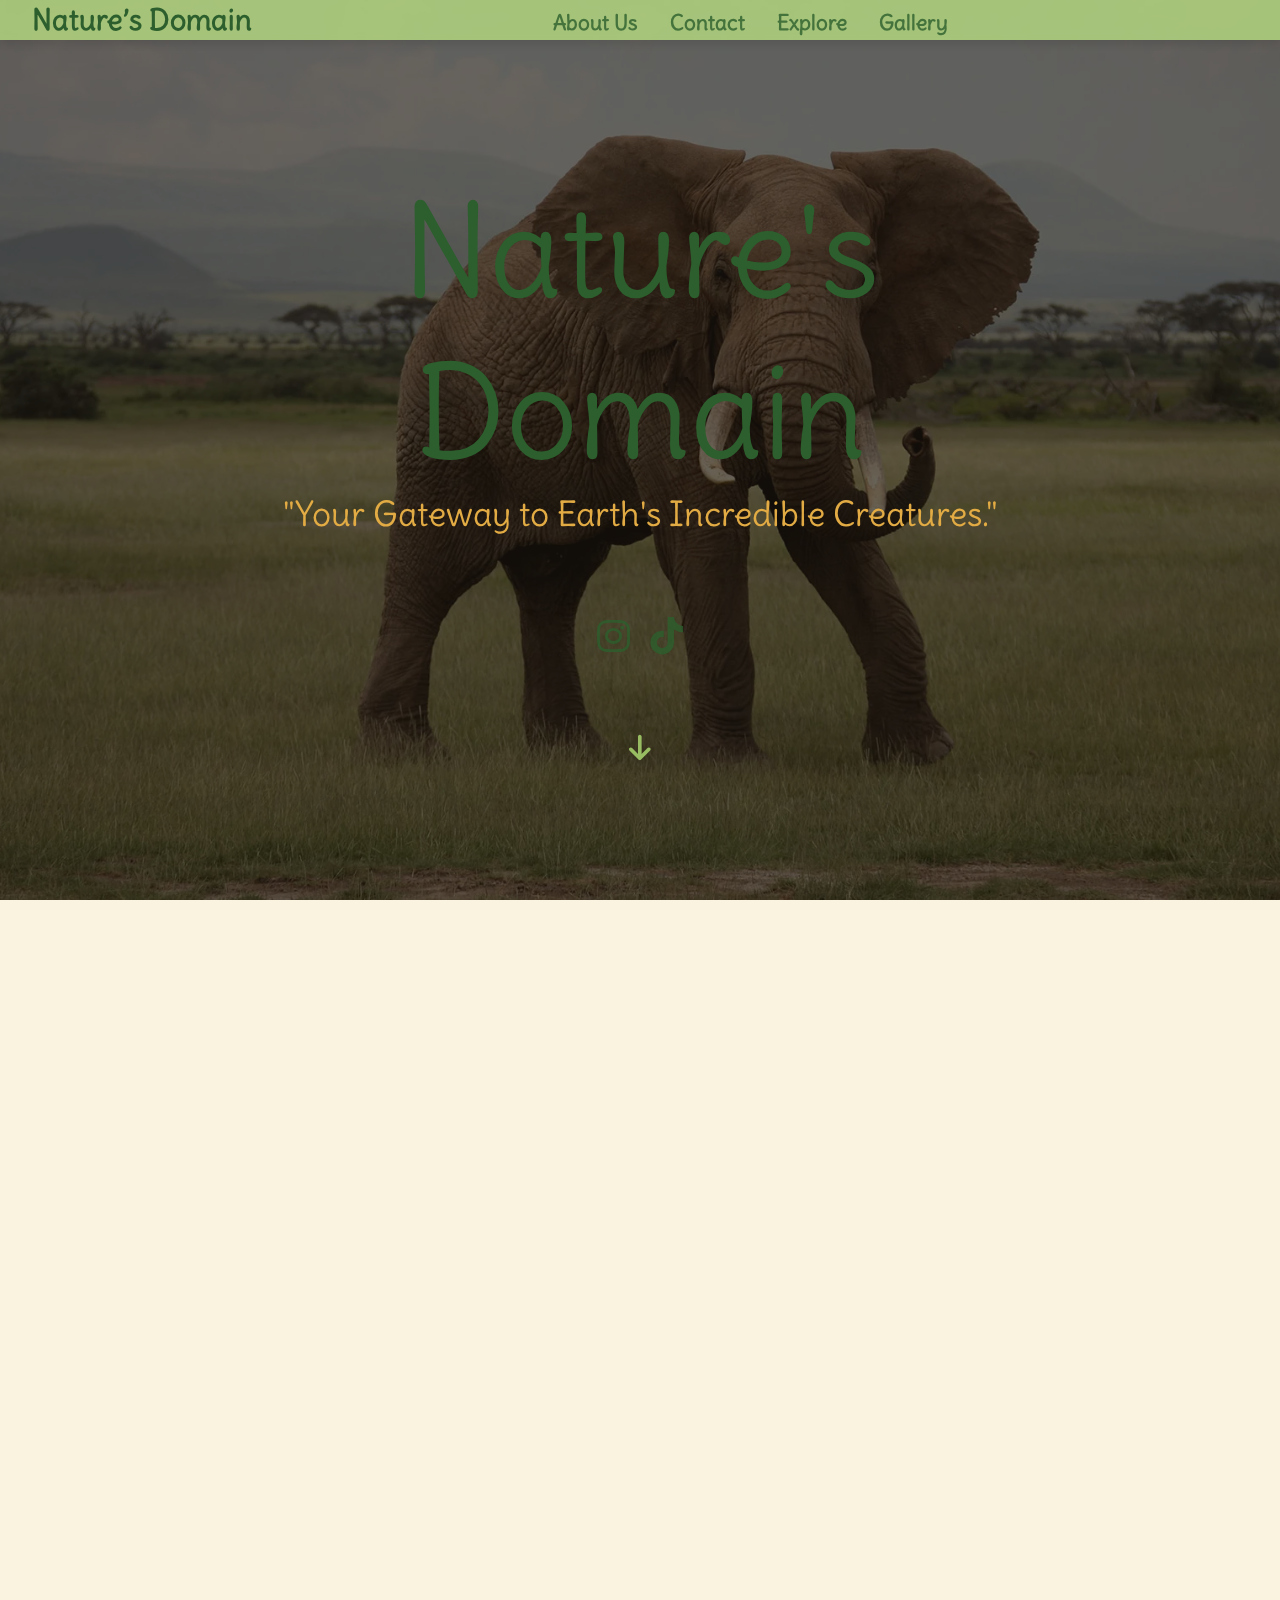
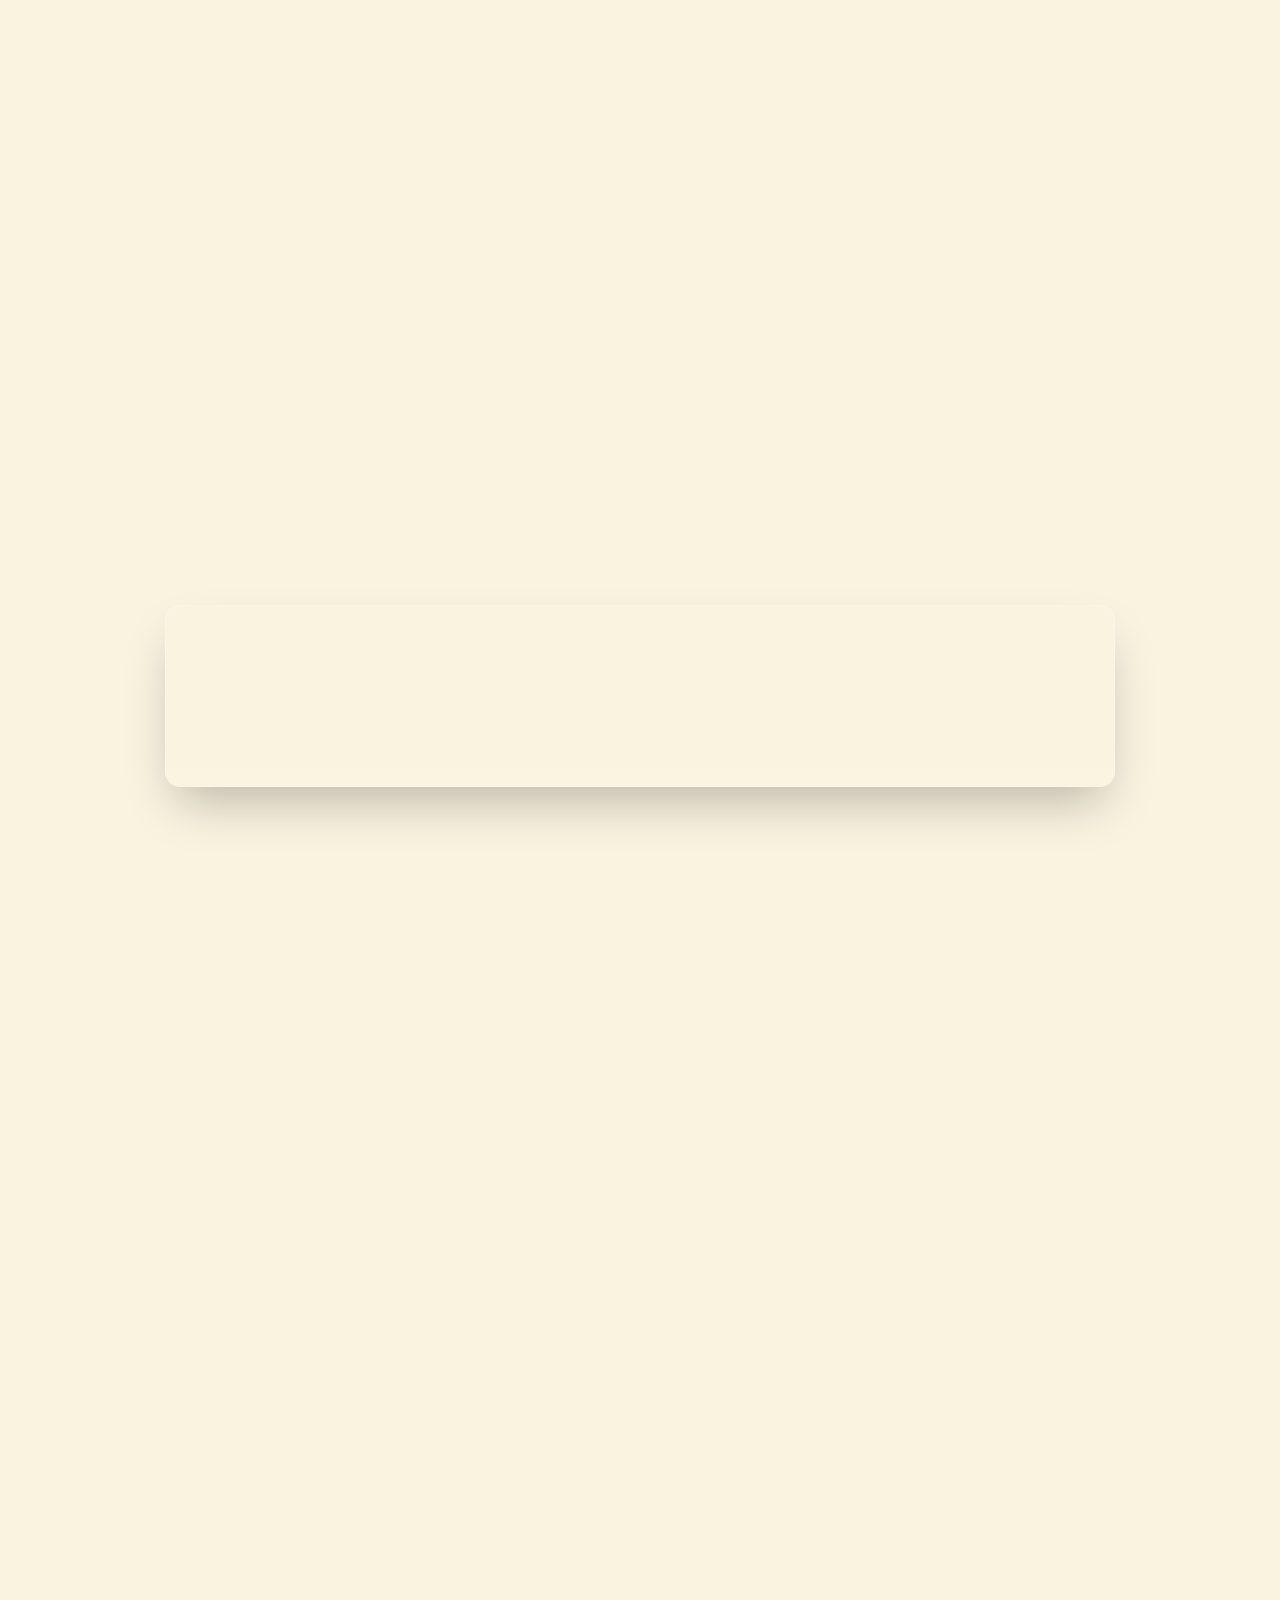
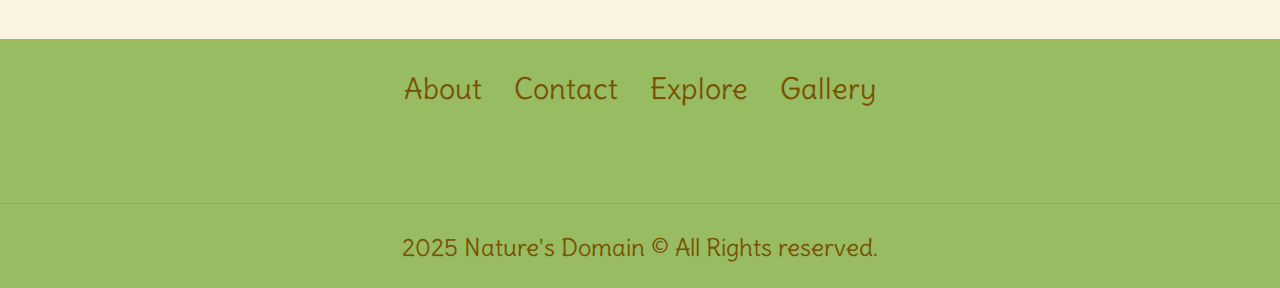
<file: index.html>
<!DOCTYPE html>
<html lang="en">
<head>
    <meta charset="UTF-8">
    <meta name="viewport" content="width=device-width, initial-scale=1.0">
    <title>Nature's Domain </title>
    <link rel="stylesheet" href="./css/styles.css">
    <link rel="stylesheet" href="./css/media-queries.css">
    <link rel="stylesheet" href="https://cdnjs.cloudflare.com/ajax/libs/font-awesome/6.0.0-beta3/css/all.min.css">
    <link rel="stylesheet" href="https://cdn.jsdelivr.net/npm/swiper@11/swiper-bundle.min.css" />
       <!-- animate  -->
   <link rel="stylesheet" href="https://unpkg.com/aos@next/dist/aos.css" />

</head>
<body>
    <header>
        <nav>
            <div class="nav__container">
                <a href="#" class="nav__logo">
                    <h4>Nature’s Domain</h4>
                </a>
                <ul class="nav__menu">
                    <li><a href="#about" class="nav-link">About Us</a></li>
                    <li><a href="#contact" class="nav-link">Contact</a></li>
                    <li><a href="./pages/explore.html" class="nav-link">Explore</a></li>
                    <li><a href="./pages/gallery.html">Gallery</a></li>
                </ul>

                <div class="nav__buttons">
                    <button class="nav__toggle-open nav__btn"><i class="fas fa-bars"></i></button>
                    <button class="nav__toggle-close nav__btn"><i class="fas fa-close"></i></button>
                </div>
            </div>
        </nav>
    </header>
    <!-- end of header  -->

    <main>

        <!-- hero section  -->


        <section id="hero">
            <div class="container hero-container">
            <div class="hero-text">
                <h1 data-aos="fade-down" data-aos-delay="300"><span class="swap">Nature's</span><br>
                    <span class="swap">Domain</span>
                </h1>
                <div class="sub-text" data-aos="fade-left" data-aos-delay="300">
                    <p class="typewriter">"Your Gateway to Earth's Incredible Creatures."
                    </p>
                </div>

                <div id="socials-container" data-aos="fade-in" data-aos-delay="350">
                    <li><a href="https://instagram.com/" target="_blank"><i class="fa-brands fa-instagram"></i></a></li>
                        <li><a href="https://tiktok.com/" target="_blank"><i class="fa-brands fa-tiktok"></i></a></li>
                  </div>
                <div class="arrow-down" data-aos="fade-down" data-aos-delay="300" data-aos-duration="1500">
                    <a href="#quote"><i class="fa-solid fa-arrow-down fa-beat-fade"></i></a>
                </div>
            </div>
            </div>
        </section>
        <!-- hero section end  -->

        <!-- quote start  -->
        <section id="quote" class="quote" data-aos="fade-in" data-aos-delay="300">
            <div class="container">
                <p>"In the eyes of an animal, we find the reflection of nature’s soul." </p>
            </div>
        </section>
        <!-- quote section end -->

        <!-- explore slider section start -->

        <section id="explore" class="explore">
            <div class="container">
                <p class="head-text" data-aos="fade-up" data-aos-delay="300">Journey Through The Animal Kingdom</p>
                <h2 data-aos="fade-in" data-aos-delay="300">Explore</h2>
                <div class="explore-container">
                    <!-- Swiper -->
                    <div class="swiper mySwiper swiperExplore" data-aos="fade-in" data-aos-delay="400">
                        <div class="swiper-wrapper">
                            <div class="swiper-slide"><h3><span class="slide-title">Amphibians</span></h3>
                                <div class="image-container" style="background-image: url('./assets/amphibians/african-bullfrog-4.jpg');">
                                    <div class="overlay"></div>
                                </div>
                            </div>
                            <div class="swiper-slide"><h3><span class="slide-title">Birds</span></h3>
                                <div class="image-container" style="background-image: url('./assets/birds/barn-owl-4.webp');">
                                    <div class="overlay"></div>
                                </div>
                            </div>
                            <div class="swiper-slide"><h3><span class="slide-title">Invertebrates</span></h3>
                                <div class="image-container" style="background-image: url('./assets/invertebrates/jellyfish-4.jpg');">
                                    <div class="overlay"></div>
                                </div>
                            </div>
                            <div class="swiper-slide"><h3><span class="slide-title">Mammals</span></h3>
                                <div class="image-container" style="background-image: url('./assets/mammals/snow-leopard-4.jpg');">
                                    <div class="overlay"></div>
                                </div>
                            </div>
                            <div class="swiper-slide"><h3><span class="slide-title">Reptiles</span></h3>
                                <div class="image-container" style="background-image: url('./assets/reptiles/ball-python-4.jpeg');">
                                    <div class="overlay"></div>
                                </div>
                            </div>
                        </div>
                        <div class="swiper-button-next"></div>
                        <div class="swiper-button-prev"></div>
                        <div class="swiper-pagination"></div>
                    </div>
                    <div class="btn-container" data-aos="fade-in" data-aos-delay="200">
                        <a href="./pages/explore.html">
                            <a href="./pages/explore.html"><button class="btn">Explore All</button></a>
                        </a>
                        <a href="./pages/gallery.html">
                            <button class="btn btn-2">View Gallery</button>
                        </a>

                    </div>
                </div>
            </div>
        </section>


        <section id="about">
            <div class="container">
                <p class="head-text" data-aos="fade-up" data-aos-delay="300">Get To Know More</p>
                <h2 data-aos="fade-in" data-aos-delay="300">About Us</h2>
                <div class="card__container">
                    <div class="glass-card">
                        <p data-aos="fade-in" data-aos-delay="200">Nature’s Domain is your go-to online platform for discovering land animals from around the world. Whether you're curious about mammals, birds, reptiles, amphibians, or invertebrates, we provide detailed profiles to help you learn about their habitats, behaviors, and unique traits. Explore the wild from the comfort of your screen and uncover the wonders of nature, one animal at a time.</p>


                        
                        </div>
                    </div>
                </div>
            </div>
        </section>

        <!-- contact us styles  -->
         <section id="contact">
            <div class="container">
                <p class="head-text" data-aos="fade-up" data-aos-delay="300">Feedback, Suggestions, Questions</p>
                <h2 data-aos="fade-in" data-aos-delay="300">Get in Touch</h2>
                <div class="contact-container" data-aos="fade-in" data-aos-delay="300">
                    <form class="contact-form" >
                      <input type="text" placeholder="Name" required>
                      <input type="email" placeholder="Email" required>
                      <textarea placeholder="Message" rows="4" required></textarea>
                      <button type="submit" class="btn">Send Message</button>
                    </form>
                    <div class="contact-info">
                      <div class="social-icons">
                        <a href="mailto:n.brendon05@gmail.com?subject=Enquiry" class="contact__list-item icon" target="_blank"><i class="fas fa-envelope"></i></a>
                        <a href="https://m.me/" class="contact__list-item icon" target="_blank"><i class="fab fa-facebook-messenger"></i></a>
                        <a href="https://wa.me/+" class="contact__list-item icon" target="_blank"><i class="fab fa-whatsapp"></i></a>
                        <a href="tel:+" class="contact__list-item icon" target="_blank"><i class="fas fa-phone"></i></a>
                      </div>
                      <p class="contact-details">Phone: +1 (123) 456-7890</p>
                      <p class="contact-details">Email: contact@example.com</p>
                    </div>
                  </div>

            </div>
         </section>
    </main>

    <!-- footer  -->

    <footer>
        <div class="container footer__container">
            <ul class="footer__menu">
                <li><a href="#about" class="nav-link">About</a></li>
                <li><a href="#contact" class="nav-link">Contact</a></li>
                <li><a href="./pages/explore.html" class="nav-link">Explore</a></li>
                <li><a href="./pages/gallery.html">Gallery</a></li>
                
            </ul>
            <ul class="footer__socials" data-aos="fade-up" data-aos-delay="200">
                <li><a href="https://youtube.com" target="_blank"><i class="fa-brands fa-youtube"></i></a></li>
                <li><a href="https://pinterest.com/" target="_blank"><i class="fa-brands fa-pinterest"></i></a></li>
                <li><a href="https://instagram.com/" target="_blank"><i class="fa-brands fa-instagram"></i></a></li>
                <li><a href="https://tiktok.com/" target="_blank"><i class="fa-brands fa-tiktok"></i></a></li>
            </ul>
        </div>
        <div class="footer__copyright">
            <small>2025 Nature's Domain &copy; All Rights reserved.</small>
        </div>
    </footer>

<!-- Back to Top Button -->
<button id="backToTop" class="hidden"><i class="fa-solid fa-up-long"></i></button>

    <script src="https://cdn.jsdelivr.net/npm/swiper@11/swiper-bundle.min.js"></script>
    <script src="https://unpkg.com/aos@next/dist/aos.js"></script>
    <script>
      AOS.init({duration: 1300, offset: 80, once: false, mirror: true});
    </script>
    <script src="./js/app.js" defer></script>
</body>
</html>
</file>
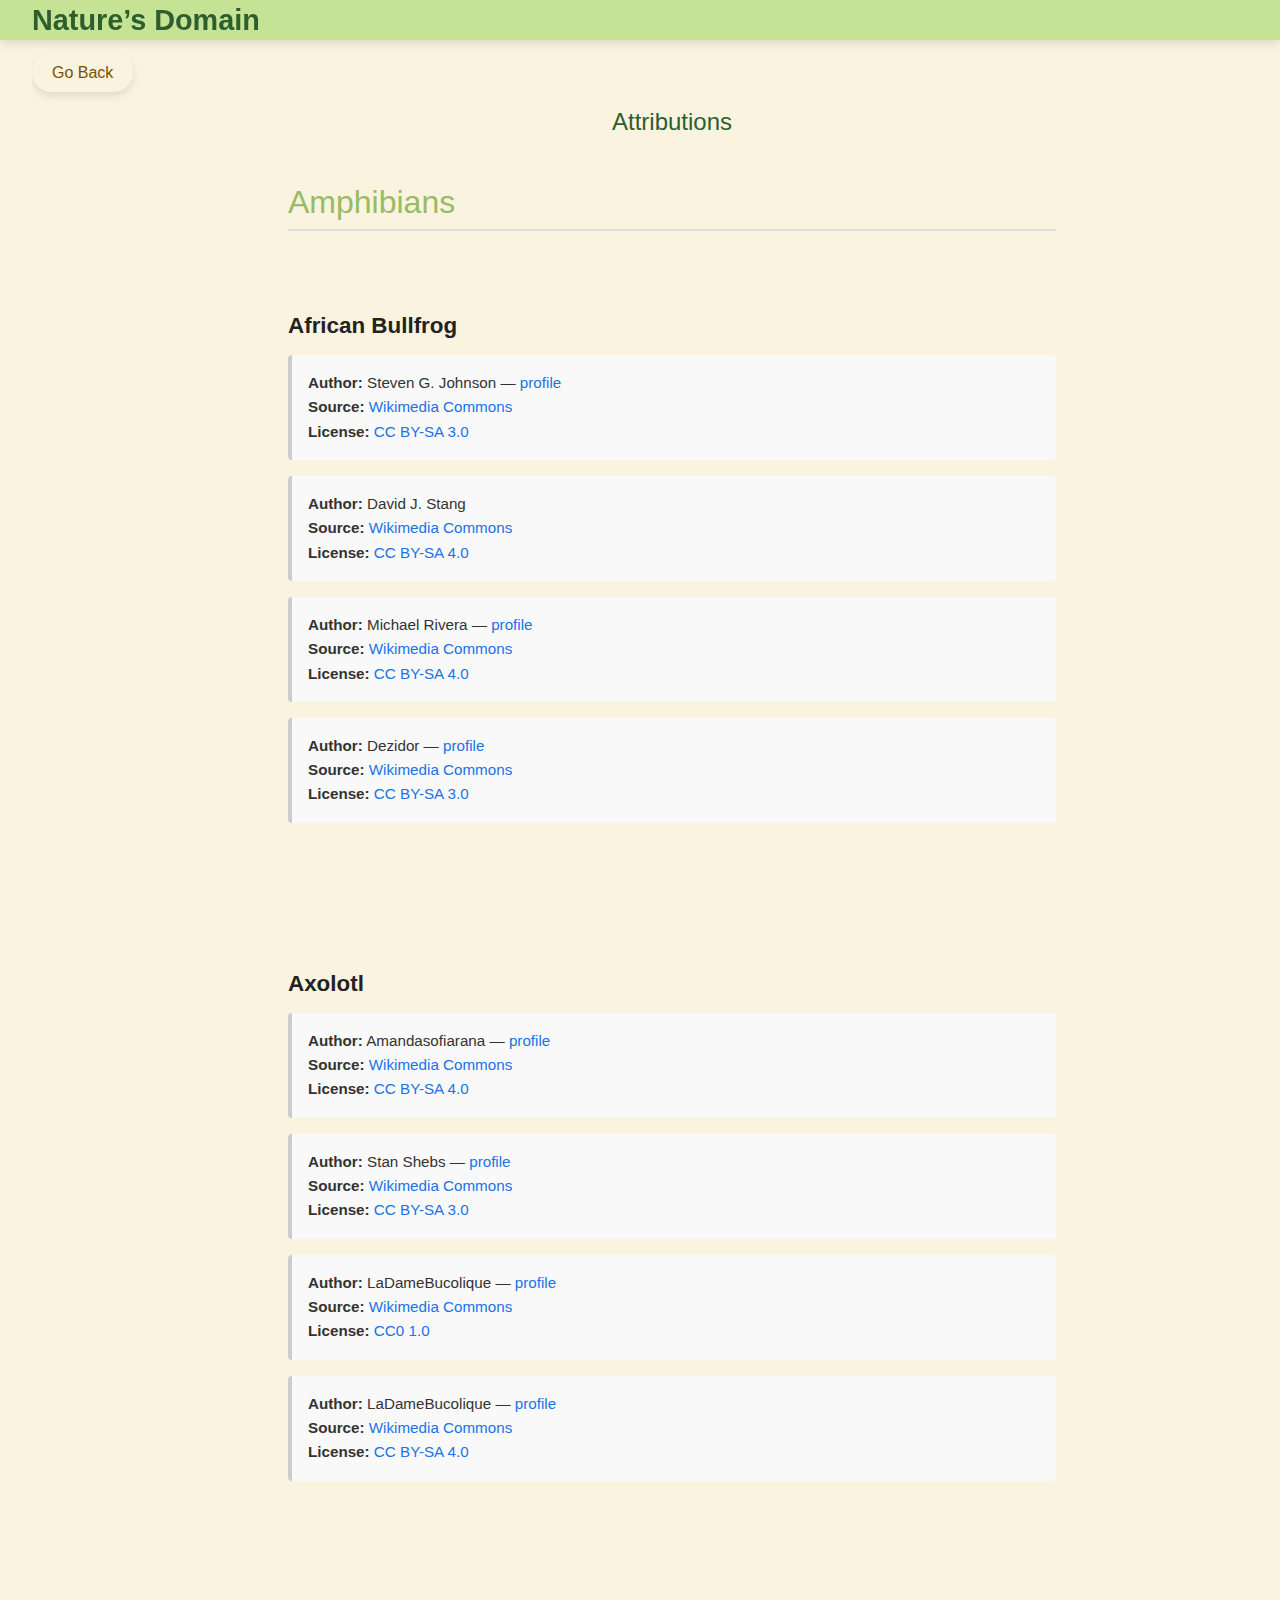
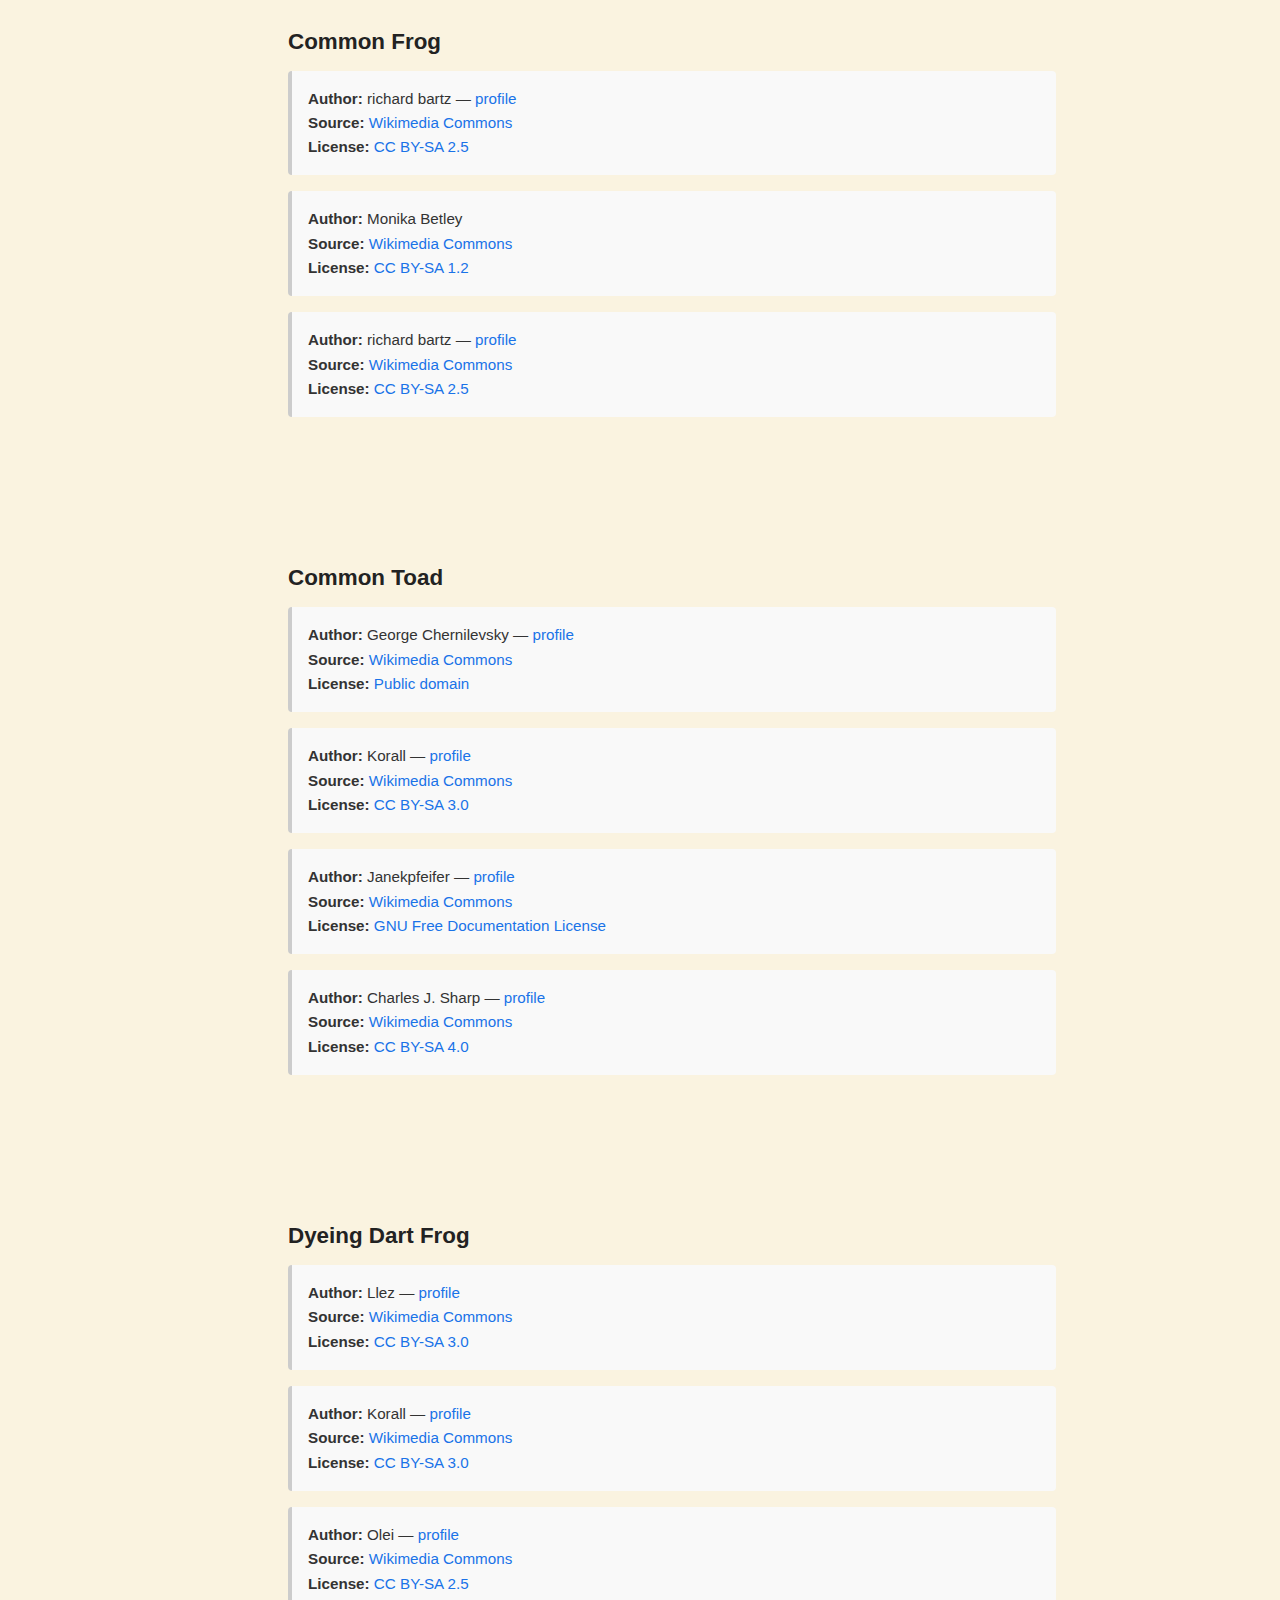
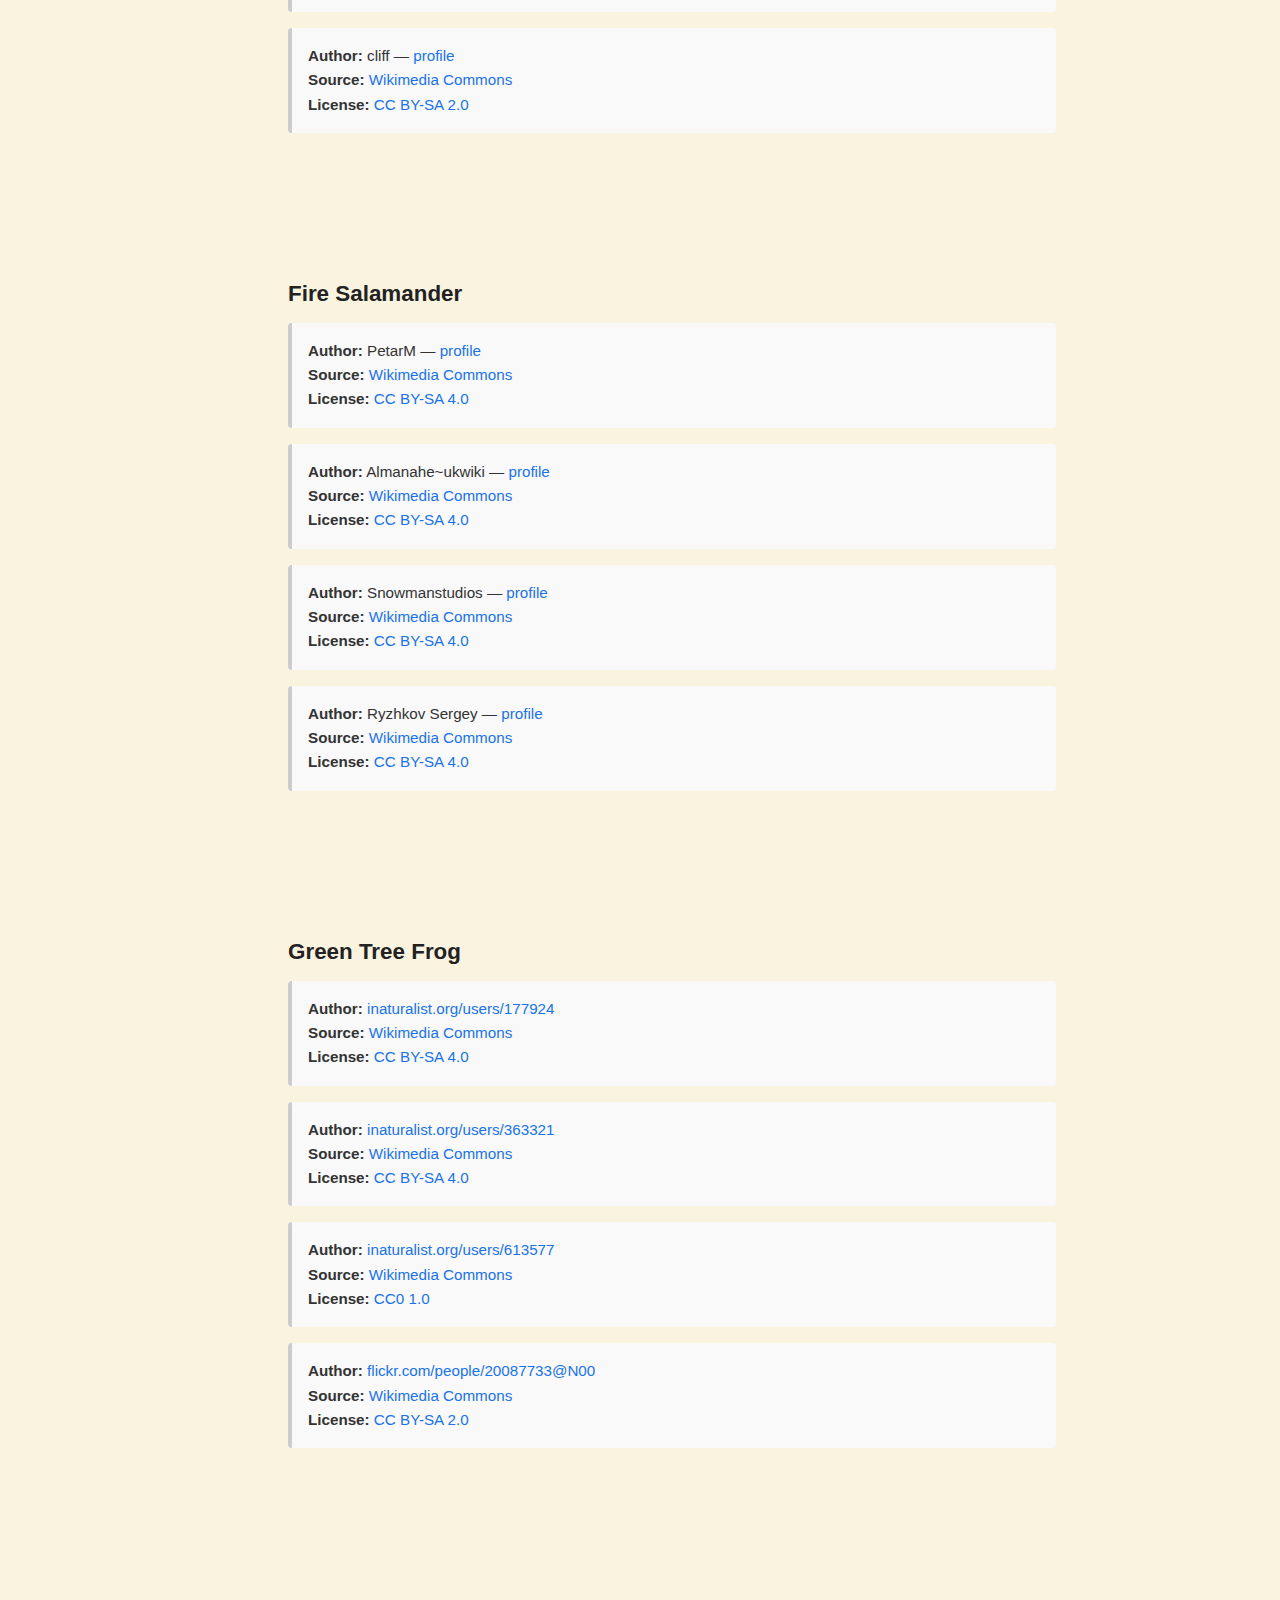
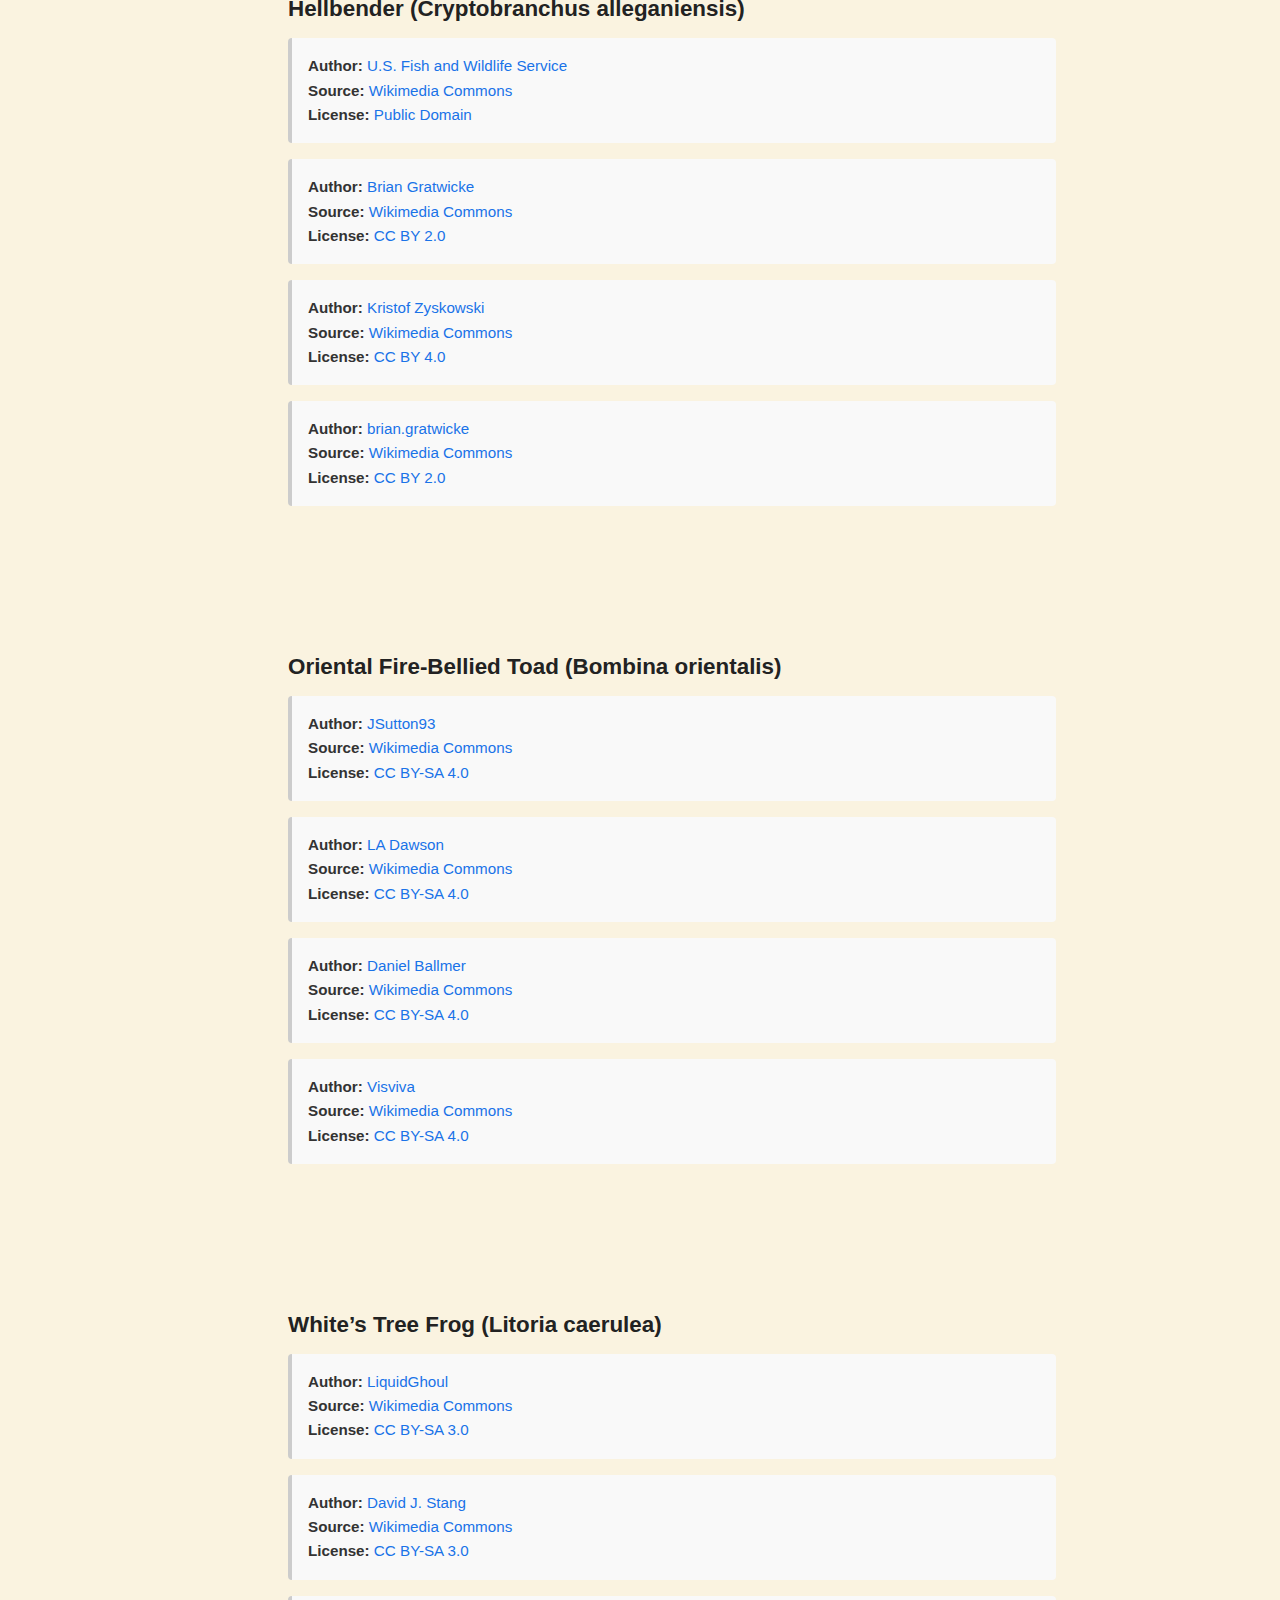
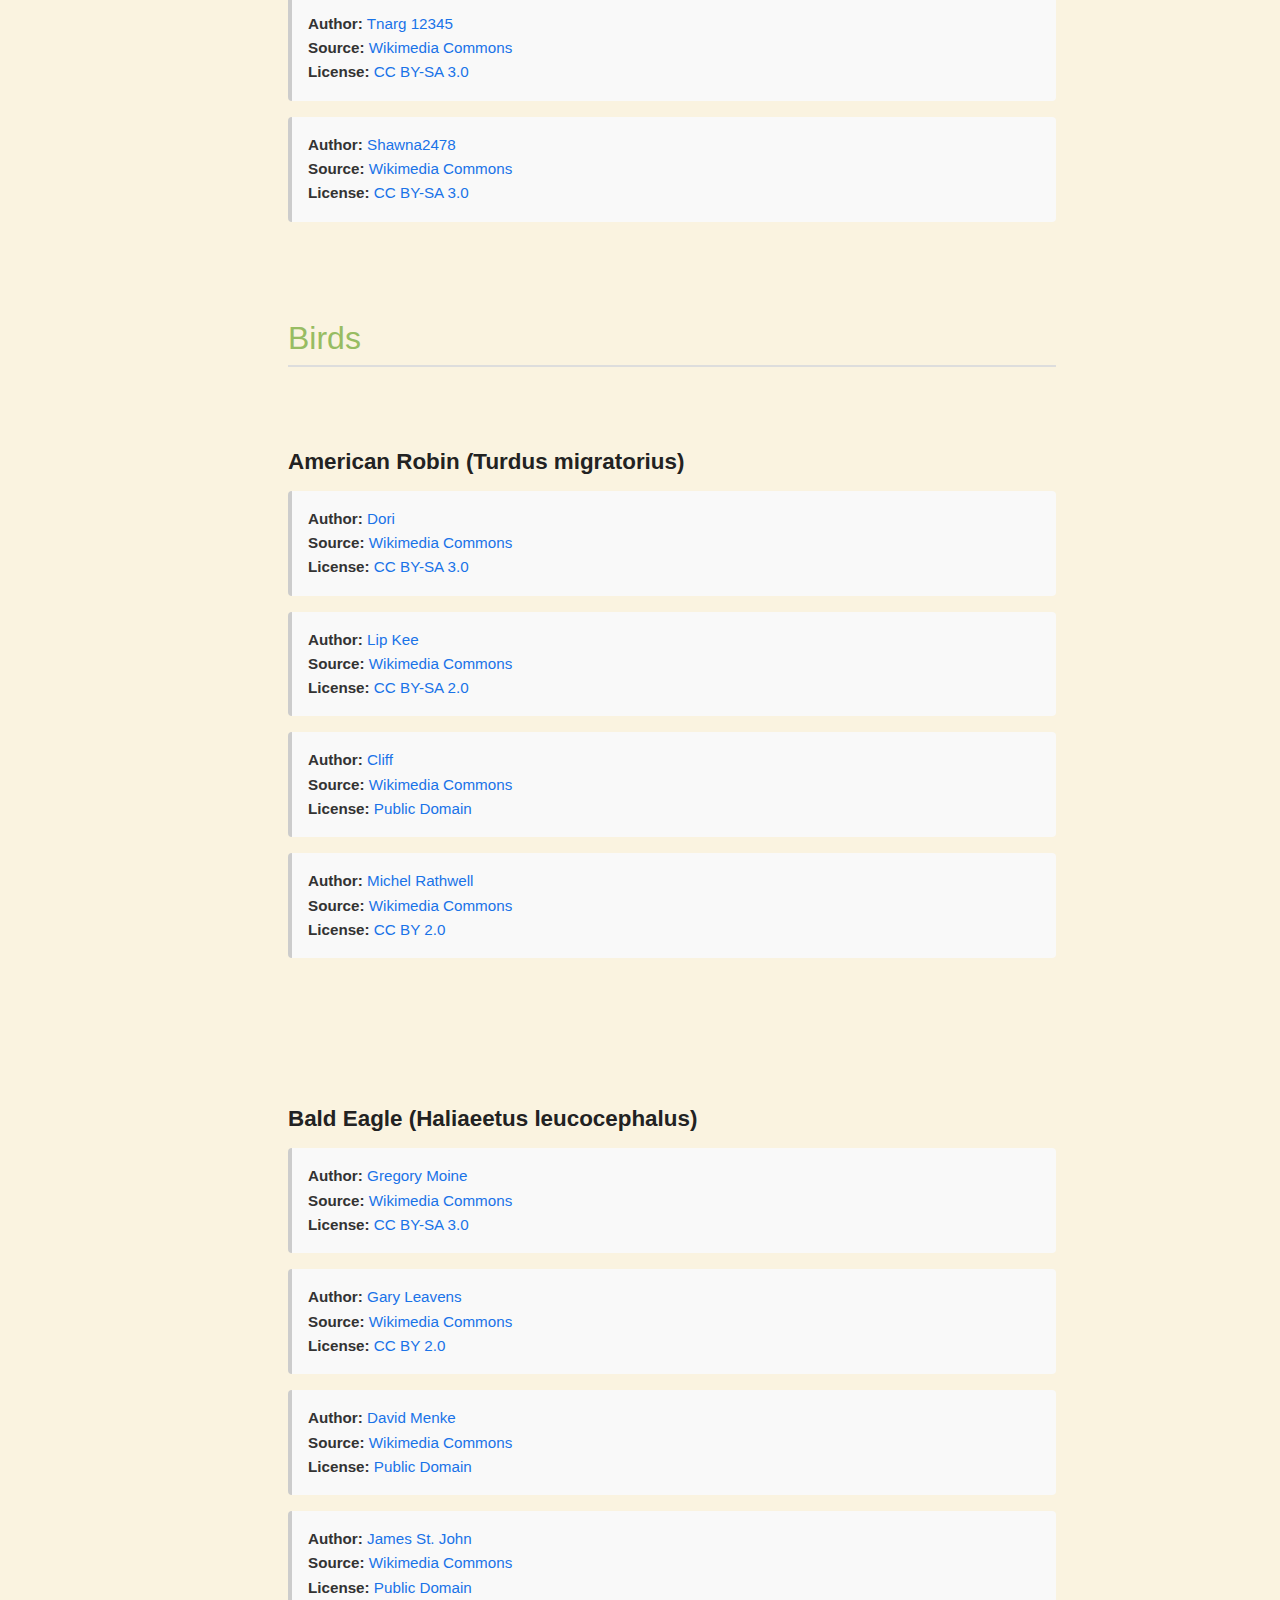
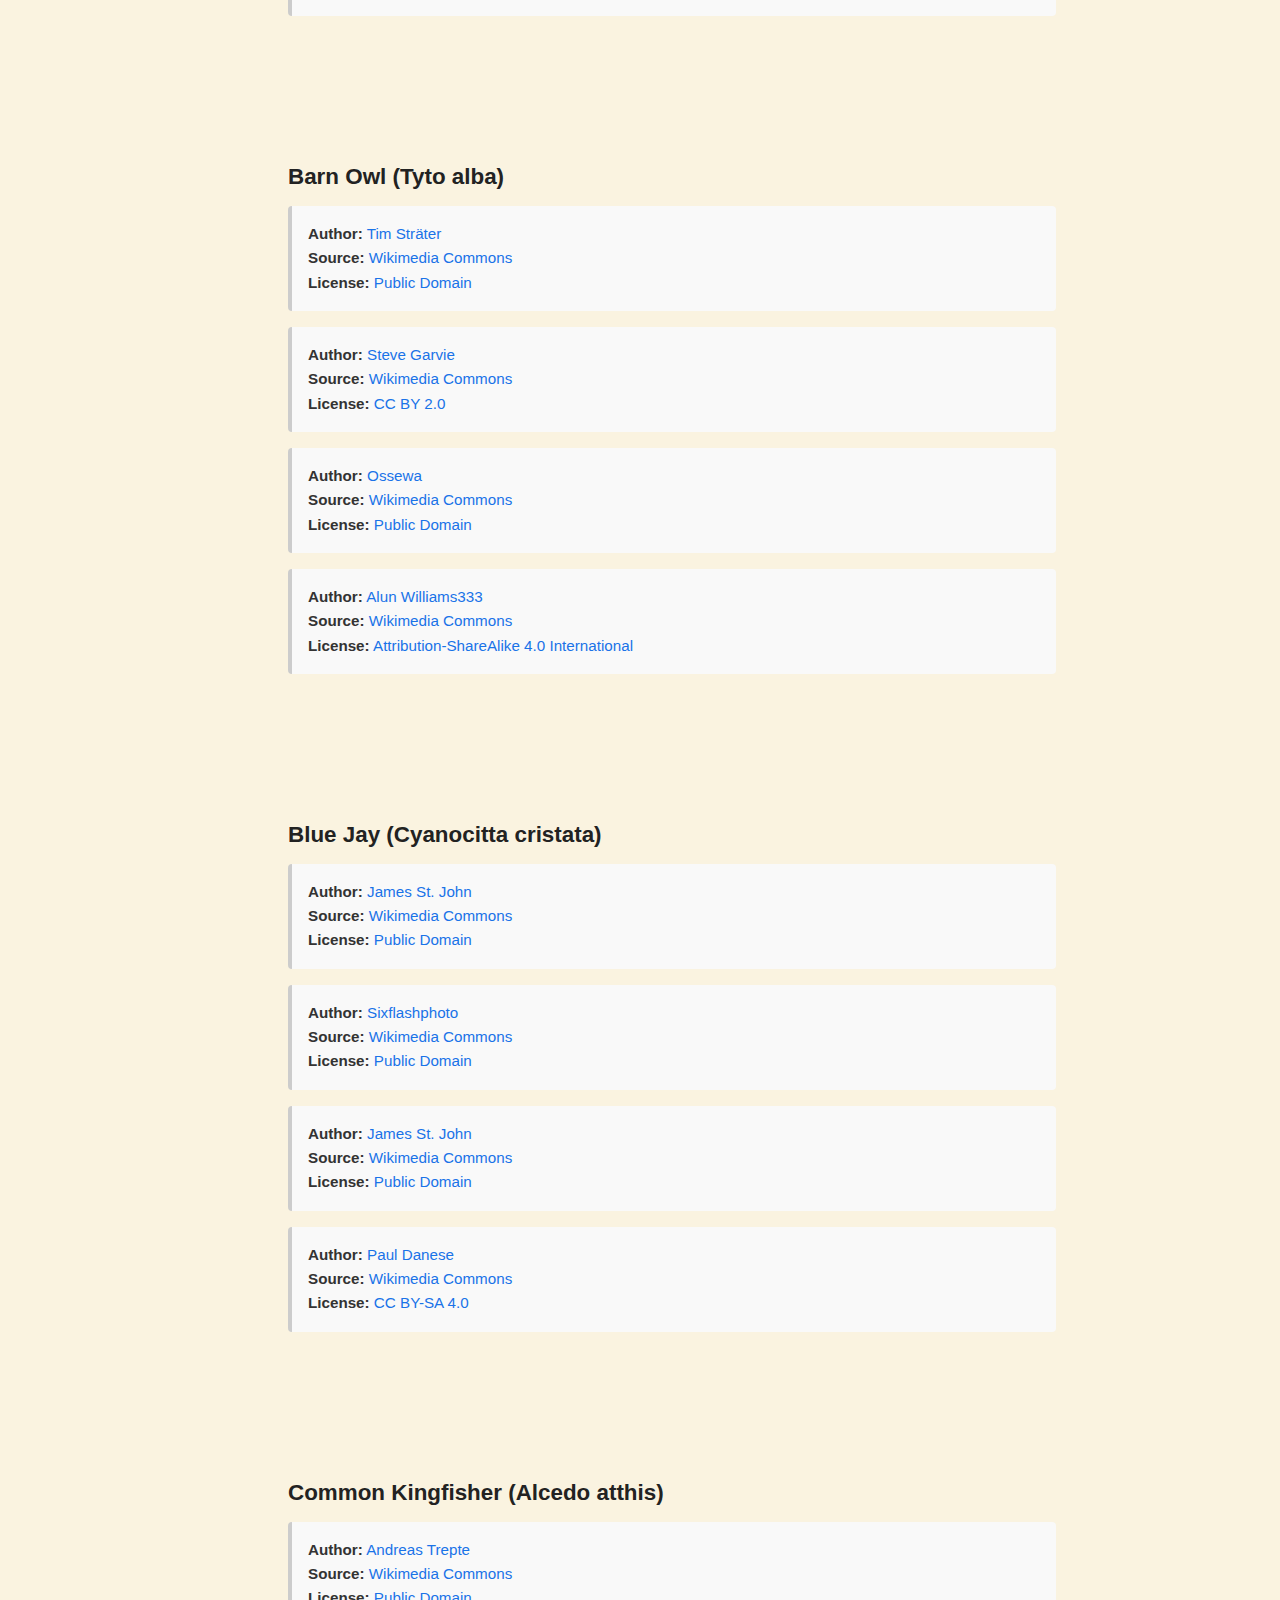
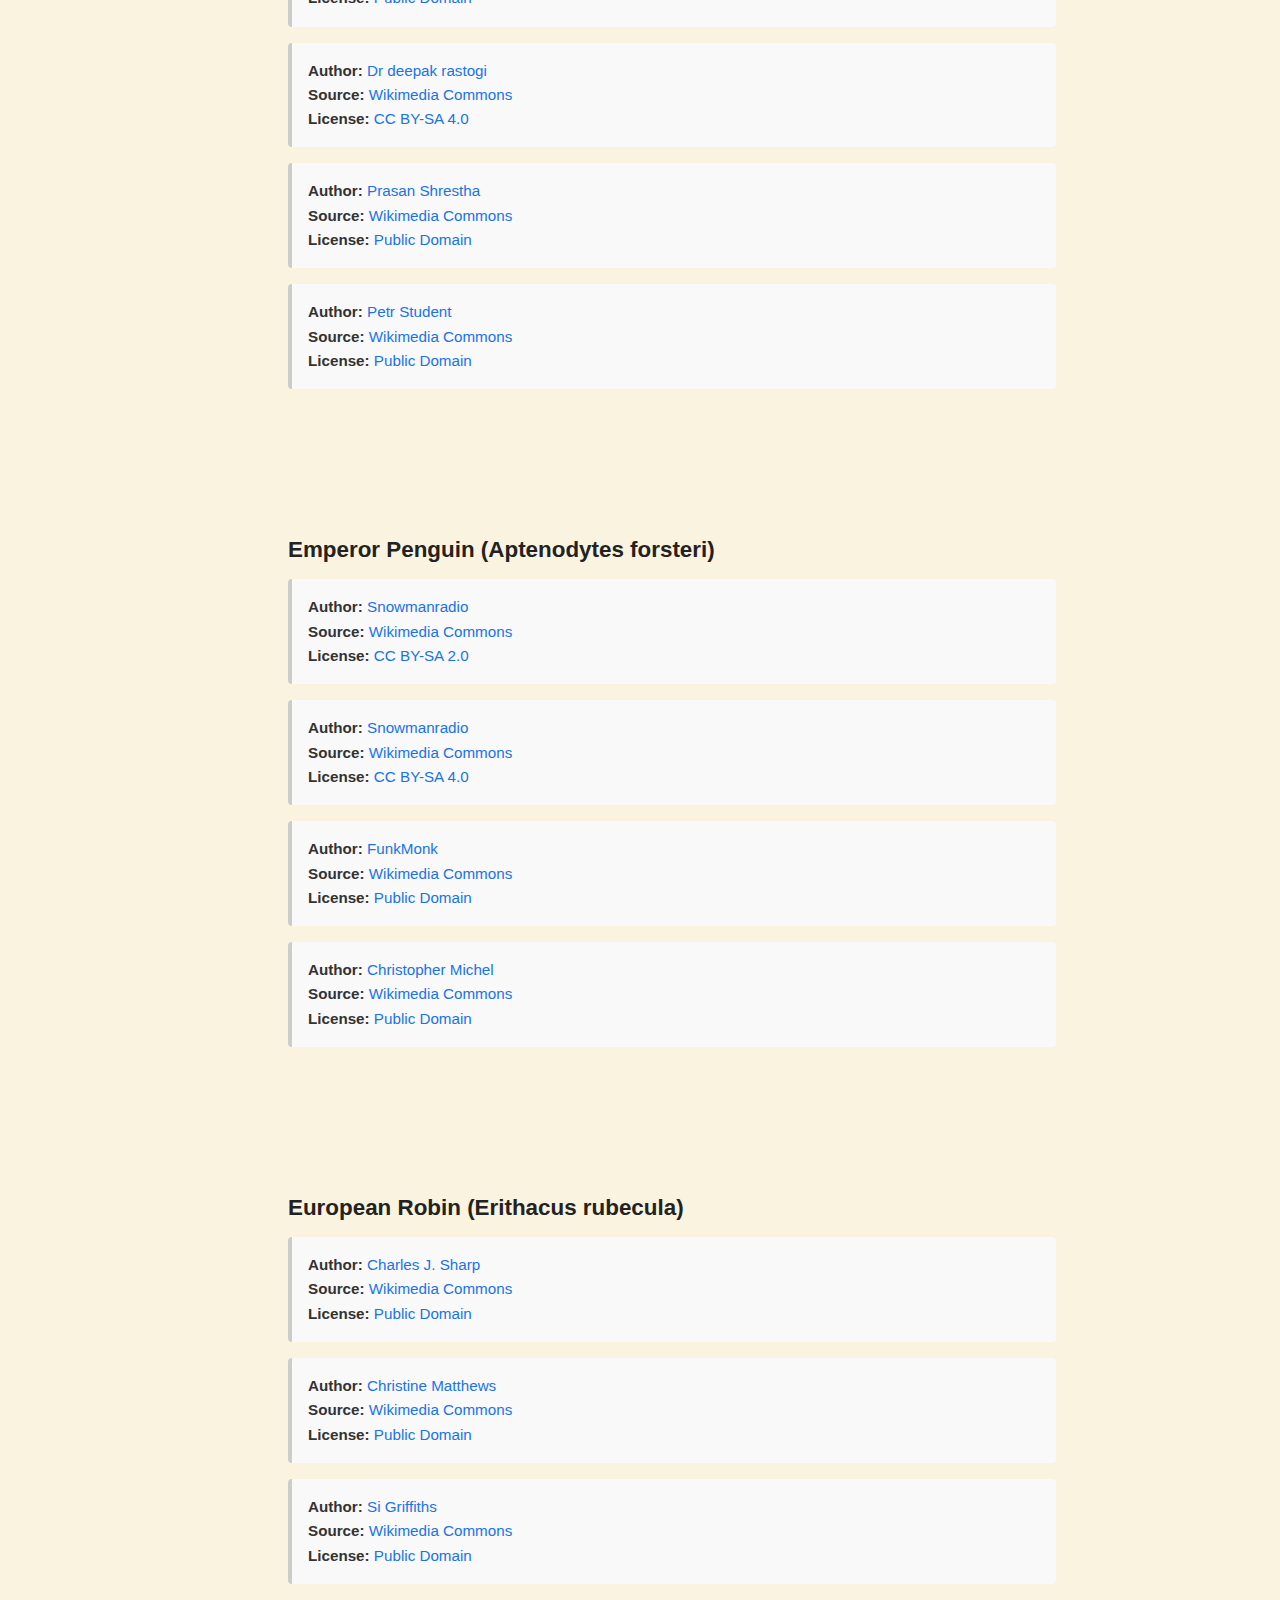
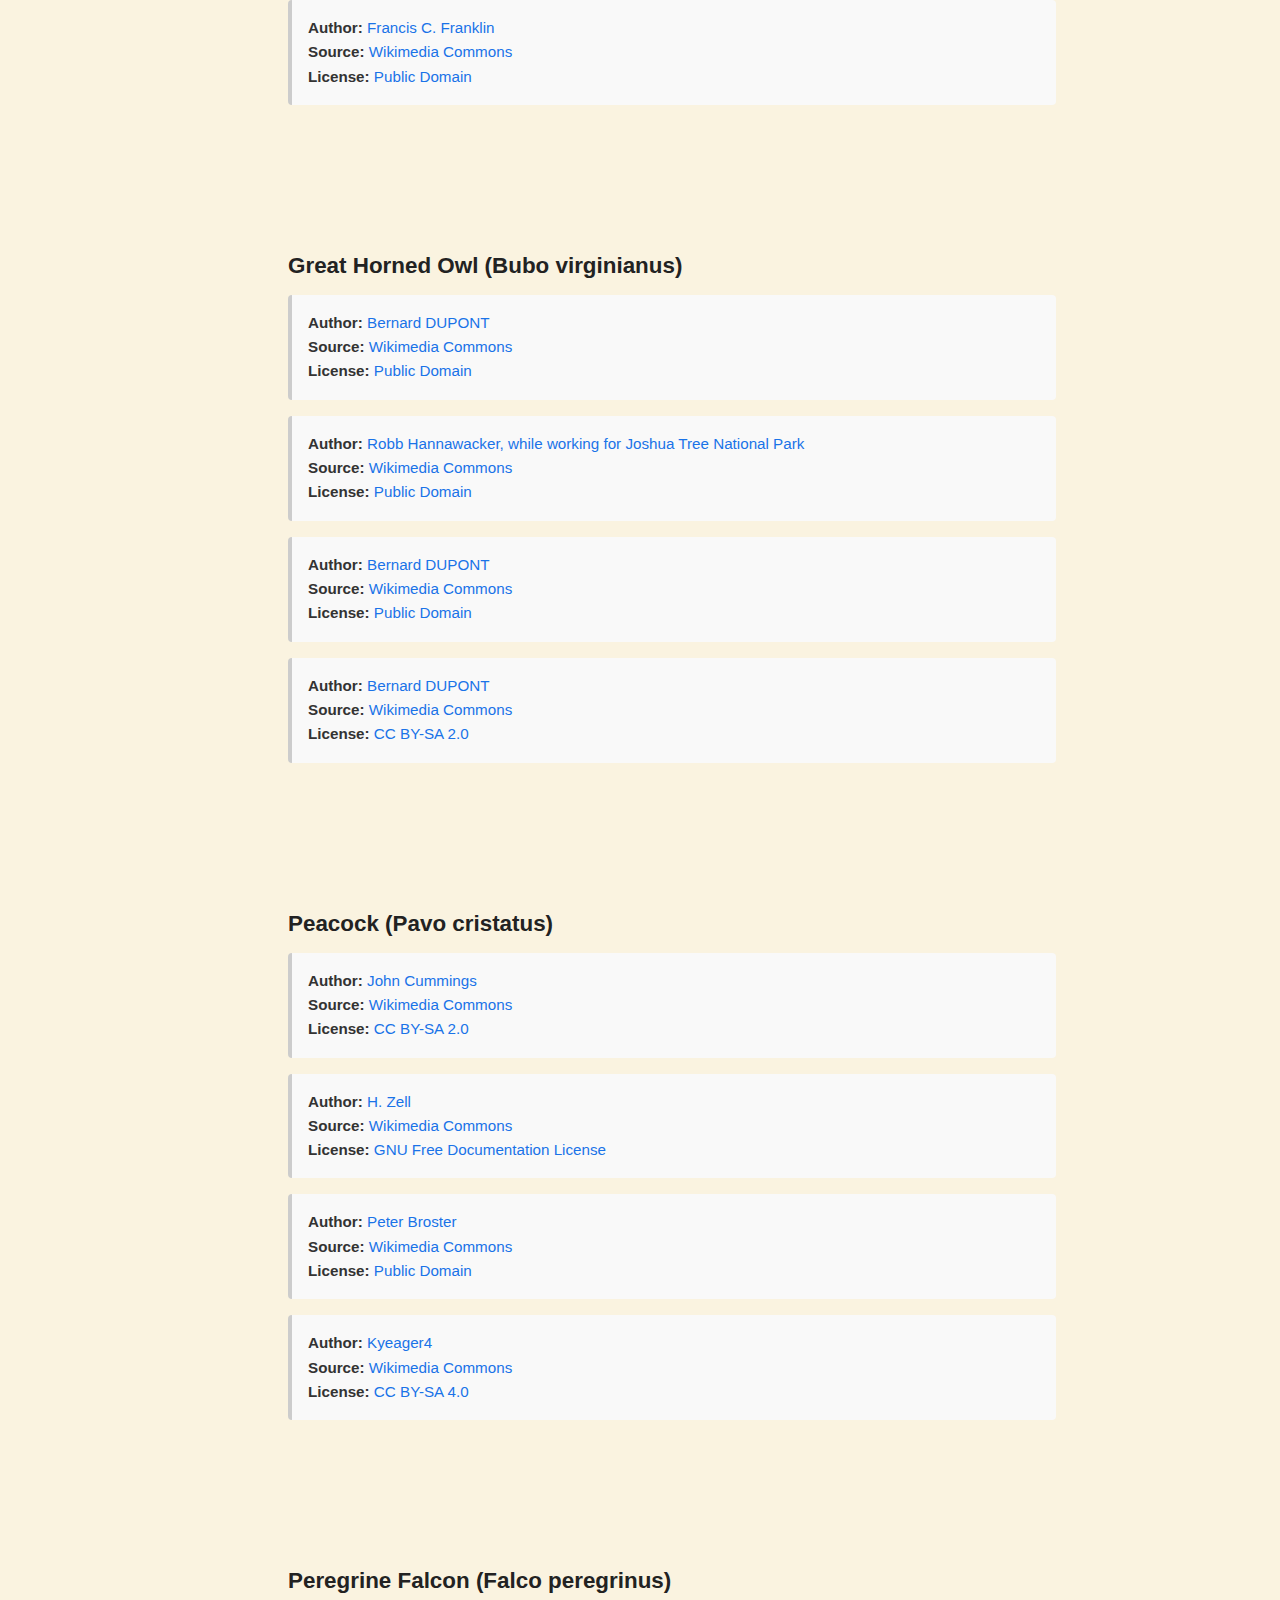
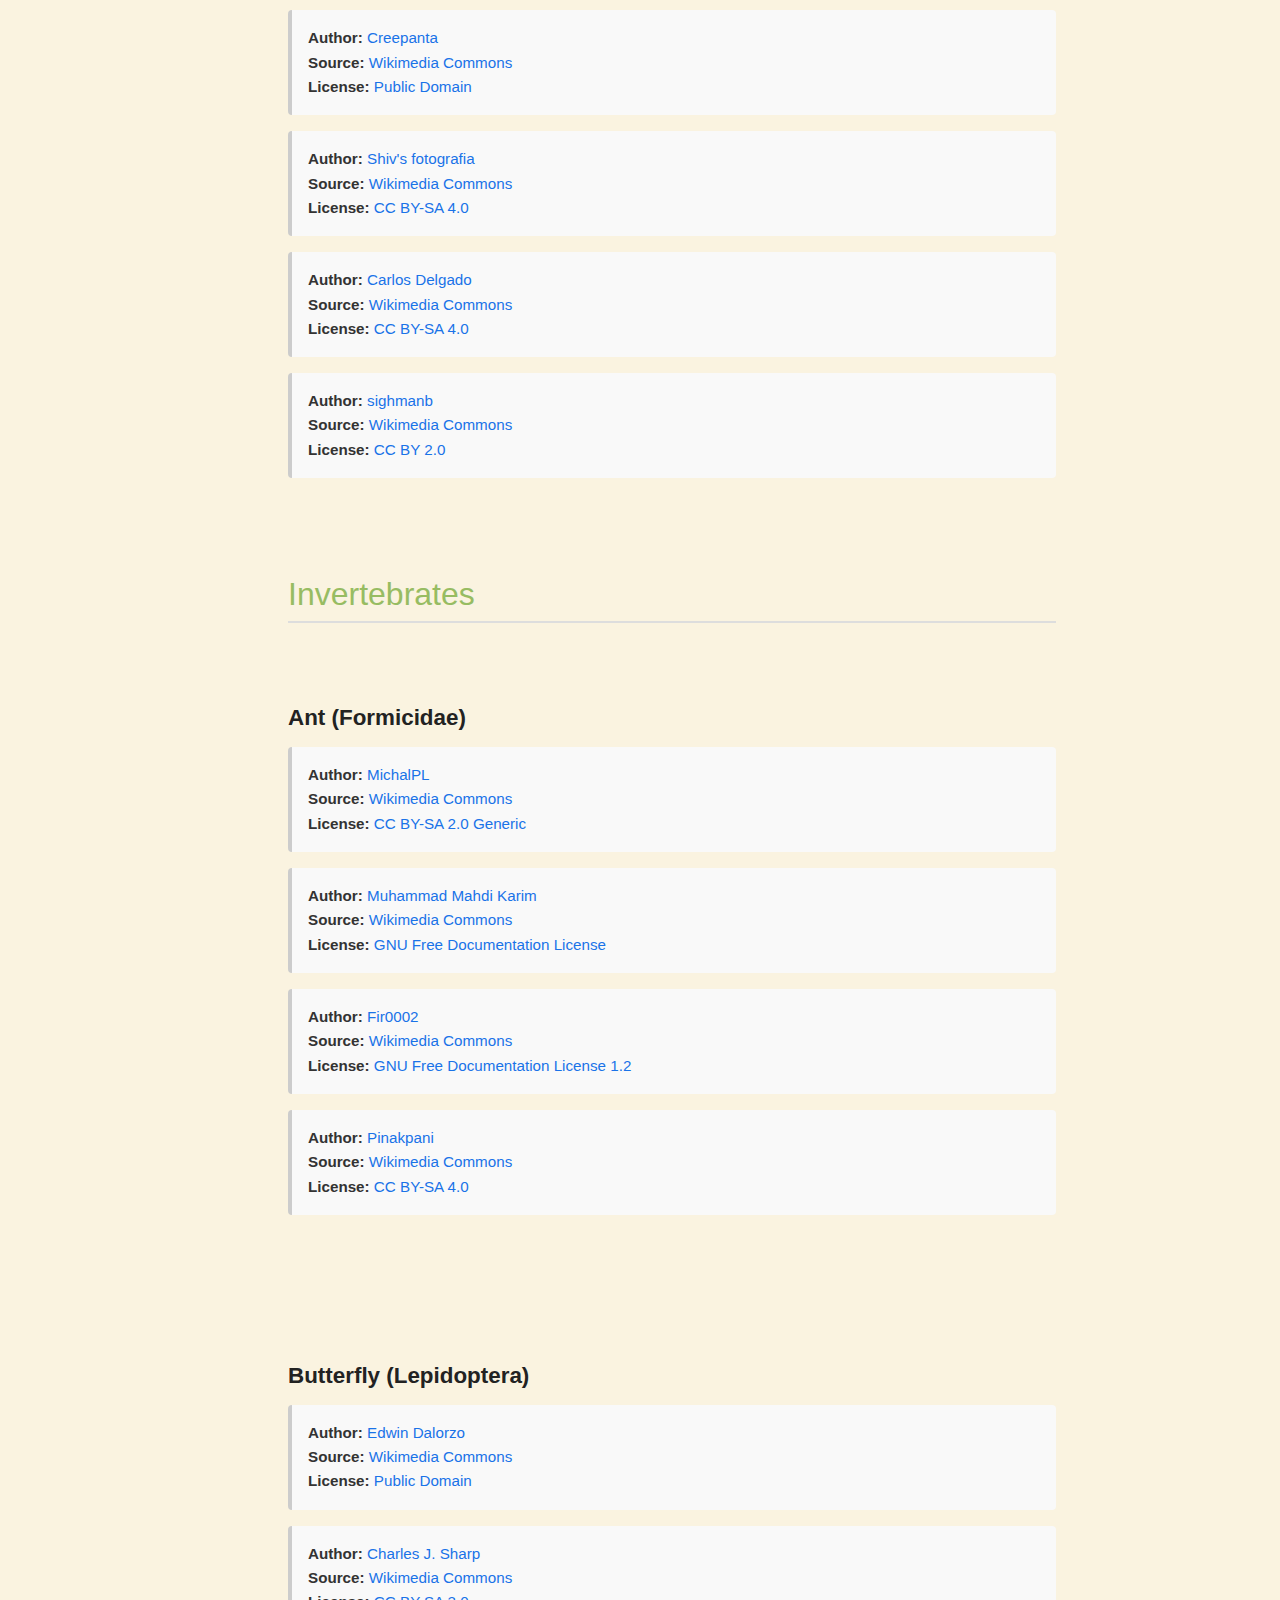
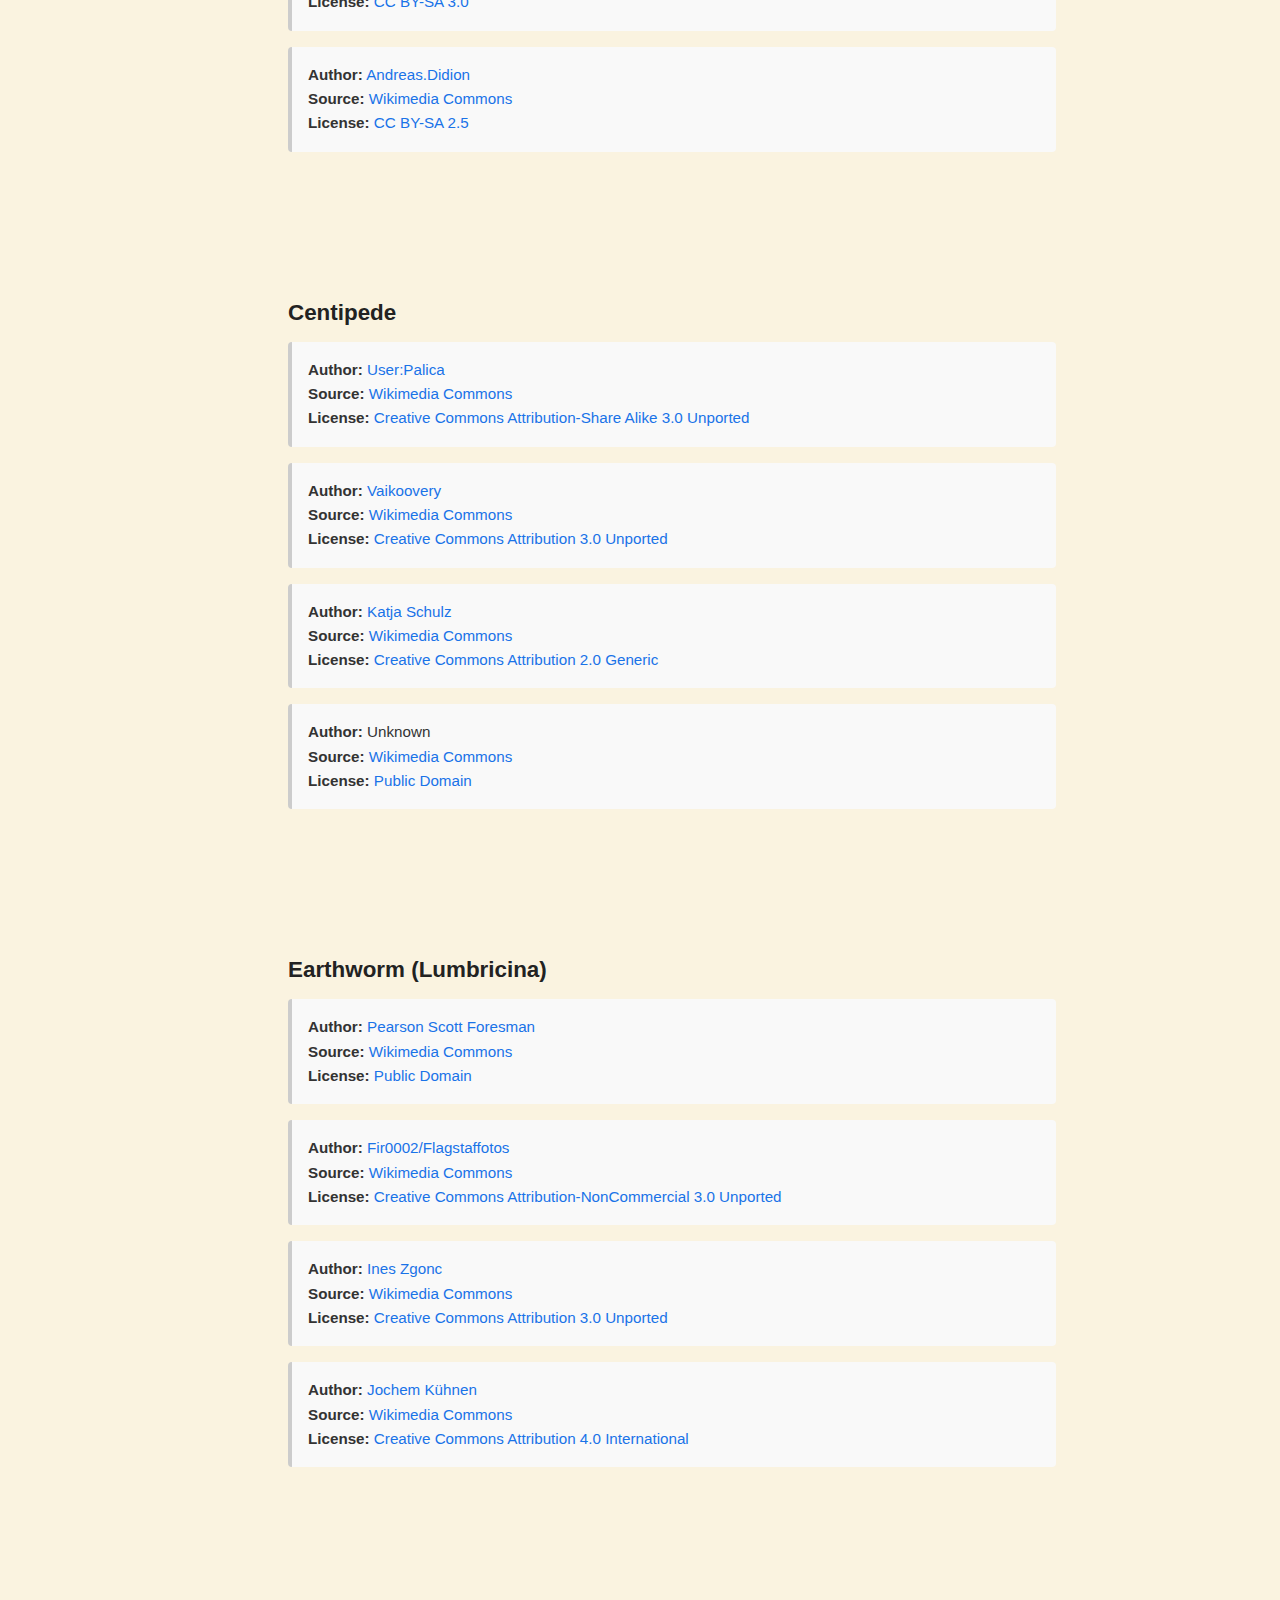
<file: pages/attributions.html>
<!DOCTYPE html>
<html lang="en">
<head>
  <meta charset="UTF-8" />
  <meta name="viewport" content="width=device-width, initial-scale=1.0"/>
  <title>Attributions</title>
  <link rel="stylesheet" href="../css/styles.css">
  <style>
    body {
      font-family: sans-serif;
      margin: 2rem;
      background: #FAF3E0;
      color: #333;
      padding-top: 20px;
    }

    h1 {
      text-align: center;
      font-size: 1.5rem;
      margin-bottom: 1.5rem;
      padding-top: 1rem;
      color: #2C5F2D;
    }
/* Global Attribution Page Styles */
.attribution-wrapper {
  max-width: 800px;
  margin: 2rem auto;
  padding: 1rem;
  font-family: 'Segoe UI', Tahoma, Geneva, Verdana, sans-serif;
  color: #333;
}

.attribution-wrapper > h2 {
  font-size: 2rem;
  border-bottom: 2px solid #ddd;
  padding-bottom: 0.5rem;
  margin-bottom: 2rem;
  text-transform: capitalize;
}

.attribution-wrapper section {
  margin-bottom: 2rem;
}

.attribution-wrapper h3 {
  font-size: 1.4rem;
  margin-bottom: 1rem;
  color: #222;
}

.attribution {
  background-color: #f9f9f9;
  padding: 1rem;
  margin-bottom: 1rem;
  border-left: 4px solid #ccc;
  border-radius: 4px;
  font-size: 0.95rem;
  line-height: 1.6;
}

.attribution a {
  color: #1a73e8;
  text-decoration: none;
}

.attribution a:hover {
  text-decoration: underline;
}

main .btn{
    top: 10px;
}

  </style>
</head>
<body>
    <nav>
        <div class="nav__container">
            <a href="../index.html" class="nav__logo">
                <h4>Nature’s Domain</h4>
            </a>
        </div>
    </nav>
  <main>
    <button class="back-btn btn" onclick="goBack()">Go Back</button>
    <h1>Attributions</h1>


    <div class="attribution-wrapper">
        <h2>Amphibians</h2>
      
        <section>
          <h3>African Bullfrog</h3>
      
          <div class="attribution">
            <strong>Author:</strong> Steven G. Johnson —  
            <a href="https://commons.wikimedia.org/wiki/User:Stevenj" target="_blank">profile</a><br />
            <strong>Source:</strong> 
            <a href="https://commons.wikimedia.org/wiki/File:Pyxicephalus_adspersus,_Boston_Aquarium.jpg" target="_blank">Wikimedia Commons</a><br />
            <strong>License:</strong> 
            <a href="https://creativecommons.org/licenses/by-sa/3.0/deed.en" target="_blank">CC BY-SA 3.0</a>
          </div>
      
          <div class="attribution">
            <strong>Author:</strong> David J. Stang<br />
            <strong>Source:</strong> 
            <a href="https://commons.wikimedia.org/wiki/File:Pyxicephalus_adspersus_5zz.jpg" target="_blank">Wikimedia Commons</a><br />
            <strong>License:</strong> 
            <a href="https://creativecommons.org/licenses/by-sa/4.0/deed.en" target="_blank">CC BY-SA 4.0</a>
          </div>
      
          <div class="attribution">
            <strong>Author:</strong> Michael Rivera —  
            <a href="https://commons.wikimedia.org/wiki/User:Mjrmtg" target="_blank">profile</a><br />
            <strong>Source:</strong> 
            <a href="https://commons.wikimedia.org/wiki/File:African_Bullfrog,_Jacksonville_Zoo.jpg" target="_blank">Wikimedia Commons</a><br />
            <strong>License:</strong> 
            <a href="https://creativecommons.org/licenses/by-sa/4.0/deed.en" target="_blank">CC BY-SA 4.0</a>
          </div>
      
          <div class="attribution">
            <strong>Author:</strong> Dezidor —  
            <a href="https://cs.wikipedia.org/wiki/Wikipedista:Dezidor" target="_blank">profile</a><br />
            <strong>Source:</strong> 
            <a href="https://commons.wikimedia.org/wiki/File:Pyxicephalus_adspersus.jpg" target="_blank">Wikimedia Commons</a><br />
            <strong>License:</strong> 
            <a href="https://creativecommons.org/licenses/by-sa/3.0/deed.en" target="_blank">CC BY-SA 3.0</a>
          </div>
        </section>
      
        <section>
          <h3>Axolotl</h3>
      
          <div class="attribution">
            <strong>Author:</strong> Amandasofiarana —  
            <a href="https://commons.wikimedia.org/w/index.php?title=User:Amandasofiarana&action=edit&redlink=1" target="_blank">profile</a><br />
            <strong>Source:</strong> 
            <a href="https://commons.wikimedia.org/wiki/File:Axolotl_ambystoma_mexicanum_anfibio_ASAG.jpg" target="_blank">Wikimedia Commons</a><br />
            <strong>License:</strong> 
            <a href="https://creativecommons.org/licenses/by-sa/4.0/deed.en" target="_blank">CC BY-SA 4.0</a>
          </div>
      
          <div class="attribution">
            <strong>Author:</strong> Stan Shebs —  
            <a href="https://commons.wikimedia.org/wiki/User:Stan_Shebs" target="_blank">profile</a><br />
            <strong>Source:</strong> 
            <a href="https://commons.wikimedia.org/wiki/File:Ambystoma_mexicanum_1.jpg" target="_blank">Wikimedia Commons</a><br />
            <strong>License:</strong> 
            <a href="https://creativecommons.org/licenses/by-sa/3.0/deed.en" target="_blank">CC BY-SA 3.0</a>
          </div>
      
          <div class="attribution">
            <strong>Author:</strong> LaDameBucolique —  
            <a href="https://pixabay.com/users/ladamebucolique-4228283/" target="_blank">profile</a><br />
            <strong>Source:</strong> 
            <a href="https://commons.wikimedia.org/wiki/File:Axolotl-2193331_1280.webp" target="_blank">Wikimedia Commons</a><br />
            <strong>License:</strong> 
            <a href="https://creativecommons.org/publicdomain/zero/1.0/" target="_blank">CC0 1.0</a>
          </div>

          <div class="attribution">
            <strong>Author:</strong> LaDameBucolique —  
            <a href="https://pixabay.com/users/ladamebucolique-4228283/" target="_blank">profile</a><br />
            <strong>Source:</strong> 
            <a href="https://commons.wikimedia.org/wiki/File:Axolotl-2193331_1280.webp" target="_blank">Wikimedia Commons</a><br />
            <strong>License:</strong> 
            <a href="https://creativecommons.org/licenses/by-sa/4.0/deed.en" target="_blank">CC BY-SA 4.0</a>
          </div>
        </section>

        <section>
            <h3>Common Frog</h3>
          
            <div class="attribution">
              <strong>Author:</strong> richard bartz —  
              <a href="https://commons.wikimedia.org/wiki/User:Richard_Bartz" target="_blank">profile</a><br />
              <strong>Source:</strong> 
              <a href="https://commons.wikimedia.org/wiki/File:European_Common_Frog_Rana_temporaria.jpg" target="_blank">Wikimedia Commons</a><br />
              <strong>License:</strong> 
              <a href="https://creativecommons.org/licenses/by-sa/2.5/deed.en" target="_blank">CC BY-SA 2.5</a>
            </div>
          
            <div class="attribution">
              <strong>Author:</strong> Monika Betley<br />
              <strong>Source:</strong> 
              <a href="https://commons.wikimedia.org/wiki/File:Dixi-Rana_temporaria.jpg" target="_blank">Wikimedia Commons</a><br />
              <strong>License:</strong> 
              <a href="https://en.wikipedia.org/wiki/GNU_Free_Documentation_License" target="_blank">CC BY-SA 1.2</a>
            </div>
          
            <div class="attribution">
              <strong>Author:</strong> richard bartz —  
              <a href="https://commons.wikimedia.org/wiki/User:Richard_Bartz" target="_blank">profile</a><br />
              <strong>Source:</strong> 
              <a href="https://commons.wikimedia.org/wiki/File:European_Common_Frog_Rana_temporaria_3.jpg" target="_blank">Wikimedia Commons</a><br />
              <strong>License:</strong> 
              <a href="https://creativecommons.org/licenses/by-sa/2.5/deed.en" target="_blank">CC BY-SA 2.5</a>
            </div>
            
          </section>
          <section>
            <h3>Common Toad</h3>
          
            <div class="attribution">
              <strong>Author:</strong> George Chernilevsky —  
              <a href="https://commons.wikimedia.org/wiki/User:George_Chernilevsky" target="_blank">profile</a><br />
              <strong>Source:</strong> 
              <a href="https://commons.wikimedia.org/wiki/File:Bufo_bufo_2015_G3.jpg" target="_blank">Wikimedia Commons</a><br />
              <strong>License:</strong> 
              <a href="https://en.wikipedia.org/wiki/Public_domain" target="_blank">Public domain</a>
            </div>
          
            <div class="attribution">
              <strong>Author:</strong> Korall —  
              <a href="https://commons.wikimedia.org/wiki/User:Korall" target="_blank">profile</a><br />
              <strong>Source:</strong> 
              <a href="https://commons.wikimedia.org/wiki/File:Bufo_bufo_on_grass2.JPG" target="_blank">Wikimedia Commons</a><br />
              <strong>License:</strong> 
              <a href="https://creativecommons.org/licenses/by-sa/3.0/deed.en" target="_blank">CC BY-SA 3.0</a>
            </div>
          
            <div class="attribution">
              <strong>Author:</strong> Janekpfeifer —  
              <a href="https://de.wikipedia.org/wiki/Benutzer:Janekpfeifer" target="_blank">profile</a><br />
              <strong>Source:</strong> 
              <a href="https://commons.wikimedia.org/wiki/File:Bufo_bufo_couple_during_migration(2005).jpg" target="_blank">Wikimedia Commons</a><br />
              <strong>License:</strong> 
              <a href="https://en.wikipedia.org/wiki/GNU_Free_Documentation_License" target="_blank">GNU Free Documentation License</a>
            </div>
          
            <div class="attribution">
              <strong>Author:</strong> Charles J. Sharp —  
              <a href="https://www.wikidata.org/wiki/Q54800218" target="_blank">profile</a><br />
              <strong>Source:</strong> 
              <a href="https://commons.wikimedia.org/wiki/File:European_Common_Frog_Rana_temporaria_3.jpg" target="_blank">Wikimedia Commons</a><br />
              <strong>License:</strong> 
              <a href="https://creativecommons.org/licenses/by-sa/4.0/deed.en" target="_blank">CC BY-SA 4.0</a>
            </div>
          </section>
          <section>
            <h3>Dyeing Dart Frog</h3>
          
            <div class="attribution">
              <strong>Author:</strong> Llez —  
              <a href="https://commons.wikimedia.org/wiki/User:Llez" target="_blank">profile</a><br />
              <strong>Source:</strong> 
              <a href="https://commons.wikimedia.org/wiki/File:Dendrobates_tinctorius_-_Karlsruhe_Zoo_05.jpg" target="_blank">Wikimedia Commons</a><br />
              <strong>License:</strong> 
              <a href="https://creativecommons.org/licenses/by-sa/3.0/deed.en" target="_blank">CC BY-SA 3.0</a>
            </div>
          
            <div class="attribution">
              <strong>Author:</strong> Korall —  
              <a href="https://commons.wikimedia.org/wiki/User:Korall" target="_blank">profile</a><br />
              <strong>Source:</strong> 
              <a href="https://commons.wikimedia.org/wiki/File:Dendrobates_tinctorius_-_Karlsruhe_Zoo_04.jpg" target="_blank">Wikimedia Commons</a><br />
              <strong>License:</strong> 
              <a href="https://creativecommons.org/licenses/by-sa/3.0/deed.en" target="_blank">CC BY-SA 3.0</a>
            </div>
          
            <div class="attribution">
              <strong>Author:</strong> Olei —  
              <a href="https://de.wikipedia.org/wiki/Benutzer:Olei" target="_blank">profile</a><br />
              <strong>Source:</strong> 
              <a href="https://commons.wikimedia.org/wiki/File:Dendrobates.tinctorius.7037.jpg" target="_blank">Wikimedia Commons</a><br />
              <strong>License:</strong> 
              <a href="https://creativecommons.org/licenses/by-sa/2.5/deed.en" target="_blank">CC BY-SA 2.5</a>
            </div>
          
            <div class="attribution">
              <strong>Author:</strong> cliff —  
              <a href="https://www.flickr.com/photos/28567825@N03" target="_blank">profile</a><br />
              <strong>Source:</strong> 
              <a href="https://commons.wikimedia.org/wiki/File:Poison_Dart_Frog_(Dendrobates_tinctorius).jpg" target="_blank">Wikimedia Commons</a><br />
              <strong>License:</strong> 
              <a href="https://creativecommons.org/licenses/by-sa/2.0/deed.en" target="_blank">CC BY-SA 2.0</a>
            </div>
          </section>
          <section>
            <h3>Fire Salamander</h3>
          
            <div class="attribution">
              <strong>Author:</strong> PetarM —  
              <a href="https://commons.wikimedia.org/wiki/User:PetarM" target="_blank">profile</a><br />
              <strong>Source:</strong> 
              <a href="https://commons.wikimedia.org/wiki/File:Fire_salamander_(Salamandra_Salamandra).jpg" target="_blank">Wikimedia Commons</a><br />
              <strong>License:</strong> 
              <a href="https://creativecommons.org/licenses/by-sa/4.0/deed.en" target="_blank">CC BY-SA 4.0</a>
            </div>
          
            <div class="attribution">
              <strong>Author:</strong> Almanahe~ukwiki —  
              <a href="https://commons.wikimedia.org/wiki/User:Almanahe~ukwiki" target="_blank">profile</a><br />
              <strong>Source:</strong> 
              <a href="https://commons.wikimedia.org/wiki/File:A_fire_salamander_(Salamandra_salamandra).jpg" target="_blank">Wikimedia Commons</a><br />
              <strong>License:</strong> 
              <a href="https://creativecommons.org/licenses/by-sa/4.0/deed.en" target="_blank">CC BY-SA 4.0</a>
            </div>
          
            <div class="attribution">
              <strong>Author:</strong> Snowmanstudios —  
              <a href="https://commons.wikimedia.org/wiki/User:Snowmanstudios" target="_blank">profile</a><br />
              <strong>Source:</strong> 
              <a href="https://commons.wikimedia.org/wiki/File:Bayerischer_Spessart_Naturpark,_Feuersalamander_(Salamandra_salamandra).jpg" target="_blank">Wikimedia Commons</a><br />
              <strong>License:</strong> 
              <a href="https://creativecommons.org/licenses/by-sa/4.0/deed.en" target="_blank">CC BY-SA 4.0</a>
            </div>
          
            <div class="attribution">
              <strong>Author:</strong> Ryzhkov Sergey —  
              <a href="https://commons.wikimedia.org/wiki/User:Ryzhkov_Sergey" target="_blank">profile</a><br />
              <strong>Source:</strong> 
              <a href="https://commons.wikimedia.org/wiki/File:%D0%A1%D0%B0%D0%BB%D0%B0%D0%BC%D0%B0%D0%BD%D0%B4%D1%80%D0%B0_%D0%B2%D0%BE%D0%B3%D0%BD%D1%8F%D0%BD%D0%B0_(Salamandra_salamandra).jpg" target="_blank">Wikimedia Commons</a><br />
              <strong>License:</strong> 
              <a href="https://creativecommons.org/licenses/by-sa/4.0/deed.en" target="_blank">CC BY-SA 4.0</a>
            </div>
          </section>
          <section>
            <h3>Green Tree Frog</h3>
          
            <div class="attribution">
              <strong>Author:</strong> 
              <a href="https://www.inaturalist.org/users/177924" target="_blank">inaturalist.org/users/177924</a><br />
              <strong>Source:</strong> 
              <a href="https://commons.wikimedia.org/wiki/File:Hyla_cinerea_158051026.jpg" target="_blank">Wikimedia Commons</a><br />
              <strong>License:</strong> 
              <a href="https://creativecommons.org/licenses/by-sa/4.0/deed.en" target="_blank">CC BY-SA 4.0</a>
            </div>
          
            <div class="attribution">
              <strong>Author:</strong> 
              <a href="https://www.inaturalist.org/users/363321" target="_blank">inaturalist.org/users/363321</a><br />
              <strong>Source:</strong> 
              <a href="https://commons.wikimedia.org/wiki/File:Hyla_cinerea_158997427.jpg" target="_blank">Wikimedia Commons</a><br />
              <strong>License:</strong> 
              <a href="https://creativecommons.org/licenses/by-sa/4.0/deed.en" target="_blank">CC BY-SA 4.0</a>
            </div>
          
            <div class="attribution">
              <strong>Author:</strong> 
              <a href="https://www.inaturalist.org/users/613577" target="_blank">inaturalist.org/users/613577</a><br />
              <strong>Source:</strong> 
              <a href="https://commons.wikimedia.org/wiki/File:Hyla_cinerea_158861789.jpg" target="_blank">Wikimedia Commons</a><br />
              <strong>License:</strong> 
              <a href="https://creativecommons.org/publicdomain/zero/1.0/deed.en" target="_blank">CC0 1.0</a>
            </div>
          
            <div class="attribution">
              <strong>Author:</strong> 
              <a href="https://www.flickr.com/people/20087733@N00" target="_blank">flickr.com/people/20087733@N00</a><br />
              <strong>Source:</strong> 
              <a href="https://commons.wikimedia.org/wiki/File:Green_Tree_Frog_(Hyla_cinerea)_2_(23701964).jpg" target="_blank">Wikimedia Commons</a><br />
              <strong>License:</strong> 
              <a href="https://creativecommons.org/licenses/by-sa/2.0/deed.en" target="_blank">CC BY-SA 2.0</a>
            </div>
          </section>
          <section>
            <h3>Hellbender (Cryptobranchus alleganiensis)</h3>
          
            <div class="attribution">
              <strong>Author:</strong> 
              <a href="https://commons.wikimedia.org/wiki/User:PetarM" target="_blank">U.S. Fish and Wildlife Service</a><br />
              <strong>Source:</strong> 
              <a href="https://commons.wikimedia.org/wiki/File:Eastern_hellbender_salamander_FWS_18501.jpg" target="_blank">Wikimedia Commons</a><br />
              <strong>License:</strong> 
              <a href="https://en.wikipedia.org/wiki/Public_domain" target="_blank">Public Domain</a>
            </div>
          
            <div class="attribution">
              <strong>Author:</strong> 
              <a href="https://commons.wikimedia.org/wiki/User:Brian_Gratwicke" target="_blank">Brian Gratwicke</a><br />
              <strong>Source:</strong> 
              <a href="https://commons.wikimedia.org/wiki/File:Hellbender_Cryptobranchus_alleganiensis.jpg" target="_blank">Wikimedia Commons</a><br />
              <strong>License:</strong> 
              <a href="https://creativecommons.org/licenses/by/2.0/" target="_blank">CC BY 2.0</a>
            </div>
          
            <div class="attribution">
              <strong>Author:</strong> 
              <a href="https://commons.wikimedia.org/wiki/User:Kristof_Zyskowski" target="_blank">Kristof Zyskowski</a><br />
              <strong>Source:</strong> 
              <a href="https://commons.wikimedia.org/wiki/File:Cryptobranchus_alleganiensis_159117770.jpg" target="_blank">Wikimedia Commons</a><br />
              <strong>License:</strong> 
              <a href="https://creativecommons.org/licenses/by/4.0/" target="_blank">CC BY 4.0</a>
            </div>
          
            <div class="attribution">
              <strong>Author:</strong> 
              <a href="https://commons.wikimedia.org/wiki/User:brian.gratwicke" target="_blank">brian.gratwicke</a><br />
              <strong>Source:</strong> 
              <a href="https://commons.wikimedia.org/wiki/File:Hellbender_at_the_National_Zoo,_Reptile_Discovery_Center.jpg" target="_blank">Wikimedia Commons</a><br />
              <strong>License:</strong> 
              <a href="https://creativecommons.org/licenses/by/2.0/" target="_blank">CC BY 2.0</a>
            </div>
          </section>
            
          <section>
            <h3>Oriental Fire-Bellied Toad (Bombina orientalis)</h3>
          
            <div class="attribution">
              <strong>Author:</strong> 
              <a href="https://commons.wikimedia.org/wiki/User:JSutton93" target="_blank">JSutton93</a><br />
              <strong>Source:</strong> 
              <a href="https://commons.wikimedia.org/wiki/File:Oriental_fire-bellied_toad_(Bombina_orientalis).jpg" target="_blank">Wikimedia Commons</a><br />
              <strong>License:</strong> 
              <a href="https://creativecommons.org/licenses/by-sa/4.0/" target="_blank">CC BY-SA 4.0</a>
            </div>
          
            <div class="attribution">
              <strong>Author:</strong> 
              <a href="https://commons.wikimedia.org/wiki/User:LADawson" target="_blank">LA Dawson</a><br />
              <strong>Source:</strong> 
              <a href="https://commons.wikimedia.org/wiki/File:Bombina_orientalis.jpg" target="_blank">Wikimedia Commons</a><br />
              <strong>License:</strong> 
              <a href="https://creativecommons.org/licenses/by-sa/4.0/" target="_blank">CC BY-SA 4.0</a>
            </div>
          
            <div class="attribution">
              <strong>Author:</strong> 
              <a href="https://commons.wikimedia.org/wiki/User:Daniel_Ballmer" target="_blank">Daniel Ballmer</a><br />
              <strong>Source:</strong> 
              <a href="https://commons.wikimedia.org/wiki/File:Bombina_orientalis_in_water.jpg" target="_blank">Wikimedia Commons</a><br />
              <strong>License:</strong> 
              <a href="https://creativecommons.org/licenses/by-sa/4.0/" target="_blank">CC BY-SA 4.0</a>
            </div>
          
            <div class="attribution">
              <strong>Author:</strong> 
              <a href="https://commons.wikimedia.org/wiki/User:Visviva" target="_blank">Visviva</a><br />
              <strong>Source:</strong> 
              <a href="https://commons.wikimedia.org/wiki/File:Bombina_orientalis_ricepaddy.jpg" target="_blank">Wikimedia Commons</a><br />
              <strong>License:</strong> 
              <a href="https://creativecommons.org/licenses/by-sa/4.0/" target="_blank">CC BY-SA 4.0</a>
            </div>
          </section>
          <section>
            <h3>White’s Tree Frog (Litoria caerulea)</h3>
          
            <div class="attribution">
              <strong>Author:</strong> 
              <a href="https://commons.wikimedia.org/wiki/User:LiquidGhoul" target="_blank">LiquidGhoul</a><br />
              <strong>Source:</strong> 
              <a href="https://commons.wikimedia.org/wiki/File:Litoria_caerulea.jpg" target="_blank">Wikimedia Commons</a><br />
              <strong>License:</strong> 
              <a href="https://creativecommons.org/licenses/by-sa/3.0/" target="_blank">CC BY-SA 3.0</a>
            </div>
          
            <div class="attribution">
              <strong>Author:</strong> 
              <a href="https://commons.wikimedia.org/wiki/User:David_J._Stang" target="_blank">David J. Stang</a><br />
              <strong>Source:</strong> 
              <a href="https://commons.wikimedia.org/wiki/File:Litoria_caerulea_2zz.jpg" target="_blank">Wikimedia Commons</a><br />
              <strong>License:</strong> 
              <a href="https://creativecommons.org/licenses/by-sa/3.0/" target="_blank">CC BY-SA 3.0</a>
            </div>
          
            <div class="attribution">
              <strong>Author:</strong> 
              <a href="https://commons.wikimedia.org/wiki/User:Tnarg_12345" target="_blank">Tnarg 12345</a><br />
              <strong>Source:</strong> 
              <a href="https://commons.wikimedia.org/wiki/File:Brown-green_litoria_caerulea.jpg" target="_blank">Wikimedia Commons</a><br />
              <strong>License:</strong> 
              <a href="https://creativecommons.org/licenses/by-sa/3.0/" target="_blank">CC BY-SA 3.0</a>
            </div>
          
            <div class="attribution">
              <strong>Author:</strong> 
              <a href="https://commons.wikimedia.org/wiki/User:Shawna2478" target="_blank">Shawna2478</a><br />
              <strong>Source:</strong> 
              <a href="https://commons.wikimedia.org/wiki/File:Litoria_caerulea_4_years_old.jpg" target="_blank">Wikimedia Commons</a><br />
              <strong>License:</strong> 
              <a href="https://creativecommons.org/licenses/by-sa/3.0/" target="_blank">CC BY-SA 3.0</a>
            </div>
          </section>
            
          <h2>Birds</h2>

          <section>
            <h3>American Robin (Turdus migratorius)</h3>
          
            <div class="attribution">
              <strong>Author:</strong> 
              <a href="https://commons.wikimedia.org/wiki/User:Dori" target="_blank">Dori</a><br />
              <strong>Source:</strong> 
              <a href="https://commons.wikimedia.org/wiki/File:Turdus_migratorius_4477.jpg" target="_blank">Wikimedia Commons</a><br />
              <strong>License:</strong> 
              <a href="https://creativecommons.org/licenses/by-sa/3.0/" target="_blank">CC BY-SA 3.0</a>
            </div>
          
            <div class="attribution">
              <strong>Author:</strong> 
              <a href="https://commons.wikimedia.org/wiki/User:Lip_Kee" target="_blank">Lip Kee</a><br />
              <strong>Source:</strong> 
              <a href="https://commons.wikimedia.org/wiki/File:American_robin_(Turdus_migratorius)_-_Flickr_-_Lip_Kee.jpg" target="_blank">Wikimedia Commons</a><br />
              <strong>License:</strong> 
              <a href="https://creativecommons.org/licenses/by-sa/2.0/" target="_blank">CC BY-SA 2.0</a>
            </div>
          
            <div class="attribution">
              <strong>Author:</strong> 
              <a href="https://commons.wikimedia.org/wiki/User:Cliff" target="_blank">Cliff</a><br />
              <strong>Source:</strong> 
              <a href="https://commons.wikimedia.org/wiki/File:American_Robin_(Turdus_migratorius)_-_United_States_National_Arboretum.jpg" target="_blank">Wikimedia Commons</a><br />
              <strong>License:</strong> 
              <a href="https://en.wikipedia.org/wiki/Public_domain" target="_blank">Public Domain</a>
            </div>
          
            <div class="attribution">
              <strong>Author:</strong> 
              <a href="https://commons.wikimedia.org/wiki/User:Michel_Rathwell" target="_blank">Michel Rathwell</a><br />
              <strong>Source:</strong> 
              <a href="https://commons.wikimedia.org/wiki/File:American_Robin_(29264054177).jpg" target="_blank">Wikimedia Commons</a><br />
              <strong>License:</strong> 
              <a href="https://creativecommons.org/licenses/by/2.0/" target="_blank">CC BY 2.0</a>
            </div>
          </section>
          <section>
            <h3>Bald Eagle (Haliaeetus leucocephalus)</h3>
          
            <div class="attribution">
              <strong>Author:</strong> 
              <a href="https://commons.wikimedia.org/wiki/User:Gregory_Moine" target="_blank">Gregory Moine</a><br />
              <strong>Source:</strong> 
              <a href="https://commons.wikimedia.org/wiki/File:BaldEagle_(Haliaeetus_leucocephalus).jpg" target="_blank">Wikimedia Commons</a><br />
              <strong>License:</strong> 
              <a href="https://creativecommons.org/licenses/by-sa/3.0/" target="_blank">CC BY-SA 3.0</a>
            </div>
          
            <div class="attribution">
              <strong>Author:</strong> 
              <a href="https://commons.wikimedia.org/wiki/User:Gary_Leavens" target="_blank">Gary Leavens</a><br />
              <strong>Source:</strong> 
              <a href="https://commons.wikimedia.org/wiki/File:Haliaeetus_leucocephalus_(Bald_Eagle)_109.jpg" target="_blank">Wikimedia Commons</a><br />
              <strong>License:</strong> 
              <a href="https://creativecommons.org/licenses/by/2.0/" target="_blank">CC BY 2.0</a>
            </div>
          
            <div class="attribution">
              <strong>Author:</strong> 
              <a href="https://commons.wikimedia.org/wiki/User:David_Menke" target="_blank">David Menke</a><br />
              <strong>Source:</strong> 
              <a href="https://commons.wikimedia.org/wiki/File:Haliaeetus_leucocephalus2.jpg" target="_blank">Wikimedia Commons</a><br />
              <strong>License:</strong> 
              <a href="https://en.wikipedia.org/wiki/Public_domain" target="_blank">Public Domain</a>
            </div>
          
            <div class="attribution">
              <strong>Author:</strong> 
              <a href="https://commons.wikimedia.org/wiki/User:James_St._John" target="_blank">James St. John</a><br />
              <strong>Source:</strong> 
              <a href="https://commons.wikimedia.org/wiki/File:Haliaeetus_leucocephalus_(bald_eagle).jpg" target="_blank">Wikimedia Commons</a><br />
              <strong>License:</strong> 
              <a href="https://en.wikipedia.org/wiki/Public_domain" target="_blank">Public Domain</a>
            </div>
          </section>
                    
          <section>
            <h3>Barn Owl (Tyto alba)</h3>
          
            <div class="attribution">
              <strong>Author:</strong> 
              <a href="https://commons.wikimedia.org/wiki/User:Tim_Str%C3%A4ter" target="_blank">Tim Sträter</a><br />
              <strong>Source:</strong> 
              <a href="https://commons.wikimedia.org/wiki/File:Barn_Owl_(Tyto_alba)_image.jpg" target="_blank">Wikimedia Commons</a><br />
              <strong>License:</strong> 
              <a href="https://en.wikipedia.org/wiki/Public_domain" target="_blank">Public Domain</a>
            </div>
          
            <div class="attribution">
              <strong>Author:</strong> 
              <a href="https://commons.wikimedia.org/wiki/User:Steve_Garvie" target="_blank">Steve Garvie</a><br />
              <strong>Source:</strong> 
              <a href="https://commons.wikimedia.org/wiki/File:Flickr_-_Rainbirder_-_Barn_Owl_(Tyto_alba).jpg" target="_blank">Wikimedia Commons</a><br />
              <strong>License:</strong> 
              <a href="https://creativecommons.org/licenses/by/2.0/" target="_blank">CC BY 2.0</a>
            </div>
          
            <div class="attribution">
              <strong>Author:</strong> 
              <a href="https://commons.wikimedia.org/wiki/User:Ossewa" target="_blank">Ossewa</a><br />
              <strong>Source:</strong> 
              <a href="https://commons.wikimedia.org/wiki/File:Common_Barn-owl_(Tyto_alba)_-_Nonnetjie-uil.jpg" target="_blank">Wikimedia Commons</a><br />
              <strong>License:</strong> 
              <a href="https://en.wikipedia.org/wiki/Public_domain" target="_blank">Public Domain</a>
            </div>
          
            <div class="attribution">
              <strong>Author:</strong> 
              <a href="https://commons.wikimedia.org/wiki/User:Alun_Williams333" target="_blank">Alun Williams333</a><br />
              <strong>Source:</strong> 
              <a href="https://commons.wikimedia.org/wiki/File:Tyto_alba_tylluan_wen.jpg" target="_blank">Wikimedia Commons</a><br />
              <strong>License:</strong> 
              <a href="https://creativecommons.org/licenses/by-sa/4.0/deed.en" target="_blank">Attribution-ShareAlike 4.0 International</a>
            </div>
          </section>
          <section>
            <h3>Blue Jay (Cyanocitta cristata)</h3>
          
            <div class="attribution">
              <strong>Author:</strong> 
              <a href="https://commons.wikimedia.org/wiki/User:James_St._John" target="_blank">James St. John</a><br />
              <strong>Source:</strong> 
              <a href="https://commons.wikimedia.org/wiki/File:Cyanocitta_cristata_(blue_jay)_(Newark,_Ohio,_USA)_6.jpg" target="_blank">Wikimedia Commons</a><br />
              <strong>License:</strong> 
              <a href="https://en.wikipedia.org/wiki/Public_domain" target="_blank">Public Domain</a>
            </div>
          
            <div class="attribution">
              <strong>Author:</strong> 
              <a href="https://commons.wikimedia.org/wiki/User:Sixflashphoto" target="_blank">Sixflashphoto</a><br />
              <strong>Source:</strong> 
              <a href="https://commons.wikimedia.org/wiki/File:Cyanocitta_cristata_in_my_yard_1.jpg" target="_blank">Wikimedia Commons</a><br />
              <strong>License:</strong> 
              <a href="https://en.wikipedia.org/wiki/Public_domain" target="_blank">Public Domain</a>
            </div>
          
            <div class="attribution">
              <strong>Author:</strong> 
              <a href="https://commons.wikimedia.org/wiki/User:James_St._John" target="_blank">James St. John</a><br />
              <strong>Source:</strong> 
              <a href="https://commons.wikimedia.org/wiki/File:Cyanocitta_cristata_(blue_jay)_&_Cardinalis_cardinalis_(northern_cardinal)_(Newark,_Ohio,_USA).jpg" target="_blank">Wikimedia Commons</a><br />
              <strong>License:</strong> 
              <a href="https://en.wikipedia.org/wiki/Public_domain" target="_blank">Public Domain</a>
            </div>
          
            <div class="attribution">
              <strong>Author:</strong> 
              <a href="https://commons.wikimedia.org/wiki/User:Paul_Danese" target="_blank">Paul Danese</a><br />
              <strong>Source:</strong> 
              <a href="https://commons.wikimedia.org/wiki/File:20231108_blue_jay_goodwin_dock_PND08986.jpg" target="_blank">Wikimedia Commons</a><br />
              <strong>License:</strong> 
              <a href="https://creativecommons.org/licenses/by-sa/4.0/deed.en" target="_blank">CC BY-SA 4.0</a>
            </div>
          </section>
          <section>
            <h3>Common Kingfisher (Alcedo atthis)</h3>
          
            <div class="attribution">
              <strong>Author:</strong> 
              <a href="https://commons.wikimedia.org/wiki/User:Andreas_Trepte" target="_blank">Andreas Trepte</a><br />
              <strong>Source:</strong> 
              <a href="https://commons.wikimedia.org/wiki/File:Common_Kingfisher_Alcedo_atthis.jpg" target="_blank">Wikimedia Commons</a><br />
              <strong>License:</strong> 
              <a href="https://en.wikipedia.org/wiki/Public_domain" target="_blank">Public Domain</a>
            </div>
          
            <div class="attribution">
              <strong>Author:</strong> 
              <a href="https://commons.wikimedia.org/wiki/User:Dr_deepak_rastogi" target="_blank">Dr deepak rastogi</a><br />
              <strong>Source:</strong> 
              <a href="https://commons.wikimedia.org/wiki/File:Common_king_fisher_at_sattal.jpg" target="_blank">Wikimedia Commons</a><br />
              <strong>License:</strong> 
              <a href="https://creativecommons.org/licenses/by-sa/4.0/" target="_blank">CC BY-SA 4.0</a>
            </div>
          
            <div class="attribution">
              <strong>Author:</strong> 
              <a href="https://commons.wikimedia.org/wiki/User:Prasan_Shrestha" target="_blank">Prasan Shrestha</a><br />
              <strong>Source:</strong> 
              <a href="https://commons.wikimedia.org/wiki/File:Common_kingfisher_in_flight.jpg" target="_blank">Wikimedia Commons</a><br />
              <strong>License:</strong> 
              <a href="https://en.wikipedia.org/wiki/Public_domain" target="_blank">Public Domain</a>
            </div>
          
            <div class="attribution">
              <strong>Author:</strong> 
              <a href="https://commons.wikimedia.org/wiki/User:Petr_Student" target="_blank">Petr Student</a><br />
              <strong>Source:</strong> 
              <a href="https://commons.wikimedia.org/wiki/File:Juvenile_common_kingfishers_(Alcedo_atthis).jpg" target="_blank">Wikimedia Commons</a><br />
              <strong>License:</strong> 
              <a href="https://en.wikipedia.org/wiki/Public_domain" target="_blank">Public Domain</a>
            </div>
          </section>
          <section>
            <h3>Emperor Penguin (Aptenodytes forsteri)</h3>
          
            <div class="attribution">
              <strong>Author:</strong> 
              <a href="https://commons.wikimedia.org/wiki/User:Snowmanradio" target="_blank">Snowmanradio</a><br />
              <strong>Source:</strong> 
              <a href="https://commons.wikimedia.org/wiki/File:Aptenodytes_forsteri_-Antarctica_-blzzard-8.jpg" target="_blank">Wikimedia Commons</a><br />
              <strong>License:</strong> 
              <a href="https://creativecommons.org/licenses/by-sa/2.0/" target="_blank">CC BY-SA 2.0</a>
            </div>
          
            <div class="attribution">
              <strong>Author:</strong> 
              <a href="https://commons.wikimedia.org/wiki/User:Snowmanradio" target="_blank">Snowmanradio</a><br />
              <strong>Source:</strong> 
              <a href="https://commons.wikimedia.org/wiki/File:Aptenodytes_forsteri_-Snow_Hill_Island,_Antarctica_-adults_and_juvenile-8.jpg" target="_blank">Wikimedia Commons</a><br />
              <strong>License:</strong> 
              <a href="https://creativecommons.org/licenses/by-sa/4.0/" target="_blank">CC BY-SA 4.0</a>
            </div>
          
            <div class="attribution">
              <strong>Author:</strong> 
              <a href="https://commons.wikimedia.org/wiki/User:FunkMonk" target="_blank">FunkMonk</a><br />
              <strong>Source:</strong> 
              <a href="https://commons.wikimedia.org/wiki/File:Aptenodytes_forsteri_(1).jpg" target="_blank">Wikimedia Commons</a><br />
              <strong>License:</strong> 
              <a href="https://en.wikipedia.org/wiki/Public_domain" target="_blank">Public Domain</a>
            </div>
          
            <div class="attribution">
              <strong>Author:</strong> 
              <a href="https://commons.wikimedia.org/wiki/User:Christopher_Michel" target="_blank">Christopher Michel</a><br />
              <strong>Source:</strong> 
              <a href="https://commons.wikimedia.org/wiki/File:Penguin_in_Antarctica_jumping_out_of_the_water.jpg" target="_blank">Wikimedia Commons</a><br />
              <strong>License:</strong> 
              <a href="https://en.wikipedia.org/wiki/Public_domain" target="_blank">Public Domain</a>
            </div>
          </section>
          <section>
            <h3>European Robin (Erithacus rubecula)</h3>
          
            <div class="attribution">
              <strong>Author:</strong> 
              <a href="https://commons.wikimedia.org/wiki/File:European_robin_(Erithacus_rubecula)_juvenile.jpg" target="_blank">Charles J. Sharp</a><br />
              <strong>Source:</strong> 
              <a href="https://commons.wikimedia.org/wiki/File:European_robin_(Erithacus_rubecula)_juvenile.jpg" target="_blank">Wikimedia Commons</a><br />
              <strong>License:</strong> 
              <a href="https://en.wikipedia.org/wiki/Public_domain" target="_blank">Public Domain</a>
            </div>
          
            <div class="attribution">
              <strong>Author:</strong> 
              <a href="https://commons.wikimedia.org/wiki/File:Robin_(Erithacus_rubecula)_-_geograph.org.uk_-_1147783.jpg" target="_blank">Christine Matthews</a><br />
              <strong>Source:</strong> 
              <a href="https://commons.wikimedia.org/wiki/File:Robin_(Erithacus_rubecula)_-_geograph.org.uk_-_1147783.jpg" target="_blank">Wikimedia Commons</a><br />
              <strong>License:</strong> 
              <a href="https://en.wikipedia.org/wiki/Public_domain" target="_blank">Public Domain</a>
            </div>
          
            <div class="attribution">
              <strong>Author:</strong> 
              <a href="https://commons.wikimedia.org/wiki/File:European_Robin_(Erithacus_rubecula)_In_The_Snow.jpg" target="_blank">Si Griffiths</a><br />
              <strong>Source:</strong> 
              <a href="https://commons.wikimedia.org/wiki/File:European_Robin_(Erithacus_rubecula)_In_The_Snow.jpg" target="_blank">Wikimedia Commons</a><br />
              <strong>License:</strong> 
              <a href="https://en.wikipedia.org/wiki/Public_domain" target="_blank">Public Domain</a>
            </div>
          
            <div class="attribution">
              <strong>Author:</strong> 
              <a href="https://commons.wikimedia.org/wiki/File:Erithacus_rubecula_with_cocked_head.jpg" target="_blank">Francis C. Franklin</a><br />
              <strong>Source:</strong> 
              <a href="https://commons.wikimedia.org/wiki/File:Erithacus_rubecula_with_cocked_head.jpg" target="_blank">Wikimedia Commons</a><br />
              <strong>License:</strong> 
              <a href="https://en.wikipedia.org/wiki/Public_domain" target="_blank">Public Domain</a>
            </div>
          </section>
          <section>
            <h3>Great Horned Owl (Bubo virginianus)</h3>
          
            <div class="attribution">
              <strong>Author:</strong> 
              <a href="https://commons.wikimedia.org/wiki/File:Great_Horned_Owl_(Bubo_virginianus).jpg" target="_blank">Bernard DUPONT</a><br />
              <strong>Source:</strong> 
              <a href="https://commons.wikimedia.org/wiki/File:Great_Horned_Owl_(Bubo_virginianus).jpg" target="_blank">Wikimedia Commons</a><br />
              <strong>License:</strong> 
              <a href="https://en.wikipedia.org/wiki/Public_domain" target="_blank">Public Domain</a>
            </div>
          
            <div class="attribution">
              <strong>Author:</strong> 
              <a href="https://commons.wikimedia.org/wiki/File:Great_Horned_Owl_(Bubo_virginianus)_in_Joshua_tree_(Yucca_brevifolia)_near_Black_Rock.jpg" target="_blank">Robb Hannawacker, while working for Joshua Tree National Park</a><br />
              <strong>Source:</strong> 
              <a href="https://commons.wikimedia.org/wiki/File:Great_Horned_Owl_(Bubo_virginianus)_in_Joshua_tree_(Yucca_brevifolia)_near_Black_Rock.jpg" target="_blank">Wikimedia Commons</a><br />
              <strong>License:</strong> 
              <a href="https://en.wikipedia.org/wiki/Public_domain" target="_blank">Public Domain</a>
            </div>
          
            <div class="attribution">
              <strong>Author:</strong> 
              <a href="https://commons.wikimedia.org/wiki/File:Great_Horned_Owl_(Bubo_virginianus)_-_48526543802.jpg" target="_blank">Bernard DUPONT</a><br />
              <strong>Source:</strong> 
              <a href="https://commons.wikimedia.org/wiki/File:Great_Horned_Owl_(Bubo_virginianus)_-_48526543802.jpg" target="_blank">Wikimedia Commons</a><br />
              <strong>License:</strong> 
              <a href="https://en.wikipedia.org/wiki/Public_domain" target="_blank">Public Domain</a>
            </div>
          
            <div class="attribution">
              <strong>Author:</strong> 
              <a href="https://commons.wikimedia.org/wiki/File:Great_Horned_Owl_(Bubo_virginianus)_(28119936012).jpg" target="_blank">Bernard DUPONT</a><br />
              <strong>Source:</strong> 
              <a href="https://commons.wikimedia.org/wiki/File:Great_Horned_Owl_(Bubo_virginianus)_(28119936012).jpg" target="_blank">Wikimedia Commons</a><br />
              <strong>License:</strong> 
              <a href="https://creativecommons.org/licenses/by-sa/2.0/deed.en" target="_blank">CC BY-SA 2.0</a>
            </div>
          </section>
          <section>
            <h3>Peacock (Pavo cristatus)</h3>
          
            <div class="attribution">
              <strong>Author:</strong> 
              <a href="https://commons.wikimedia.org/wiki/File:Peacock_(Male),_Indian_Peafowl_or_Blue_Peafowl_(Pavo_cristatus),_Birds_Gallery,_Natural_History_Museum,_London.JPG" target="_blank">John Cummings</a><br />
              <strong>Source:</strong> 
              <a href="https://commons.wikimedia.org/wiki/File:Peacock_(Male),_Indian_Peafowl_or_Blue_Peafowl_(Pavo_cristatus),_Birds_Gallery,_Natural_History_Museum,_London.JPG" target="_blank">Wikimedia Commons</a><br />
              <strong>License:</strong> 
              <a href="https://creativecommons.org/licenses/by-sa/2.0/" target="_blank">CC BY-SA 2.0</a>
            </div>
          
            <div class="attribution">
              <strong>Author:</strong> 
              <a href="https://commons.wikimedia.org/wiki/File:Pavo_cristatus_-_Maroparque_01.jpg" target="_blank">H. Zell</a><br />
              <strong>Source:</strong> 
              <a href="https://commons.wikimedia.org/wiki/File:Pavo_cristatus_-_Maroparque_01.jpg" target="_blank">Wikimedia Commons</a><br />
              <strong>License:</strong> 
              <a href="https://en.wikipedia.org/wiki/GNU_Free_Documentation_License" target="_blank">GNU Free Documentation License</a>
            </div>
          
            <div class="attribution">
              <strong>Author:</strong> 
              <a href="https://commons.wikimedia.org/wiki/File:Indian_Peafowl_or_Peacock_(Pavo_cristatus)_(11952911946).jpg" target="_blank">Peter Broster</a><br />
              <strong>Source:</strong> 
              <a href="https://commons.wikimedia.org/wiki/File:Indian_Peafowl_or_Peacock_(Pavo_cristatus)_(11952911946).jpg" target="_blank">Wikimedia Commons</a><br />
              <strong>License:</strong> 
              <a href="https://en.wikipedia.org/wiki/Public_domain" target="_blank">Public Domain</a>
            </div>
          
            <div class="attribution">
              <strong>Author:</strong> 
              <a href="https://commons.wikimedia.org/wiki/File:Male_peacock_feathers_not_on_display.jpg" target="_blank">Kyeager4</a><br />
              <strong>Source:</strong> 
              <a href="https://commons.wikimedia.org/wiki/File:Male_peacock_feathers_not_on_display.jpg" target="_blank">Wikimedia Commons</a><br />
              <strong>License:</strong> 
              <a href="https://creativecommons.org/licenses/by-sa/4.0/" target="_blank">CC BY-SA 4.0</a>
            </div>
          </section>
          <section>
            <h3>Peregrine Falcon (Falco peregrinus)</h3>
          
            <div class="attribution">
              <strong>Author:</strong> 
              <a href="https://commons.wikimedia.org/wiki/File:Peregrine_falcon_(Falco_peregrinus)_SRI_23.jpg" target="_blank">Creepanta</a><br />
              <strong>Source:</strong> 
              <a href="https://commons.wikimedia.org/wiki/File:Peregrine_falcon_(Falco_peregrinus)_SRI_23.jpg" target="_blank">Wikimedia Commons</a><br />
              <strong>License:</strong> 
              <a href="https://en.wikipedia.org/wiki/Public_domain" target="_blank">Public Domain</a>
            </div>
          
            <div class="attribution">
              <strong>Author:</strong> 
              <a href="https://commons.wikimedia.org/wiki/File:The_Peregrine_Falcon_a_Living_Missile_Bird.jpg" target="_blank">Shiv's fotografia</a><br />
              <strong>Source:</strong> 
              <a href="https://commons.wikimedia.org/wiki/File:The_Peregrine_Falcon_a_Living_Missile_Bird.jpg" target="_blank">Wikimedia Commons</a><br />
              <strong>License:</strong> 
              <a href="https://creativecommons.org/licenses/by-sa/4.0/" target="_blank">CC BY-SA 4.0</a>
            </div>
          
            <div class="attribution">
              <strong>Author:</strong> 
              <a href="https://commons.wikimedia.org/wiki/File:Falco_peregrinus_-_01.jpg" target="_blank">Carlos Delgado</a><br />
              <strong>Source:</strong> 
              <a href="https://commons.wikimedia.org/wiki/File:Falco_peregrinus_-_01.jpg" target="_blank">Wikimedia Commons</a><br />
              <strong>License:</strong> 
              <a href="https://creativecommons.org/licenses/by-sa/4.0/" target="_blank">CC BY-SA 4.0</a>
            </div>
          
            <div class="attribution">
              <strong>Author:</strong> 
              <a href="https://commons.wikimedia.org/wiki/File:Falco_peregrinus_on_nest_Silverdale.jpg" target="_blank">sighmanb</a><br />
              <strong>Source:</strong> 
              <a href="https://commons.wikimedia.org/wiki/File:Falco_peregrinus_on_nest_Silverdale.jpg" target="_blank">Wikimedia Commons</a><br />
              <strong>License:</strong> 
              <a href="https://creativecommons.org/licenses/by/2.0/" target="_blank">CC BY 2.0</a>
            </div>
          </section>

          <h2>Invertebrates</h2>

          <section>
            <h3>Ant (Formicidae)</h3>
          
            <div class="attribution">
              <strong>Author:</strong> 
              <a href="https://commons.wikimedia.org/wiki/File:Ant_(1).jpg" target="_blank">MichalPL</a><br />
              <strong>Source:</strong> 
              <a href="https://commons.wikimedia.org/wiki/File:Ant_(1).jpg" target="_blank">Wikimedia Commons</a><br />
              <strong>License:</strong> 
              <a href="https://creativecommons.org/licenses/by-sa/2.0/" target="_blank">CC BY-SA 2.0 Generic</a>
            </div>
          
            <div class="attribution">
              <strong>Author:</strong> 
              <a href="https://commons.wikimedia.org/wiki/File:Carpenter_ant_Tanzania_crop.jpg" target="_blank">Muhammad Mahdi Karim</a><br />
              <strong>Source:</strong> 
              <a href="https://commons.wikimedia.org/wiki/File:Carpenter_ant_Tanzania_crop.jpg" target="_blank">Wikimedia Commons</a><br />
              <strong>License:</strong> 
              <a href="https://en.wikipedia.org/wiki/GNU_Free_Documentation_License" target="_blank">GNU Free Documentation License</a>
            </div>
          
            <div class="attribution">
              <strong>Author:</strong> 
              <a href="https://commons.wikimedia.org/wiki/File:Meat_eater_ant_feeding_on_honey02.jpg" target="_blank">Fir0002</a><br />
              <strong>Source:</strong> 
              <a href="https://commons.wikimedia.org/wiki/File:Meat_eater_ant_feeding_on_honey02.jpg" target="_blank">Wikimedia Commons</a><br />
              <strong>License:</strong> 
              <a href="https://www.gnu.org/licenses/old-licenses/fdl-1.2.html" target="_blank">GNU Free Documentation License 1.2</a>
            </div>
          
            <div class="attribution">
              <strong>Author:</strong> 
              <a href="https://commons.wikimedia.org/wiki/File:Indian_Red_ant_nest_in_tree_11.jpg" target="_blank">Pinakpani</a><br />
              <strong>Source:</strong> 
              <a href="https://commons.wikimedia.org/wiki/File:Indian_Red_ant_nest_in_tree_11.jpg" target="_blank">Wikimedia Commons</a><br />
              <strong>License:</strong> 
              <a href="https://creativecommons.org/licenses/by-sa/4.0/" target="_blank">CC BY-SA 4.0</a>
            </div>
          </section>
          <section>
            <h3>Butterfly (Lepidoptera)</h3>
          
            <div class="attribution">
              <strong>Author:</strong> 
              <a href="https://commons.wikimedia.org/wiki/File:Caligo_memnon.jpg" target="_blank">Edwin Dalorzo</a><br />
              <strong>Source:</strong> 
              <a href="https://commons.wikimedia.org/wiki/File:Caligo_memnon.jpg" target="_blank">Wikimedia Commons</a><br />
              <strong>License:</strong> 
              <a href="https://en.wikipedia.org/wiki/Public_domain" target="_blank">Public Domain</a>
            </div>
          
            <div class="attribution">
              <strong>Author:</strong> 
              <a href="https://www.wikidata.org/wiki/Q54800218" target="_blank">Charles J. Sharp</a><br />
              <strong>Source:</strong> 
              <a href="https://commons.wikimedia.org/wiki/File:Peacock_butterfly_(Aglais_io)_2.jpg" target="_blank">Wikimedia Commons</a><br />
              <strong>License:</strong> 
              <a href="https://creativecommons.org/licenses/by-sa/3.0/deed.en" target="_blank">CC BY-SA 3.0</a>
            </div>
          
            <div class="attribution">
              <strong>Author:</strong> 
              <a href="https://commons.wikimedia.org/wiki/File:Parthenos_sylvia_philippensis.jpg" target="_blank">Andreas.Didion</a><br />
              <strong>Source:</strong> 
              <a href="https://commons.wikimedia.org/wiki/File:Parthenos_sylvia_philippensis.jpg" target="_blank">Wikimedia Commons</a><br />
              <strong>License:</strong> 
              <a href="https://creativecommons.org/licenses/by-sa/2.5/deed.en" target="_blank">CC BY-SA 2.5</a>
            </div>
          </section>
          
          <section>
            <h3>Centipede</h3>
          
            <div class="attribution">
              <strong>Author:</strong> 
              <a href="https://commons.wikimedia.org/wiki/User:Palica" target="_blank">User:Palica</a><br />
              <strong>Source:</strong> 
              <a href="https://commons.wikimedia.org/wiki/File:Lithobius_forficatus.jpg" target="_blank">Wikimedia Commons</a><br />
              <strong>License:</strong> 
              <a href="https://creativecommons.org/licenses/by-sa/3.0/deed.en" target="_blank">Creative Commons Attribution-Share Alike 3.0 Unported</a>
            </div>
          
            <div class="attribution">
              <strong>Author:</strong> 
              <a href="https://commons.wikimedia.org/wiki/File:Centipede_1.jpg" target="_blank">Vaikoovery</a><br />
              <strong>Source:</strong> 
              <a href="https://commons.wikimedia.org/wiki/File:Centipede_1.jpg" target="_blank">Wikimedia Commons</a><br />
              <strong>License:</strong> 
              <a href="https://creativecommons.org/licenses/by/3.0/" target="_blank">Creative Commons Attribution 3.0 Unported</a>
            </div>
          
            <div class="attribution">
              <strong>Author:</strong> 
              <a href="https://commons.wikimedia.org/wiki/File:Centipede_(40143779371).jpg" target="_blank">Katja Schulz</a><br />
              <strong>Source:</strong> 
              <a href="https://commons.wikimedia.org/wiki/File:Centipede_(40143779371).jpg" target="_blank">Wikimedia Commons</a><br />
              <strong>License:</strong> 
              <a href="https://creativecommons.org/licenses/by/2.0/" target="_blank">Creative Commons Attribution 2.0 Generic</a>
            </div>
          
            <div class="attribution">
              <strong>Author:</strong> Unknown<br />
              <strong>Source:</strong> 
              <a href="https://commons.wikimedia.org/wiki/File:Insect_centipede.jpg" target="_blank">Wikimedia Commons</a><br />
              <strong>License:</strong> 
              <a href="https://en.wikipedia.org/wiki/Public_domain" target="_blank">Public Domain</a>
            </div>
          </section>
          <section>
            <h3>Earthworm (Lumbricina)</h3>
          
            <div class="attribution">
              <strong>Author:</strong> 
              <a href="https://commons.wikimedia.org/wiki/File:Earthworm_1_(PSF).png" target="_blank">Pearson Scott Foresman</a><br />
              <strong>Source:</strong> 
              <a href="https://commons.wikimedia.org/wiki/File:Earthworm_1_(PSF).png" target="_blank">Wikimedia Commons</a><br />
              <strong>License:</strong> 
              <a href="https://en.wikipedia.org/wiki/Public_domain" target="_blank">Public Domain</a>
            </div>
          
            <div class="attribution">
              <strong>Author:</strong> 
              <a href="https://commons.wikimedia.org/wiki/File:Earthworm.jpg" target="_blank">Fir0002/Flagstaffotos</a><br />
              <strong>Source:</strong> 
              <a href="https://commons.wikimedia.org/wiki/File:Earthworm.jpg" target="_blank">Wikimedia Commons</a><br />
              <strong>License:</strong> 
              <a href="https://creativecommons.org/licenses/by-nc/3.0/" target="_blank">Creative Commons Attribution-NonCommercial 3.0 Unported</a>
            </div>
          
            <div class="attribution">
              <strong>Author:</strong> 
              <a href="https://commons.wikimedia.org/wiki/File:Earthworm_1.jpg" target="_blank">Ines Zgonc</a><br />
              <strong>Source:</strong> 
              <a href="https://commons.wikimedia.org/wiki/File:Earthworm_1.jpg" target="_blank">Wikimedia Commons</a><br />
              <strong>License:</strong> 
              <a href="https://creativecommons.org/licenses/by/3.0/" target="_blank">Creative Commons Attribution 3.0 Unported</a>
            </div>
          
            <div class="attribution">
              <strong>Author:</strong> 
              <a href="https://commons.wikimedia.org/wiki/File:Aporrectodea_rosea_(Gelderland,_Netherlands).jpg" target="_blank">Jochem Kühnen</a><br />
              <strong>Source:</strong> 
              <a href="https://commons.wikimedia.org/wiki/File:Aporrectodea_rosea_(Gelderland,_Netherlands).jpg" target="_blank">Wikimedia Commons</a><br />
              <strong>License:</strong> 
              <a href="https://creativecommons.org/licenses/by/4.0/deed.en" target="_blank">Creative Commons Attribution 4.0 International</a>
            </div>
          </section>
          <section>
            <h3>Jellyfish (Scyphozoa)</h3>
          
            <div class="attribution">
              <strong>Author:</strong> 
              <a href="https://commons.wikimedia.org/wiki/File:Jellyfish.jpg" target="_blank">Katrina Curato</a><br />
              <strong>Source:</strong> 
              <a href="https://commons.wikimedia.org/wiki/File:Jellyfish.jpg" target="_blank">Wikimedia Commons</a><br />
              <strong>License:</strong> 
              <a href="https://en.wikipedia.org/wiki/Public_domain" target="_blank">Public Domain</a>
            </div>
          
            <div class="attribution">
              <strong>Author:</strong> 
              <a href="https://commons.wikimedia.org/wiki/File:Jellyfish_(22155754161).jpg" target="_blank">Nicola since 1972</a><br />
              <strong>Source:</strong> 
              <a href="https://commons.wikimedia.org/wiki/File:Jellyfish_(22155754161).jpg" target="_blank">Wikimedia Commons</a><br />
              <strong>License:</strong> 
              <a href="https://creativecommons.org/licenses/by/2.0/" target="_blank">CC BY 2.0</a>
            </div>
          
            <div class="attribution">
              <strong>Author:</strong> 
              <a href="https://commons.wikimedia.org/wiki/File:Jellyfish_3.jpg" target="_blank">Aditi Jivani</a><br />
              <strong>Source:</strong> 
              <a href="https://commons.wikimedia.org/wiki/File:Jellyfish_3.jpg" target="_blank">Wikimedia Commons</a><br />
              <strong>License:</strong> 
              <a href="https://en.wikipedia.org/wiki/Public_domain" target="_blank">Public Domain</a>
            </div>
          
            <div class="attribution">
              <strong>Author:</strong> 
              <a href="https://commons.wikimedia.org/wiki/File:Jellyfish_underwater_view_(Unsplash).jpg" target="_blank">Jeremy Bishop</a><br />
              <strong>Source:</strong> 
              <a href="https://commons.wikimedia.org/wiki/File:Jellyfish_underwater_view_(Unsplash).jpg" target="_blank">Wikimedia Commons</a><br />
              <strong>License:</strong> 
              <a href="https://creativecommons.org/publicdomain/zero/1.0/deed.en" target="_blank">CC0 1.0</a>
            </div>
          </section>
          <section>
            <h3>Lobster (Nephropidae)</h3>
          
            <div class="attribution">
              <strong>Author:</strong> 
              <a href="https://commons.wikimedia.org/wiki/File:Lobster_10.jpg" target="_blank">Postdlf</a><br />
              <strong>Source:</strong> 
              <a href="https://commons.wikimedia.org/wiki/File:Lobster_10.jpg" target="_blank">Wikimedia Commons</a><br />
              <strong>License:</strong> 
              <a href="https://creativecommons.org/licenses/by-sa/3.0/" target="_blank">Creative Commons Attribution-Share Alike 3.0 Unported</a>
            </div>
          
            <div class="attribution">
              <strong>Author:</strong> 
              <a href="https://commons.wikimedia.org/wiki/File:Maine_Lobster.jpg" target="_blank">Matt Johnson</a><br />
              <strong>Source:</strong> 
              <a href="https://commons.wikimedia.org/wiki/File:Maine_Lobster.jpg" target="_blank">Wikimedia Commons</a><br />
              <strong>License:</strong> 
              <a href="https://creativecommons.org/licenses/by/2.0/" target="_blank">Creative Commons Attribution 2.0 Generic</a>
            </div>
          
            <div class="attribution">
              <strong>Author:</strong> 
              <a href="https://commons.wikimedia.org/wiki/File:Lobster_(2070607885).jpg" target="_blank">LASZLO ILYES</a><br />
              <strong>Source:</strong> 
              <a href="https://commons.wikimedia.org/wiki/File:Lobster_(2070607885).jpg" target="_blank">Wikimedia Commons</a><br />
              <strong>License:</strong> 
              <a href="https://creativecommons.org/licenses/by/2.0/" target="_blank">Creative Commons Attribution 2.0 Generic</a>
            </div>
          
            <div class="attribution">
              <strong>Author:</strong> 
              <a href="https://commons.wikimedia.org/wiki/File:Lobsters_and_kids.jpeg" target="_blank">schooner guest</a><br />
              <strong>Source:</strong> 
              <a href="https://commons.wikimedia.org/wiki/File:Lobsters_and_kids.jpeg" target="_blank">Wikimedia Commons</a><br />
              <strong>License:</strong> 
              <a href="https://creativecommons.org/licenses/by/2.0/" target="_blank">Creative Commons Attribution</a>
            </div>
          </section>
          <section>
            <h3>Octopus (Octopus vulgaris)</h3>
          
            <div class="attribution">
              <strong>Author:</strong> 
              <a href="https://commons.wikimedia.org/wiki/File:Octopus_vulgaris_Merculiano.jpg" target="_blank">Comingio Merculiano (1845–1915)</a><br />
              <strong>Source:</strong> 
              <a href="https://commons.wikimedia.org/wiki/File:Octopus_vulgaris_Merculiano.jpg" target="_blank">Wikimedia Commons</a><br />
              <strong>License:</strong> 
              <a href="https://en.wikipedia.org/wiki/Public_domain" target="_blank">Public Domain</a>
            </div>
          
            <div class="attribution">
              <strong>Author:</strong> 
              <a href="https://commons.wikimedia.org/wiki/File:Octopus.jpg" target="_blank">ElinorD</a><br />
              <strong>Source:</strong> 
              <a href="https://commons.wikimedia.org/wiki/File:Octopus.jpg" target="_blank">Wikimedia Commons</a><br />
              <strong>License:</strong> 
              <a href="https://en.wikipedia.org/wiki/Public_domain" target="_blank">Public Domain</a>
            </div>
          
            <div class="attribution">
              <strong>Author:</strong> 
              <a href="https://www.flickr.com/photos/damn_unique/" target="_blank">damn_unique</a><br />
              <strong>Source:</strong> 
              <a href="https://commons.wikimedia.org/wiki/File:Octopus_tentacles.jpg" target="_blank">Wikimedia Commons</a><br />
              <strong>License:</strong> 
              <a href="https://creativecommons.org/licenses/by-sa/2.0" target="_blank">Creative Commons Attribution-Share Alike 2.0 Generic</a>
            </div>
          </section>
          
          <section>
            <h3>Scorpion (Scorpiones)</h3>
          
            <div class="attribution">
              <strong>Author:</strong> Unknown<br />
              <strong>Source:</strong> 
              <a href="https://commons.wikimedia.org/wiki/File:Scorpion_insect.jpg" target="_blank">Wikimedia Commons</a><br />
              <strong>License:</strong> 
              <a href="https://en.wikipedia.org/wiki/Public_domain" target="_blank">Public Domain</a>
            </div>
          
            <div class="attribution">
              <strong>Author:</strong> No specified<br />
              <strong>Source:</strong> 
              <a href="https://commons.wikimedia.org/wiki/File:Scorpion.jpg" target="_blank">Wikimedia Commons</a><br />
              <strong>License:</strong> 
              <a href="https://en.wikipedia.org/wiki/GNU_Free_Documentation_License" target="_blank">GNU Free Documentation License</a>
            </div>
          
            <div class="attribution">
              <strong>Author:</strong> Not specified<br />
              <strong>Source:</strong> 
              <a href="https://commons.wikimedia.org/wiki/File:Scorpion_anatomy.png" target="_blank">Wikimedia Commons</a><br />
              <strong>License:</strong> 
              <a href="https://en.wikipedia.org/wiki/Public_domain" target="_blank">Public Domain</a>
            </div>
          
            <div class="attribution">
              <strong>Author:</strong> 
              <a href="https://commons.wikimedia.org/wiki/File:A_scorpion.jpg" target="_blank">Chrysella</a><br />
              <strong>Source:</strong> 
              <a href="https://commons.wikimedia.org/wiki/File:A_scorpion.jpg" target="_blank">Wikimedia Commons</a><br />
              <strong>License:</strong> 
              <a href="https://creativecommons.org/publicdomain/zero/1.0/deed.en" target="_blank">Creative Commons CC0 1.0 Universal Public Domain Dedication</a>
            </div>
          </section>
                                
          <section>
            <h3>Spider (Araneae)</h3>
          
            <div class="attribution">
              <strong>Author:</strong> 
              <a href="https://commons.wikimedia.org/wiki/File:Wet_Spider_01_(MK).jpg" target="_blank">Mathias Krumbholz</a><br />
              <strong>Source:</strong> 
              <a href="https://commons.wikimedia.org/wiki/File:Wet_Spider_01_(MK).jpg" target="_blank">Wikimedia Commons</a><br />
              <strong>License:</strong> 
              <a href="https://creativecommons.org/licenses/by-sa/3.0/" target="_blank">Creative Commons Attribution-Share Alike 3.0 Unported</a>
            </div>
          
            <div class="attribution">
              <strong>Author:</strong> 
              <a href="https://commons.wikimedia.org/wiki/File:Spider_(45295554922).jpg" target="_blank">Gerry Zambonini - Zambog</a><br />
              <strong>Source:</strong> 
              <a href="https://commons.wikimedia.org/wiki/File:Spider_(45295554922).jpg" target="_blank">Wikimedia Commons</a><br />
              <strong>License:</strong> 
              <a href="https://creativecommons.org/licenses/by-sa/2.0/" target="_blank">Creative Commons Attribution-Share Alike 2.0 Generic</a>
            </div>
          
            <div class="attribution">
              <strong>Author:</strong> 
              <a href="https://commons.wikimedia.org/wiki/File:Poisonous_spider.jpg" target="_blank">Apu Jaman</a><br />
              <strong>Source:</strong> 
              <a href="https://commons.wikimedia.org/wiki/File:Poisonous_spider.jpg" target="_blank">Wikimedia Commons</a><br />
              <strong>License:</strong> 
              <a href="https://creativecommons.org/licenses/by-sa/4.0/" target="_blank">Creative Commons Attribution-Share Alike 4.0 International</a>
            </div>
          
            <div class="attribution">
              <strong>Author:</strong> 
              <a href="https://commons.wikimedia.org/wiki/File:Spider_026.jpg" target="_blank">Omegatron</a><br />
              <strong>Source:</strong> 
              <a href="https://commons.wikimedia.org/wiki/File:Spider_026.jpg" target="_blank">Wikimedia Commons</a><br />
              <strong>License:</strong> 
              <a href="https://creativecommons.org/licenses/by-sa/3.0/" target="_blank">Creative Commons Attribution-Share Alike 3.0 Unported</a>
            </div>
          </section>
          
          <section>
            <h3>Squid (Teuthida)</h3>
          
            <div class="attribution">
              <strong>Author:</strong> 
              <a href="https://commons.wikimedia.org/wiki/File:Loligo_vulgaris.jpg" target="_blank">Hans Hillewaert</a><br />
              <strong>Source:</strong> 
              <a href="https://commons.wikimedia.org/wiki/File:Loligo_vulgaris.jpg" target="_blank">Wikimedia Commons</a><br />
              <strong>License:</strong> 
              <a href="https://creativecommons.org/licenses/by-sa/4.0/" target="_blank">Creative Commons Attribution-Share Alike 4.0 International</a>
            </div>
          
            <div class="attribution">
              <strong>Author:</strong> 
              <a href="https://commons.wikimedia.org/wiki/File:Giant_Squid_NASA.jpg" target="_blank">NASA</a><br />
              <strong>Source:</strong> 
              <a href="https://commons.wikimedia.org/wiki/File:Giant_Squid_NASA.jpg" target="_blank">Wikimedia Commons</a><br />
              <strong>License:</strong> 
              <a href="https://en.wikipedia.org/wiki/Public_domain" target="_blank">Public Domain</a>
            </div>
          
            <div class="attribution">
              <strong>Author:</strong> 
              <a href="https://commons.wikimedia.org/wiki/File:Squid_colors_2.jpg" target="_blank">Betty Wills</a><br />
              <strong>Source:</strong> 
              <a href="https://commons.wikimedia.org/wiki/File:Squid_colors_2.jpg" target="_blank">Wikimedia Commons</a><br />
              <strong>License:</strong> 
              <a href="https://creativecommons.org/licenses/by-sa/4.0/" target="_blank">Creative Commons Attribution-Share Alike 4.0 International</a>
            </div>
          
            <div class="attribution">
              <strong>Author:</strong> 
              <a href="https://commons.wikimedia.org/wiki/File:Giant_squid_Ranheim.jpg" target="_blank">NTNU Vitenskapsmuseet</a><br />
              <strong>Source:</strong> 
              <a href="https://commons.wikimedia.org/wiki/File:Giant_squid_Ranheim.jpg" target="_blank">Wikimedia Commons</a><br />
              <strong>License:</strong> 
              <a href="https://creativecommons.org/licenses/by/2.0/" target="_blank">Creative Commons Attribution 2.0 Generic</a>
            </div>
          </section>
          
          <h2>Mammals</h2>

          <section>
            <h3>African Elephant (Loxodonta africana)</h3>
          
            <div class="attribution">
              <strong>Author:</strong> 
              <a href="https://commons.wikimedia.org/wiki/File:African_elephant.jpg" target="_blank">Gary M. Stolz / U.S. Fish and Wildlife Service</a><br />
              <strong>Source:</strong> 
              <a href="https://commons.wikimedia.org/wiki/File:African_elephant.jpg" target="_blank">Wikimedia Commons</a><br />
              <strong>License:</strong> 
              <a href="https://en.wikipedia.org/wiki/Public_domain" target="_blank">Public Domain</a>
            </div>
          
            <div class="attribution">
              <strong>Author:</strong> 
              <a href="https://commons.wikimedia.org/wiki/File:African_Bush_Elephant.jpg" target="_blank">Muhammad Mahdi Karim</a><br />
              <strong>Source:</strong> 
              <a href="https://commons.wikimedia.org/wiki/File:African_Bush_Elephant.jpg" target="_blank">Wikimedia Commons</a><br />
              <strong>License:</strong> 
              <a href="http://www.gnu.org/licenses/old-licenses/fdl-1.2.html" target="_blank">GNU Free Documentation License 1.2 only</a>
            </div>
          
            <div class="attribution">
              <strong>Author:</strong> 
              <a href="https://commons.wikimedia.org/wiki/File:African_Elephant_(loxodonta_africana).jpg" target="_blank">Gregory Moine</a><br />
              <strong>Source:</strong> 
              <a href="https://commons.wikimedia.org/wiki/File:African_Elephant_(loxodonta_africana).jpg" target="_blank">Wikimedia Commons</a><br />
              <strong>License:</strong> 
              <a href="https://creativecommons.org/licenses/by/2.0/" target="_blank">Creative Commons Attribution 2.0 Generic</a>
            </div>
          
            <div class="attribution">
              <strong>Author:</strong> 
              <a href="https://commons.wikimedia.org/wiki/File:African_Elephant_(188286877).jpeg" target="_blank">Christian Sanchez</a><br />
              <strong>Source:</strong> 
              <a href="https://commons.wikimedia.org/wiki/File:African_Elephant_(188286877).jpeg" target="_blank">Wikimedia Commons</a><br />
              <strong>License:</strong> 
              <a href="https://en.wikipedia.org/wiki/Public_domain" target="_blank">Public Domain</a>
            </div>
          </section>
          <section>
            <h3>Cheetah (Acinonyx jubatus)</h3>
          
            <div class="attribution">
              <strong>Author:</strong> 
              <a href="https://commons.wikimedia.org/wiki/File:Cheetah_looking.jpg" target="_blank">William Warby</a><br />
              <strong>Source:</strong> 
              <a href="https://commons.wikimedia.org/wiki/File:Cheetah_looking.jpg" target="_blank">Wikimedia Commons</a><br />
              <strong>License:</strong> 
              <a href="https://creativecommons.org/licenses/by/2.0/" target="_blank">Creative Commons Attribution 2.0 Generic</a>
            </div>
          
            <div class="attribution">
              <strong>Author:</strong> 
              <a href="https://commons.wikimedia.org/wiki/File:Cheetah-1a.jpg" target="_blank">William H. Majoros</a><br />
              <strong>Source:</strong> 
              <a href="https://commons.wikimedia.org/wiki/File:Cheetah-1a.jpg" target="_blank">Wikimedia Commons</a><br />
              <strong>License:</strong> 
              <a href="https://creativecommons.org/licenses/by-sa/3.0/" target="_blank">Creative Commons Attribution-Share Alike 3.0 Unported</a>
            </div>
          
            <div class="attribution">
              <strong>Author:</strong> 
              <a href="https://commons.wikimedia.org/wiki/File:Cheetah.JPG" target="_blank">Erik Damen</a><br />
              <strong>Source:</strong> 
              <a href="https://commons.wikimedia.org/wiki/File:Cheetah.JPG" target="_blank">Wikimedia Commons</a><br />
              <strong>License:</strong> 
              <a href="https://en.wikipedia.org/wiki/Public_domain" target="_blank">Public Domain</a>
            </div>
          
            <div class="attribution">
              <strong>Author:</strong> 
              <a href="https://commons.wikimedia.org/wiki/File:Cheetah_5.jpg" target="_blank">su neko</a><br />
              <strong>Source:</strong> 
              <a href="https://commons.wikimedia.org/wiki/File:Cheetah_5.jpg" target="_blank">Wikimedia Commons</a><br />
              <strong>License:</strong> 
              <a href="https://creativecommons.org/licenses/by/2.0/" target="_blank">Creative Commons Attribution 2.0 Generic</a>
            </div>
          </section>
          <section>
            <h3>Dolphin (Delphinidae)</h3>
          
            <div class="attribution">
              <strong>Author:</strong> 
              <a href="https://commons.wikimedia.org/wiki/File:Dolphins_(2863769659).jpg" target="_blank">Cliff from Arlington, Virginia, USA</a><br />
              <strong>Source:</strong> 
              <a href="https://commons.wikimedia.org/wiki/File:Dolphins_(2863769659).jpg" target="_blank">Wikimedia Commons</a><br />
              <strong>License:</strong> 
              <a href="https://creativecommons.org/licenses/by/2.0/" target="_blank">Creative Commons Attribution 2.0 Generic</a>
            </div>
          
            <div class="attribution">
              <strong>Author:</strong> 
              <a href="https://commons.wikimedia.org/wiki/File:Common_dolphin_noaa.jpg" target="_blank">NOAA NMFS</a><br />
              <strong>Source:</strong> 
              <a href="https://commons.wikimedia.org/wiki/File:Common_dolphin_noaa.jpg" target="_blank">Wikimedia Commons</a><br />
              <strong>License:</strong> 
              <a href="https://en.wikipedia.org/wiki/Public_domain" target="_blank">Public Domain</a>
            </div>
          
            <div class="attribution">
              <strong>Author:</strong> 
              <a href="https://commons.wikimedia.org/wiki/File:Dolphind.jpg" target="_blank">sheilapic76</a><br />
              <strong>Source:</strong> 
              <a href="https://commons.wikimedia.org/wiki/File:Dolphind.jpg" target="_blank">Wikimedia Commons</a><br />
              <strong>License:</strong> 
              <a href="https://creativecommons.org/licenses/by/2.0/" target="_blank">Creative Commons Attribution 2.0 Generic</a>
            </div>
          
            <div class="attribution">
              <strong>Author:</strong> 
              <a href="https://commons.wikimedia.org/wiki/File:Dolphin_Portrait_(120780437).jpeg" target="_blank">Matthias</a><br />
              <strong>Source:</strong> 
              <a href="https://commons.wikimedia.org/wiki/File:Dolphin_Portrait_(120780437).jpeg" target="_blank">Wikimedia Commons</a><br />
              <strong>License:</strong> 
              <a href="https://creativecommons.org/licenses/by/3.0/" target="_blank">Creative Commons Attribution 3.0 Unported</a>
            </div>
          </section>
          <section>
            <h3>Giraffe (Giraffa camelopardalis)</h3>
          
            <div class="attribution">
              <strong>Author:</strong> 
              <a href="https://commons.wikimedia.org/wiki/File:Giraffe.JPG" target="_blank">Sergio Cambelo</a><br />
              <strong>Source:</strong> 
              <a href="https://commons.wikimedia.org/wiki/File:Giraffe.JPG" target="_blank">Wikimedia Commons</a><br />
              <strong>License:</strong> 
              <a href="https://en.wikipedia.org/wiki/Public_domain" target="_blank">Public Domain</a>
            </div>
          
            <div class="attribution">
              <strong>Author:</strong> 
              <a href="https://commons.wikimedia.org/wiki/File:Giraffe_standing.jpg" target="_blank">Miroslav Duchacek (from Czech Republic)</a><br />
              <strong>Source:</strong> 
              <a href="https://commons.wikimedia.org/wiki/File:Giraffe_standing.jpg" target="_blank">Wikimedia Commons</a><br />
              <strong>License:</strong> 
              <a href="https://en.wikipedia.org/wiki/Public_domain" target="_blank">Public Domain</a>
            </div>
          
            <div class="attribution">
              <strong>Author:</strong> 
              <a href="https://commons.wikimedia.org/wiki/File:Three_giraffes_01.jpg" target="_blank">Byrdyak</a><br />
              <strong>Source:</strong> 
              <a href="https://commons.wikimedia.org/wiki/File:Three_giraffes_01.jpg" target="_blank">Wikimedia Commons</a><br />
              <strong>License:</strong> 
              <a href="https://en.wikipedia.org/wiki/Public_domain" target="_blank">Public Domain</a>
            </div>
          
            <div class="attribution">
              <strong>Author:</strong> 
              <a href="https://commons.wikimedia.org/wiki/File:Giraffe_Ithala_KZN_South_Africa_Luca_Galuzzi_2004.JPG" target="_blank">Luca Galuzzi (Lucag)</a><br />
              <strong>Source:</strong> 
              <a href="https://commons.wikimedia.org/wiki/File:Giraffe_Ithala_KZN_South_Africa_Luca_Galuzzi_2004.JPG" target="_blank">Wikimedia Commons</a><br />
              <strong>License:</strong> 
              <a href="https://creativecommons.org/licenses/by-sa/2.5/deed.en" target="_blank">CC BY-SA 2.5</a>
            </div>
          </section>
          <section>
            <h3>Grizzly Bear (Ursus arctos horribilis)</h3>
          
            <div class="attribution">
              <strong>Author:</strong> 
              <a href="https://commons.wikimedia.org/wiki/File:Grizzly_bears_animal_wildlife.jpg" target="_blank">U.S. Fish and Wildlife Service</a><br />
              <strong>Source:</strong> 
              <a href="https://commons.wikimedia.org/wiki/File:Grizzly_bears_animal_wildlife.jpg" target="_blank">Wikimedia Commons</a><br />
              <strong>License:</strong> 
              <a href="https://en.wikipedia.org/wiki/Public_domain" target="_blank">Public Domain</a>
            </div>
          
            <div class="attribution">
              <strong>Author:</strong> 
              <a href="https://commons.wikimedia.org/wiki/File:Grizzly_bear_on_a_rock_overlooking.jpg" target="_blank">U.S. Fish and Wildlife Service</a><br />
              <strong>Source:</strong> 
              <a href="https://commons.wikimedia.org/wiki/File:Grizzly_bear_on_a_rock_overlooking.jpg" target="_blank">Wikimedia Commons</a><br />
              <strong>License:</strong> 
              <a href="https://en.wikipedia.org/wiki/Public_domain" target="_blank">Public Domain</a>
            </div>
          
            <div class="attribution">
              <strong>Author:</strong> 
              <a href="https://commons.wikimedia.org/wiki/File:Grizzly_bear_-_Ursus_arctos_horribilis.jpg" target="_blank">MrPanyGoff</a><br />
              <strong>Source:</strong> 
              <a href="https://commons.wikimedia.org/wiki/File:Grizzly_bear_-_Ursus_arctos_horribilis.jpg" target="_blank">Wikimedia Commons</a><br />
              <strong>License:</strong> 
              <a href="https://creativecommons.org/licenses/by-sa/3.0/" target="_blank">Creative Commons Attribution-Share Alike 3.0 Unported</a>
            </div>
          
            <div class="attribution">
              <strong>Author:</strong> 
              <a href="https://commons.wikimedia.org/wiki/File:Wild_Grizzly_Bear.jpg" target="_blank">Ashley98lee</a><br />
              <strong>Source:</strong> 
              <a href="https://commons.wikimedia.org/wiki/File:Wild_Grizzly_Bear.jpg" target="_blank">Wikimedia Commons</a><br />
              <strong>License:</strong> 
              <a href="https://creativecommons.org/licenses/by/4.0/" target="_blank">Creative Commons Attribution 4.0 International</a>
            </div>
          </section>
          <section>
            <h3>Jaguar (Panthera onca)</h3>
          
            <div class="attribution">
              <strong>Author:</strong> 
              <a href="https://commons.wikimedia.org/wiki/User:KTC" target="_blank">Katie Chan</a><br />
              <strong>Source:</strong> 
              <a href="https://commons.wikimedia.org/wiki/File:Chapultepec_Zoo_-_Jaguar_(01).jpg" target="_blank">Wikimedia Commons</a><br />
              <strong>License:</strong> 
              <a href="https://creativecommons.org/licenses/by-sa/4.0/" target="_blank">Creative Commons Attribution-Share Alike 4.0 International</a>
            </div>
          
            <div class="attribution">
              <strong>Author:</strong> 
              <a href="https://commons.wikimedia.org/wiki/File:Jaguar_(Panthera_onca_palustris)_male_Rio_Negro_2.JPG" target="_blank">Charles J. Sharp</a><br />
              <strong>Source:</strong> 
              <a href="https://commons.wikimedia.org/wiki/File:Jaguar_(Panthera_onca_palustris)_male_Rio_Negro_2.JPG" target="_blank">Wikimedia Commons</a><br />
              <strong>License:</strong> 
              <a href="https://creativecommons.org/licenses/by-sa/4.0/" target="_blank">Creative Commons Attribution-Share Alike 4.0 International</a>
            </div>
          
            <div class="attribution">
              <strong>Author:</strong> 
              <a href="https://commons.wikimedia.org/wiki/File:Jaguar_(Panthera_onca_palustris)_male_Three_Brothers_River_2.jpg" target="_blank">Charles J. Sharp</a><br />
              <strong>Source:</strong> 
              <a href="https://commons.wikimedia.org/wiki/File:Jaguar_(Panthera_onca_palustris)_male_Three_Brothers_River_2.jpg" target="_blank">Wikimedia Commons</a><br />
              <strong>License:</strong> 
              <a href="https://creativecommons.org/licenses/by-sa/4.0/" target="_blank">Creative Commons Attribution-Share Alike 4.0 International</a>
            </div>
          
            <div class="attribution">
              <strong>Author:</strong> 
              <a href="https://commons.wikimedia.org/wiki/File:Jaguar_(Panthera_onca_palustris)_female_Piquiri_River_2.JPG" target="_blank">Charles J. Sharp</a><br />
              <strong>Source:</strong> 
              <a href="https://commons.wikimedia.org/wiki/File:Jaguar_(Panthera_onca_palustris)_female_Piquiri_River_2.JPG" target="_blank">Wikimedia Commons</a><br />
              <strong>License:</strong> 
              <a href="https://creativecommons.org/licenses/by-sa/4.0/" target="_blank">Creative Commons Attribution-Share Alike 4.0 International</a>
            </div>
          </section>
          <section>
            <h3>Kangaroo (Macropodidae)</h3>
          
            <div class="attribution">
              <strong>Author:</strong> 
              <a href="https://commons.wikimedia.org/wiki/File:Kangaroo.jpg" target="_blank">Nicholas Masters</a><br />
              <strong>Source:</strong> 
              <a href="https://commons.wikimedia.org/wiki/File:Kangaroo.jpg" target="_blank">Wikimedia Commons</a><br />
              <strong>License:</strong> 
              <a href="https://creativecommons.org/licenses/by/2.0/" target="_blank">Creative Commons Attribution 2.0 Generic</a>
            </div>
          
            <div class="attribution">
              <strong>Author:</strong> 
              <a href="https://commons.wikimedia.org/wiki/File:Kangaroo_and_joey.jpg" target="_blank">Fir0002/Flagstaffotos</a><br />
              <strong>Source:</strong> 
              <a href="https://commons.wikimedia.org/wiki/File:Kangaroo_and_joey.jpg" target="_blank">Wikimedia Commons</a><br />
              <strong>License:</strong> 
              <a href="https://creativecommons.org/licenses/by-sa/3.0/" target="_blank">Creative Commons Attribution-Share Alike 3.0 Unported</a>
            </div>
          
            <div class="attribution">
              <strong>Author:</strong> 
              <a href="https://commons.wikimedia.org/wiki/File:Kangaroo_au.jpeg" target="_blank">Elgaard</a><br />
              <strong>Source:</strong> 
              <a href="https://commons.wikimedia.org/wiki/File:Kangaroo_au.jpeg" target="_blank">Wikimedia Commons</a><br />
              <strong>License:</strong> 
              <a href="https://creativecommons.org/licenses/by-sa/1.0/" target="_blank">Creative Commons Attribution-Share Alike 1.0 Generic</a>
            </div>
          
            <div class="attribution">
              <strong>Author:</strong> 
              <a href="https://commons.wikimedia.org/wiki/File:Kangaroo_Portrait_(6754298445).jpg" target="_blank">Alex Proimos</a><br />
              <strong>Source:</strong> 
              <a href="https://commons.wikimedia.org/wiki/File:Kangaroo_Portrait_(6754298445).jpg" target="_blank">Wikimedia Commons</a><br />
              <strong>License:</strong> 
              <a href="https://creativecommons.org/licenses/by/2.0/" target="_blank">Creative Commons Attribution 2.0 Generic</a>
            </div>
          </section>
          <section>
            <h3>Leopard (Panthera pardus) 🐆</h3>
          
            <div class="attribution">
              <strong>Author:</strong> 
              <a href="https://commons.wikimedia.org/wiki/File:LEOPARD.jpg" target="_blank">Abhistar.ss3</a><br />
              <strong>Source:</strong> 
              <a href="https://commons.wikimedia.org/wiki/File:LEOPARD.jpg" target="_blank">Wikimedia Commons</a><br />
              <strong>License:</strong> 
              <a href="https://creativecommons.org/licenses/by-sa/4.0/" target="_blank">Creative Commons Attribution-Share Alike 4.0 International</a>
            </div>
          
            <div class="attribution">
              <strong>Author:</strong> 
              <a href="https://commons.wikimedia.org/wiki/File:Amur_leopard.jpg" target="_blank">Gil Hidalgo</a><br />
              <strong>Source:</strong> 
              <a href="https://commons.wikimedia.org/wiki/File:Amur_leopard.jpg" target="_blank">Wikimedia Commons</a><br />
              <strong>License:</strong> 
              <a href="https://creativecommons.org/licenses/by/2.0/" target="_blank">Creative Commons Attribution 2.0 Generic</a>
            </div>
          
            <div class="attribution">
              <strong>Author:</strong> 
              <a href="https://commons.wikimedia.org/wiki/File:African_leopard_(Panthera_pardus).jpg" target="_blank">Andrew Shiva</a><br />
              <strong>Source:</strong> 
              <a href="https://commons.wikimedia.org/wiki/File:African_leopard_(Panthera_pardus).jpg" target="_blank">Wikimedia Commons</a><br />
              <strong>License:</strong> 
              <a href="https://creativecommons.org/licenses/by-sa/4.0/" target="_blank">Creative Commons Attribution-Share Alike 4.0 International</a>
            </div>
          
            <div class="attribution">
              <strong>Author:</strong> 
              <a href="https://commons.wikimedia.org/wiki/File:Persian_Leopard_sitting.jpg" target="_blank">Tamar Assaf</a><br />
              <strong>Source:</strong> 
              <a href="https://commons.wikimedia.org/wiki/File:Persian_Leopard_sitting.jpg" target="_blank">Wikimedia Commons</a><br />
              <strong>License:</strong> 
              <a href="https://creativecommons.org/licenses/by-sa/4.0/" target="_blank">Creative Commons Attribution-Share Alike 4.0 International</a>
            </div>
          </section>
          <section>
            <h3>Lion (Panthera leo) 🦁</h3>
          
            <div class="attribution">
              <strong>Author:</strong> 
              <a href="https://commons.wikimedia.org/wiki/File:Lion_d%27Afrique.jpg" target="_blank">Clément Bardot</a><br />
              <strong>Source:</strong> 
              <a href="https://commons.wikimedia.org/wiki/File:Lion_d%27Afrique.jpg" target="_blank">Wikimedia Commons</a><br />
              <strong>License:</strong> 
              <a href="https://creativecommons.org/licenses/by-sa/4.0/" target="_blank">Creative Commons Attribution-Share Alike 4.0 International</a>
            </div>
          
            <div class="attribution">
              <strong>Author:</strong> 
              <a href="https://commons.wikimedia.org/wiki/File:Panthera_leo_stretching_(Etosha,_2012).jpg" target="_blank">Yathin S Krishnappa</a><br />
              <strong>Source:</strong> 
              <a href="https://commons.wikimedia.org/wiki/File:Panthera_leo_stretching_(Etosha,_2012).jpg" target="_blank">Wikimedia Commons</a><br />
              <strong>License:</strong> 
              <a href="https://creativecommons.org/licenses/by-sa/3.0/deed.en" target="_blank">Attribution-ShareAlike 3.0 Unported</a>
            </div>
          
            <div class="attribution">
              <strong>Author:</strong> 
              <a href="https://www.wikidata.org/wiki/Q54800218" target="_blank">Charles J. Sharp</a><br />
              <strong>Source:</strong> 
              <a href="https://commons.wikimedia.org/wiki/File:Kalahari_lion_(Panthera_leo)_male_cub_4_months.jpg" target="_blank">Wikimedia Commons</a><br />
              <strong>License:</strong> 
              <a href="https://creativecommons.org/licenses/by-sa/4.0/" target="_blank">Creative Commons Attribution-Share Alike 4.0 International</a>
            </div>
          
            <div class="attribution">
              <strong>Author:</strong> 
              <a href="https://commons.wikimedia.org/wiki/File:Lion_(Panthera_leo_krugeri)_02.jpg" target="_blank">Godot13</a><br />
              <strong>Source:</strong> 
              <a href="https://commons.wikimedia.org/wiki/File:Lion_(Panthera_leo_krugeri)_02.jpg" target="_blank">Wikimedia Commons</a><br />
              <strong>License:</strong> 
              <a href="https://creativecommons.org/licenses/by-sa/4.0/" target="_blank">Creative Commons Attribution-Share Alike 4.0 International</a>
            </div>
          </section>
          <section>
            <h3>Polar Bear (Ursus maritimus) 🐻‍❄️</h3>
          
            <div class="attribution">
              <strong>Author:</strong> 
              <a href="https://commons.wikimedia.org/wiki/File:Polar_Bear_-_Alaska.jpg" target="_blank">Alan Wilson</a><br />
              <strong>Source:</strong> 
              <a href="https://commons.wikimedia.org/wiki/File:Polar_Bear_-_Alaska.jpg" target="_blank">Wikimedia Commons</a><br />
              <strong>License:</strong> 
              <a href="https://creativecommons.org/licenses/by-sa/3.0/" target="_blank">Creative Commons Attribution-Share Alike 3.0 Unported</a>
            </div>
          
            <div class="attribution">
              <strong>Author:</strong> 
              <a href="https://commons.wikimedia.org/wiki/File:Polar_Bear.jpg" target="_blank">U.S. Fish and Wildlife Service</a><br />
              <strong>Source:</strong> 
              <a href="https://commons.wikimedia.org/wiki/File:Polar_Bear.jpg" target="_blank">Wikimedia Commons</a><br />
              <strong>License:</strong> 
              <a href="https://en.wikipedia.org/wiki/Public_domain" target="_blank">Public Domain</a>
            </div>
          
            <div class="attribution">
              <strong>Author:</strong> 
              <a href="https://commons.wikimedia.org/wiki/User:Tm" target="_blank">Tm</a><br />
              <strong>Source:</strong> 
              <a href="https://commons.wikimedia.org/wiki/File:Polar_Bear_(8803969278).jpg" target="_blank">Wikimedia Commons</a><br />
              <strong>License:</strong> 
              <a href="https://creativecommons.org/licenses/by-sa/2.0/" target="_blank">Creative Commons Attribution-Share Alike 2.0 Generic</a>
            </div>
          
            <div class="attribution">
              <strong>Author:</strong> 
              <a href="https://commons.wikimedia.org/w/index.php?title=User:Grzegorz_Polak&action=edit&redlink=1" target="_blank">Grzegorz Polak</a><br />
              <strong>Source:</strong> 
              <a href="https://commons.wikimedia.org/wiki/File:Polar_bear_under_water.jpg" target="_blank">Wikimedia Commons</a><br />
              <strong>License:</strong> 
              <a href="https://creativecommons.org/licenses/by-sa/2.5/" target="_blank">Creative Commons Attribution-Share Alike 2.5 Generic</a>
            </div>
          </section>
          <section>
            <h3>Red Fox (Vulpes vulpes) 🦊</h3>
          
            <div class="attribution">
              <strong>Author:</strong> 
              <a href="https://commons.wikimedia.org/wiki/File:Red_Fox_(Vulpes_vulpes)_(4).jpg" target="_blank">Ken Billington</a><br />
              <strong>Source:</strong> 
              <a href="https://commons.wikimedia.org/wiki/File:Red_Fox_(Vulpes_vulpes)_(4).jpg" target="_blank">Wikimedia Commons</a><br />
              <strong>License:</strong> 
              <a href="https://creativecommons.org/licenses/by-sa/3.0/" target="_blank">Creative Commons Attribution-Share Alike 3.0 Unported</a>
            </div>
          
            <div class="attribution">
              <strong>Author:</strong> 
              <a href="https://commons.wikimedia.org/wiki/File:Red_Fox_(Vulpes_vulpes)_(7).jpg" target="_blank">Ken Billington</a><br />
              <strong>Source:</strong> 
              <a href="https://commons.wikimedia.org/wiki/File:Red_Fox_(Vulpes_vulpes)_(7).jpg" target="_blank">Wikimedia Commons</a><br />
              <strong>License:</strong> 
              <a href="https://creativecommons.org/licenses/by-sa/3.0/" target="_blank">Creative Commons Attribution-Share Alike 3.0 Unported</a>
            </div>
          
            <div class="attribution">
              <strong>Author:</strong> 
              <a href="https://commons.wikimedia.org/wiki/File:Red_fox_image.jpg" target="_blank">Normalityrelief</a><br />
              <strong>Source:</strong> 
              <a href="https://commons.wikimedia.org/wiki/File:Red_fox_image.jpg" target="_blank">Wikimedia Commons</a><br />
              <strong>License:</strong> 
              <a href="https://creativecommons.org/licenses/by-sa/2.0/" target="_blank">Creative Commons Attribution-Share Alike 2.0 Generic</a>
            </div>
          
            <div class="attribution">
              <strong>Author:</strong> 
              <a href="https://commons.wikimedia.org/wiki/File:Red_Fox_(Vulpes_vulpes)_-British_Wildlife_Centre-8.jpg" target="_blank">Keven Law</a><br />
              <strong>Source:</strong> 
              <a href="https://commons.wikimedia.org/wiki/File:Red_Fox_(Vulpes_vulpes)_-British_Wildlife_Centre-8.jpg" target="_blank">Wikimedia Commons</a><br />
              <strong>License:</strong> 
              <a href="https://creativecommons.org/licenses/by-sa/2.0/" target="_blank">Creative Commons Attribution-Share Alike 2.0 Generic</a>
            </div>
          </section>
          <section>
            <h3>Snow Leopard (Panthera uncia) 🐆</h3>
          
            <div class="attribution">
              <strong>Author:</strong> 
              <a href="https://commons.wikimedia.org/wiki/File:Snow_leopard.jpg" target="_blank">Ron Singer, U.S. Fish and Wildlife Service</a><br />
              <strong>Source:</strong> 
              <a href="https://commons.wikimedia.org/wiki/File:Snow_leopard.jpg" target="_blank">Wikimedia Commons</a><br />
              <strong>License:</strong> 
              <a href="https://en.wikipedia.org/wiki/Public_domain" target="_blank">Public Domain</a>
            </div>
          
            <div class="attribution">
              <strong>Author:</strong> 
              <a href="https://commons.wikimedia.org/wiki/File:Snow_leopard%27s_rosettes.jpg" target="_blank">Eric Kilby</a><br />
              <strong>Source:</strong> 
              <a href="https://commons.wikimedia.org/wiki/File:Snow_leopard%27s_rosettes.jpg" target="_blank">Wikimedia Commons</a><br />
              <strong>License:</strong> 
              <a href="https://creativecommons.org/licenses/by-sa/2.0/" target="_blank">Creative Commons Attribution-Share Alike 2.0 Generic</a>
            </div>
          
            <div class="attribution">
              <strong>Author:</strong> 
              <a href="https://commons.wikimedia.org/wiki/File:Snow_Leopard,_Sleeping.jpg" target="_blank">Ber'Zophus</a><br />
              <strong>Source:</strong> 
              <a href="https://commons.wikimedia.org/wiki/File:Snow_Leopard,_Sleeping.jpg" target="_blank">Wikimedia Commons</a><br />
              <strong>License:</strong> 
              <a href="https://creativecommons.org/licenses/by-sa/2.5/" target="_blank">Creative Commons Attribution-Share Alike 2.5 Generic</a>
            </div>
          
            <div class="attribution">
              <strong>Author:</strong> 
              <a href="https://commons.wikimedia.org/wiki/File:Snow_leopard,_ZOO_in_Cracow.jpg" target="_blank">Aneta p</a><br />
              <strong>Source:</strong> 
              <a href="https://commons.wikimedia.org/wiki/File:Snow_leopard,_ZOO_in_Cracow.jpg" target="_blank">Wikimedia Commons</a><br />
              <strong>License:</strong> 
              <a href="https://creativecommons.org/licenses/by/4.0/" target="_blank">Creative Commons Attribution 4.0 International</a>
            </div>
          </section>
          
          <section>
            <h3>Tiger (Panthera tigris) 🐯</h3>
          
            <div class="attribution">
              <strong>Author:</strong> 
              <a href="https://commons.wikimedia.org/wiki/File:Panthera_tigris,_2017.jpg" target="_blank">Amoghavarsha</a><br />
              <strong>Source:</strong> 
              <a href="https://commons.wikimedia.org/wiki/File:Panthera_tigris,_2017.jpg" target="_blank">Wikimedia Commons</a><br />
              <strong>License:</strong> 
              <a href="https://creativecommons.org/licenses/by-sa/4.0/" target="_blank">Creative Commons Attribution-Share Alike 4.0 International</a>
            </div>
          
            <div class="attribution">
              <strong>Author:</strong> 
              <a href="https://commons.wikimedia.org/wiki/File:Panthera_tigris.jpg" target="_blank">Bernard Landgraf</a><br />
              <strong>Source:</strong> 
              <a href="https://commons.wikimedia.org/wiki/File:Panthera_tigris.jpg" target="_blank">Wikimedia Commons</a><br />
              <strong>License:</strong> 
              <a href="https://creativecommons.org/licenses/by-sa/4.0/" target="_blank">Creative Commons Attribution-Share Alike 4.0 International</a>
            </div>
          
            <div class="attribution">
              <strong>Author:</strong> 
              <a href="https://commons.wikimedia.org/wiki/File:Tiger-zoologie.de0001_22.JPG" target="_blank">Babirusa</a><br />
              <strong>Source:</strong> 
              <a href="https://commons.wikimedia.org/wiki/File:Tiger-zoologie.de0001_22.JPG" target="_blank">Wikimedia Commons</a><br />
              <strong>License:</strong> 
              <a href="https://creativecommons.org/licenses/by-sa/3.0/" target="_blank">Creative Commons Attribution-Share Alike 3.0 Unported</a>
            </div>
          
            <div class="attribution">
              <strong>Author:</strong> 
              <a href="https://commons.wikimedia.org/wiki/File:Panthera_Tigris(Tigress)_Collerwali_Pench.jpg" target="_blank">TanmayHaldar</a><br />
              <strong>Source:</strong> 
              <a href="https://commons.wikimedia.org/wiki/File:Panthera_Tigris(Tigress)_Collerwali_Pench.jpg" target="_blank">Wikimedia Commons</a><br />
              <strong>License:</strong> 
              <a href="https://creativecommons.org/licenses/by-sa/4.0/" target="_blank">Creative Commons Attribution-Share Alike 4.0 International</a>
            </div>
          </section>
          <section>
            <h3>Wolf (Canis lupus) 🐺</h3>
          
            <div class="attribution">
              <strong>Author:</strong> 
              <a href="https://commons.wikimedia.org/wiki/File:Wolf.jpg" target="_blank">Volker.G</a><br />
              <strong>Source:</strong> 
              <a href="https://commons.wikimedia.org/wiki/File:Wolf.jpg" target="_blank">Wikimedia Commons</a><br />
              <strong>License:</strong> 
              <a href="https://creativecommons.org/licenses/by/3.0/" target="_blank">Creative Commons Attribution 3.0 Unported</a>
            </div>
          
            <div class="attribution">
              <strong>Author:</strong> 
              <a href="https://commons.wikimedia.org/wiki/File:Howling_wolf.jpg" target="_blank">Fool4myCanon</a><br />
              <strong>Source:</strong> 
              <a href="https://commons.wikimedia.org/wiki/File:Howling_wolf.jpg" target="_blank">Wikimedia Commons</a><br />
              <strong>License:</strong> 
              <a href="https://creativecommons.org/licenses/by/2.0/" target="_blank">Creative Commons Attribution 2.0 Generic</a>
            </div>
          
            <div class="attribution">
              <strong>Author:</strong> 
              <a href="https://commons.wikimedia.org/wiki/File:Wolf_(4394675343).jpg" target="_blank">Caninest</a><br />
              <strong>Source:</strong> 
              <a href="https://commons.wikimedia.org/wiki/File:Wolf_(4394675343).jpg" target="_blank">Wikimedia Commons</a><br />
              <strong>License:</strong> 
              <a href="https://creativecommons.org/licenses/by/2.0/" target="_blank">Creative Commons Attribution 2.0 Generic</a>
            </div>
          
            <div class="attribution">
              <strong>Author:</strong> 
              <a href="https://commons.wikimedia.org/wiki/File:Wolf_610.JPG" target="_blank">Gunnar Ries</a><br />
              <strong>Source:</strong> 
              <a href="https://commons.wikimedia.org/wiki/File:Wolf_610.JPG" target="_blank">Wikimedia Commons</a><br />
              <strong>License:</strong> 
              <a href="https://creativecommons.org/licenses/by-sa/2.5/" target="_blank">Creative Commons Attribution-Share Alike 2.5 Generic</a>
            </div>
          </section>
          <h2>Reptiles</h2>
          <section>
            <h3>American Alligator (Alligator mississippiensis) 🐊</h3>
          
            <div class="attribution">
              <strong>Author:</strong> 
              <a href="https://commons.wikimedia.org/wiki/File:American_Alligator.jpg" target="_blank">Postdlf</a><br />
              <strong>Source:</strong> 
              <a href="https://commons.wikimedia.org/wiki/File:American_Alligator.jpg" target="_blank">Wikimedia Commons</a><br />
              <strong>License:</strong> 
              <a href="https://www.gnu.org/licenses/fdl-1.2.html" target="_blank">GNU Free Documentation License</a>
            </div>
          
            <div class="attribution">
              <strong>Author:</strong> 
              <span>not specified</span><br />
              <strong>Source:</strong> 
              <a href="https://commons.wikimedia.org/wiki/File:American_Alligator_(Alligator_Mississippiensis).jpg" target="_blank">Wikimedia Commons</a><br />
              <strong>License:</strong> 
              <a href="https://creativecommons.org/licenses/by-sa/1.0/" target="_blank">Creative Commons Attribution-Share Alike 1.0 Generic</a>
            </div>
          
            <div class="attribution">
              <strong>Author:</strong> 
              <a href="https://commons.wikimedia.org/wiki/File:American_Alligator-27527-3.jpg" target="_blank">Ken Thomas</a><br />
              <strong>Source:</strong> 
              <a href="https://commons.wikimedia.org/wiki/File:American_Alligator-27527-3.jpg" target="_blank">Wikimedia Commons</a><br />
              <strong>License:</strong> 
              <a href="https://en.wikipedia.org/wiki/Public_domain" target="_blank">Public Domain</a>
            </div>
          
            <div class="attribution">
              <strong>Author:</strong> 
              <a href="https://commons.wikimedia.org/wiki/File:Alligator_mississippiensis_(American_alligator)_1_(15729152912).jpg" target="_blank">James St. John</a><br />
              <strong>Source:</strong> 
              <a href="https://commons.wikimedia.org/wiki/File:Alligator_mississippiensis_(American_alligator)_1_(15729152912).jpg" target="_blank">Wikimedia Commons</a><br />
              <strong>License:</strong> 
              <a href="https://creativecommons.org/licenses/by/2.0/" target="_blank">Creative Commons Attribution 2.0 Generic</a>
            </div>
          </section>
          <section>
            <h3>Ball Python (Python regius) 🐍</h3>
          
            <div class="attribution">
              <strong>Author:</strong> 
              <a href="https://commons.wikimedia.org/wiki/File:Ball_Python_(Python_regius).jpg" target="_blank">Seth Cochran</a><br />
              <strong>Source:</strong> 
              <a href="https://commons.wikimedia.org/wiki/File:Ball_Python_(Python_regius).jpg" target="_blank">Wikimedia Commons</a><br />
              <strong>License:</strong> 
              <a href="https://creativecommons.org/publicdomain/zero/1.0/" target="_blank">Public Domain</a>
            </div>
          
            <div class="attribution">
              <strong>Author:</strong> 
              <a href="https://commons.wikimedia.org/wiki/File:Ball_python_lucy.JPG" target="_blank">Mokele</a><br />
              <strong>Source:</strong> 
              <a href="https://commons.wikimedia.org/wiki/File:Ball_python_lucy.JPG" target="_blank">Wikimedia Commons</a><br />
              <strong>License:</strong> 
              <a href="https://creativecommons.org/licenses/by-sa/3.0/" target="_blank">Creative Commons Attribution-Share Alike 3.0 Unported</a>
            </div>
          
            <div class="attribution">
              <strong>Author:</strong> 
              <a href="https://commons.wikimedia.org/wiki/File:Ball_python_and_rock.jpg" target="_blank">Lisaw123</a><br />
              <strong>Source:</strong> 
              <a href="https://commons.wikimedia.org/wiki/File:Ball_python_and_rock.jpg" target="_blank">Wikimedia Commons</a><br />
              <strong>License:</strong> 
              <a href="https://en.wikipedia.org/wiki/Public_domain" target="_blank">Public Domain</a>
            </div>
          
            <div class="attribution">
              <strong>Author:</strong> 
              <a href="https://commons.wikimedia.org/wiki/File:Ball_Python_After_Laying.jpg" target="_blank">WingedWolfPsion</a><br />
              <strong>Source:</strong> 
              <a href="https://commons.wikimedia.org/wiki/File:Ball_Python_After_Laying.jpg" target="_blank">Wikimedia Commons</a><br />
              <strong>License:</strong> 
              <a href="https://creativecommons.org/licenses/by-sa/3.0/" target="_blank">Creative Commons Attribution-Share Alike 3.0 Unported</a>
            </div>
          </section>
          <section>
            <h3>Bearded Dragon (Pogona vitticeps) 🦎</h3>
          
            <div class="attribution">
              <strong>Author:</strong> 
              <a href="https://commons.wikimedia.org/wiki/File:Bearded_Dragon_-_close-up.jpg" target="_blank">André Karwath aka Aka</a><br />
              <strong>Source:</strong> 
              <a href="https://commons.wikimedia.org/wiki/File:Bearded_Dragon_-_close-up.jpg" target="_blank">Wikimedia Commons</a><br />
              <strong>License:</strong> 
              <a href="https://creativecommons.org/licenses/by-sa/2.5/" target="_blank">Creative Commons Attribution-Share Alike 2.5 Generic</a>
            </div>
          
            <div class="attribution">
              <strong>Author:</strong> 
              <a href="https://commons.wikimedia.org/wiki/File:Bearded_dragon_lizard.jpg" target="_blank">Gary M. Stolz, U.S. Fish and Wildlife Service</a><br />
              <strong>Source:</strong> 
              <a href="https://commons.wikimedia.org/wiki/File:Bearded_dragon_lizard.jpg" target="_blank">Wikimedia Commons</a><br />
              <strong>License:</strong> 
              <a href="https://en.wikipedia.org/wiki/Public_domain" target="_blank">Public Domain</a>
            </div>
          
            <div class="attribution">
              <strong>Author:</strong> 
              <a href="https://commons.wikimedia.org/wiki/File:Bearded_Dragon_with_beard_out.jpg" target="_blank">MatthewCollins887</a><br />
              <strong>Source:</strong> 
              <a href="https://commons.wikimedia.org/wiki/File:Bearded_Dragon_with_beard_out.jpg" target="_blank">Wikimedia Commons</a><br />
              <strong>License:</strong> 
              <a href="https://creativecommons.org/licenses/by-sa/4.0/" target="_blank">Creative Commons Attribution-Share Alike 4.0 International</a>
            </div>
          
            <div class="attribution">
              <strong>Author:</strong> 
              <a href="https://commons.wikimedia.org/wiki/File:Australian_bearded_dragon.jpg" target="_blank">Steve Jurvetson</a><br />
              <strong>Source:</strong> 
              <a href="https://commons.wikimedia.org/wiki/File:Australian_bearded_dragon.jpg" target="_blank">Wikimedia Commons</a><br />
              <strong>License:</strong> 
              <a href="https://creativecommons.org/licenses/by/2.0/" target="_blank">Creative Commons Attribution 2.0 Generic</a>
            </div>
          </section>
          <section>
            <h3>Chameleon (Chamaeleonidae) 🦎</h3>
          
            <div class="attribution">
              <strong>Author:</strong> 
              <a href="https://commons.wikimedia.org/wiki/File:Chamaeleo_calyptratus_Esapolis_01.jpg" target="_blank">Syrio</a><br />
              <strong>Source:</strong> 
              <a href="https://commons.wikimedia.org/wiki/File:Chamaeleo_calyptratus_Esapolis_01.jpg" target="_blank">Wikimedia Commons</a><br />
              <strong>License:</strong> 
              <a href="https://creativecommons.org/licenses/by-sa/3.0/" target="_blank">Creative Commons Attribution-Share Alike 3.0 Unported</a>
            </div>
          
            <div class="attribution">
              <strong>Author:</strong> 
              <a href="https://commons.wikimedia.org/wiki/File:Chamaeleo_dilepis,_Hobatere.jpg" target="_blank">Ursula Franke</a><br />
              <strong>Source:</strong> 
              <a href="https://commons.wikimedia.org/wiki/File:Chamaeleo_dilepis,_Hobatere.jpg" target="_blank">Wikimedia Commons</a><br />
              <strong>License:</strong> 
              <a href="https://creativecommons.org/licenses/by-sa/3.0/" target="_blank">Creative Commons Attribution-Share Alike 3.0 Unported</a>
            </div>
          
            <div class="attribution">
              <strong>Author:</strong> 
              <a href="https://commons.wikimedia.org/wiki/File:FurciferPardalisMale.JPG" target="_blank">B.navez</a><br />
              <strong>Source:</strong> 
              <a href="https://commons.wikimedia.org/wiki/File:FurciferPardalisMale.JPG" target="_blank">Wikimedia Commons</a><br />
              <strong>License:</strong> 
              <a href="https://creativecommons.org/licenses/by-sa/3.0/" target="_blank">Creative Commons Attribution-Share Alike 3.0 Unported</a>
            </div>
          
            <div class="attribution">
              <strong>Author:</strong> 
              <a href="https://commons.wikimedia.org/wiki/File:Bradypodion_pumilum.jpg" target="_blank">Andrew massyn</a><br />
              <strong>Source:</strong> 
              <a href="https://commons.wikimedia.org/wiki/File:Bradypodion_pumilum.jpg" target="_blank">Wikimedia Commons</a><br />
              <strong>License:</strong> 
              <a href="https://creativecommons.org/licenses/by-sa/3.0/" target="_blank">Creative Commons Attribution-Share Alike 3.0 Unported</a>
            </div>
          </section>
          <section>
            <h3>Common Snapping Turtle (Chelydra serpentina) 🐢</h3>
          
            <div class="attribution">
              <strong>Author:</strong> 
              <a href="https://commons.wikimedia.org/wiki/File:Common_Snapping_Turtle.jpg" target="_blank">D. Gordon E. Robertson</a><br />
              <strong>Source:</strong> 
              <a href="https://commons.wikimedia.org/wiki/File:Common_Snapping_Turtle.jpg" target="_blank">Wikimedia Commons</a><br />
              <strong>License:</strong> 
              <a href="https://creativecommons.org/licenses/by-sa/3.0/" target="_blank">Creative Commons Attribution-Share Alike 3.0 Unported</a>
            </div>
          
            <div class="attribution">
              <strong>Author:</strong> 
              <a href="https://commons.wikimedia.org/wiki/File:Common_Snapping_Turtle_in_Minnesota.jpg" target="_blank">Chitrapa</a><br />
              <strong>Source:</strong> 
              <a href="https://commons.wikimedia.org/wiki/File:Common_Snapping_Turtle_in_Minnesota.jpg" target="_blank">Wikimedia Commons</a><br />
              <strong>License:</strong> 
              <a href="https://creativecommons.org/licenses/by-sa/4.0/" target="_blank">Creative Commons Attribution-Share Alike 4.0 International</a>
            </div>
          
            <div class="attribution">
              <strong>Author:</strong> 
              <a href="https://commons.wikimedia.org/wiki/File:Common_Snapping_Turtle_1429.jpg" target="_blank">Mjbaker</a><br />
              <strong>Source:</strong> 
              <a href="https://commons.wikimedia.org/wiki/File:Common_Snapping_Turtle_1429.jpg" target="_blank">Wikimedia Commons</a><br />
              <strong>License:</strong> 
              <a href="https://creativecommons.org/licenses/by-sa/3.0/" target="_blank">Creative Commons Attribution-Share Alike 3.0 Unported</a>
            </div>
          
            <div class="attribution">
              <strong>Author:</strong> 
              <a href="https://www.flickr.com/people/51986662@N05" target="_blank">Sam Stukel/USFWS</a><br />
              <strong>Source:</strong> 
              <a href="https://commons.wikimedia.org/wiki/File:Juvenile_common_snapping_turtle_(51238171387).jpg" target="_blank">Wikimedia Commons</a><br />
              <strong>License:</strong> 
              <a href="https://en.wikipedia.org/wiki/Public_domain" target="_blank">Public Domain</a>
            </div>
          </section>
          <section>
            <h3>Gila Monster (Heloderma suspectum) 🦎</h3>
          
            <div class="attribution">
              <strong>Author:</strong> 
              <a href="https://commons.wikimedia.org/wiki/File:Gila_monster_(Heloderma_suspectum).jpg" target="_blank">Theo Kruse / Burgers' Zoo</a><br />
              <strong>Source:</strong> 
              <a href="https://commons.wikimedia.org/wiki/File:Gila_monster_(Heloderma_suspectum).jpg" target="_blank">Wikimedia Commons</a><br />
              <strong>License:</strong> 
              <a href="https://creativecommons.org/licenses/by-sa/4.0/" target="_blank">Creative Commons Attribution-Share Alike 4.0 International</a>
            </div>
          
            <div class="attribution">
              <strong>Author:</strong> 
              <a href="https://commons.wikimedia.org/wiki/File:Reticulate_Gila_Monster.jpg" target="_blank">Jeff Servoss, U.S. Fish and Wildlife Service</a><br />
              <strong>Source:</strong> 
              <a href="https://commons.wikimedia.org/wiki/File:Reticulate_Gila_Monster.jpg" target="_blank">Wikimedia Commons</a><br />
              <strong>License:</strong> 
              <a href="https://en.wikipedia.org/wiki/Public_domain" target="_blank">Public Domain</a>
            </div>
          
            <div class="attribution">
              <strong>Author:</strong> 
              <a href="https://commons.wikimedia.org/wiki/File:Gila_monster2.JPG" target="_blank">Blueag9</a><br />
              <strong>Source:</strong> 
              <a href="https://commons.wikimedia.org/wiki/File:Gila_monster2.JPG" target="_blank">Wikimedia Commons</a><br />
              <strong>License:</strong> 
              <a href="https://creativecommons.org/licenses/by-sa/3.0/" target="_blank">Creative Commons Attribution-Share Alike 3.0 Unported</a>
            </div>
          
            <div class="attribution">
              <strong>Author:</strong> 
              <a href="https://commons.wikimedia.org/wiki/File:Gila.monster.arp.jpg" target="_blank">Arpingstone</a><br />
              <strong>Source:</strong> 
              <a href="https://commons.wikimedia.org/wiki/File:Gila.monster.arp.jpg" target="_blank">Wikimedia Commons</a><br />
              <strong>License:</strong> 
              <a href="https://en.wikipedia.org/wiki/Public_domain" target="_blank">Public Domain</a>
            </div>
          </section>
          <section>
            <h3>Green Anaconda (Eunectes murinus) 🐍</h3>
          
            <div class="attribution">
              <strong>Author:</strong> 
              <a href="https://commons.wikimedia.org/wiki/File:Green_Anaconda_(20914109104).jpg" target="_blank">William Warby</a><br />
              <strong>Source:</strong> 
              <a href="https://commons.wikimedia.org/wiki/File:Green_Anaconda_(20914109104).jpg" target="_blank">Wikimedia Commons</a><br />
              <strong>License:</strong> 
              <a href="https://creativecommons.org/licenses/by/2.0/" target="_blank">Creative Commons Attribution 2.0 Generic</a>
            </div>
          
            <div class="attribution">
              <strong>Author:</strong> 
              <a href="https://commons.wikimedia.org/wiki/File:Green_Anaconda_(Eunectes_murinus)_neonate_(24914481597).jpg" target="_blank">Bernard DUPONT</a><br />
              <strong>Source:</strong> 
              <a href="https://commons.wikimedia.org/wiki/File:Green_Anaconda_(Eunectes_murinus)_neonate_(24914481597).jpg" target="_blank">Wikimedia Commons</a><br />
              <strong>License:</strong> 
              <a href="https://creativecommons.org/licenses/by-sa/2.0/" target="_blank">Creative Commons Attribution-Share Alike 2.0 Generic</a>
            </div>
          
            <div class="attribution">
              <strong>Author:</strong> 
              <a href="https://commons.wikimedia.org/wiki/User:Stevenj" target="_blank">Stevenj</a><br />
              <strong>Source:</strong> 
              <a href="https://commons.wikimedia.org/wiki/File:Green-anaconda.jpg" target="_blank">Wikimedia Commons</a><br />
              <strong>License:</strong> 
              <a href="https://en.wikipedia.org/wiki/Public_domain" target="_blank">Public Domain</a>
            </div>
          
            <div class="attribution">
              <strong>Author:</strong> 
              <a href="https://commons.wikimedia.org/w/index.php?title=User:Tserres34&action=edit&redlink=1" target="_blank">Tserres34</a><br />
              <strong>Source:</strong> 
              <a href="https://commons.wikimedia.org/wiki/File:Green_Anaconda_-_Parana_Madeirinha_-_AZ.JPG" target="_blank">Wikimedia Commons</a><br />
              <strong>License:</strong> 
              <a href="https://creativecommons.org/licenses/by-sa/4.0/" target="_blank">Creative Commons Attribution-Share Alike 4.0 International</a>
            </div>
          </section>
          <section>
            <h3>Komodo Dragon (Varanus komodoensis) 🦎</h3>
          
            <div class="attribution">
              <strong>Author:</strong> 
              <a href="https://commons.wikimedia.org/wiki/File:Komodo_dragon_(Varanus_komodoensis).jpg" target="_blank">Charles J. Sharp</a><br />
              <strong>Source:</strong> 
              <a href="https://commons.wikimedia.org/wiki/File:Komodo_dragon_(Varanus_komodoensis).jpg" target="_blank">Wikimedia Commons</a><br />
              <strong>License:</strong> 
              <a href="https://creativecommons.org/licenses/by-sa/4.0/" target="_blank">Creative Commons Attribution-Share Alike 4.0 International</a>
            </div>
          
            <div class="attribution">
              <strong>Author:</strong> 
              <a href="https://commons.wikimedia.org/wiki/File:Komodo_dragons_(Varanus_komodoensis)_fighting.jpg" target="_blank">Charles J. Sharp</a><br />
              <strong>Source:</strong> 
              <a href="https://commons.wikimedia.org/wiki/File:Komodo_dragons_(Varanus_komodoensis)_fighting.jpg" target="_blank">Wikimedia Commons</a><br />
              <strong>License:</strong> 
              <a href="https://creativecommons.org/licenses/by-sa/4.0/" target="_blank">Creative Commons Attribution-Share Alike 4.0 International</a>
            </div>
          
            <div class="attribution">
              <strong>Author:</strong> 
              <a href="https://commons.wikimedia.org/wiki/File:Komodo-dragon-1.jpg" target="_blank">Thomas Hirsch</a><br />
              <strong>Source:</strong> 
              <a href="https://commons.wikimedia.org/wiki/File:Komodo-dragon-1.jpg" target="_blank">Wikimedia Commons</a><br />
              <strong>License:</strong> 
              <a href="https://creativecommons.org/licenses/by-sa/3.0/" target="_blank">Creative Commons Attribution-Share Alike 3.0 Unported</a>
            </div>
          
            <div class="attribution">
              <strong>Author:</strong> 
              <a href="https://commons.wikimedia.org/wiki/File:Komodo_Dragon_(48135360558).jpg" target="_blank">David Stanley</a><br />
              <strong>Source:</strong> 
              <a href="https://commons.wikimedia.org/wiki/File:Komodo_Dragon_(48135360558).jpg" target="_blank">Wikimedia Commons</a><br />
              <strong>License:</strong> 
              <a href="https://creativecommons.org/licenses/by/2.0/" target="_blank">Creative Commons Attribution 2.0 Generic</a>
            </div>
          </section>
          <section>
            <h3>Leatherback Sea Turtle (Dermochelys coriacea) 🐢</h3>
          
            <div class="attribution">
              <strong>Author:</strong> 
              <a href="https://www.flickr.com/people/55663585@N00" target="_blank">Alastair Rae</a><br />
              <strong>Source:</strong> 
              <a href="https://commons.wikimedia.org/wiki/File:Leatherback_Sea_Turtle_(17665415746).jpg" target="_blank">Wikimedia Commons</a><br />
              <strong>License:</strong> 
              <a href="https://creativecommons.org/licenses/by/2.0/" target="_blank">Creative Commons Attribution 2.0 Generic</a>
            </div>
          
            <div class="attribution">
              <strong>Author:</strong> 
              <a href="https://commons.wikimedia.org/wiki/File:LeatherbackTurtle.jpg" target="_blank">Not specified</a><br />
              <strong>Source:</strong> 
              <a href="https://commons.wikimedia.org/wiki/File:LeatherbackTurtle.jpg" target="_blank">Wikimedia Commons</a><br />
              <strong>License:</strong> 
              <a href="https://en.wikipedia.org/wiki/Public_domain" target="_blank">Public Domain</a>
            </div>
          
            <div class="attribution">
              <strong>Author:</strong> 
              <a href="https://commons.wikimedia.org/wiki/User:AlbertHerring" target="_blank">Al Woodson, USFWS volunteer</a><br />
              <strong>Source:</strong> 
              <a href="https://commons.wikimedia.org/wiki/File:Leatherback_sea_turtle_on_the_beach_Tinglar_(5839996429).jpg" target="_blank">Wikimedia Commons</a><br />
              <strong>License:</strong> 
              <a href="https://en.wikipedia.org/wiki/Public_domain" target="_blank">Public Domain</a>
            </div>
          
            <div class="attribution">
              <strong>Author:</strong> 
              <a href="https://commons.wikimedia.org/wiki/File:Leatherback_sea_turtle_benson_swfsc.jpg" target="_blank">Scott R. Benson, NMFS Southwest Fisheries Science Center</a><br />
              <strong>Source:</strong> 
              <a href="https://commons.wikimedia.org/wiki/File:Leatherback_sea_turtle_benson_swfsc.jpg" target="_blank">Wikimedia Commons</a><br />
              <strong>License:</strong> 
              <a href="https://en.wikipedia.org/wiki/Public_domain" target="_blank">Public Domain</a>
            </div>
          </section>
          <section>
            <h3>Tokay Gecko (Gekko gecko) 🦎</h3>
          
            <div class="attribution">
              <strong>Author:</strong> 
              <a href="https://commons.wikimedia.org/wiki/File:Tokay_gecko.jpg" target="_blank">Chamberlain of Nilai</a><br />
              <strong>Source:</strong> 
              <a href="https://commons.wikimedia.org/wiki/File:Tokay_gecko.jpg" target="_blank">Wikimedia Commons</a><br />
              <strong>License:</strong> 
              <a href="https://creativecommons.org/licenses/by-sa/4.0/" target="_blank">Creative Commons Attribution-Share Alike 4.0 International</a>
            </div>
          
            <div class="attribution">
              <strong>Author:</strong> 
              <a href="https://commons.wikimedia.org/wiki/File:Tokay.jpg" target="_blank">Nick Hobgood</a><br />
              <strong>Source:</strong> 
              <a href="https://commons.wikimedia.org/wiki/File:Tokay.jpg" target="_blank">Wikimedia Commons</a><br />
              <strong>License:</strong> 
              <a href="https://creativecommons.org/licenses/by/2.0/" target="_blank">Creative Commons Attribution 2.0 Generic</a>
            </div>
          
            <div class="attribution">
              <strong>Author:</strong> 
              <a href="https://commons.wikimedia.org/wiki/File:Tokay_gecko_%40Vnm.jpg" target="_blank">BacLuong</a><br />
              <strong>Source:</strong> 
              <a href="https://commons.wikimedia.org/wiki/File:Tokay_gecko_%40Vnm.jpg" target="_blank">Wikimedia Commons</a><br />
              <strong>License:</strong> 
              <a href="https://en.wikipedia.org/wiki/Public_domain" target="_blank">Public Domain</a>
            </div>
          
            <div class="attribution">
              <strong>Author:</strong> 
              <a href="https://commons.wikimedia.org/wiki/File:Tokay_gecko_in_Tak.JPG" target="_blank">PumpkinSky</a><br />
              <strong>Source:</strong> 
              <a href="https://commons.wikimedia.org/wiki/File:Tokay_gecko_in_Tak.JPG" target="_blank">Wikimedia Commons</a><br />
              <strong>License:</strong> 
              <a href="https://creativecommons.org/licenses/by-sa/4.0/" target="_blank">Creative Commons Attribution-Share Alike 4.0 International</a>
            </div>
          </section>
          

      </div>


      
  </main>

  <script>
    // Function to go back to the previous page
    function goBack() {
      window.history.back();
    }
  </script>
</body>
</html>
</file>
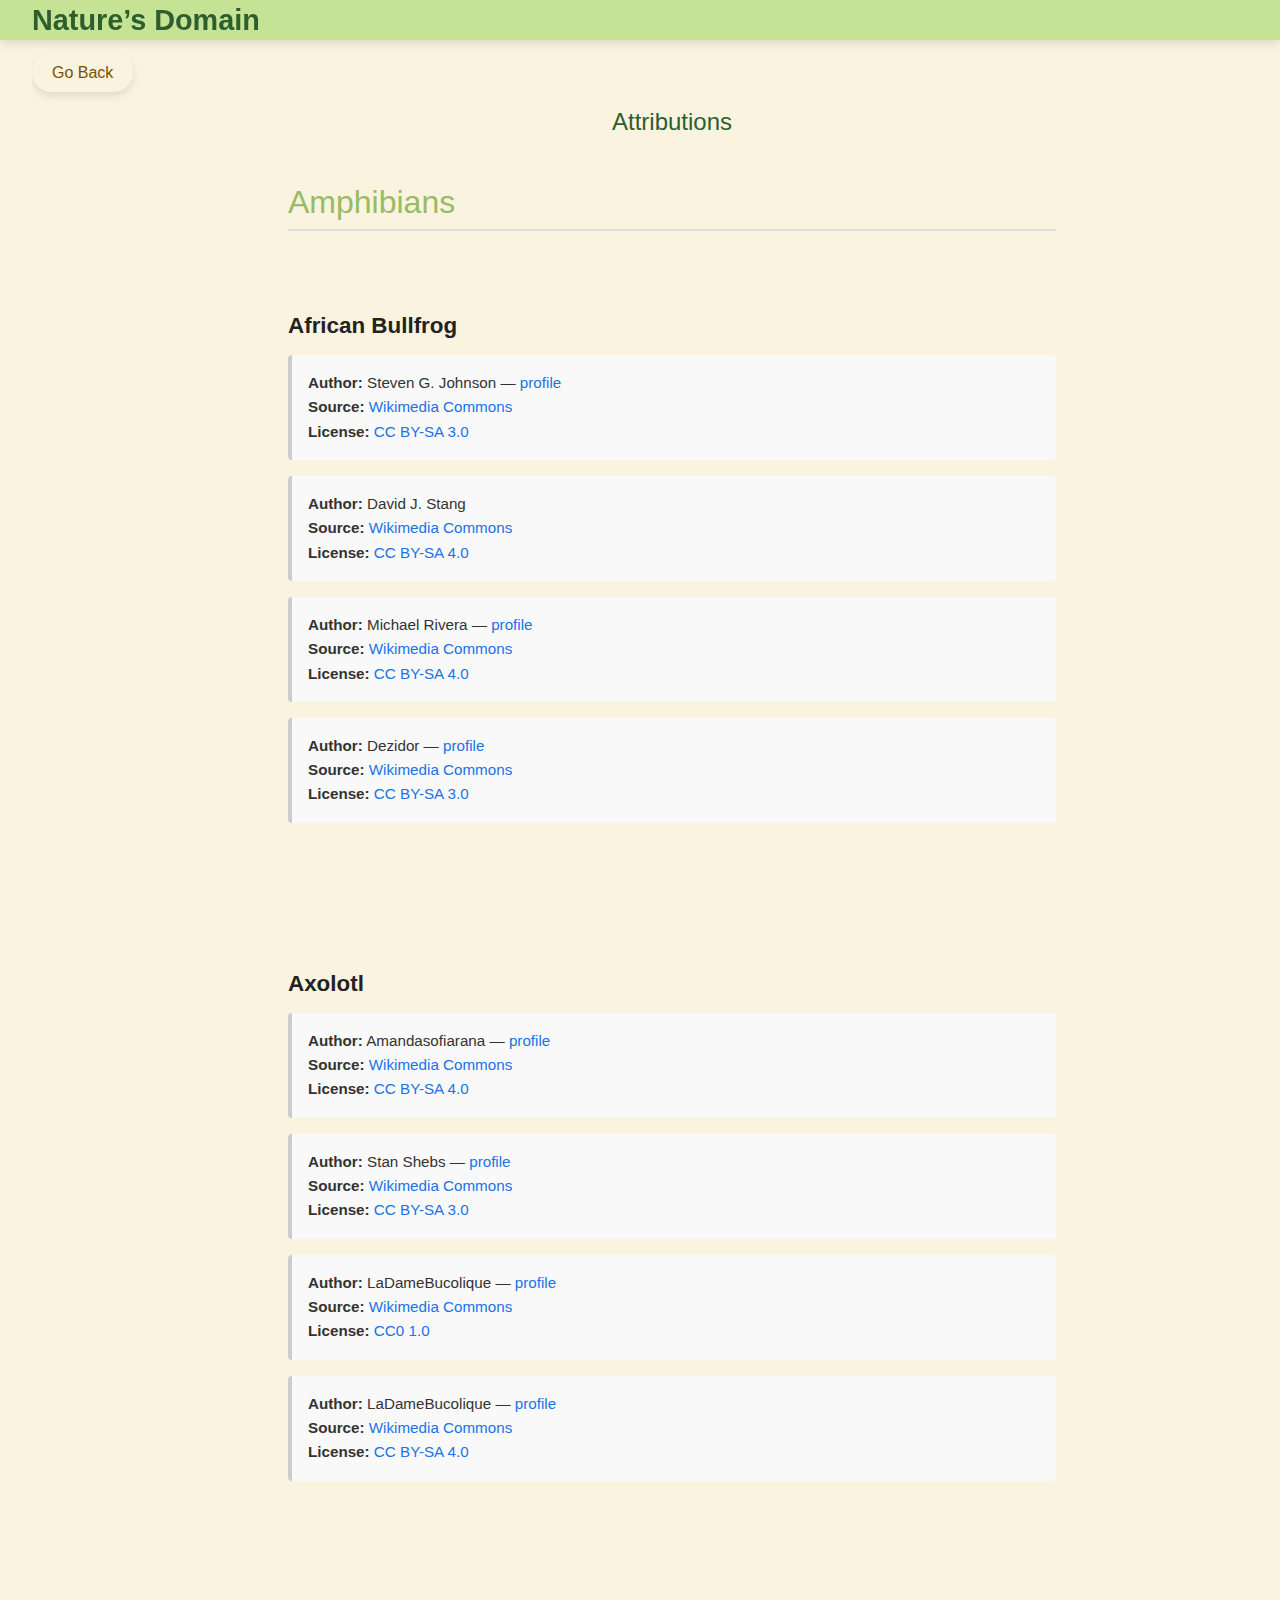
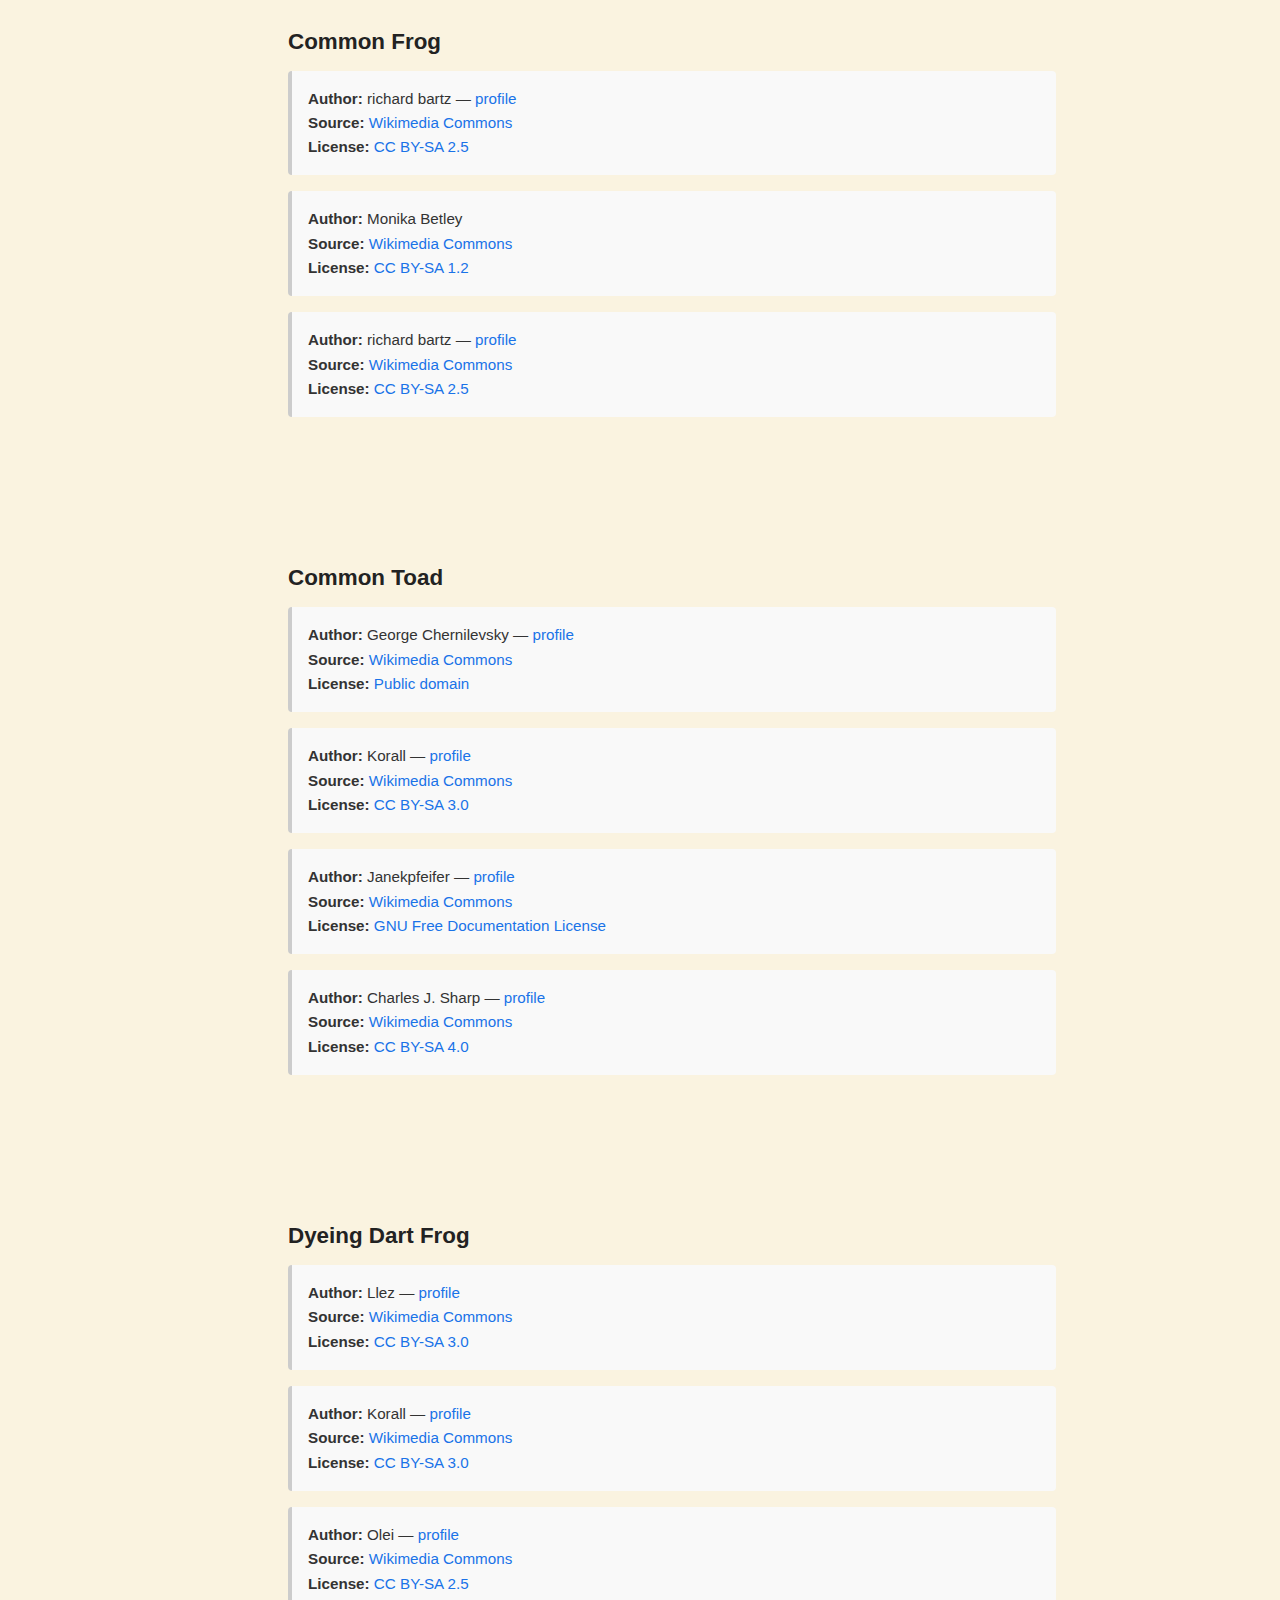
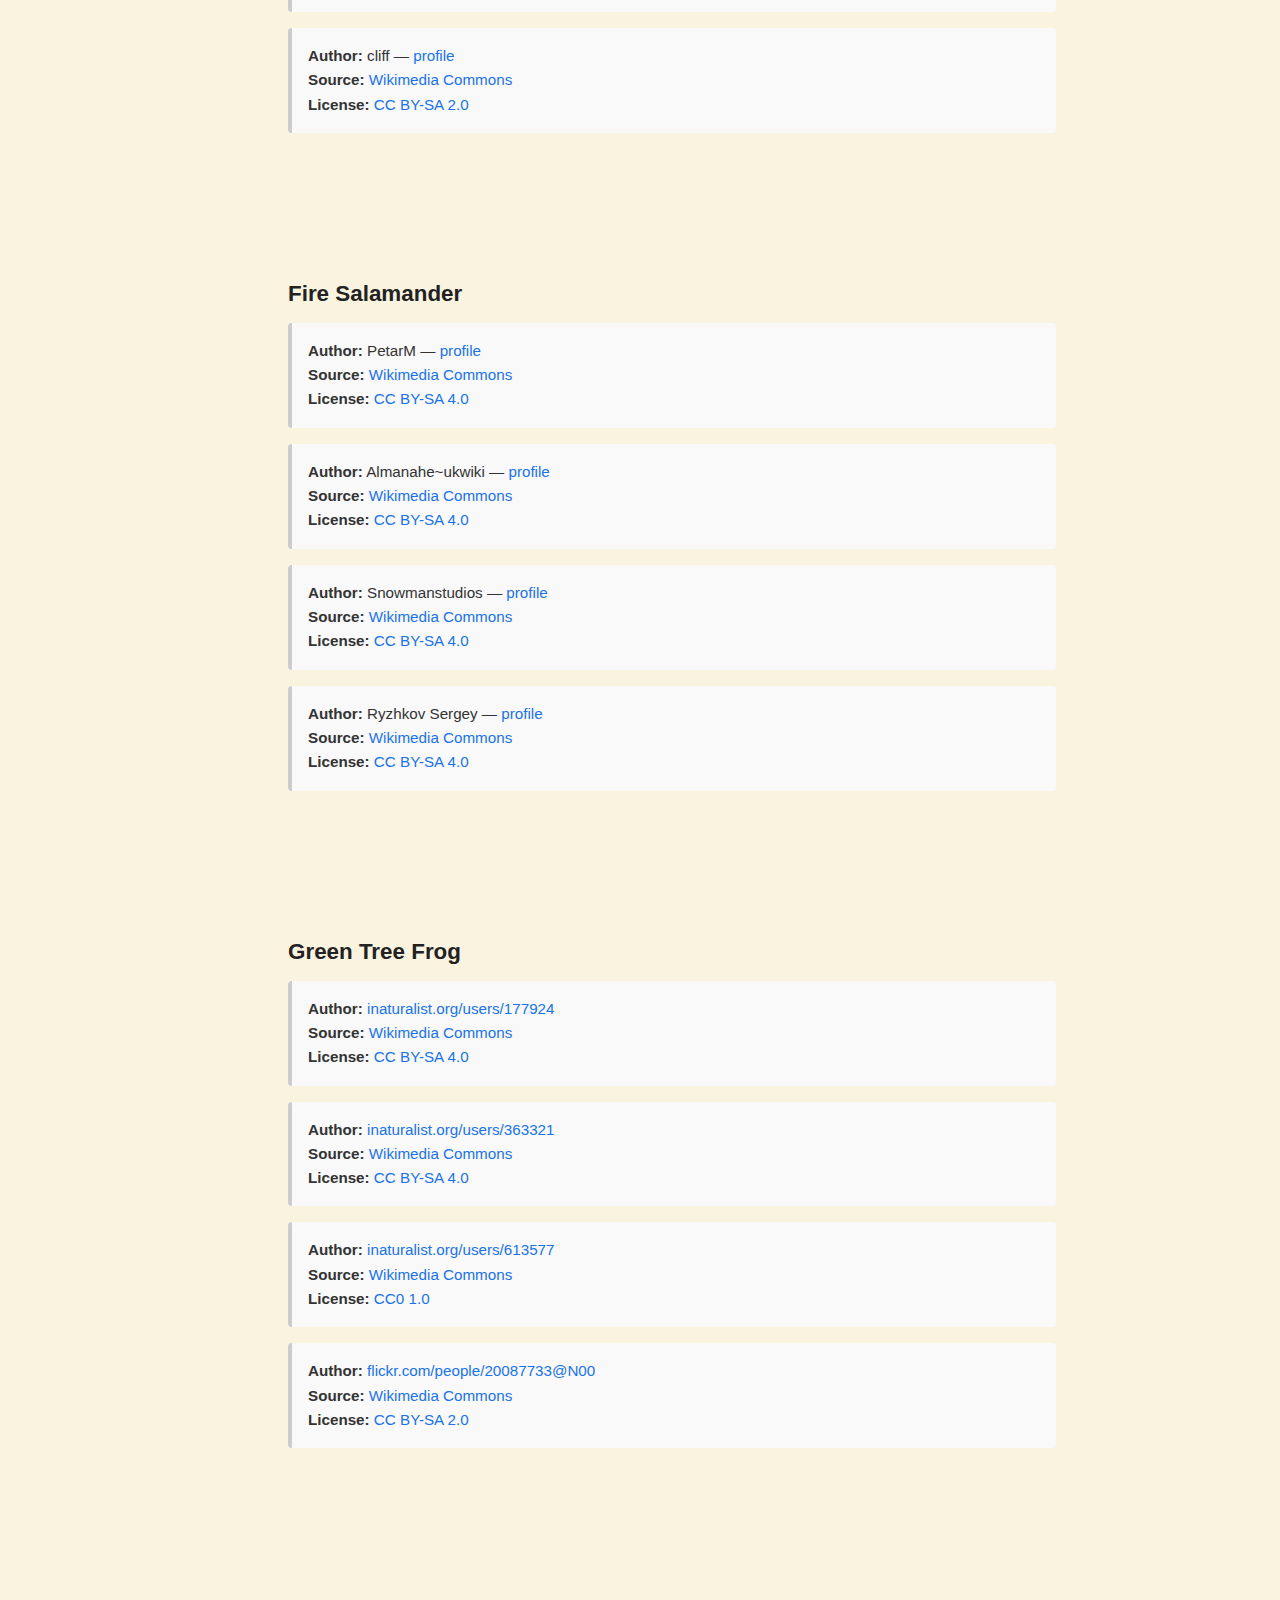
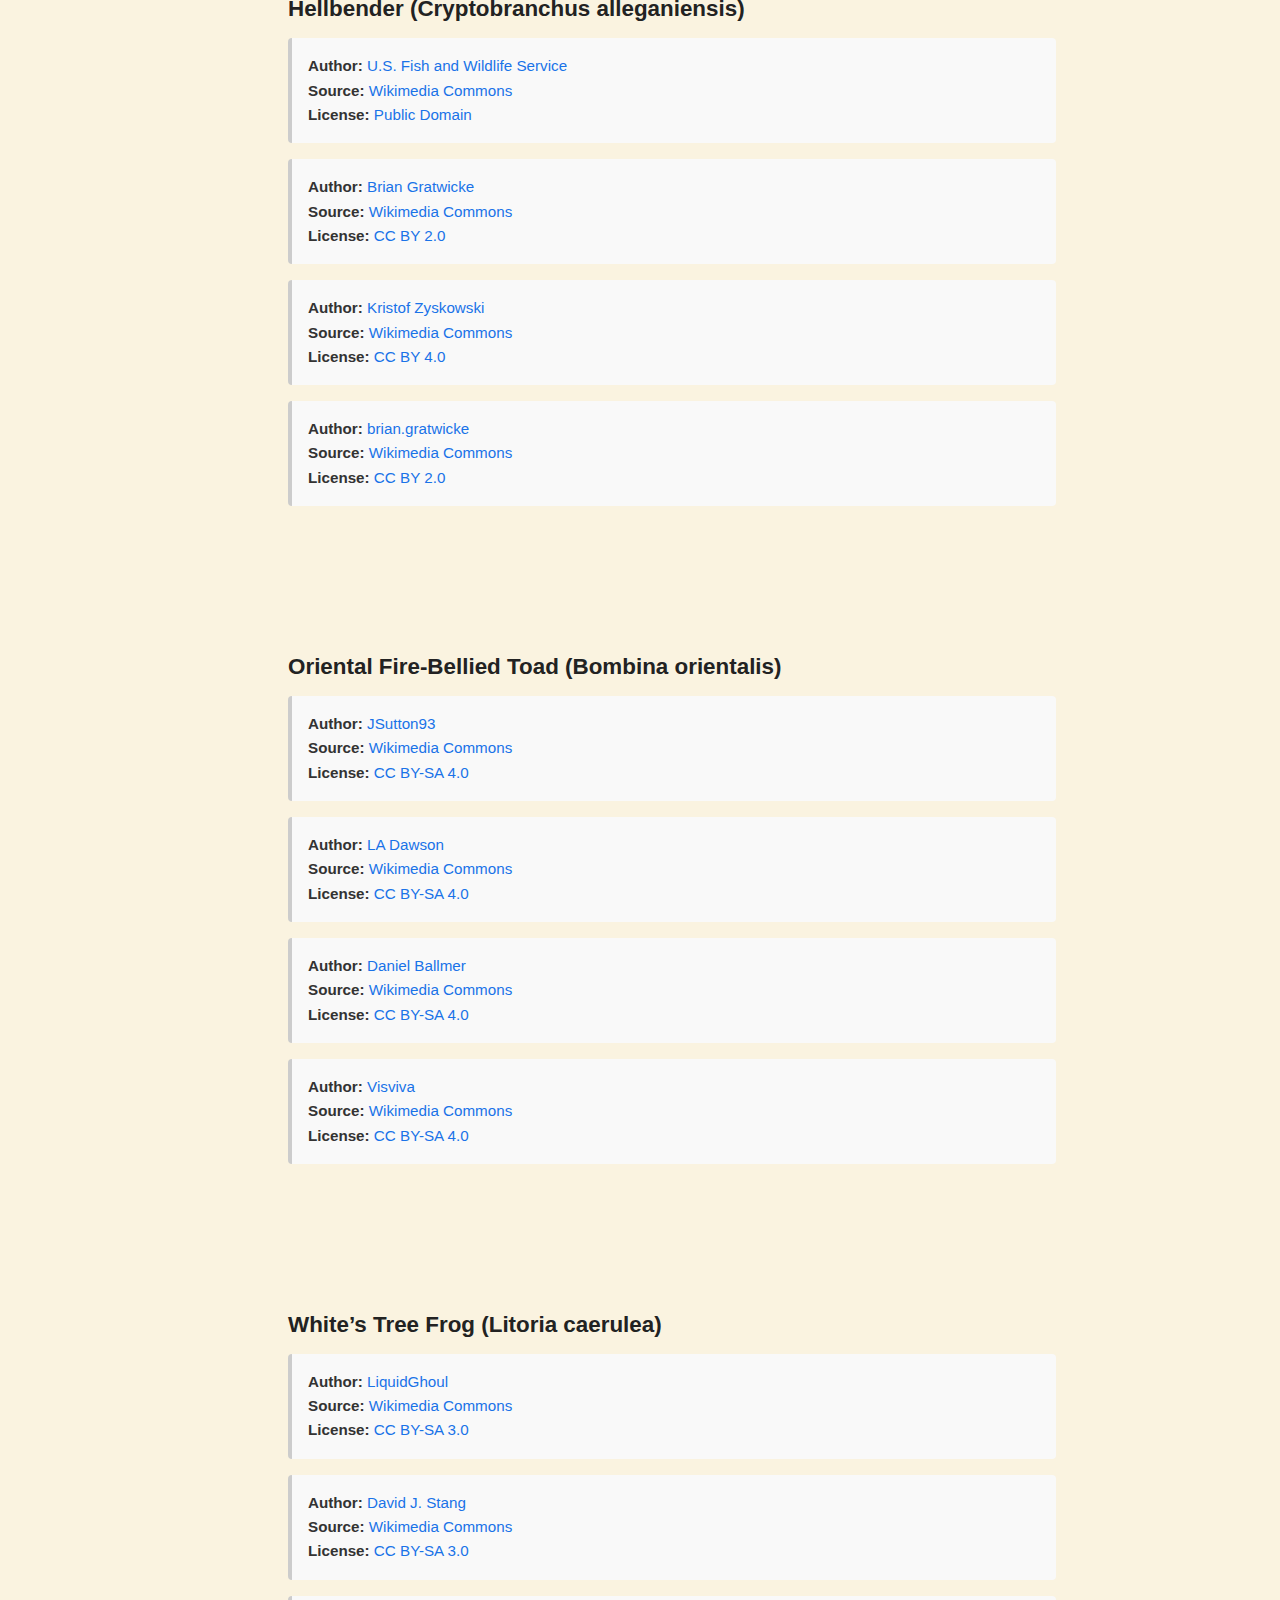
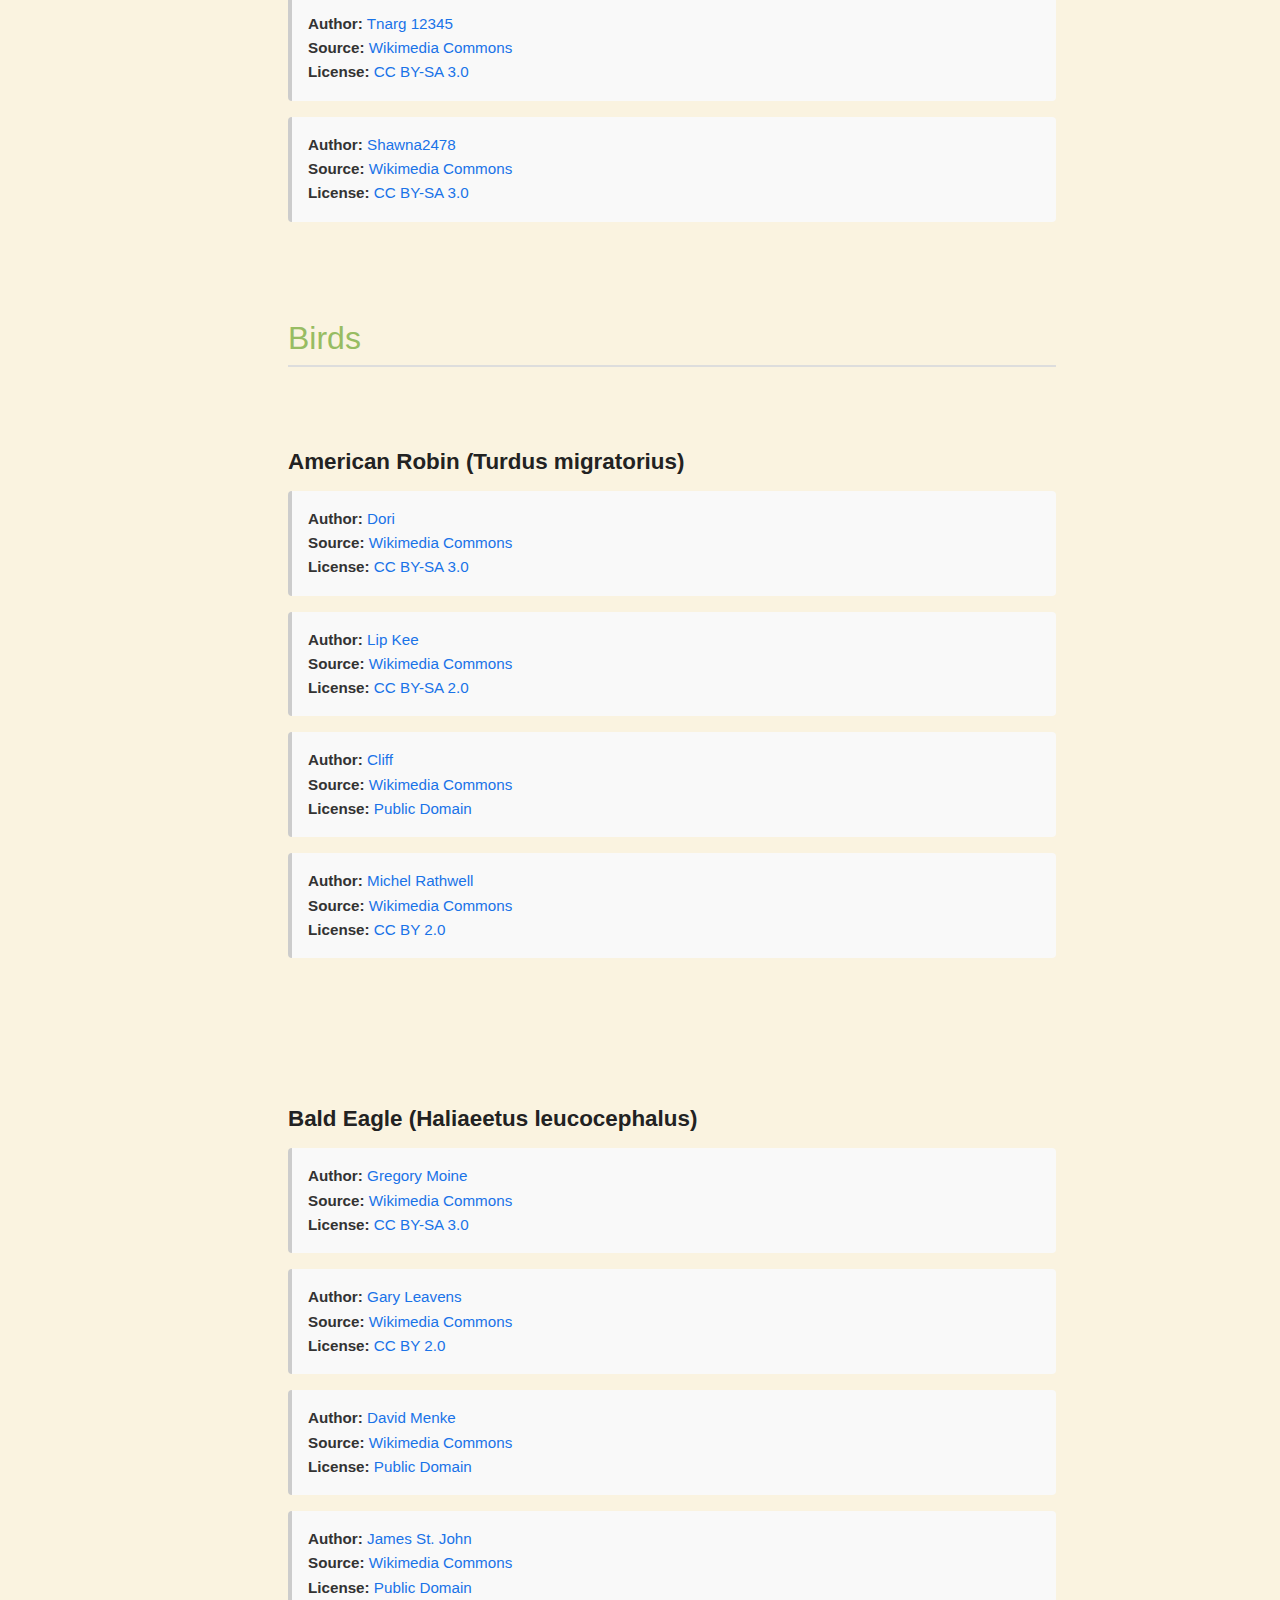
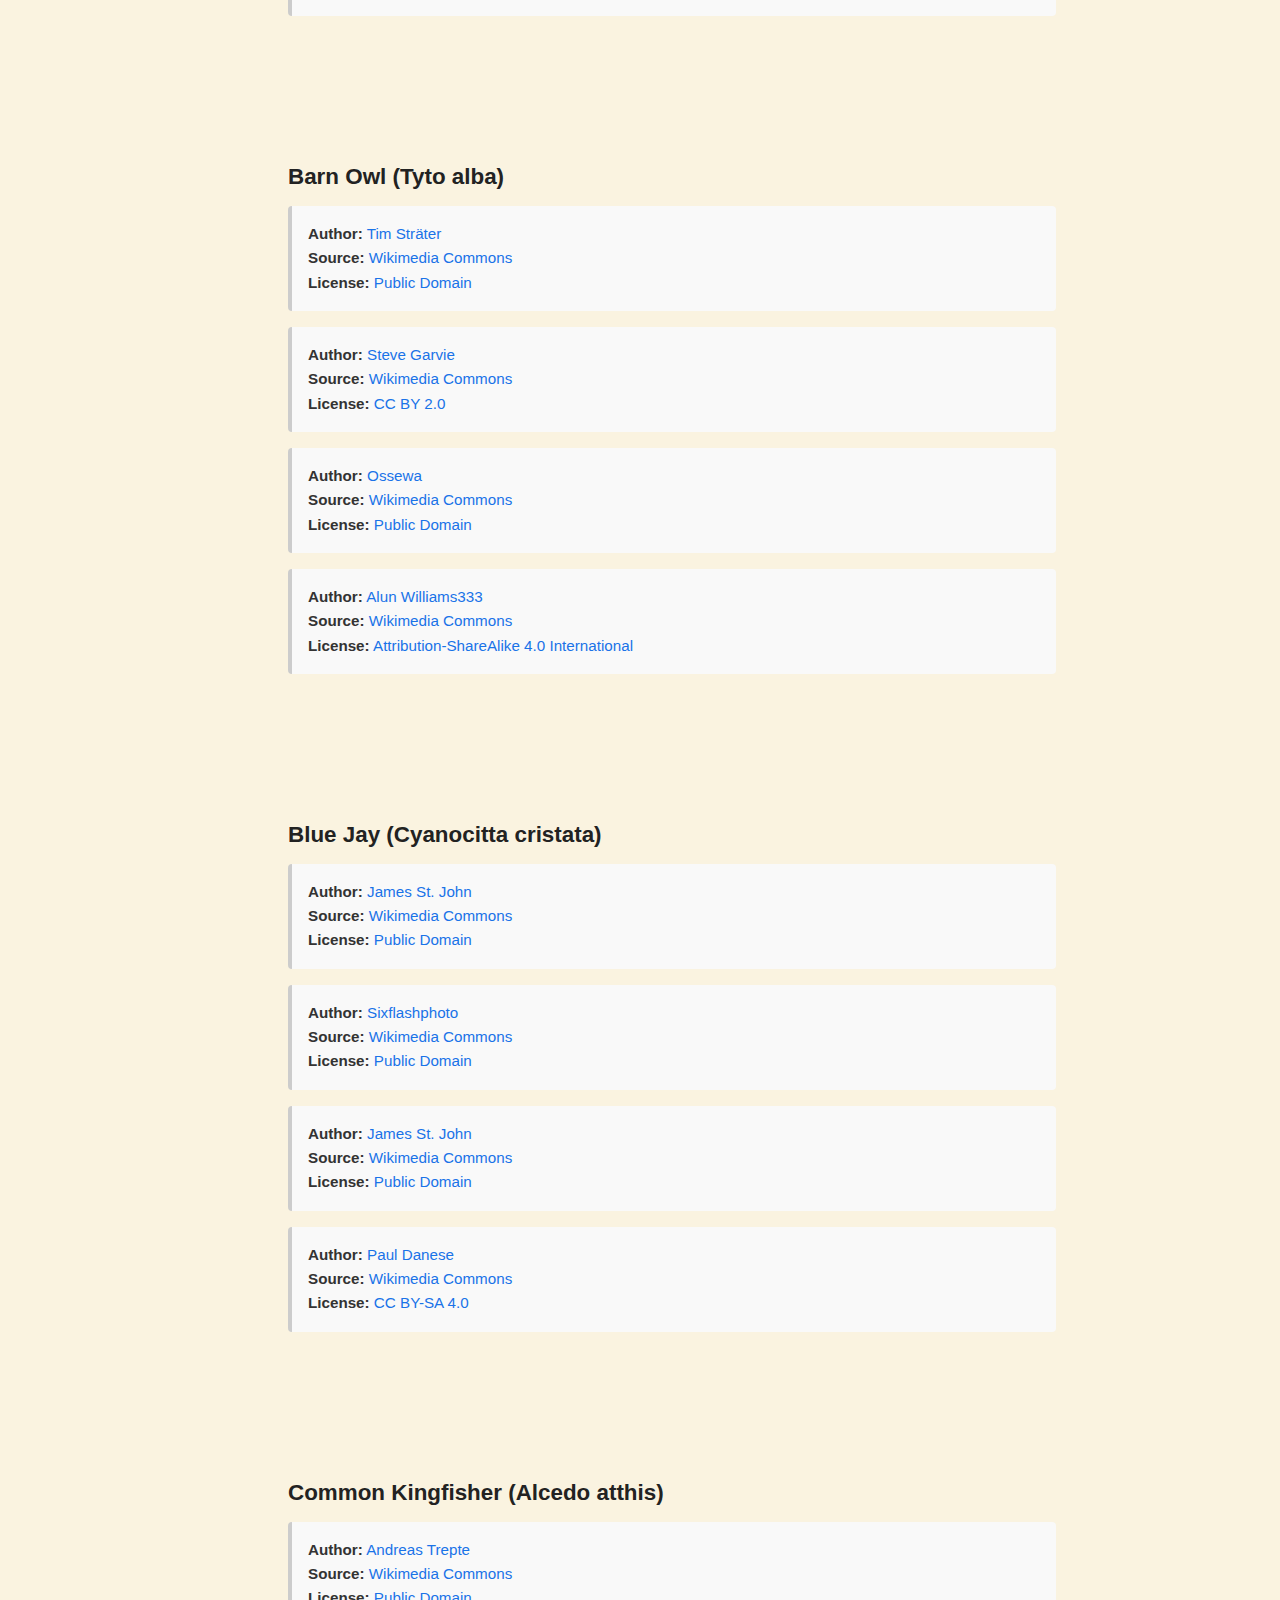
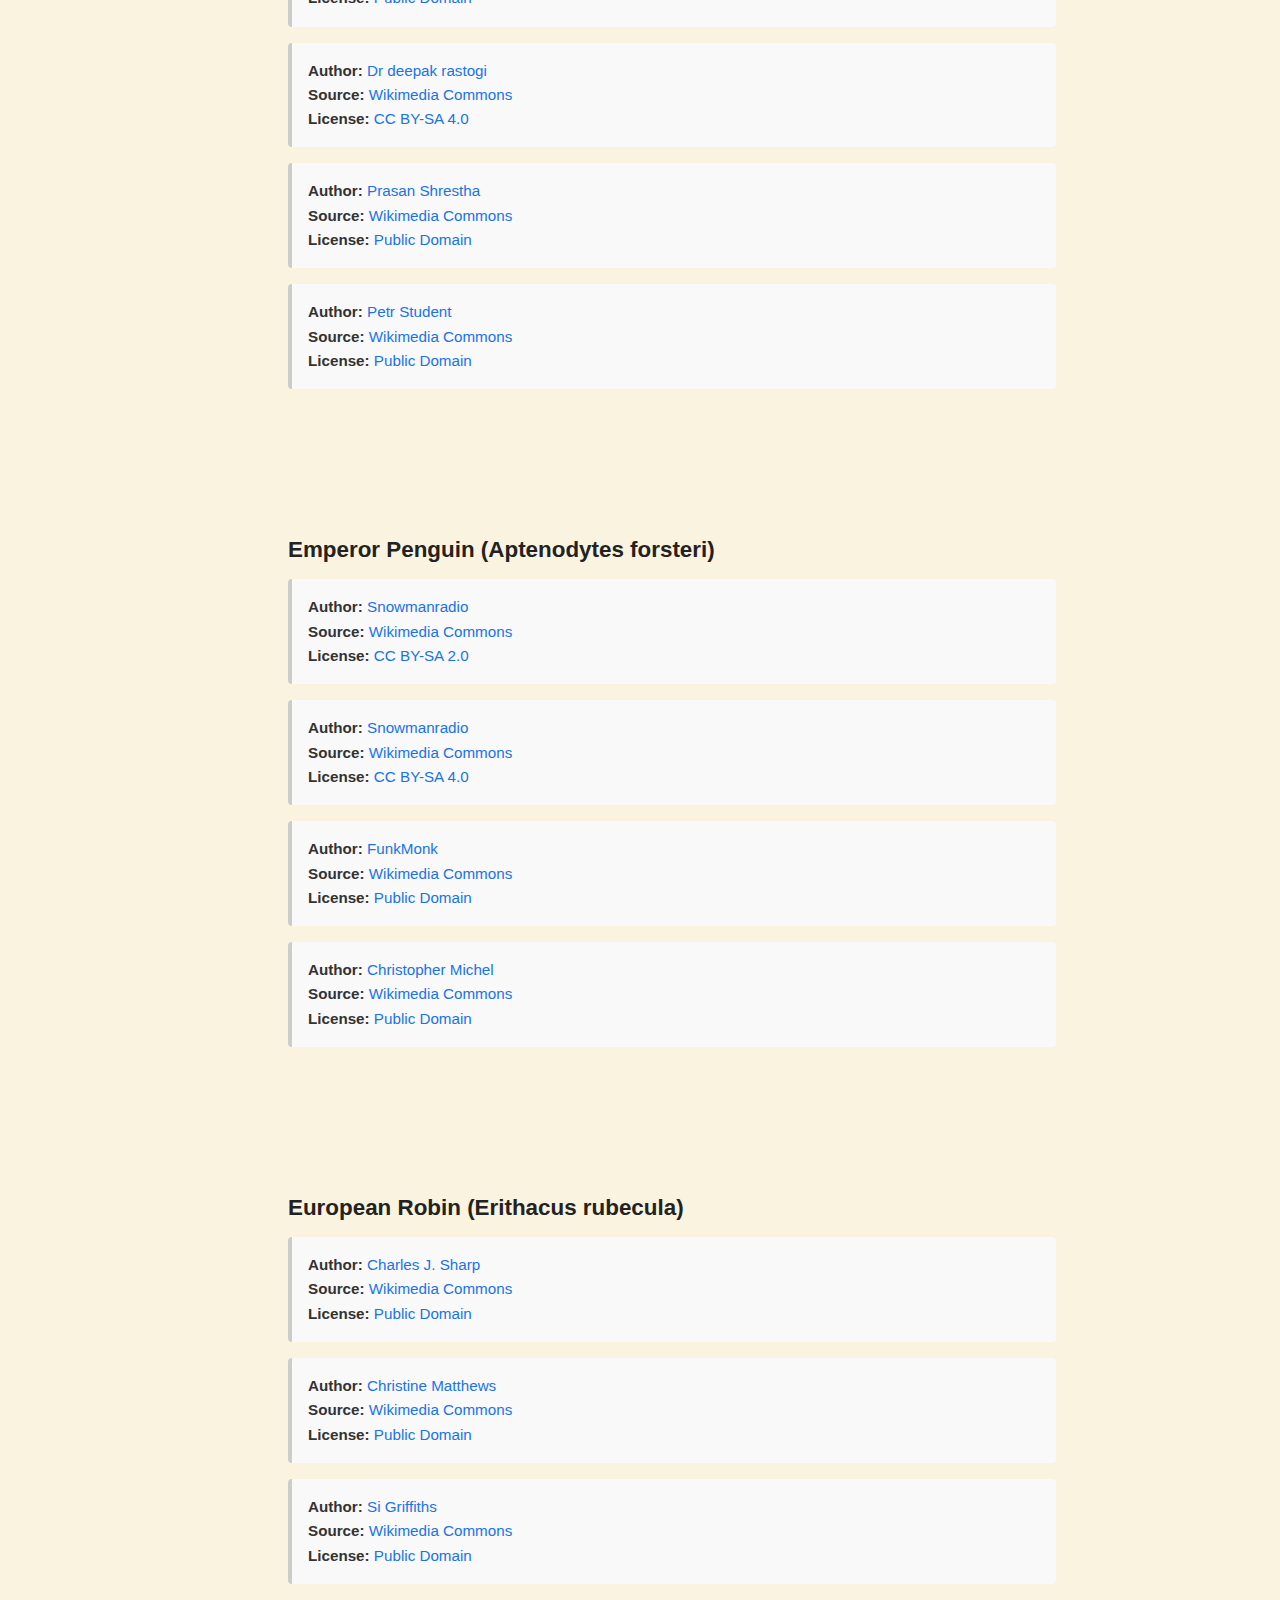
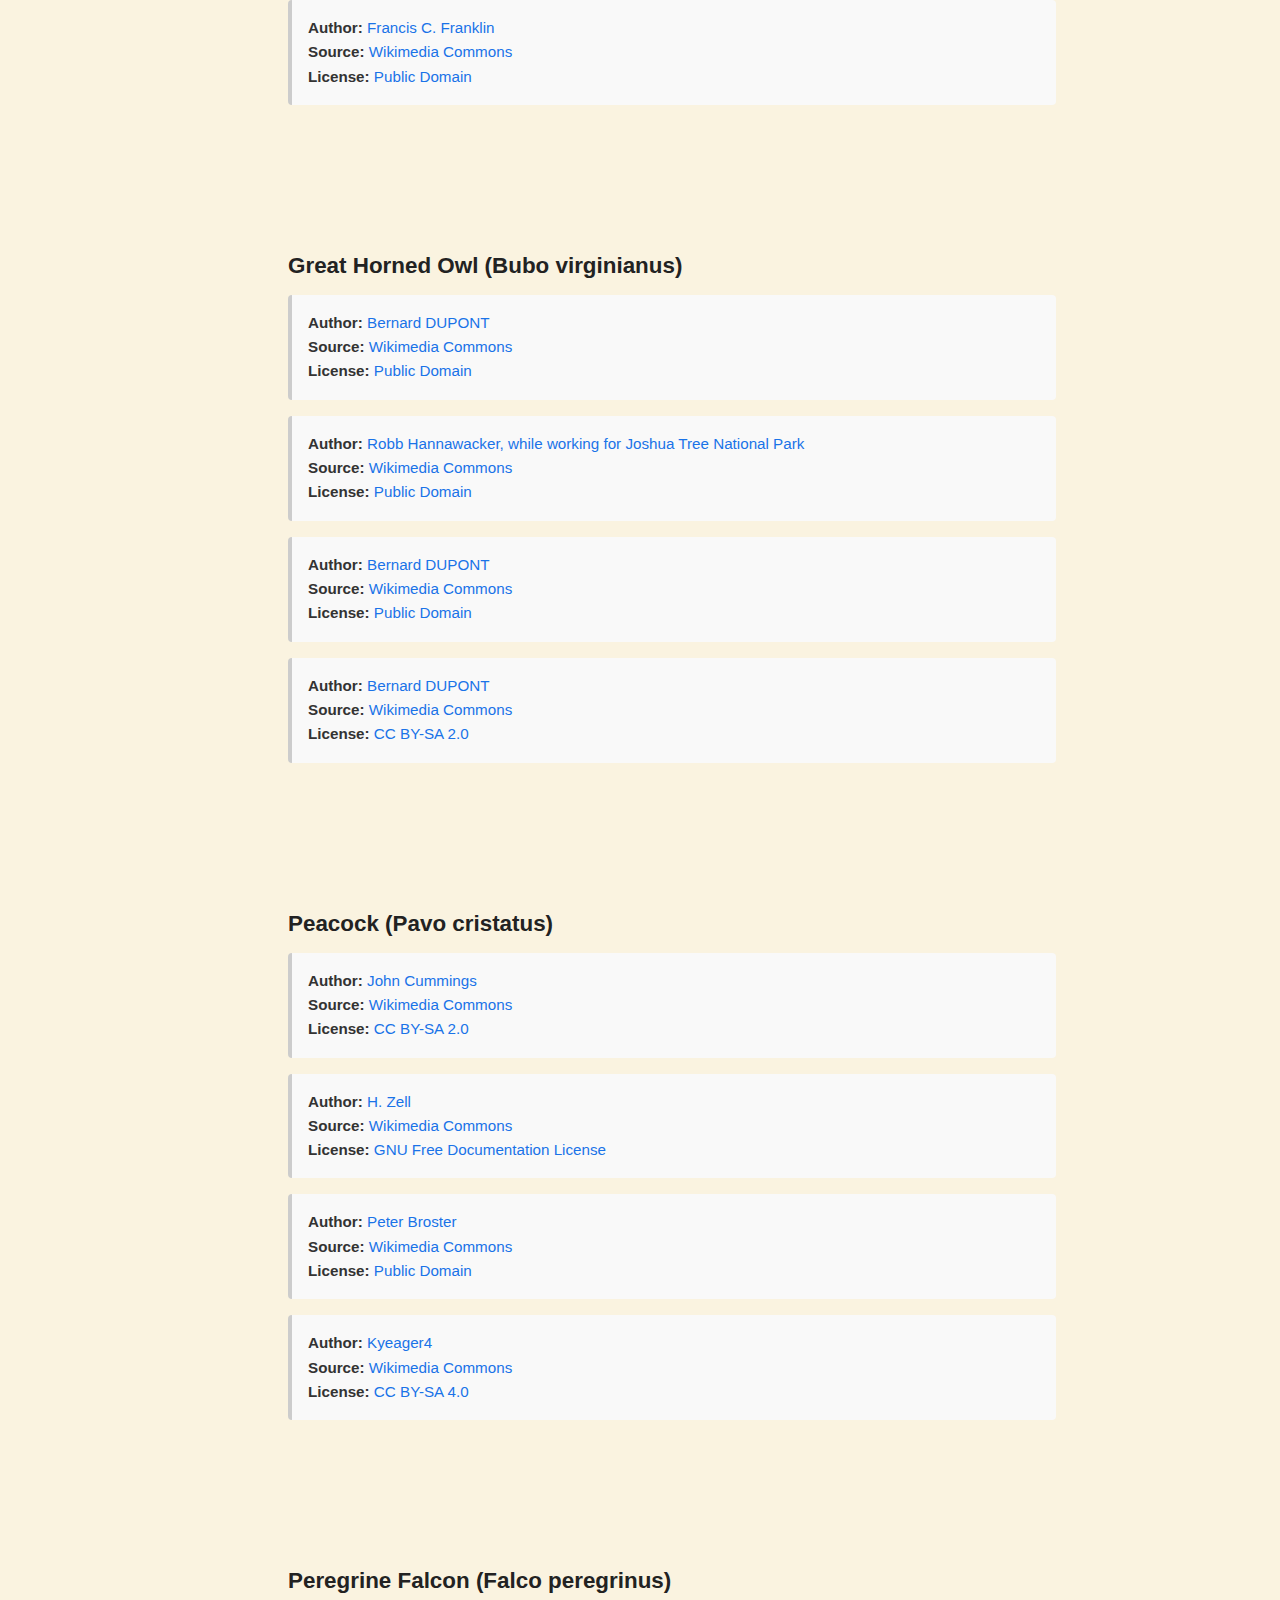
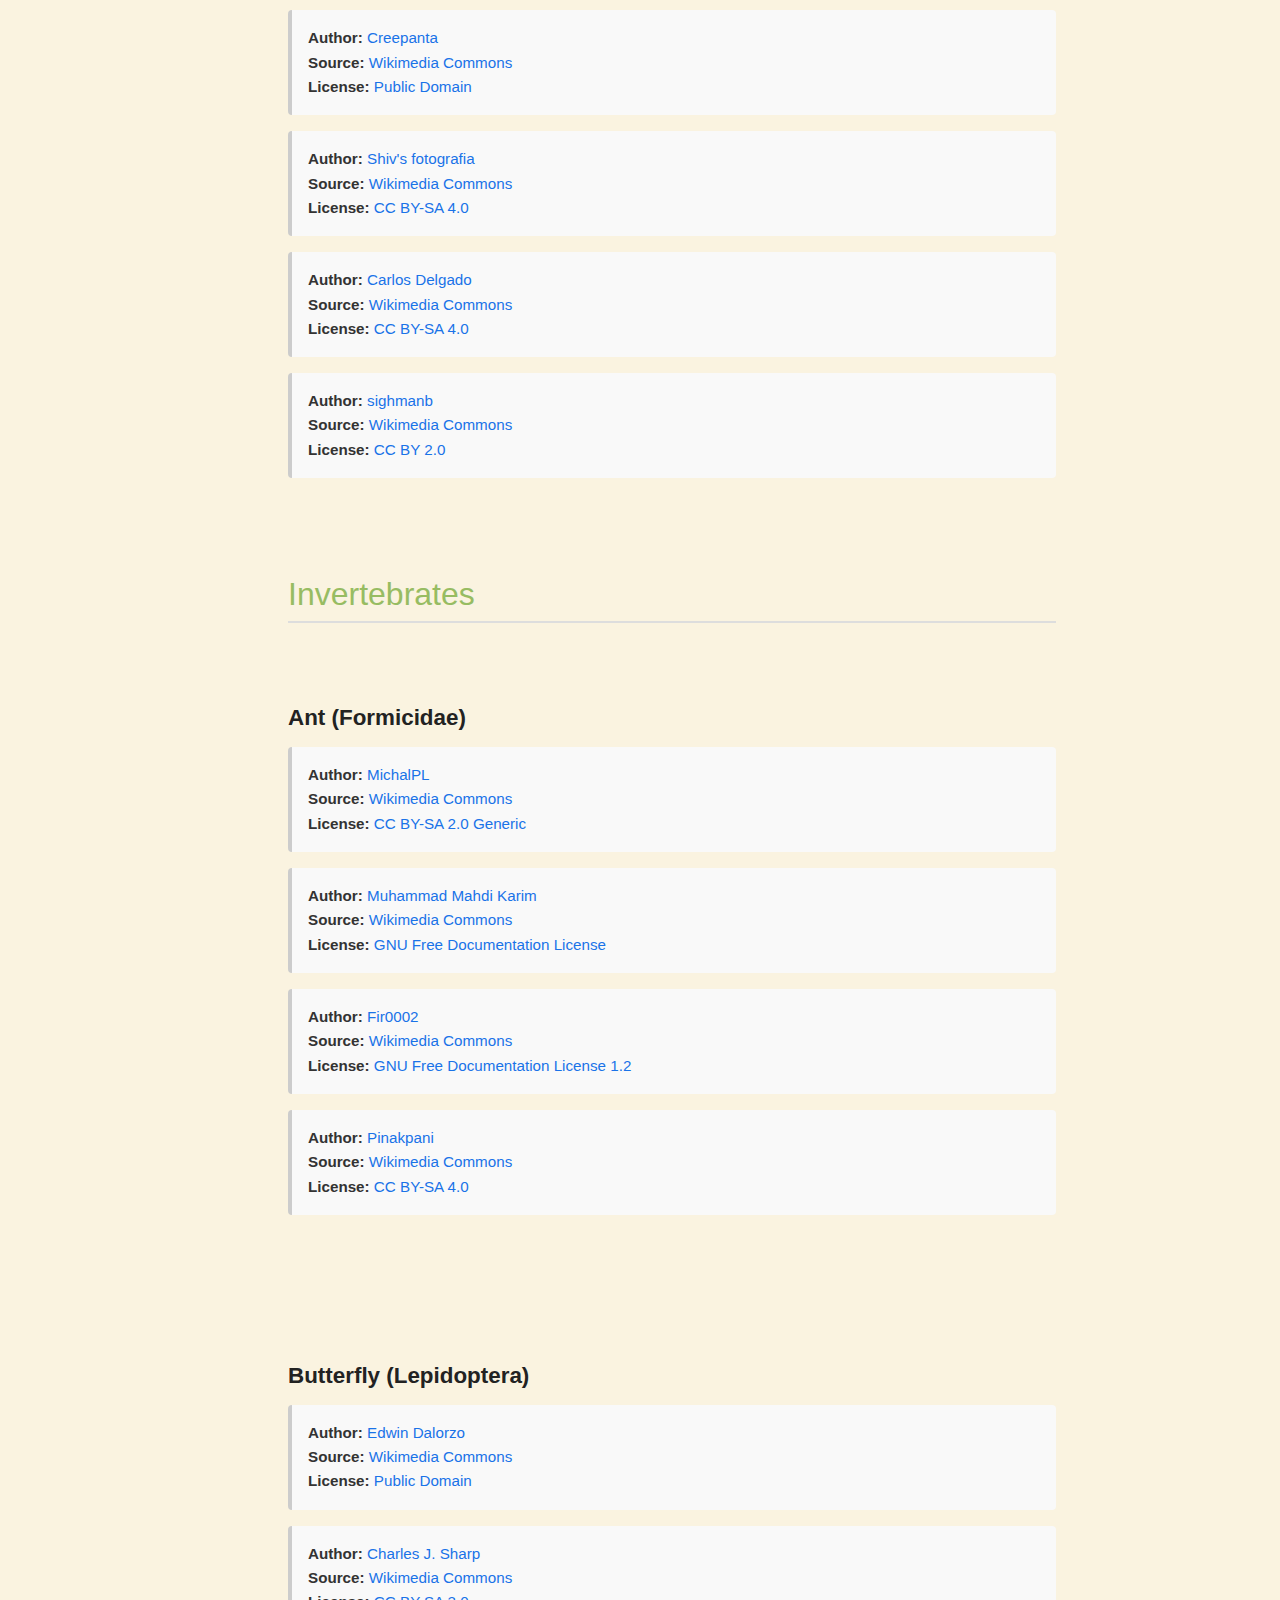
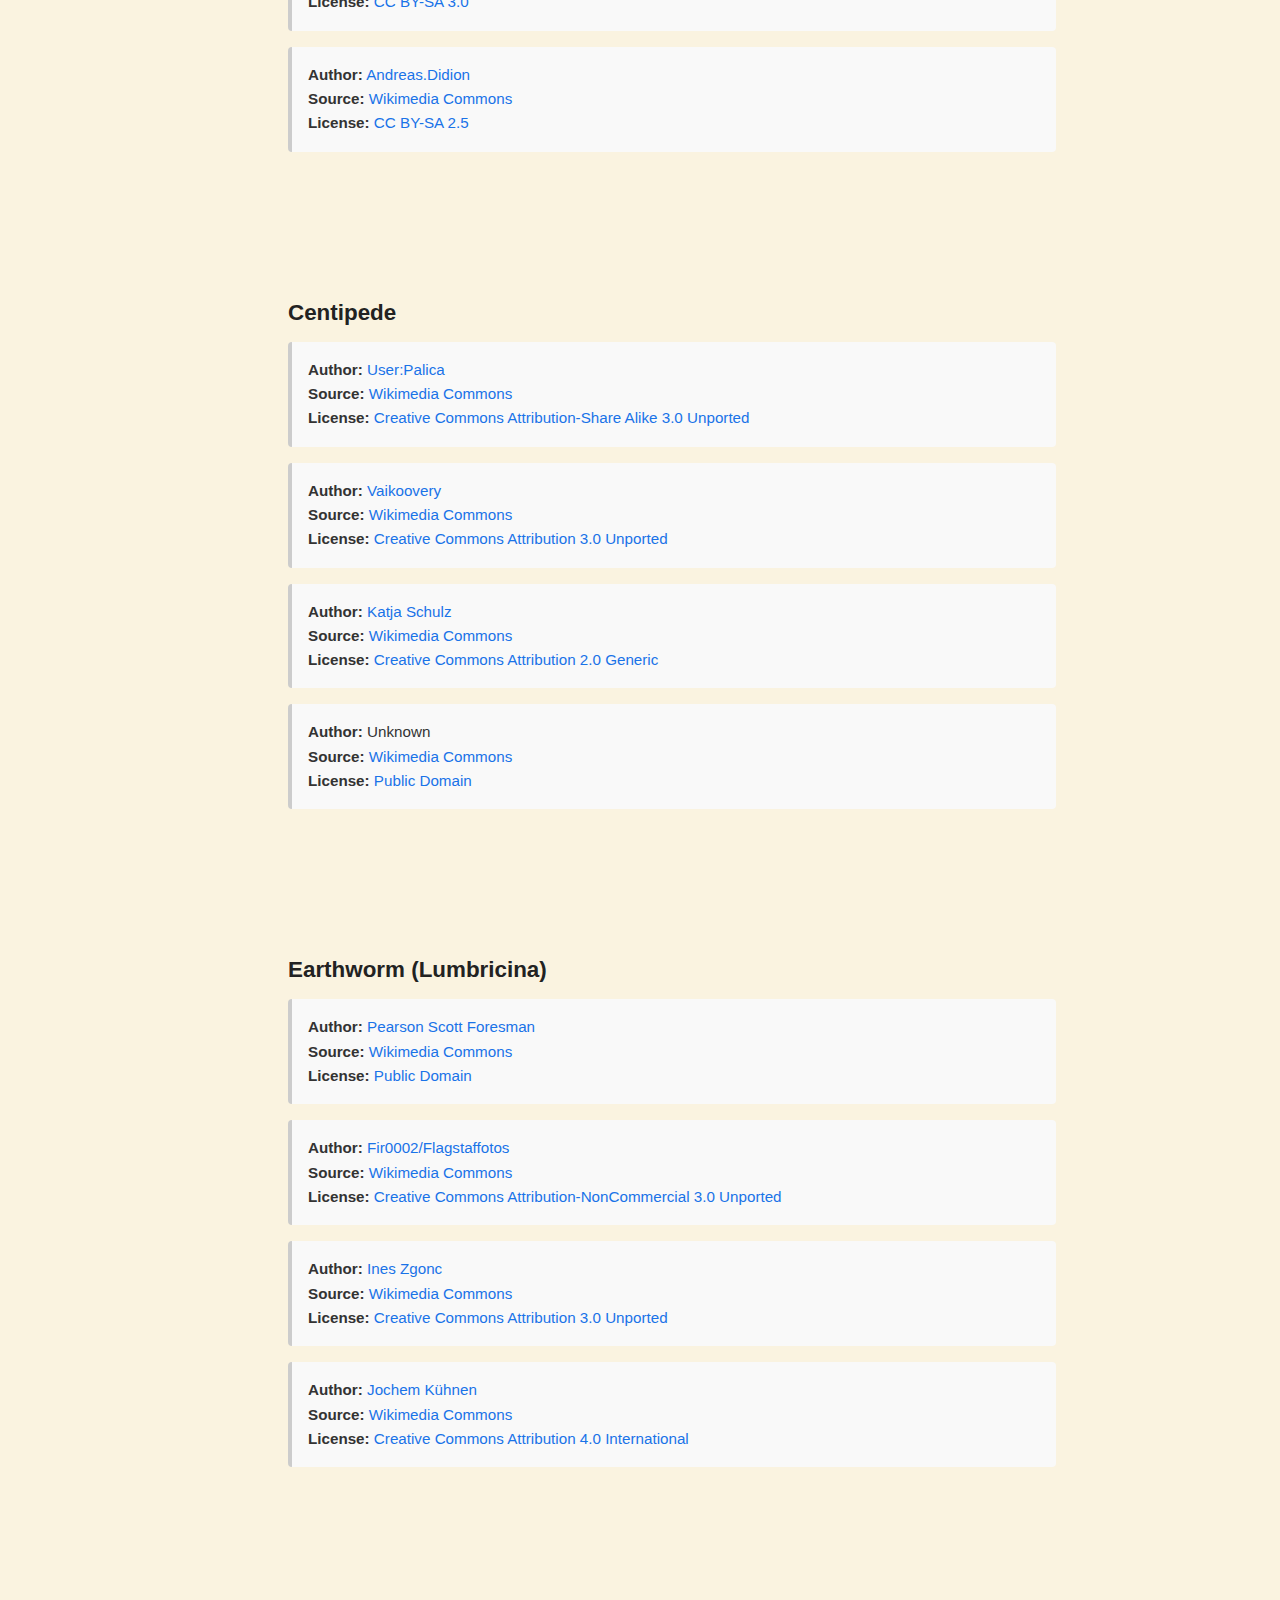
<file: pages/attrubutions.html>
<!DOCTYPE html>
<html lang="en">
<head>
  <meta charset="UTF-8" />
  <meta name="viewport" content="width=device-width, initial-scale=1.0"/>
  <title>Attributions</title>
  <link rel="stylesheet" href="../css/styles.css">
  <style>
    body {
      font-family: sans-serif;
      margin: 2rem;
      background: #FAF3E0;
      color: #333;
      padding-top: 20px;
    }

    h1 {
      text-align: center;
      font-size: 1.5rem;
      margin-bottom: 1.5rem;
      padding-top: 1rem;
      color: #2C5F2D;
    }
/* Global Attribution Page Styles */
.attribution-wrapper {
  max-width: 800px;
  margin: 2rem auto;
  padding: 1rem;
  font-family: 'Segoe UI', Tahoma, Geneva, Verdana, sans-serif;
  color: #333;
}

.attribution-wrapper > h2 {
  font-size: 2rem;
  border-bottom: 2px solid #ddd;
  padding-bottom: 0.5rem;
  margin-bottom: 2rem;
  text-transform: capitalize;
}

.attribution-wrapper section {
  margin-bottom: 2rem;
}

.attribution-wrapper h3 {
  font-size: 1.4rem;
  margin-bottom: 1rem;
  color: #222;
}

.attribution {
  background-color: #f9f9f9;
  padding: 1rem;
  margin-bottom: 1rem;
  border-left: 4px solid #ccc;
  border-radius: 4px;
  font-size: 0.95rem;
  line-height: 1.6;
}

.attribution a {
  color: #1a73e8;
  text-decoration: none;
}

.attribution a:hover {
  text-decoration: underline;
}

main .btn{
    top: 10px;
}

  </style>
</head>
<body>
    <nav>
        <div class="nav__container">
            <a href="#" class="nav__logo">
                <h4>Nature’s Domain</h4>
            </a>
        </div>
    </nav>
  <main>
    <button class="back-btn btn" onclick="goBack()">Go Back</button>
    <h1>Attributions</h1>


    <div class="attribution-wrapper">
        <h2>Amphibians</h2>
      
        <section>
          <h3>African Bullfrog</h3>
      
          <div class="attribution">
            <strong>Author:</strong> Steven G. Johnson —  
            <a href="https://commons.wikimedia.org/wiki/User:Stevenj" target="_blank">profile</a><br />
            <strong>Source:</strong> 
            <a href="https://commons.wikimedia.org/wiki/File:Pyxicephalus_adspersus,_Boston_Aquarium.jpg" target="_blank">Wikimedia Commons</a><br />
            <strong>License:</strong> 
            <a href="https://creativecommons.org/licenses/by-sa/3.0/deed.en" target="_blank">CC BY-SA 3.0</a>
          </div>
      
          <div class="attribution">
            <strong>Author:</strong> David J. Stang<br />
            <strong>Source:</strong> 
            <a href="https://commons.wikimedia.org/wiki/File:Pyxicephalus_adspersus_5zz.jpg" target="_blank">Wikimedia Commons</a><br />
            <strong>License:</strong> 
            <a href="https://creativecommons.org/licenses/by-sa/4.0/deed.en" target="_blank">CC BY-SA 4.0</a>
          </div>
      
          <div class="attribution">
            <strong>Author:</strong> Michael Rivera —  
            <a href="https://commons.wikimedia.org/wiki/User:Mjrmtg" target="_blank">profile</a><br />
            <strong>Source:</strong> 
            <a href="https://commons.wikimedia.org/wiki/File:African_Bullfrog,_Jacksonville_Zoo.jpg" target="_blank">Wikimedia Commons</a><br />
            <strong>License:</strong> 
            <a href="https://creativecommons.org/licenses/by-sa/4.0/deed.en" target="_blank">CC BY-SA 4.0</a>
          </div>
      
          <div class="attribution">
            <strong>Author:</strong> Dezidor —  
            <a href="https://cs.wikipedia.org/wiki/Wikipedista:Dezidor" target="_blank">profile</a><br />
            <strong>Source:</strong> 
            <a href="https://commons.wikimedia.org/wiki/File:Pyxicephalus_adspersus.jpg" target="_blank">Wikimedia Commons</a><br />
            <strong>License:</strong> 
            <a href="https://creativecommons.org/licenses/by-sa/3.0/deed.en" target="_blank">CC BY-SA 3.0</a>
          </div>
        </section>
      
        <section>
          <h3>Axolotl</h3>
      
          <div class="attribution">
            <strong>Author:</strong> Amandasofiarana —  
            <a href="https://commons.wikimedia.org/w/index.php?title=User:Amandasofiarana&action=edit&redlink=1" target="_blank">profile</a><br />
            <strong>Source:</strong> 
            <a href="https://commons.wikimedia.org/wiki/File:Axolotl_ambystoma_mexicanum_anfibio_ASAG.jpg" target="_blank">Wikimedia Commons</a><br />
            <strong>License:</strong> 
            <a href="https://creativecommons.org/licenses/by-sa/4.0/deed.en" target="_blank">CC BY-SA 4.0</a>
          </div>
      
          <div class="attribution">
            <strong>Author:</strong> Stan Shebs —  
            <a href="https://commons.wikimedia.org/wiki/User:Stan_Shebs" target="_blank">profile</a><br />
            <strong>Source:</strong> 
            <a href="https://commons.wikimedia.org/wiki/File:Ambystoma_mexicanum_1.jpg" target="_blank">Wikimedia Commons</a><br />
            <strong>License:</strong> 
            <a href="https://creativecommons.org/licenses/by-sa/3.0/deed.en" target="_blank">CC BY-SA 3.0</a>
          </div>
      
          <div class="attribution">
            <strong>Author:</strong> LaDameBucolique —  
            <a href="https://pixabay.com/users/ladamebucolique-4228283/" target="_blank">profile</a><br />
            <strong>Source:</strong> 
            <a href="https://commons.wikimedia.org/wiki/File:Axolotl-2193331_1280.webp" target="_blank">Wikimedia Commons</a><br />
            <strong>License:</strong> 
            <a href="https://creativecommons.org/publicdomain/zero/1.0/" target="_blank">CC0 1.0</a>
          </div>

          <div class="attribution">
            <strong>Author:</strong> LaDameBucolique —  
            <a href="https://pixabay.com/users/ladamebucolique-4228283/" target="_blank">profile</a><br />
            <strong>Source:</strong> 
            <a href="https://commons.wikimedia.org/wiki/File:Axolotl-2193331_1280.webp" target="_blank">Wikimedia Commons</a><br />
            <strong>License:</strong> 
            <a href="https://creativecommons.org/licenses/by-sa/4.0/deed.en" target="_blank">CC BY-SA 4.0</a>
          </div>
        </section>

        <section>
            <h3>Common Frog</h3>
          
            <div class="attribution">
              <strong>Author:</strong> richard bartz —  
              <a href="https://commons.wikimedia.org/wiki/User:Richard_Bartz" target="_blank">profile</a><br />
              <strong>Source:</strong> 
              <a href="https://commons.wikimedia.org/wiki/File:European_Common_Frog_Rana_temporaria.jpg" target="_blank">Wikimedia Commons</a><br />
              <strong>License:</strong> 
              <a href="https://creativecommons.org/licenses/by-sa/2.5/deed.en" target="_blank">CC BY-SA 2.5</a>
            </div>
          
            <div class="attribution">
              <strong>Author:</strong> Monika Betley<br />
              <strong>Source:</strong> 
              <a href="https://commons.wikimedia.org/wiki/File:Dixi-Rana_temporaria.jpg" target="_blank">Wikimedia Commons</a><br />
              <strong>License:</strong> 
              <a href="https://en.wikipedia.org/wiki/GNU_Free_Documentation_License" target="_blank">CC BY-SA 1.2</a>
            </div>
          
            <div class="attribution">
              <strong>Author:</strong> richard bartz —  
              <a href="https://commons.wikimedia.org/wiki/User:Richard_Bartz" target="_blank">profile</a><br />
              <strong>Source:</strong> 
              <a href="https://commons.wikimedia.org/wiki/File:European_Common_Frog_Rana_temporaria_3.jpg" target="_blank">Wikimedia Commons</a><br />
              <strong>License:</strong> 
              <a href="https://creativecommons.org/licenses/by-sa/2.5/deed.en" target="_blank">CC BY-SA 2.5</a>
            </div>
            
          </section>
          <section>
            <h3>Common Toad</h3>
          
            <div class="attribution">
              <strong>Author:</strong> George Chernilevsky —  
              <a href="https://commons.wikimedia.org/wiki/User:George_Chernilevsky" target="_blank">profile</a><br />
              <strong>Source:</strong> 
              <a href="https://commons.wikimedia.org/wiki/File:Bufo_bufo_2015_G3.jpg" target="_blank">Wikimedia Commons</a><br />
              <strong>License:</strong> 
              <a href="https://en.wikipedia.org/wiki/Public_domain" target="_blank">Public domain</a>
            </div>
          
            <div class="attribution">
              <strong>Author:</strong> Korall —  
              <a href="https://commons.wikimedia.org/wiki/User:Korall" target="_blank">profile</a><br />
              <strong>Source:</strong> 
              <a href="https://commons.wikimedia.org/wiki/File:Bufo_bufo_on_grass2.JPG" target="_blank">Wikimedia Commons</a><br />
              <strong>License:</strong> 
              <a href="https://creativecommons.org/licenses/by-sa/3.0/deed.en" target="_blank">CC BY-SA 3.0</a>
            </div>
          
            <div class="attribution">
              <strong>Author:</strong> Janekpfeifer —  
              <a href="https://de.wikipedia.org/wiki/Benutzer:Janekpfeifer" target="_blank">profile</a><br />
              <strong>Source:</strong> 
              <a href="https://commons.wikimedia.org/wiki/File:Bufo_bufo_couple_during_migration(2005).jpg" target="_blank">Wikimedia Commons</a><br />
              <strong>License:</strong> 
              <a href="https://en.wikipedia.org/wiki/GNU_Free_Documentation_License" target="_blank">GNU Free Documentation License</a>
            </div>
          
            <div class="attribution">
              <strong>Author:</strong> Charles J. Sharp —  
              <a href="https://www.wikidata.org/wiki/Q54800218" target="_blank">profile</a><br />
              <strong>Source:</strong> 
              <a href="https://commons.wikimedia.org/wiki/File:European_Common_Frog_Rana_temporaria_3.jpg" target="_blank">Wikimedia Commons</a><br />
              <strong>License:</strong> 
              <a href="https://creativecommons.org/licenses/by-sa/4.0/deed.en" target="_blank">CC BY-SA 4.0</a>
            </div>
          </section>
          <section>
            <h3>Dyeing Dart Frog</h3>
          
            <div class="attribution">
              <strong>Author:</strong> Llez —  
              <a href="https://commons.wikimedia.org/wiki/User:Llez" target="_blank">profile</a><br />
              <strong>Source:</strong> 
              <a href="https://commons.wikimedia.org/wiki/File:Dendrobates_tinctorius_-_Karlsruhe_Zoo_05.jpg" target="_blank">Wikimedia Commons</a><br />
              <strong>License:</strong> 
              <a href="https://creativecommons.org/licenses/by-sa/3.0/deed.en" target="_blank">CC BY-SA 3.0</a>
            </div>
          
            <div class="attribution">
              <strong>Author:</strong> Korall —  
              <a href="https://commons.wikimedia.org/wiki/User:Korall" target="_blank">profile</a><br />
              <strong>Source:</strong> 
              <a href="https://commons.wikimedia.org/wiki/File:Dendrobates_tinctorius_-_Karlsruhe_Zoo_04.jpg" target="_blank">Wikimedia Commons</a><br />
              <strong>License:</strong> 
              <a href="https://creativecommons.org/licenses/by-sa/3.0/deed.en" target="_blank">CC BY-SA 3.0</a>
            </div>
          
            <div class="attribution">
              <strong>Author:</strong> Olei —  
              <a href="https://de.wikipedia.org/wiki/Benutzer:Olei" target="_blank">profile</a><br />
              <strong>Source:</strong> 
              <a href="https://commons.wikimedia.org/wiki/File:Dendrobates.tinctorius.7037.jpg" target="_blank">Wikimedia Commons</a><br />
              <strong>License:</strong> 
              <a href="https://creativecommons.org/licenses/by-sa/2.5/deed.en" target="_blank">CC BY-SA 2.5</a>
            </div>
          
            <div class="attribution">
              <strong>Author:</strong> cliff —  
              <a href="https://www.flickr.com/photos/28567825@N03" target="_blank">profile</a><br />
              <strong>Source:</strong> 
              <a href="https://commons.wikimedia.org/wiki/File:Poison_Dart_Frog_(Dendrobates_tinctorius).jpg" target="_blank">Wikimedia Commons</a><br />
              <strong>License:</strong> 
              <a href="https://creativecommons.org/licenses/by-sa/2.0/deed.en" target="_blank">CC BY-SA 2.0</a>
            </div>
          </section>
          <section>
            <h3>Fire Salamander</h3>
          
            <div class="attribution">
              <strong>Author:</strong> PetarM —  
              <a href="https://commons.wikimedia.org/wiki/User:PetarM" target="_blank">profile</a><br />
              <strong>Source:</strong> 
              <a href="https://commons.wikimedia.org/wiki/File:Fire_salamander_(Salamandra_Salamandra).jpg" target="_blank">Wikimedia Commons</a><br />
              <strong>License:</strong> 
              <a href="https://creativecommons.org/licenses/by-sa/4.0/deed.en" target="_blank">CC BY-SA 4.0</a>
            </div>
          
            <div class="attribution">
              <strong>Author:</strong> Almanahe~ukwiki —  
              <a href="https://commons.wikimedia.org/wiki/User:Almanahe~ukwiki" target="_blank">profile</a><br />
              <strong>Source:</strong> 
              <a href="https://commons.wikimedia.org/wiki/File:A_fire_salamander_(Salamandra_salamandra).jpg" target="_blank">Wikimedia Commons</a><br />
              <strong>License:</strong> 
              <a href="https://creativecommons.org/licenses/by-sa/4.0/deed.en" target="_blank">CC BY-SA 4.0</a>
            </div>
          
            <div class="attribution">
              <strong>Author:</strong> Snowmanstudios —  
              <a href="https://commons.wikimedia.org/wiki/User:Snowmanstudios" target="_blank">profile</a><br />
              <strong>Source:</strong> 
              <a href="https://commons.wikimedia.org/wiki/File:Bayerischer_Spessart_Naturpark,_Feuersalamander_(Salamandra_salamandra).jpg" target="_blank">Wikimedia Commons</a><br />
              <strong>License:</strong> 
              <a href="https://creativecommons.org/licenses/by-sa/4.0/deed.en" target="_blank">CC BY-SA 4.0</a>
            </div>
          
            <div class="attribution">
              <strong>Author:</strong> Ryzhkov Sergey —  
              <a href="https://commons.wikimedia.org/wiki/User:Ryzhkov_Sergey" target="_blank">profile</a><br />
              <strong>Source:</strong> 
              <a href="https://commons.wikimedia.org/wiki/File:%D0%A1%D0%B0%D0%BB%D0%B0%D0%BC%D0%B0%D0%BD%D0%B4%D1%80%D0%B0_%D0%B2%D0%BE%D0%B3%D0%BD%D1%8F%D0%BD%D0%B0_(Salamandra_salamandra).jpg" target="_blank">Wikimedia Commons</a><br />
              <strong>License:</strong> 
              <a href="https://creativecommons.org/licenses/by-sa/4.0/deed.en" target="_blank">CC BY-SA 4.0</a>
            </div>
          </section>
          <section>
            <h3>Green Tree Frog</h3>
          
            <div class="attribution">
              <strong>Author:</strong> 
              <a href="https://www.inaturalist.org/users/177924" target="_blank">inaturalist.org/users/177924</a><br />
              <strong>Source:</strong> 
              <a href="https://commons.wikimedia.org/wiki/File:Hyla_cinerea_158051026.jpg" target="_blank">Wikimedia Commons</a><br />
              <strong>License:</strong> 
              <a href="https://creativecommons.org/licenses/by-sa/4.0/deed.en" target="_blank">CC BY-SA 4.0</a>
            </div>
          
            <div class="attribution">
              <strong>Author:</strong> 
              <a href="https://www.inaturalist.org/users/363321" target="_blank">inaturalist.org/users/363321</a><br />
              <strong>Source:</strong> 
              <a href="https://commons.wikimedia.org/wiki/File:Hyla_cinerea_158997427.jpg" target="_blank">Wikimedia Commons</a><br />
              <strong>License:</strong> 
              <a href="https://creativecommons.org/licenses/by-sa/4.0/deed.en" target="_blank">CC BY-SA 4.0</a>
            </div>
          
            <div class="attribution">
              <strong>Author:</strong> 
              <a href="https://www.inaturalist.org/users/613577" target="_blank">inaturalist.org/users/613577</a><br />
              <strong>Source:</strong> 
              <a href="https://commons.wikimedia.org/wiki/File:Hyla_cinerea_158861789.jpg" target="_blank">Wikimedia Commons</a><br />
              <strong>License:</strong> 
              <a href="https://creativecommons.org/publicdomain/zero/1.0/deed.en" target="_blank">CC0 1.0</a>
            </div>
          
            <div class="attribution">
              <strong>Author:</strong> 
              <a href="https://www.flickr.com/people/20087733@N00" target="_blank">flickr.com/people/20087733@N00</a><br />
              <strong>Source:</strong> 
              <a href="https://commons.wikimedia.org/wiki/File:Green_Tree_Frog_(Hyla_cinerea)_2_(23701964).jpg" target="_blank">Wikimedia Commons</a><br />
              <strong>License:</strong> 
              <a href="https://creativecommons.org/licenses/by-sa/2.0/deed.en" target="_blank">CC BY-SA 2.0</a>
            </div>
          </section>
          <section>
            <h3>Hellbender (Cryptobranchus alleganiensis)</h3>
          
            <div class="attribution">
              <strong>Author:</strong> 
              <a href="https://commons.wikimedia.org/wiki/User:PetarM" target="_blank">U.S. Fish and Wildlife Service</a><br />
              <strong>Source:</strong> 
              <a href="https://commons.wikimedia.org/wiki/File:Eastern_hellbender_salamander_FWS_18501.jpg" target="_blank">Wikimedia Commons</a><br />
              <strong>License:</strong> 
              <a href="https://en.wikipedia.org/wiki/Public_domain" target="_blank">Public Domain</a>
            </div>
          
            <div class="attribution">
              <strong>Author:</strong> 
              <a href="https://commons.wikimedia.org/wiki/User:Brian_Gratwicke" target="_blank">Brian Gratwicke</a><br />
              <strong>Source:</strong> 
              <a href="https://commons.wikimedia.org/wiki/File:Hellbender_Cryptobranchus_alleganiensis.jpg" target="_blank">Wikimedia Commons</a><br />
              <strong>License:</strong> 
              <a href="https://creativecommons.org/licenses/by/2.0/" target="_blank">CC BY 2.0</a>
            </div>
          
            <div class="attribution">
              <strong>Author:</strong> 
              <a href="https://commons.wikimedia.org/wiki/User:Kristof_Zyskowski" target="_blank">Kristof Zyskowski</a><br />
              <strong>Source:</strong> 
              <a href="https://commons.wikimedia.org/wiki/File:Cryptobranchus_alleganiensis_159117770.jpg" target="_blank">Wikimedia Commons</a><br />
              <strong>License:</strong> 
              <a href="https://creativecommons.org/licenses/by/4.0/" target="_blank">CC BY 4.0</a>
            </div>
          
            <div class="attribution">
              <strong>Author:</strong> 
              <a href="https://commons.wikimedia.org/wiki/User:brian.gratwicke" target="_blank">brian.gratwicke</a><br />
              <strong>Source:</strong> 
              <a href="https://commons.wikimedia.org/wiki/File:Hellbender_at_the_National_Zoo,_Reptile_Discovery_Center.jpg" target="_blank">Wikimedia Commons</a><br />
              <strong>License:</strong> 
              <a href="https://creativecommons.org/licenses/by/2.0/" target="_blank">CC BY 2.0</a>
            </div>
          </section>
            
          <section>
            <h3>Oriental Fire-Bellied Toad (Bombina orientalis)</h3>
          
            <div class="attribution">
              <strong>Author:</strong> 
              <a href="https://commons.wikimedia.org/wiki/User:JSutton93" target="_blank">JSutton93</a><br />
              <strong>Source:</strong> 
              <a href="https://commons.wikimedia.org/wiki/File:Oriental_fire-bellied_toad_(Bombina_orientalis).jpg" target="_blank">Wikimedia Commons</a><br />
              <strong>License:</strong> 
              <a href="https://creativecommons.org/licenses/by-sa/4.0/" target="_blank">CC BY-SA 4.0</a>
            </div>
          
            <div class="attribution">
              <strong>Author:</strong> 
              <a href="https://commons.wikimedia.org/wiki/User:LADawson" target="_blank">LA Dawson</a><br />
              <strong>Source:</strong> 
              <a href="https://commons.wikimedia.org/wiki/File:Bombina_orientalis.jpg" target="_blank">Wikimedia Commons</a><br />
              <strong>License:</strong> 
              <a href="https://creativecommons.org/licenses/by-sa/4.0/" target="_blank">CC BY-SA 4.0</a>
            </div>
          
            <div class="attribution">
              <strong>Author:</strong> 
              <a href="https://commons.wikimedia.org/wiki/User:Daniel_Ballmer" target="_blank">Daniel Ballmer</a><br />
              <strong>Source:</strong> 
              <a href="https://commons.wikimedia.org/wiki/File:Bombina_orientalis_in_water.jpg" target="_blank">Wikimedia Commons</a><br />
              <strong>License:</strong> 
              <a href="https://creativecommons.org/licenses/by-sa/4.0/" target="_blank">CC BY-SA 4.0</a>
            </div>
          
            <div class="attribution">
              <strong>Author:</strong> 
              <a href="https://commons.wikimedia.org/wiki/User:Visviva" target="_blank">Visviva</a><br />
              <strong>Source:</strong> 
              <a href="https://commons.wikimedia.org/wiki/File:Bombina_orientalis_ricepaddy.jpg" target="_blank">Wikimedia Commons</a><br />
              <strong>License:</strong> 
              <a href="https://creativecommons.org/licenses/by-sa/4.0/" target="_blank">CC BY-SA 4.0</a>
            </div>
          </section>
          <section>
            <h3>White’s Tree Frog (Litoria caerulea)</h3>
          
            <div class="attribution">
              <strong>Author:</strong> 
              <a href="https://commons.wikimedia.org/wiki/User:LiquidGhoul" target="_blank">LiquidGhoul</a><br />
              <strong>Source:</strong> 
              <a href="https://commons.wikimedia.org/wiki/File:Litoria_caerulea.jpg" target="_blank">Wikimedia Commons</a><br />
              <strong>License:</strong> 
              <a href="https://creativecommons.org/licenses/by-sa/3.0/" target="_blank">CC BY-SA 3.0</a>
            </div>
          
            <div class="attribution">
              <strong>Author:</strong> 
              <a href="https://commons.wikimedia.org/wiki/User:David_J._Stang" target="_blank">David J. Stang</a><br />
              <strong>Source:</strong> 
              <a href="https://commons.wikimedia.org/wiki/File:Litoria_caerulea_2zz.jpg" target="_blank">Wikimedia Commons</a><br />
              <strong>License:</strong> 
              <a href="https://creativecommons.org/licenses/by-sa/3.0/" target="_blank">CC BY-SA 3.0</a>
            </div>
          
            <div class="attribution">
              <strong>Author:</strong> 
              <a href="https://commons.wikimedia.org/wiki/User:Tnarg_12345" target="_blank">Tnarg 12345</a><br />
              <strong>Source:</strong> 
              <a href="https://commons.wikimedia.org/wiki/File:Brown-green_litoria_caerulea.jpg" target="_blank">Wikimedia Commons</a><br />
              <strong>License:</strong> 
              <a href="https://creativecommons.org/licenses/by-sa/3.0/" target="_blank">CC BY-SA 3.0</a>
            </div>
          
            <div class="attribution">
              <strong>Author:</strong> 
              <a href="https://commons.wikimedia.org/wiki/User:Shawna2478" target="_blank">Shawna2478</a><br />
              <strong>Source:</strong> 
              <a href="https://commons.wikimedia.org/wiki/File:Litoria_caerulea_4_years_old.jpg" target="_blank">Wikimedia Commons</a><br />
              <strong>License:</strong> 
              <a href="https://creativecommons.org/licenses/by-sa/3.0/" target="_blank">CC BY-SA 3.0</a>
            </div>
          </section>
            
          <h2>Birds</h2>

          <section>
            <h3>American Robin (Turdus migratorius)</h3>
          
            <div class="attribution">
              <strong>Author:</strong> 
              <a href="https://commons.wikimedia.org/wiki/User:Dori" target="_blank">Dori</a><br />
              <strong>Source:</strong> 
              <a href="https://commons.wikimedia.org/wiki/File:Turdus_migratorius_4477.jpg" target="_blank">Wikimedia Commons</a><br />
              <strong>License:</strong> 
              <a href="https://creativecommons.org/licenses/by-sa/3.0/" target="_blank">CC BY-SA 3.0</a>
            </div>
          
            <div class="attribution">
              <strong>Author:</strong> 
              <a href="https://commons.wikimedia.org/wiki/User:Lip_Kee" target="_blank">Lip Kee</a><br />
              <strong>Source:</strong> 
              <a href="https://commons.wikimedia.org/wiki/File:American_robin_(Turdus_migratorius)_-_Flickr_-_Lip_Kee.jpg" target="_blank">Wikimedia Commons</a><br />
              <strong>License:</strong> 
              <a href="https://creativecommons.org/licenses/by-sa/2.0/" target="_blank">CC BY-SA 2.0</a>
            </div>
          
            <div class="attribution">
              <strong>Author:</strong> 
              <a href="https://commons.wikimedia.org/wiki/User:Cliff" target="_blank">Cliff</a><br />
              <strong>Source:</strong> 
              <a href="https://commons.wikimedia.org/wiki/File:American_Robin_(Turdus_migratorius)_-_United_States_National_Arboretum.jpg" target="_blank">Wikimedia Commons</a><br />
              <strong>License:</strong> 
              <a href="https://en.wikipedia.org/wiki/Public_domain" target="_blank">Public Domain</a>
            </div>
          
            <div class="attribution">
              <strong>Author:</strong> 
              <a href="https://commons.wikimedia.org/wiki/User:Michel_Rathwell" target="_blank">Michel Rathwell</a><br />
              <strong>Source:</strong> 
              <a href="https://commons.wikimedia.org/wiki/File:American_Robin_(29264054177).jpg" target="_blank">Wikimedia Commons</a><br />
              <strong>License:</strong> 
              <a href="https://creativecommons.org/licenses/by/2.0/" target="_blank">CC BY 2.0</a>
            </div>
          </section>
          <section>
            <h3>Bald Eagle (Haliaeetus leucocephalus)</h3>
          
            <div class="attribution">
              <strong>Author:</strong> 
              <a href="https://commons.wikimedia.org/wiki/User:Gregory_Moine" target="_blank">Gregory Moine</a><br />
              <strong>Source:</strong> 
              <a href="https://commons.wikimedia.org/wiki/File:BaldEagle_(Haliaeetus_leucocephalus).jpg" target="_blank">Wikimedia Commons</a><br />
              <strong>License:</strong> 
              <a href="https://creativecommons.org/licenses/by-sa/3.0/" target="_blank">CC BY-SA 3.0</a>
            </div>
          
            <div class="attribution">
              <strong>Author:</strong> 
              <a href="https://commons.wikimedia.org/wiki/User:Gary_Leavens" target="_blank">Gary Leavens</a><br />
              <strong>Source:</strong> 
              <a href="https://commons.wikimedia.org/wiki/File:Haliaeetus_leucocephalus_(Bald_Eagle)_109.jpg" target="_blank">Wikimedia Commons</a><br />
              <strong>License:</strong> 
              <a href="https://creativecommons.org/licenses/by/2.0/" target="_blank">CC BY 2.0</a>
            </div>
          
            <div class="attribution">
              <strong>Author:</strong> 
              <a href="https://commons.wikimedia.org/wiki/User:David_Menke" target="_blank">David Menke</a><br />
              <strong>Source:</strong> 
              <a href="https://commons.wikimedia.org/wiki/File:Haliaeetus_leucocephalus2.jpg" target="_blank">Wikimedia Commons</a><br />
              <strong>License:</strong> 
              <a href="https://en.wikipedia.org/wiki/Public_domain" target="_blank">Public Domain</a>
            </div>
          
            <div class="attribution">
              <strong>Author:</strong> 
              <a href="https://commons.wikimedia.org/wiki/User:James_St._John" target="_blank">James St. John</a><br />
              <strong>Source:</strong> 
              <a href="https://commons.wikimedia.org/wiki/File:Haliaeetus_leucocephalus_(bald_eagle).jpg" target="_blank">Wikimedia Commons</a><br />
              <strong>License:</strong> 
              <a href="https://en.wikipedia.org/wiki/Public_domain" target="_blank">Public Domain</a>
            </div>
          </section>
                    
          <section>
            <h3>Barn Owl (Tyto alba)</h3>
          
            <div class="attribution">
              <strong>Author:</strong> 
              <a href="https://commons.wikimedia.org/wiki/User:Tim_Str%C3%A4ter" target="_blank">Tim Sträter</a><br />
              <strong>Source:</strong> 
              <a href="https://commons.wikimedia.org/wiki/File:Barn_Owl_(Tyto_alba)_image.jpg" target="_blank">Wikimedia Commons</a><br />
              <strong>License:</strong> 
              <a href="https://en.wikipedia.org/wiki/Public_domain" target="_blank">Public Domain</a>
            </div>
          
            <div class="attribution">
              <strong>Author:</strong> 
              <a href="https://commons.wikimedia.org/wiki/User:Steve_Garvie" target="_blank">Steve Garvie</a><br />
              <strong>Source:</strong> 
              <a href="https://commons.wikimedia.org/wiki/File:Flickr_-_Rainbirder_-_Barn_Owl_(Tyto_alba).jpg" target="_blank">Wikimedia Commons</a><br />
              <strong>License:</strong> 
              <a href="https://creativecommons.org/licenses/by/2.0/" target="_blank">CC BY 2.0</a>
            </div>
          
            <div class="attribution">
              <strong>Author:</strong> 
              <a href="https://commons.wikimedia.org/wiki/User:Ossewa" target="_blank">Ossewa</a><br />
              <strong>Source:</strong> 
              <a href="https://commons.wikimedia.org/wiki/File:Common_Barn-owl_(Tyto_alba)_-_Nonnetjie-uil.jpg" target="_blank">Wikimedia Commons</a><br />
              <strong>License:</strong> 
              <a href="https://en.wikipedia.org/wiki/Public_domain" target="_blank">Public Domain</a>
            </div>
          
            <div class="attribution">
              <strong>Author:</strong> 
              <a href="https://commons.wikimedia.org/wiki/User:Alun_Williams333" target="_blank">Alun Williams333</a><br />
              <strong>Source:</strong> 
              <a href="https://commons.wikimedia.org/wiki/File:Tyto_alba_tylluan_wen.jpg" target="_blank">Wikimedia Commons</a><br />
              <strong>License:</strong> 
              <a href="https://creativecommons.org/licenses/by-sa/4.0/deed.en" target="_blank">Attribution-ShareAlike 4.0 International</a>
            </div>
          </section>
          <section>
            <h3>Blue Jay (Cyanocitta cristata)</h3>
          
            <div class="attribution">
              <strong>Author:</strong> 
              <a href="https://commons.wikimedia.org/wiki/User:James_St._John" target="_blank">James St. John</a><br />
              <strong>Source:</strong> 
              <a href="https://commons.wikimedia.org/wiki/File:Cyanocitta_cristata_(blue_jay)_(Newark,_Ohio,_USA)_6.jpg" target="_blank">Wikimedia Commons</a><br />
              <strong>License:</strong> 
              <a href="https://en.wikipedia.org/wiki/Public_domain" target="_blank">Public Domain</a>
            </div>
          
            <div class="attribution">
              <strong>Author:</strong> 
              <a href="https://commons.wikimedia.org/wiki/User:Sixflashphoto" target="_blank">Sixflashphoto</a><br />
              <strong>Source:</strong> 
              <a href="https://commons.wikimedia.org/wiki/File:Cyanocitta_cristata_in_my_yard_1.jpg" target="_blank">Wikimedia Commons</a><br />
              <strong>License:</strong> 
              <a href="https://en.wikipedia.org/wiki/Public_domain" target="_blank">Public Domain</a>
            </div>
          
            <div class="attribution">
              <strong>Author:</strong> 
              <a href="https://commons.wikimedia.org/wiki/User:James_St._John" target="_blank">James St. John</a><br />
              <strong>Source:</strong> 
              <a href="https://commons.wikimedia.org/wiki/File:Cyanocitta_cristata_(blue_jay)_&_Cardinalis_cardinalis_(northern_cardinal)_(Newark,_Ohio,_USA).jpg" target="_blank">Wikimedia Commons</a><br />
              <strong>License:</strong> 
              <a href="https://en.wikipedia.org/wiki/Public_domain" target="_blank">Public Domain</a>
            </div>
          
            <div class="attribution">
              <strong>Author:</strong> 
              <a href="https://commons.wikimedia.org/wiki/User:Paul_Danese" target="_blank">Paul Danese</a><br />
              <strong>Source:</strong> 
              <a href="https://commons.wikimedia.org/wiki/File:20231108_blue_jay_goodwin_dock_PND08986.jpg" target="_blank">Wikimedia Commons</a><br />
              <strong>License:</strong> 
              <a href="https://creativecommons.org/licenses/by-sa/4.0/deed.en" target="_blank">CC BY-SA 4.0</a>
            </div>
          </section>
          <section>
            <h3>Common Kingfisher (Alcedo atthis)</h3>
          
            <div class="attribution">
              <strong>Author:</strong> 
              <a href="https://commons.wikimedia.org/wiki/User:Andreas_Trepte" target="_blank">Andreas Trepte</a><br />
              <strong>Source:</strong> 
              <a href="https://commons.wikimedia.org/wiki/File:Common_Kingfisher_Alcedo_atthis.jpg" target="_blank">Wikimedia Commons</a><br />
              <strong>License:</strong> 
              <a href="https://en.wikipedia.org/wiki/Public_domain" target="_blank">Public Domain</a>
            </div>
          
            <div class="attribution">
              <strong>Author:</strong> 
              <a href="https://commons.wikimedia.org/wiki/User:Dr_deepak_rastogi" target="_blank">Dr deepak rastogi</a><br />
              <strong>Source:</strong> 
              <a href="https://commons.wikimedia.org/wiki/File:Common_king_fisher_at_sattal.jpg" target="_blank">Wikimedia Commons</a><br />
              <strong>License:</strong> 
              <a href="https://creativecommons.org/licenses/by-sa/4.0/" target="_blank">CC BY-SA 4.0</a>
            </div>
          
            <div class="attribution">
              <strong>Author:</strong> 
              <a href="https://commons.wikimedia.org/wiki/User:Prasan_Shrestha" target="_blank">Prasan Shrestha</a><br />
              <strong>Source:</strong> 
              <a href="https://commons.wikimedia.org/wiki/File:Common_kingfisher_in_flight.jpg" target="_blank">Wikimedia Commons</a><br />
              <strong>License:</strong> 
              <a href="https://en.wikipedia.org/wiki/Public_domain" target="_blank">Public Domain</a>
            </div>
          
            <div class="attribution">
              <strong>Author:</strong> 
              <a href="https://commons.wikimedia.org/wiki/User:Petr_Student" target="_blank">Petr Student</a><br />
              <strong>Source:</strong> 
              <a href="https://commons.wikimedia.org/wiki/File:Juvenile_common_kingfishers_(Alcedo_atthis).jpg" target="_blank">Wikimedia Commons</a><br />
              <strong>License:</strong> 
              <a href="https://en.wikipedia.org/wiki/Public_domain" target="_blank">Public Domain</a>
            </div>
          </section>
          <section>
            <h3>Emperor Penguin (Aptenodytes forsteri)</h3>
          
            <div class="attribution">
              <strong>Author:</strong> 
              <a href="https://commons.wikimedia.org/wiki/User:Snowmanradio" target="_blank">Snowmanradio</a><br />
              <strong>Source:</strong> 
              <a href="https://commons.wikimedia.org/wiki/File:Aptenodytes_forsteri_-Antarctica_-blzzard-8.jpg" target="_blank">Wikimedia Commons</a><br />
              <strong>License:</strong> 
              <a href="https://creativecommons.org/licenses/by-sa/2.0/" target="_blank">CC BY-SA 2.0</a>
            </div>
          
            <div class="attribution">
              <strong>Author:</strong> 
              <a href="https://commons.wikimedia.org/wiki/User:Snowmanradio" target="_blank">Snowmanradio</a><br />
              <strong>Source:</strong> 
              <a href="https://commons.wikimedia.org/wiki/File:Aptenodytes_forsteri_-Snow_Hill_Island,_Antarctica_-adults_and_juvenile-8.jpg" target="_blank">Wikimedia Commons</a><br />
              <strong>License:</strong> 
              <a href="https://creativecommons.org/licenses/by-sa/4.0/" target="_blank">CC BY-SA 4.0</a>
            </div>
          
            <div class="attribution">
              <strong>Author:</strong> 
              <a href="https://commons.wikimedia.org/wiki/User:FunkMonk" target="_blank">FunkMonk</a><br />
              <strong>Source:</strong> 
              <a href="https://commons.wikimedia.org/wiki/File:Aptenodytes_forsteri_(1).jpg" target="_blank">Wikimedia Commons</a><br />
              <strong>License:</strong> 
              <a href="https://en.wikipedia.org/wiki/Public_domain" target="_blank">Public Domain</a>
            </div>
          
            <div class="attribution">
              <strong>Author:</strong> 
              <a href="https://commons.wikimedia.org/wiki/User:Christopher_Michel" target="_blank">Christopher Michel</a><br />
              <strong>Source:</strong> 
              <a href="https://commons.wikimedia.org/wiki/File:Penguin_in_Antarctica_jumping_out_of_the_water.jpg" target="_blank">Wikimedia Commons</a><br />
              <strong>License:</strong> 
              <a href="https://en.wikipedia.org/wiki/Public_domain" target="_blank">Public Domain</a>
            </div>
          </section>
          <section>
            <h3>European Robin (Erithacus rubecula)</h3>
          
            <div class="attribution">
              <strong>Author:</strong> 
              <a href="https://commons.wikimedia.org/wiki/File:European_robin_(Erithacus_rubecula)_juvenile.jpg" target="_blank">Charles J. Sharp</a><br />
              <strong>Source:</strong> 
              <a href="https://commons.wikimedia.org/wiki/File:European_robin_(Erithacus_rubecula)_juvenile.jpg" target="_blank">Wikimedia Commons</a><br />
              <strong>License:</strong> 
              <a href="https://en.wikipedia.org/wiki/Public_domain" target="_blank">Public Domain</a>
            </div>
          
            <div class="attribution">
              <strong>Author:</strong> 
              <a href="https://commons.wikimedia.org/wiki/File:Robin_(Erithacus_rubecula)_-_geograph.org.uk_-_1147783.jpg" target="_blank">Christine Matthews</a><br />
              <strong>Source:</strong> 
              <a href="https://commons.wikimedia.org/wiki/File:Robin_(Erithacus_rubecula)_-_geograph.org.uk_-_1147783.jpg" target="_blank">Wikimedia Commons</a><br />
              <strong>License:</strong> 
              <a href="https://en.wikipedia.org/wiki/Public_domain" target="_blank">Public Domain</a>
            </div>
          
            <div class="attribution">
              <strong>Author:</strong> 
              <a href="https://commons.wikimedia.org/wiki/File:European_Robin_(Erithacus_rubecula)_In_The_Snow.jpg" target="_blank">Si Griffiths</a><br />
              <strong>Source:</strong> 
              <a href="https://commons.wikimedia.org/wiki/File:European_Robin_(Erithacus_rubecula)_In_The_Snow.jpg" target="_blank">Wikimedia Commons</a><br />
              <strong>License:</strong> 
              <a href="https://en.wikipedia.org/wiki/Public_domain" target="_blank">Public Domain</a>
            </div>
          
            <div class="attribution">
              <strong>Author:</strong> 
              <a href="https://commons.wikimedia.org/wiki/File:Erithacus_rubecula_with_cocked_head.jpg" target="_blank">Francis C. Franklin</a><br />
              <strong>Source:</strong> 
              <a href="https://commons.wikimedia.org/wiki/File:Erithacus_rubecula_with_cocked_head.jpg" target="_blank">Wikimedia Commons</a><br />
              <strong>License:</strong> 
              <a href="https://en.wikipedia.org/wiki/Public_domain" target="_blank">Public Domain</a>
            </div>
          </section>
          <section>
            <h3>Great Horned Owl (Bubo virginianus)</h3>
          
            <div class="attribution">
              <strong>Author:</strong> 
              <a href="https://commons.wikimedia.org/wiki/File:Great_Horned_Owl_(Bubo_virginianus).jpg" target="_blank">Bernard DUPONT</a><br />
              <strong>Source:</strong> 
              <a href="https://commons.wikimedia.org/wiki/File:Great_Horned_Owl_(Bubo_virginianus).jpg" target="_blank">Wikimedia Commons</a><br />
              <strong>License:</strong> 
              <a href="https://en.wikipedia.org/wiki/Public_domain" target="_blank">Public Domain</a>
            </div>
          
            <div class="attribution">
              <strong>Author:</strong> 
              <a href="https://commons.wikimedia.org/wiki/File:Great_Horned_Owl_(Bubo_virginianus)_in_Joshua_tree_(Yucca_brevifolia)_near_Black_Rock.jpg" target="_blank">Robb Hannawacker, while working for Joshua Tree National Park</a><br />
              <strong>Source:</strong> 
              <a href="https://commons.wikimedia.org/wiki/File:Great_Horned_Owl_(Bubo_virginianus)_in_Joshua_tree_(Yucca_brevifolia)_near_Black_Rock.jpg" target="_blank">Wikimedia Commons</a><br />
              <strong>License:</strong> 
              <a href="https://en.wikipedia.org/wiki/Public_domain" target="_blank">Public Domain</a>
            </div>
          
            <div class="attribution">
              <strong>Author:</strong> 
              <a href="https://commons.wikimedia.org/wiki/File:Great_Horned_Owl_(Bubo_virginianus)_-_48526543802.jpg" target="_blank">Bernard DUPONT</a><br />
              <strong>Source:</strong> 
              <a href="https://commons.wikimedia.org/wiki/File:Great_Horned_Owl_(Bubo_virginianus)_-_48526543802.jpg" target="_blank">Wikimedia Commons</a><br />
              <strong>License:</strong> 
              <a href="https://en.wikipedia.org/wiki/Public_domain" target="_blank">Public Domain</a>
            </div>
          
            <div class="attribution">
              <strong>Author:</strong> 
              <a href="https://commons.wikimedia.org/wiki/File:Great_Horned_Owl_(Bubo_virginianus)_(28119936012).jpg" target="_blank">Bernard DUPONT</a><br />
              <strong>Source:</strong> 
              <a href="https://commons.wikimedia.org/wiki/File:Great_Horned_Owl_(Bubo_virginianus)_(28119936012).jpg" target="_blank">Wikimedia Commons</a><br />
              <strong>License:</strong> 
              <a href="https://creativecommons.org/licenses/by-sa/2.0/deed.en" target="_blank">CC BY-SA 2.0</a>
            </div>
          </section>
          <section>
            <h3>Peacock (Pavo cristatus)</h3>
          
            <div class="attribution">
              <strong>Author:</strong> 
              <a href="https://commons.wikimedia.org/wiki/File:Peacock_(Male),_Indian_Peafowl_or_Blue_Peafowl_(Pavo_cristatus),_Birds_Gallery,_Natural_History_Museum,_London.JPG" target="_blank">John Cummings</a><br />
              <strong>Source:</strong> 
              <a href="https://commons.wikimedia.org/wiki/File:Peacock_(Male),_Indian_Peafowl_or_Blue_Peafowl_(Pavo_cristatus),_Birds_Gallery,_Natural_History_Museum,_London.JPG" target="_blank">Wikimedia Commons</a><br />
              <strong>License:</strong> 
              <a href="https://creativecommons.org/licenses/by-sa/2.0/" target="_blank">CC BY-SA 2.0</a>
            </div>
          
            <div class="attribution">
              <strong>Author:</strong> 
              <a href="https://commons.wikimedia.org/wiki/File:Pavo_cristatus_-_Maroparque_01.jpg" target="_blank">H. Zell</a><br />
              <strong>Source:</strong> 
              <a href="https://commons.wikimedia.org/wiki/File:Pavo_cristatus_-_Maroparque_01.jpg" target="_blank">Wikimedia Commons</a><br />
              <strong>License:</strong> 
              <a href="https://en.wikipedia.org/wiki/GNU_Free_Documentation_License" target="_blank">GNU Free Documentation License</a>
            </div>
          
            <div class="attribution">
              <strong>Author:</strong> 
              <a href="https://commons.wikimedia.org/wiki/File:Indian_Peafowl_or_Peacock_(Pavo_cristatus)_(11952911946).jpg" target="_blank">Peter Broster</a><br />
              <strong>Source:</strong> 
              <a href="https://commons.wikimedia.org/wiki/File:Indian_Peafowl_or_Peacock_(Pavo_cristatus)_(11952911946).jpg" target="_blank">Wikimedia Commons</a><br />
              <strong>License:</strong> 
              <a href="https://en.wikipedia.org/wiki/Public_domain" target="_blank">Public Domain</a>
            </div>
          
            <div class="attribution">
              <strong>Author:</strong> 
              <a href="https://commons.wikimedia.org/wiki/File:Male_peacock_feathers_not_on_display.jpg" target="_blank">Kyeager4</a><br />
              <strong>Source:</strong> 
              <a href="https://commons.wikimedia.org/wiki/File:Male_peacock_feathers_not_on_display.jpg" target="_blank">Wikimedia Commons</a><br />
              <strong>License:</strong> 
              <a href="https://creativecommons.org/licenses/by-sa/4.0/" target="_blank">CC BY-SA 4.0</a>
            </div>
          </section>
          <section>
            <h3>Peregrine Falcon (Falco peregrinus)</h3>
          
            <div class="attribution">
              <strong>Author:</strong> 
              <a href="https://commons.wikimedia.org/wiki/File:Peregrine_falcon_(Falco_peregrinus)_SRI_23.jpg" target="_blank">Creepanta</a><br />
              <strong>Source:</strong> 
              <a href="https://commons.wikimedia.org/wiki/File:Peregrine_falcon_(Falco_peregrinus)_SRI_23.jpg" target="_blank">Wikimedia Commons</a><br />
              <strong>License:</strong> 
              <a href="https://en.wikipedia.org/wiki/Public_domain" target="_blank">Public Domain</a>
            </div>
          
            <div class="attribution">
              <strong>Author:</strong> 
              <a href="https://commons.wikimedia.org/wiki/File:The_Peregrine_Falcon_a_Living_Missile_Bird.jpg" target="_blank">Shiv's fotografia</a><br />
              <strong>Source:</strong> 
              <a href="https://commons.wikimedia.org/wiki/File:The_Peregrine_Falcon_a_Living_Missile_Bird.jpg" target="_blank">Wikimedia Commons</a><br />
              <strong>License:</strong> 
              <a href="https://creativecommons.org/licenses/by-sa/4.0/" target="_blank">CC BY-SA 4.0</a>
            </div>
          
            <div class="attribution">
              <strong>Author:</strong> 
              <a href="https://commons.wikimedia.org/wiki/File:Falco_peregrinus_-_01.jpg" target="_blank">Carlos Delgado</a><br />
              <strong>Source:</strong> 
              <a href="https://commons.wikimedia.org/wiki/File:Falco_peregrinus_-_01.jpg" target="_blank">Wikimedia Commons</a><br />
              <strong>License:</strong> 
              <a href="https://creativecommons.org/licenses/by-sa/4.0/" target="_blank">CC BY-SA 4.0</a>
            </div>
          
            <div class="attribution">
              <strong>Author:</strong> 
              <a href="https://commons.wikimedia.org/wiki/File:Falco_peregrinus_on_nest_Silverdale.jpg" target="_blank">sighmanb</a><br />
              <strong>Source:</strong> 
              <a href="https://commons.wikimedia.org/wiki/File:Falco_peregrinus_on_nest_Silverdale.jpg" target="_blank">Wikimedia Commons</a><br />
              <strong>License:</strong> 
              <a href="https://creativecommons.org/licenses/by/2.0/" target="_blank">CC BY 2.0</a>
            </div>
          </section>

          <h2>Invertebrates</h2>

          <section>
            <h3>Ant (Formicidae)</h3>
          
            <div class="attribution">
              <strong>Author:</strong> 
              <a href="https://commons.wikimedia.org/wiki/File:Ant_(1).jpg" target="_blank">MichalPL</a><br />
              <strong>Source:</strong> 
              <a href="https://commons.wikimedia.org/wiki/File:Ant_(1).jpg" target="_blank">Wikimedia Commons</a><br />
              <strong>License:</strong> 
              <a href="https://creativecommons.org/licenses/by-sa/2.0/" target="_blank">CC BY-SA 2.0 Generic</a>
            </div>
          
            <div class="attribution">
              <strong>Author:</strong> 
              <a href="https://commons.wikimedia.org/wiki/File:Carpenter_ant_Tanzania_crop.jpg" target="_blank">Muhammad Mahdi Karim</a><br />
              <strong>Source:</strong> 
              <a href="https://commons.wikimedia.org/wiki/File:Carpenter_ant_Tanzania_crop.jpg" target="_blank">Wikimedia Commons</a><br />
              <strong>License:</strong> 
              <a href="https://en.wikipedia.org/wiki/GNU_Free_Documentation_License" target="_blank">GNU Free Documentation License</a>
            </div>
          
            <div class="attribution">
              <strong>Author:</strong> 
              <a href="https://commons.wikimedia.org/wiki/File:Meat_eater_ant_feeding_on_honey02.jpg" target="_blank">Fir0002</a><br />
              <strong>Source:</strong> 
              <a href="https://commons.wikimedia.org/wiki/File:Meat_eater_ant_feeding_on_honey02.jpg" target="_blank">Wikimedia Commons</a><br />
              <strong>License:</strong> 
              <a href="https://www.gnu.org/licenses/old-licenses/fdl-1.2.html" target="_blank">GNU Free Documentation License 1.2</a>
            </div>
          
            <div class="attribution">
              <strong>Author:</strong> 
              <a href="https://commons.wikimedia.org/wiki/File:Indian_Red_ant_nest_in_tree_11.jpg" target="_blank">Pinakpani</a><br />
              <strong>Source:</strong> 
              <a href="https://commons.wikimedia.org/wiki/File:Indian_Red_ant_nest_in_tree_11.jpg" target="_blank">Wikimedia Commons</a><br />
              <strong>License:</strong> 
              <a href="https://creativecommons.org/licenses/by-sa/4.0/" target="_blank">CC BY-SA 4.0</a>
            </div>
          </section>
          <section>
            <h3>Butterfly (Lepidoptera)</h3>
          
            <div class="attribution">
              <strong>Author:</strong> 
              <a href="https://commons.wikimedia.org/wiki/File:Caligo_memnon.jpg" target="_blank">Edwin Dalorzo</a><br />
              <strong>Source:</strong> 
              <a href="https://commons.wikimedia.org/wiki/File:Caligo_memnon.jpg" target="_blank">Wikimedia Commons</a><br />
              <strong>License:</strong> 
              <a href="https://en.wikipedia.org/wiki/Public_domain" target="_blank">Public Domain</a>
            </div>
          
            <div class="attribution">
              <strong>Author:</strong> 
              <a href="https://www.wikidata.org/wiki/Q54800218" target="_blank">Charles J. Sharp</a><br />
              <strong>Source:</strong> 
              <a href="https://commons.wikimedia.org/wiki/File:Peacock_butterfly_(Aglais_io)_2.jpg" target="_blank">Wikimedia Commons</a><br />
              <strong>License:</strong> 
              <a href="https://creativecommons.org/licenses/by-sa/3.0/deed.en" target="_blank">CC BY-SA 3.0</a>
            </div>
          
            <div class="attribution">
              <strong>Author:</strong> 
              <a href="https://commons.wikimedia.org/wiki/File:Parthenos_sylvia_philippensis.jpg" target="_blank">Andreas.Didion</a><br />
              <strong>Source:</strong> 
              <a href="https://commons.wikimedia.org/wiki/File:Parthenos_sylvia_philippensis.jpg" target="_blank">Wikimedia Commons</a><br />
              <strong>License:</strong> 
              <a href="https://creativecommons.org/licenses/by-sa/2.5/deed.en" target="_blank">CC BY-SA 2.5</a>
            </div>
          </section>
          
          <section>
            <h3>Centipede</h3>
          
            <div class="attribution">
              <strong>Author:</strong> 
              <a href="https://commons.wikimedia.org/wiki/User:Palica" target="_blank">User:Palica</a><br />
              <strong>Source:</strong> 
              <a href="https://commons.wikimedia.org/wiki/File:Lithobius_forficatus.jpg" target="_blank">Wikimedia Commons</a><br />
              <strong>License:</strong> 
              <a href="https://creativecommons.org/licenses/by-sa/3.0/deed.en" target="_blank">Creative Commons Attribution-Share Alike 3.0 Unported</a>
            </div>
          
            <div class="attribution">
              <strong>Author:</strong> 
              <a href="https://commons.wikimedia.org/wiki/File:Centipede_1.jpg" target="_blank">Vaikoovery</a><br />
              <strong>Source:</strong> 
              <a href="https://commons.wikimedia.org/wiki/File:Centipede_1.jpg" target="_blank">Wikimedia Commons</a><br />
              <strong>License:</strong> 
              <a href="https://creativecommons.org/licenses/by/3.0/" target="_blank">Creative Commons Attribution 3.0 Unported</a>
            </div>
          
            <div class="attribution">
              <strong>Author:</strong> 
              <a href="https://commons.wikimedia.org/wiki/File:Centipede_(40143779371).jpg" target="_blank">Katja Schulz</a><br />
              <strong>Source:</strong> 
              <a href="https://commons.wikimedia.org/wiki/File:Centipede_(40143779371).jpg" target="_blank">Wikimedia Commons</a><br />
              <strong>License:</strong> 
              <a href="https://creativecommons.org/licenses/by/2.0/" target="_blank">Creative Commons Attribution 2.0 Generic</a>
            </div>
          
            <div class="attribution">
              <strong>Author:</strong> Unknown<br />
              <strong>Source:</strong> 
              <a href="https://commons.wikimedia.org/wiki/File:Insect_centipede.jpg" target="_blank">Wikimedia Commons</a><br />
              <strong>License:</strong> 
              <a href="https://en.wikipedia.org/wiki/Public_domain" target="_blank">Public Domain</a>
            </div>
          </section>
          <section>
            <h3>Earthworm (Lumbricina)</h3>
          
            <div class="attribution">
              <strong>Author:</strong> 
              <a href="https://commons.wikimedia.org/wiki/File:Earthworm_1_(PSF).png" target="_blank">Pearson Scott Foresman</a><br />
              <strong>Source:</strong> 
              <a href="https://commons.wikimedia.org/wiki/File:Earthworm_1_(PSF).png" target="_blank">Wikimedia Commons</a><br />
              <strong>License:</strong> 
              <a href="https://en.wikipedia.org/wiki/Public_domain" target="_blank">Public Domain</a>
            </div>
          
            <div class="attribution">
              <strong>Author:</strong> 
              <a href="https://commons.wikimedia.org/wiki/File:Earthworm.jpg" target="_blank">Fir0002/Flagstaffotos</a><br />
              <strong>Source:</strong> 
              <a href="https://commons.wikimedia.org/wiki/File:Earthworm.jpg" target="_blank">Wikimedia Commons</a><br />
              <strong>License:</strong> 
              <a href="https://creativecommons.org/licenses/by-nc/3.0/" target="_blank">Creative Commons Attribution-NonCommercial 3.0 Unported</a>
            </div>
          
            <div class="attribution">
              <strong>Author:</strong> 
              <a href="https://commons.wikimedia.org/wiki/File:Earthworm_1.jpg" target="_blank">Ines Zgonc</a><br />
              <strong>Source:</strong> 
              <a href="https://commons.wikimedia.org/wiki/File:Earthworm_1.jpg" target="_blank">Wikimedia Commons</a><br />
              <strong>License:</strong> 
              <a href="https://creativecommons.org/licenses/by/3.0/" target="_blank">Creative Commons Attribution 3.0 Unported</a>
            </div>
          
            <div class="attribution">
              <strong>Author:</strong> 
              <a href="https://commons.wikimedia.org/wiki/File:Aporrectodea_rosea_(Gelderland,_Netherlands).jpg" target="_blank">Jochem Kühnen</a><br />
              <strong>Source:</strong> 
              <a href="https://commons.wikimedia.org/wiki/File:Aporrectodea_rosea_(Gelderland,_Netherlands).jpg" target="_blank">Wikimedia Commons</a><br />
              <strong>License:</strong> 
              <a href="https://creativecommons.org/licenses/by/4.0/deed.en" target="_blank">Creative Commons Attribution 4.0 International</a>
            </div>
          </section>
          <section>
            <h3>Jellyfish (Scyphozoa)</h3>
          
            <div class="attribution">
              <strong>Author:</strong> 
              <a href="https://commons.wikimedia.org/wiki/File:Jellyfish.jpg" target="_blank">Katrina Curato</a><br />
              <strong>Source:</strong> 
              <a href="https://commons.wikimedia.org/wiki/File:Jellyfish.jpg" target="_blank">Wikimedia Commons</a><br />
              <strong>License:</strong> 
              <a href="https://en.wikipedia.org/wiki/Public_domain" target="_blank">Public Domain</a>
            </div>
          
            <div class="attribution">
              <strong>Author:</strong> 
              <a href="https://commons.wikimedia.org/wiki/File:Jellyfish_(22155754161).jpg" target="_blank">Nicola since 1972</a><br />
              <strong>Source:</strong> 
              <a href="https://commons.wikimedia.org/wiki/File:Jellyfish_(22155754161).jpg" target="_blank">Wikimedia Commons</a><br />
              <strong>License:</strong> 
              <a href="https://creativecommons.org/licenses/by/2.0/" target="_blank">CC BY 2.0</a>
            </div>
          
            <div class="attribution">
              <strong>Author:</strong> 
              <a href="https://commons.wikimedia.org/wiki/File:Jellyfish_3.jpg" target="_blank">Aditi Jivani</a><br />
              <strong>Source:</strong> 
              <a href="https://commons.wikimedia.org/wiki/File:Jellyfish_3.jpg" target="_blank">Wikimedia Commons</a><br />
              <strong>License:</strong> 
              <a href="https://en.wikipedia.org/wiki/Public_domain" target="_blank">Public Domain</a>
            </div>
          
            <div class="attribution">
              <strong>Author:</strong> 
              <a href="https://commons.wikimedia.org/wiki/File:Jellyfish_underwater_view_(Unsplash).jpg" target="_blank">Jeremy Bishop</a><br />
              <strong>Source:</strong> 
              <a href="https://commons.wikimedia.org/wiki/File:Jellyfish_underwater_view_(Unsplash).jpg" target="_blank">Wikimedia Commons</a><br />
              <strong>License:</strong> 
              <a href="https://creativecommons.org/publicdomain/zero/1.0/deed.en" target="_blank">CC0 1.0</a>
            </div>
          </section>
          <section>
            <h3>Lobster (Nephropidae)</h3>
          
            <div class="attribution">
              <strong>Author:</strong> 
              <a href="https://commons.wikimedia.org/wiki/File:Lobster_10.jpg" target="_blank">Postdlf</a><br />
              <strong>Source:</strong> 
              <a href="https://commons.wikimedia.org/wiki/File:Lobster_10.jpg" target="_blank">Wikimedia Commons</a><br />
              <strong>License:</strong> 
              <a href="https://creativecommons.org/licenses/by-sa/3.0/" target="_blank">Creative Commons Attribution-Share Alike 3.0 Unported</a>
            </div>
          
            <div class="attribution">
              <strong>Author:</strong> 
              <a href="https://commons.wikimedia.org/wiki/File:Maine_Lobster.jpg" target="_blank">Matt Johnson</a><br />
              <strong>Source:</strong> 
              <a href="https://commons.wikimedia.org/wiki/File:Maine_Lobster.jpg" target="_blank">Wikimedia Commons</a><br />
              <strong>License:</strong> 
              <a href="https://creativecommons.org/licenses/by/2.0/" target="_blank">Creative Commons Attribution 2.0 Generic</a>
            </div>
          
            <div class="attribution">
              <strong>Author:</strong> 
              <a href="https://commons.wikimedia.org/wiki/File:Lobster_(2070607885).jpg" target="_blank">LASZLO ILYES</a><br />
              <strong>Source:</strong> 
              <a href="https://commons.wikimedia.org/wiki/File:Lobster_(2070607885).jpg" target="_blank">Wikimedia Commons</a><br />
              <strong>License:</strong> 
              <a href="https://creativecommons.org/licenses/by/2.0/" target="_blank">Creative Commons Attribution 2.0 Generic</a>
            </div>
          
            <div class="attribution">
              <strong>Author:</strong> 
              <a href="https://commons.wikimedia.org/wiki/File:Lobsters_and_kids.jpeg" target="_blank">schooner guest</a><br />
              <strong>Source:</strong> 
              <a href="https://commons.wikimedia.org/wiki/File:Lobsters_and_kids.jpeg" target="_blank">Wikimedia Commons</a><br />
              <strong>License:</strong> 
              <a href="https://creativecommons.org/licenses/by/2.0/" target="_blank">Creative Commons Attribution</a>
            </div>
          </section>
          <section>
            <h3>Octopus (Octopus vulgaris)</h3>
          
            <div class="attribution">
              <strong>Author:</strong> 
              <a href="https://commons.wikimedia.org/wiki/File:Octopus_vulgaris_Merculiano.jpg" target="_blank">Comingio Merculiano (1845–1915)</a><br />
              <strong>Source:</strong> 
              <a href="https://commons.wikimedia.org/wiki/File:Octopus_vulgaris_Merculiano.jpg" target="_blank">Wikimedia Commons</a><br />
              <strong>License:</strong> 
              <a href="https://en.wikipedia.org/wiki/Public_domain" target="_blank">Public Domain</a>
            </div>
          
            <div class="attribution">
              <strong>Author:</strong> 
              <a href="https://commons.wikimedia.org/wiki/File:Octopus.jpg" target="_blank">ElinorD</a><br />
              <strong>Source:</strong> 
              <a href="https://commons.wikimedia.org/wiki/File:Octopus.jpg" target="_blank">Wikimedia Commons</a><br />
              <strong>License:</strong> 
              <a href="https://en.wikipedia.org/wiki/Public_domain" target="_blank">Public Domain</a>
            </div>
          
            <div class="attribution">
              <strong>Author:</strong> 
              <a href="https://www.flickr.com/photos/damn_unique/" target="_blank">damn_unique</a><br />
              <strong>Source:</strong> 
              <a href="https://commons.wikimedia.org/wiki/File:Octopus_tentacles.jpg" target="_blank">Wikimedia Commons</a><br />
              <strong>License:</strong> 
              <a href="https://creativecommons.org/licenses/by-sa/2.0" target="_blank">Creative Commons Attribution-Share Alike 2.0 Generic</a>
            </div>
          </section>
          
          <section>
            <h3>Scorpion (Scorpiones)</h3>
          
            <div class="attribution">
              <strong>Author:</strong> Unknown<br />
              <strong>Source:</strong> 
              <a href="https://commons.wikimedia.org/wiki/File:Scorpion_insect.jpg" target="_blank">Wikimedia Commons</a><br />
              <strong>License:</strong> 
              <a href="https://en.wikipedia.org/wiki/Public_domain" target="_blank">Public Domain</a>
            </div>
          
            <div class="attribution">
              <strong>Author:</strong> No specified<br />
              <strong>Source:</strong> 
              <a href="https://commons.wikimedia.org/wiki/File:Scorpion.jpg" target="_blank">Wikimedia Commons</a><br />
              <strong>License:</strong> 
              <a href="https://en.wikipedia.org/wiki/GNU_Free_Documentation_License" target="_blank">GNU Free Documentation License</a>
            </div>
          
            <div class="attribution">
              <strong>Author:</strong> Not specified<br />
              <strong>Source:</strong> 
              <a href="https://commons.wikimedia.org/wiki/File:Scorpion_anatomy.png" target="_blank">Wikimedia Commons</a><br />
              <strong>License:</strong> 
              <a href="https://en.wikipedia.org/wiki/Public_domain" target="_blank">Public Domain</a>
            </div>
          
            <div class="attribution">
              <strong>Author:</strong> 
              <a href="https://commons.wikimedia.org/wiki/File:A_scorpion.jpg" target="_blank">Chrysella</a><br />
              <strong>Source:</strong> 
              <a href="https://commons.wikimedia.org/wiki/File:A_scorpion.jpg" target="_blank">Wikimedia Commons</a><br />
              <strong>License:</strong> 
              <a href="https://creativecommons.org/publicdomain/zero/1.0/deed.en" target="_blank">Creative Commons CC0 1.0 Universal Public Domain Dedication</a>
            </div>
          </section>
                                
          <section>
            <h3>Spider (Araneae)</h3>
          
            <div class="attribution">
              <strong>Author:</strong> 
              <a href="https://commons.wikimedia.org/wiki/File:Wet_Spider_01_(MK).jpg" target="_blank">Mathias Krumbholz</a><br />
              <strong>Source:</strong> 
              <a href="https://commons.wikimedia.org/wiki/File:Wet_Spider_01_(MK).jpg" target="_blank">Wikimedia Commons</a><br />
              <strong>License:</strong> 
              <a href="https://creativecommons.org/licenses/by-sa/3.0/" target="_blank">Creative Commons Attribution-Share Alike 3.0 Unported</a>
            </div>
          
            <div class="attribution">
              <strong>Author:</strong> 
              <a href="https://commons.wikimedia.org/wiki/File:Spider_(45295554922).jpg" target="_blank">Gerry Zambonini - Zambog</a><br />
              <strong>Source:</strong> 
              <a href="https://commons.wikimedia.org/wiki/File:Spider_(45295554922).jpg" target="_blank">Wikimedia Commons</a><br />
              <strong>License:</strong> 
              <a href="https://creativecommons.org/licenses/by-sa/2.0/" target="_blank">Creative Commons Attribution-Share Alike 2.0 Generic</a>
            </div>
          
            <div class="attribution">
              <strong>Author:</strong> 
              <a href="https://commons.wikimedia.org/wiki/File:Poisonous_spider.jpg" target="_blank">Apu Jaman</a><br />
              <strong>Source:</strong> 
              <a href="https://commons.wikimedia.org/wiki/File:Poisonous_spider.jpg" target="_blank">Wikimedia Commons</a><br />
              <strong>License:</strong> 
              <a href="https://creativecommons.org/licenses/by-sa/4.0/" target="_blank">Creative Commons Attribution-Share Alike 4.0 International</a>
            </div>
          
            <div class="attribution">
              <strong>Author:</strong> 
              <a href="https://commons.wikimedia.org/wiki/File:Spider_026.jpg" target="_blank">Omegatron</a><br />
              <strong>Source:</strong> 
              <a href="https://commons.wikimedia.org/wiki/File:Spider_026.jpg" target="_blank">Wikimedia Commons</a><br />
              <strong>License:</strong> 
              <a href="https://creativecommons.org/licenses/by-sa/3.0/" target="_blank">Creative Commons Attribution-Share Alike 3.0 Unported</a>
            </div>
          </section>
          
          <section>
            <h3>Squid (Teuthida)</h3>
          
            <div class="attribution">
              <strong>Author:</strong> 
              <a href="https://commons.wikimedia.org/wiki/File:Loligo_vulgaris.jpg" target="_blank">Hans Hillewaert</a><br />
              <strong>Source:</strong> 
              <a href="https://commons.wikimedia.org/wiki/File:Loligo_vulgaris.jpg" target="_blank">Wikimedia Commons</a><br />
              <strong>License:</strong> 
              <a href="https://creativecommons.org/licenses/by-sa/4.0/" target="_blank">Creative Commons Attribution-Share Alike 4.0 International</a>
            </div>
          
            <div class="attribution">
              <strong>Author:</strong> 
              <a href="https://commons.wikimedia.org/wiki/File:Giant_Squid_NASA.jpg" target="_blank">NASA</a><br />
              <strong>Source:</strong> 
              <a href="https://commons.wikimedia.org/wiki/File:Giant_Squid_NASA.jpg" target="_blank">Wikimedia Commons</a><br />
              <strong>License:</strong> 
              <a href="https://en.wikipedia.org/wiki/Public_domain" target="_blank">Public Domain</a>
            </div>
          
            <div class="attribution">
              <strong>Author:</strong> 
              <a href="https://commons.wikimedia.org/wiki/File:Squid_colors_2.jpg" target="_blank">Betty Wills</a><br />
              <strong>Source:</strong> 
              <a href="https://commons.wikimedia.org/wiki/File:Squid_colors_2.jpg" target="_blank">Wikimedia Commons</a><br />
              <strong>License:</strong> 
              <a href="https://creativecommons.org/licenses/by-sa/4.0/" target="_blank">Creative Commons Attribution-Share Alike 4.0 International</a>
            </div>
          
            <div class="attribution">
              <strong>Author:</strong> 
              <a href="https://commons.wikimedia.org/wiki/File:Giant_squid_Ranheim.jpg" target="_blank">NTNU Vitenskapsmuseet</a><br />
              <strong>Source:</strong> 
              <a href="https://commons.wikimedia.org/wiki/File:Giant_squid_Ranheim.jpg" target="_blank">Wikimedia Commons</a><br />
              <strong>License:</strong> 
              <a href="https://creativecommons.org/licenses/by/2.0/" target="_blank">Creative Commons Attribution 2.0 Generic</a>
            </div>
          </section>
          
          <h2>Mammals</h2>

          <section>
            <h3>African Elephant (Loxodonta africana)</h3>
          
            <div class="attribution">
              <strong>Author:</strong> 
              <a href="https://commons.wikimedia.org/wiki/File:African_elephant.jpg" target="_blank">Gary M. Stolz / U.S. Fish and Wildlife Service</a><br />
              <strong>Source:</strong> 
              <a href="https://commons.wikimedia.org/wiki/File:African_elephant.jpg" target="_blank">Wikimedia Commons</a><br />
              <strong>License:</strong> 
              <a href="https://en.wikipedia.org/wiki/Public_domain" target="_blank">Public Domain</a>
            </div>
          
            <div class="attribution">
              <strong>Author:</strong> 
              <a href="https://commons.wikimedia.org/wiki/File:African_Bush_Elephant.jpg" target="_blank">Muhammad Mahdi Karim</a><br />
              <strong>Source:</strong> 
              <a href="https://commons.wikimedia.org/wiki/File:African_Bush_Elephant.jpg" target="_blank">Wikimedia Commons</a><br />
              <strong>License:</strong> 
              <a href="http://www.gnu.org/licenses/old-licenses/fdl-1.2.html" target="_blank">GNU Free Documentation License 1.2 only</a>
            </div>
          
            <div class="attribution">
              <strong>Author:</strong> 
              <a href="https://commons.wikimedia.org/wiki/File:African_Elephant_(loxodonta_africana).jpg" target="_blank">Gregory Moine</a><br />
              <strong>Source:</strong> 
              <a href="https://commons.wikimedia.org/wiki/File:African_Elephant_(loxodonta_africana).jpg" target="_blank">Wikimedia Commons</a><br />
              <strong>License:</strong> 
              <a href="https://creativecommons.org/licenses/by/2.0/" target="_blank">Creative Commons Attribution 2.0 Generic</a>
            </div>
          
            <div class="attribution">
              <strong>Author:</strong> 
              <a href="https://commons.wikimedia.org/wiki/File:African_Elephant_(188286877).jpeg" target="_blank">Christian Sanchez</a><br />
              <strong>Source:</strong> 
              <a href="https://commons.wikimedia.org/wiki/File:African_Elephant_(188286877).jpeg" target="_blank">Wikimedia Commons</a><br />
              <strong>License:</strong> 
              <a href="https://en.wikipedia.org/wiki/Public_domain" target="_blank">Public Domain</a>
            </div>
          </section>
          <section>
            <h3>Cheetah (Acinonyx jubatus)</h3>
          
            <div class="attribution">
              <strong>Author:</strong> 
              <a href="https://commons.wikimedia.org/wiki/File:Cheetah_looking.jpg" target="_blank">William Warby</a><br />
              <strong>Source:</strong> 
              <a href="https://commons.wikimedia.org/wiki/File:Cheetah_looking.jpg" target="_blank">Wikimedia Commons</a><br />
              <strong>License:</strong> 
              <a href="https://creativecommons.org/licenses/by/2.0/" target="_blank">Creative Commons Attribution 2.0 Generic</a>
            </div>
          
            <div class="attribution">
              <strong>Author:</strong> 
              <a href="https://commons.wikimedia.org/wiki/File:Cheetah-1a.jpg" target="_blank">William H. Majoros</a><br />
              <strong>Source:</strong> 
              <a href="https://commons.wikimedia.org/wiki/File:Cheetah-1a.jpg" target="_blank">Wikimedia Commons</a><br />
              <strong>License:</strong> 
              <a href="https://creativecommons.org/licenses/by-sa/3.0/" target="_blank">Creative Commons Attribution-Share Alike 3.0 Unported</a>
            </div>
          
            <div class="attribution">
              <strong>Author:</strong> 
              <a href="https://commons.wikimedia.org/wiki/File:Cheetah.JPG" target="_blank">Erik Damen</a><br />
              <strong>Source:</strong> 
              <a href="https://commons.wikimedia.org/wiki/File:Cheetah.JPG" target="_blank">Wikimedia Commons</a><br />
              <strong>License:</strong> 
              <a href="https://en.wikipedia.org/wiki/Public_domain" target="_blank">Public Domain</a>
            </div>
          
            <div class="attribution">
              <strong>Author:</strong> 
              <a href="https://commons.wikimedia.org/wiki/File:Cheetah_5.jpg" target="_blank">su neko</a><br />
              <strong>Source:</strong> 
              <a href="https://commons.wikimedia.org/wiki/File:Cheetah_5.jpg" target="_blank">Wikimedia Commons</a><br />
              <strong>License:</strong> 
              <a href="https://creativecommons.org/licenses/by/2.0/" target="_blank">Creative Commons Attribution 2.0 Generic</a>
            </div>
          </section>
          <section>
            <h3>Dolphin (Delphinidae)</h3>
          
            <div class="attribution">
              <strong>Author:</strong> 
              <a href="https://commons.wikimedia.org/wiki/File:Dolphins_(2863769659).jpg" target="_blank">Cliff from Arlington, Virginia, USA</a><br />
              <strong>Source:</strong> 
              <a href="https://commons.wikimedia.org/wiki/File:Dolphins_(2863769659).jpg" target="_blank">Wikimedia Commons</a><br />
              <strong>License:</strong> 
              <a href="https://creativecommons.org/licenses/by/2.0/" target="_blank">Creative Commons Attribution 2.0 Generic</a>
            </div>
          
            <div class="attribution">
              <strong>Author:</strong> 
              <a href="https://commons.wikimedia.org/wiki/File:Common_dolphin_noaa.jpg" target="_blank">NOAA NMFS</a><br />
              <strong>Source:</strong> 
              <a href="https://commons.wikimedia.org/wiki/File:Common_dolphin_noaa.jpg" target="_blank">Wikimedia Commons</a><br />
              <strong>License:</strong> 
              <a href="https://en.wikipedia.org/wiki/Public_domain" target="_blank">Public Domain</a>
            </div>
          
            <div class="attribution">
              <strong>Author:</strong> 
              <a href="https://commons.wikimedia.org/wiki/File:Dolphind.jpg" target="_blank">sheilapic76</a><br />
              <strong>Source:</strong> 
              <a href="https://commons.wikimedia.org/wiki/File:Dolphind.jpg" target="_blank">Wikimedia Commons</a><br />
              <strong>License:</strong> 
              <a href="https://creativecommons.org/licenses/by/2.0/" target="_blank">Creative Commons Attribution 2.0 Generic</a>
            </div>
          
            <div class="attribution">
              <strong>Author:</strong> 
              <a href="https://commons.wikimedia.org/wiki/File:Dolphin_Portrait_(120780437).jpeg" target="_blank">Matthias</a><br />
              <strong>Source:</strong> 
              <a href="https://commons.wikimedia.org/wiki/File:Dolphin_Portrait_(120780437).jpeg" target="_blank">Wikimedia Commons</a><br />
              <strong>License:</strong> 
              <a href="https://creativecommons.org/licenses/by/3.0/" target="_blank">Creative Commons Attribution 3.0 Unported</a>
            </div>
          </section>
          <section>
            <h3>Giraffe (Giraffa camelopardalis)</h3>
          
            <div class="attribution">
              <strong>Author:</strong> 
              <a href="https://commons.wikimedia.org/wiki/File:Giraffe.JPG" target="_blank">Sergio Cambelo</a><br />
              <strong>Source:</strong> 
              <a href="https://commons.wikimedia.org/wiki/File:Giraffe.JPG" target="_blank">Wikimedia Commons</a><br />
              <strong>License:</strong> 
              <a href="https://en.wikipedia.org/wiki/Public_domain" target="_blank">Public Domain</a>
            </div>
          
            <div class="attribution">
              <strong>Author:</strong> 
              <a href="https://commons.wikimedia.org/wiki/File:Giraffe_standing.jpg" target="_blank">Miroslav Duchacek (from Czech Republic)</a><br />
              <strong>Source:</strong> 
              <a href="https://commons.wikimedia.org/wiki/File:Giraffe_standing.jpg" target="_blank">Wikimedia Commons</a><br />
              <strong>License:</strong> 
              <a href="https://en.wikipedia.org/wiki/Public_domain" target="_blank">Public Domain</a>
            </div>
          
            <div class="attribution">
              <strong>Author:</strong> 
              <a href="https://commons.wikimedia.org/wiki/File:Three_giraffes_01.jpg" target="_blank">Byrdyak</a><br />
              <strong>Source:</strong> 
              <a href="https://commons.wikimedia.org/wiki/File:Three_giraffes_01.jpg" target="_blank">Wikimedia Commons</a><br />
              <strong>License:</strong> 
              <a href="https://en.wikipedia.org/wiki/Public_domain" target="_blank">Public Domain</a>
            </div>
          
            <div class="attribution">
              <strong>Author:</strong> 
              <a href="https://commons.wikimedia.org/wiki/File:Giraffe_Ithala_KZN_South_Africa_Luca_Galuzzi_2004.JPG" target="_blank">Luca Galuzzi (Lucag)</a><br />
              <strong>Source:</strong> 
              <a href="https://commons.wikimedia.org/wiki/File:Giraffe_Ithala_KZN_South_Africa_Luca_Galuzzi_2004.JPG" target="_blank">Wikimedia Commons</a><br />
              <strong>License:</strong> 
              <a href="https://creativecommons.org/licenses/by-sa/2.5/deed.en" target="_blank">CC BY-SA 2.5</a>
            </div>
          </section>
          <section>
            <h3>Grizzly Bear (Ursus arctos horribilis)</h3>
          
            <div class="attribution">
              <strong>Author:</strong> 
              <a href="https://commons.wikimedia.org/wiki/File:Grizzly_bears_animal_wildlife.jpg" target="_blank">U.S. Fish and Wildlife Service</a><br />
              <strong>Source:</strong> 
              <a href="https://commons.wikimedia.org/wiki/File:Grizzly_bears_animal_wildlife.jpg" target="_blank">Wikimedia Commons</a><br />
              <strong>License:</strong> 
              <a href="https://en.wikipedia.org/wiki/Public_domain" target="_blank">Public Domain</a>
            </div>
          
            <div class="attribution">
              <strong>Author:</strong> 
              <a href="https://commons.wikimedia.org/wiki/File:Grizzly_bear_on_a_rock_overlooking.jpg" target="_blank">U.S. Fish and Wildlife Service</a><br />
              <strong>Source:</strong> 
              <a href="https://commons.wikimedia.org/wiki/File:Grizzly_bear_on_a_rock_overlooking.jpg" target="_blank">Wikimedia Commons</a><br />
              <strong>License:</strong> 
              <a href="https://en.wikipedia.org/wiki/Public_domain" target="_blank">Public Domain</a>
            </div>
          
            <div class="attribution">
              <strong>Author:</strong> 
              <a href="https://commons.wikimedia.org/wiki/File:Grizzly_bear_-_Ursus_arctos_horribilis.jpg" target="_blank">MrPanyGoff</a><br />
              <strong>Source:</strong> 
              <a href="https://commons.wikimedia.org/wiki/File:Grizzly_bear_-_Ursus_arctos_horribilis.jpg" target="_blank">Wikimedia Commons</a><br />
              <strong>License:</strong> 
              <a href="https://creativecommons.org/licenses/by-sa/3.0/" target="_blank">Creative Commons Attribution-Share Alike 3.0 Unported</a>
            </div>
          
            <div class="attribution">
              <strong>Author:</strong> 
              <a href="https://commons.wikimedia.org/wiki/File:Wild_Grizzly_Bear.jpg" target="_blank">Ashley98lee</a><br />
              <strong>Source:</strong> 
              <a href="https://commons.wikimedia.org/wiki/File:Wild_Grizzly_Bear.jpg" target="_blank">Wikimedia Commons</a><br />
              <strong>License:</strong> 
              <a href="https://creativecommons.org/licenses/by/4.0/" target="_blank">Creative Commons Attribution 4.0 International</a>
            </div>
          </section>
          <section>
            <h3>Jaguar (Panthera onca)</h3>
          
            <div class="attribution">
              <strong>Author:</strong> 
              <a href="https://commons.wikimedia.org/wiki/User:KTC" target="_blank">Katie Chan</a><br />
              <strong>Source:</strong> 
              <a href="https://commons.wikimedia.org/wiki/File:Chapultepec_Zoo_-_Jaguar_(01).jpg" target="_blank">Wikimedia Commons</a><br />
              <strong>License:</strong> 
              <a href="https://creativecommons.org/licenses/by-sa/4.0/" target="_blank">Creative Commons Attribution-Share Alike 4.0 International</a>
            </div>
          
            <div class="attribution">
              <strong>Author:</strong> 
              <a href="https://commons.wikimedia.org/wiki/File:Jaguar_(Panthera_onca_palustris)_male_Rio_Negro_2.JPG" target="_blank">Charles J. Sharp</a><br />
              <strong>Source:</strong> 
              <a href="https://commons.wikimedia.org/wiki/File:Jaguar_(Panthera_onca_palustris)_male_Rio_Negro_2.JPG" target="_blank">Wikimedia Commons</a><br />
              <strong>License:</strong> 
              <a href="https://creativecommons.org/licenses/by-sa/4.0/" target="_blank">Creative Commons Attribution-Share Alike 4.0 International</a>
            </div>
          
            <div class="attribution">
              <strong>Author:</strong> 
              <a href="https://commons.wikimedia.org/wiki/File:Jaguar_(Panthera_onca_palustris)_male_Three_Brothers_River_2.jpg" target="_blank">Charles J. Sharp</a><br />
              <strong>Source:</strong> 
              <a href="https://commons.wikimedia.org/wiki/File:Jaguar_(Panthera_onca_palustris)_male_Three_Brothers_River_2.jpg" target="_blank">Wikimedia Commons</a><br />
              <strong>License:</strong> 
              <a href="https://creativecommons.org/licenses/by-sa/4.0/" target="_blank">Creative Commons Attribution-Share Alike 4.0 International</a>
            </div>
          
            <div class="attribution">
              <strong>Author:</strong> 
              <a href="https://commons.wikimedia.org/wiki/File:Jaguar_(Panthera_onca_palustris)_female_Piquiri_River_2.JPG" target="_blank">Charles J. Sharp</a><br />
              <strong>Source:</strong> 
              <a href="https://commons.wikimedia.org/wiki/File:Jaguar_(Panthera_onca_palustris)_female_Piquiri_River_2.JPG" target="_blank">Wikimedia Commons</a><br />
              <strong>License:</strong> 
              <a href="https://creativecommons.org/licenses/by-sa/4.0/" target="_blank">Creative Commons Attribution-Share Alike 4.0 International</a>
            </div>
          </section>
          <section>
            <h3>Kangaroo (Macropodidae)</h3>
          
            <div class="attribution">
              <strong>Author:</strong> 
              <a href="https://commons.wikimedia.org/wiki/File:Kangaroo.jpg" target="_blank">Nicholas Masters</a><br />
              <strong>Source:</strong> 
              <a href="https://commons.wikimedia.org/wiki/File:Kangaroo.jpg" target="_blank">Wikimedia Commons</a><br />
              <strong>License:</strong> 
              <a href="https://creativecommons.org/licenses/by/2.0/" target="_blank">Creative Commons Attribution 2.0 Generic</a>
            </div>
          
            <div class="attribution">
              <strong>Author:</strong> 
              <a href="https://commons.wikimedia.org/wiki/File:Kangaroo_and_joey.jpg" target="_blank">Fir0002/Flagstaffotos</a><br />
              <strong>Source:</strong> 
              <a href="https://commons.wikimedia.org/wiki/File:Kangaroo_and_joey.jpg" target="_blank">Wikimedia Commons</a><br />
              <strong>License:</strong> 
              <a href="https://creativecommons.org/licenses/by-sa/3.0/" target="_blank">Creative Commons Attribution-Share Alike 3.0 Unported</a>
            </div>
          
            <div class="attribution">
              <strong>Author:</strong> 
              <a href="https://commons.wikimedia.org/wiki/File:Kangaroo_au.jpeg" target="_blank">Elgaard</a><br />
              <strong>Source:</strong> 
              <a href="https://commons.wikimedia.org/wiki/File:Kangaroo_au.jpeg" target="_blank">Wikimedia Commons</a><br />
              <strong>License:</strong> 
              <a href="https://creativecommons.org/licenses/by-sa/1.0/" target="_blank">Creative Commons Attribution-Share Alike 1.0 Generic</a>
            </div>
          
            <div class="attribution">
              <strong>Author:</strong> 
              <a href="https://commons.wikimedia.org/wiki/File:Kangaroo_Portrait_(6754298445).jpg" target="_blank">Alex Proimos</a><br />
              <strong>Source:</strong> 
              <a href="https://commons.wikimedia.org/wiki/File:Kangaroo_Portrait_(6754298445).jpg" target="_blank">Wikimedia Commons</a><br />
              <strong>License:</strong> 
              <a href="https://creativecommons.org/licenses/by/2.0/" target="_blank">Creative Commons Attribution 2.0 Generic</a>
            </div>
          </section>
          <section>
            <h3>Leopard (Panthera pardus) 🐆</h3>
          
            <div class="attribution">
              <strong>Author:</strong> 
              <a href="https://commons.wikimedia.org/wiki/File:LEOPARD.jpg" target="_blank">Abhistar.ss3</a><br />
              <strong>Source:</strong> 
              <a href="https://commons.wikimedia.org/wiki/File:LEOPARD.jpg" target="_blank">Wikimedia Commons</a><br />
              <strong>License:</strong> 
              <a href="https://creativecommons.org/licenses/by-sa/4.0/" target="_blank">Creative Commons Attribution-Share Alike 4.0 International</a>
            </div>
          
            <div class="attribution">
              <strong>Author:</strong> 
              <a href="https://commons.wikimedia.org/wiki/File:Amur_leopard.jpg" target="_blank">Gil Hidalgo</a><br />
              <strong>Source:</strong> 
              <a href="https://commons.wikimedia.org/wiki/File:Amur_leopard.jpg" target="_blank">Wikimedia Commons</a><br />
              <strong>License:</strong> 
              <a href="https://creativecommons.org/licenses/by/2.0/" target="_blank">Creative Commons Attribution 2.0 Generic</a>
            </div>
          
            <div class="attribution">
              <strong>Author:</strong> 
              <a href="https://commons.wikimedia.org/wiki/File:African_leopard_(Panthera_pardus).jpg" target="_blank">Andrew Shiva</a><br />
              <strong>Source:</strong> 
              <a href="https://commons.wikimedia.org/wiki/File:African_leopard_(Panthera_pardus).jpg" target="_blank">Wikimedia Commons</a><br />
              <strong>License:</strong> 
              <a href="https://creativecommons.org/licenses/by-sa/4.0/" target="_blank">Creative Commons Attribution-Share Alike 4.0 International</a>
            </div>
          
            <div class="attribution">
              <strong>Author:</strong> 
              <a href="https://commons.wikimedia.org/wiki/File:Persian_Leopard_sitting.jpg" target="_blank">Tamar Assaf</a><br />
              <strong>Source:</strong> 
              <a href="https://commons.wikimedia.org/wiki/File:Persian_Leopard_sitting.jpg" target="_blank">Wikimedia Commons</a><br />
              <strong>License:</strong> 
              <a href="https://creativecommons.org/licenses/by-sa/4.0/" target="_blank">Creative Commons Attribution-Share Alike 4.0 International</a>
            </div>
          </section>
          <section>
            <h3>Lion (Panthera leo) 🦁</h3>
          
            <div class="attribution">
              <strong>Author:</strong> 
              <a href="https://commons.wikimedia.org/wiki/File:Lion_d%27Afrique.jpg" target="_blank">Clément Bardot</a><br />
              <strong>Source:</strong> 
              <a href="https://commons.wikimedia.org/wiki/File:Lion_d%27Afrique.jpg" target="_blank">Wikimedia Commons</a><br />
              <strong>License:</strong> 
              <a href="https://creativecommons.org/licenses/by-sa/4.0/" target="_blank">Creative Commons Attribution-Share Alike 4.0 International</a>
            </div>
          
            <div class="attribution">
              <strong>Author:</strong> 
              <a href="https://commons.wikimedia.org/wiki/File:Panthera_leo_stretching_(Etosha,_2012).jpg" target="_blank">Yathin S Krishnappa</a><br />
              <strong>Source:</strong> 
              <a href="https://commons.wikimedia.org/wiki/File:Panthera_leo_stretching_(Etosha,_2012).jpg" target="_blank">Wikimedia Commons</a><br />
              <strong>License:</strong> 
              <a href="https://creativecommons.org/licenses/by-sa/3.0/deed.en" target="_blank">Attribution-ShareAlike 3.0 Unported</a>
            </div>
          
            <div class="attribution">
              <strong>Author:</strong> 
              <a href="https://www.wikidata.org/wiki/Q54800218" target="_blank">Charles J. Sharp</a><br />
              <strong>Source:</strong> 
              <a href="https://commons.wikimedia.org/wiki/File:Kalahari_lion_(Panthera_leo)_male_cub_4_months.jpg" target="_blank">Wikimedia Commons</a><br />
              <strong>License:</strong> 
              <a href="https://creativecommons.org/licenses/by-sa/4.0/" target="_blank">Creative Commons Attribution-Share Alike 4.0 International</a>
            </div>
          
            <div class="attribution">
              <strong>Author:</strong> 
              <a href="https://commons.wikimedia.org/wiki/File:Lion_(Panthera_leo_krugeri)_02.jpg" target="_blank">Godot13</a><br />
              <strong>Source:</strong> 
              <a href="https://commons.wikimedia.org/wiki/File:Lion_(Panthera_leo_krugeri)_02.jpg" target="_blank">Wikimedia Commons</a><br />
              <strong>License:</strong> 
              <a href="https://creativecommons.org/licenses/by-sa/4.0/" target="_blank">Creative Commons Attribution-Share Alike 4.0 International</a>
            </div>
          </section>
          <section>
            <h3>Polar Bear (Ursus maritimus) 🐻‍❄️</h3>
          
            <div class="attribution">
              <strong>Author:</strong> 
              <a href="https://commons.wikimedia.org/wiki/File:Polar_Bear_-_Alaska.jpg" target="_blank">Alan Wilson</a><br />
              <strong>Source:</strong> 
              <a href="https://commons.wikimedia.org/wiki/File:Polar_Bear_-_Alaska.jpg" target="_blank">Wikimedia Commons</a><br />
              <strong>License:</strong> 
              <a href="https://creativecommons.org/licenses/by-sa/3.0/" target="_blank">Creative Commons Attribution-Share Alike 3.0 Unported</a>
            </div>
          
            <div class="attribution">
              <strong>Author:</strong> 
              <a href="https://commons.wikimedia.org/wiki/File:Polar_Bear.jpg" target="_blank">U.S. Fish and Wildlife Service</a><br />
              <strong>Source:</strong> 
              <a href="https://commons.wikimedia.org/wiki/File:Polar_Bear.jpg" target="_blank">Wikimedia Commons</a><br />
              <strong>License:</strong> 
              <a href="https://en.wikipedia.org/wiki/Public_domain" target="_blank">Public Domain</a>
            </div>
          
            <div class="attribution">
              <strong>Author:</strong> 
              <a href="https://commons.wikimedia.org/wiki/User:Tm" target="_blank">Tm</a><br />
              <strong>Source:</strong> 
              <a href="https://commons.wikimedia.org/wiki/File:Polar_Bear_(8803969278).jpg" target="_blank">Wikimedia Commons</a><br />
              <strong>License:</strong> 
              <a href="https://creativecommons.org/licenses/by-sa/2.0/" target="_blank">Creative Commons Attribution-Share Alike 2.0 Generic</a>
            </div>
          
            <div class="attribution">
              <strong>Author:</strong> 
              <a href="https://commons.wikimedia.org/w/index.php?title=User:Grzegorz_Polak&action=edit&redlink=1" target="_blank">Grzegorz Polak</a><br />
              <strong>Source:</strong> 
              <a href="https://commons.wikimedia.org/wiki/File:Polar_bear_under_water.jpg" target="_blank">Wikimedia Commons</a><br />
              <strong>License:</strong> 
              <a href="https://creativecommons.org/licenses/by-sa/2.5/" target="_blank">Creative Commons Attribution-Share Alike 2.5 Generic</a>
            </div>
          </section>
          <section>
            <h3>Red Fox (Vulpes vulpes) 🦊</h3>
          
            <div class="attribution">
              <strong>Author:</strong> 
              <a href="https://commons.wikimedia.org/wiki/File:Red_Fox_(Vulpes_vulpes)_(4).jpg" target="_blank">Ken Billington</a><br />
              <strong>Source:</strong> 
              <a href="https://commons.wikimedia.org/wiki/File:Red_Fox_(Vulpes_vulpes)_(4).jpg" target="_blank">Wikimedia Commons</a><br />
              <strong>License:</strong> 
              <a href="https://creativecommons.org/licenses/by-sa/3.0/" target="_blank">Creative Commons Attribution-Share Alike 3.0 Unported</a>
            </div>
          
            <div class="attribution">
              <strong>Author:</strong> 
              <a href="https://commons.wikimedia.org/wiki/File:Red_Fox_(Vulpes_vulpes)_(7).jpg" target="_blank">Ken Billington</a><br />
              <strong>Source:</strong> 
              <a href="https://commons.wikimedia.org/wiki/File:Red_Fox_(Vulpes_vulpes)_(7).jpg" target="_blank">Wikimedia Commons</a><br />
              <strong>License:</strong> 
              <a href="https://creativecommons.org/licenses/by-sa/3.0/" target="_blank">Creative Commons Attribution-Share Alike 3.0 Unported</a>
            </div>
          
            <div class="attribution">
              <strong>Author:</strong> 
              <a href="https://commons.wikimedia.org/wiki/File:Red_fox_image.jpg" target="_blank">Normalityrelief</a><br />
              <strong>Source:</strong> 
              <a href="https://commons.wikimedia.org/wiki/File:Red_fox_image.jpg" target="_blank">Wikimedia Commons</a><br />
              <strong>License:</strong> 
              <a href="https://creativecommons.org/licenses/by-sa/2.0/" target="_blank">Creative Commons Attribution-Share Alike 2.0 Generic</a>
            </div>
          
            <div class="attribution">
              <strong>Author:</strong> 
              <a href="https://commons.wikimedia.org/wiki/File:Red_Fox_(Vulpes_vulpes)_-British_Wildlife_Centre-8.jpg" target="_blank">Keven Law</a><br />
              <strong>Source:</strong> 
              <a href="https://commons.wikimedia.org/wiki/File:Red_Fox_(Vulpes_vulpes)_-British_Wildlife_Centre-8.jpg" target="_blank">Wikimedia Commons</a><br />
              <strong>License:</strong> 
              <a href="https://creativecommons.org/licenses/by-sa/2.0/" target="_blank">Creative Commons Attribution-Share Alike 2.0 Generic</a>
            </div>
          </section>
          <section>
            <h3>Snow Leopard (Panthera uncia) 🐆</h3>
          
            <div class="attribution">
              <strong>Author:</strong> 
              <a href="https://commons.wikimedia.org/wiki/File:Snow_leopard.jpg" target="_blank">Ron Singer, U.S. Fish and Wildlife Service</a><br />
              <strong>Source:</strong> 
              <a href="https://commons.wikimedia.org/wiki/File:Snow_leopard.jpg" target="_blank">Wikimedia Commons</a><br />
              <strong>License:</strong> 
              <a href="https://en.wikipedia.org/wiki/Public_domain" target="_blank">Public Domain</a>
            </div>
          
            <div class="attribution">
              <strong>Author:</strong> 
              <a href="https://commons.wikimedia.org/wiki/File:Snow_leopard%27s_rosettes.jpg" target="_blank">Eric Kilby</a><br />
              <strong>Source:</strong> 
              <a href="https://commons.wikimedia.org/wiki/File:Snow_leopard%27s_rosettes.jpg" target="_blank">Wikimedia Commons</a><br />
              <strong>License:</strong> 
              <a href="https://creativecommons.org/licenses/by-sa/2.0/" target="_blank">Creative Commons Attribution-Share Alike 2.0 Generic</a>
            </div>
          
            <div class="attribution">
              <strong>Author:</strong> 
              <a href="https://commons.wikimedia.org/wiki/File:Snow_Leopard,_Sleeping.jpg" target="_blank">Ber'Zophus</a><br />
              <strong>Source:</strong> 
              <a href="https://commons.wikimedia.org/wiki/File:Snow_Leopard,_Sleeping.jpg" target="_blank">Wikimedia Commons</a><br />
              <strong>License:</strong> 
              <a href="https://creativecommons.org/licenses/by-sa/2.5/" target="_blank">Creative Commons Attribution-Share Alike 2.5 Generic</a>
            </div>
          
            <div class="attribution">
              <strong>Author:</strong> 
              <a href="https://commons.wikimedia.org/wiki/File:Snow_leopard,_ZOO_in_Cracow.jpg" target="_blank">Aneta p</a><br />
              <strong>Source:</strong> 
              <a href="https://commons.wikimedia.org/wiki/File:Snow_leopard,_ZOO_in_Cracow.jpg" target="_blank">Wikimedia Commons</a><br />
              <strong>License:</strong> 
              <a href="https://creativecommons.org/licenses/by/4.0/" target="_blank">Creative Commons Attribution 4.0 International</a>
            </div>
          </section>
          
          <section>
            <h3>Tiger (Panthera tigris) 🐯</h3>
          
            <div class="attribution">
              <strong>Author:</strong> 
              <a href="https://commons.wikimedia.org/wiki/File:Panthera_tigris,_2017.jpg" target="_blank">Amoghavarsha</a><br />
              <strong>Source:</strong> 
              <a href="https://commons.wikimedia.org/wiki/File:Panthera_tigris,_2017.jpg" target="_blank">Wikimedia Commons</a><br />
              <strong>License:</strong> 
              <a href="https://creativecommons.org/licenses/by-sa/4.0/" target="_blank">Creative Commons Attribution-Share Alike 4.0 International</a>
            </div>
          
            <div class="attribution">
              <strong>Author:</strong> 
              <a href="https://commons.wikimedia.org/wiki/File:Panthera_tigris.jpg" target="_blank">Bernard Landgraf</a><br />
              <strong>Source:</strong> 
              <a href="https://commons.wikimedia.org/wiki/File:Panthera_tigris.jpg" target="_blank">Wikimedia Commons</a><br />
              <strong>License:</strong> 
              <a href="https://creativecommons.org/licenses/by-sa/4.0/" target="_blank">Creative Commons Attribution-Share Alike 4.0 International</a>
            </div>
          
            <div class="attribution">
              <strong>Author:</strong> 
              <a href="https://commons.wikimedia.org/wiki/File:Tiger-zoologie.de0001_22.JPG" target="_blank">Babirusa</a><br />
              <strong>Source:</strong> 
              <a href="https://commons.wikimedia.org/wiki/File:Tiger-zoologie.de0001_22.JPG" target="_blank">Wikimedia Commons</a><br />
              <strong>License:</strong> 
              <a href="https://creativecommons.org/licenses/by-sa/3.0/" target="_blank">Creative Commons Attribution-Share Alike 3.0 Unported</a>
            </div>
          
            <div class="attribution">
              <strong>Author:</strong> 
              <a href="https://commons.wikimedia.org/wiki/File:Panthera_Tigris(Tigress)_Collerwali_Pench.jpg" target="_blank">TanmayHaldar</a><br />
              <strong>Source:</strong> 
              <a href="https://commons.wikimedia.org/wiki/File:Panthera_Tigris(Tigress)_Collerwali_Pench.jpg" target="_blank">Wikimedia Commons</a><br />
              <strong>License:</strong> 
              <a href="https://creativecommons.org/licenses/by-sa/4.0/" target="_blank">Creative Commons Attribution-Share Alike 4.0 International</a>
            </div>
          </section>
          <section>
            <h3>Wolf (Canis lupus) 🐺</h3>
          
            <div class="attribution">
              <strong>Author:</strong> 
              <a href="https://commons.wikimedia.org/wiki/File:Wolf.jpg" target="_blank">Volker.G</a><br />
              <strong>Source:</strong> 
              <a href="https://commons.wikimedia.org/wiki/File:Wolf.jpg" target="_blank">Wikimedia Commons</a><br />
              <strong>License:</strong> 
              <a href="https://creativecommons.org/licenses/by/3.0/" target="_blank">Creative Commons Attribution 3.0 Unported</a>
            </div>
          
            <div class="attribution">
              <strong>Author:</strong> 
              <a href="https://commons.wikimedia.org/wiki/File:Howling_wolf.jpg" target="_blank">Fool4myCanon</a><br />
              <strong>Source:</strong> 
              <a href="https://commons.wikimedia.org/wiki/File:Howling_wolf.jpg" target="_blank">Wikimedia Commons</a><br />
              <strong>License:</strong> 
              <a href="https://creativecommons.org/licenses/by/2.0/" target="_blank">Creative Commons Attribution 2.0 Generic</a>
            </div>
          
            <div class="attribution">
              <strong>Author:</strong> 
              <a href="https://commons.wikimedia.org/wiki/File:Wolf_(4394675343).jpg" target="_blank">Caninest</a><br />
              <strong>Source:</strong> 
              <a href="https://commons.wikimedia.org/wiki/File:Wolf_(4394675343).jpg" target="_blank">Wikimedia Commons</a><br />
              <strong>License:</strong> 
              <a href="https://creativecommons.org/licenses/by/2.0/" target="_blank">Creative Commons Attribution 2.0 Generic</a>
            </div>
          
            <div class="attribution">
              <strong>Author:</strong> 
              <a href="https://commons.wikimedia.org/wiki/File:Wolf_610.JPG" target="_blank">Gunnar Ries</a><br />
              <strong>Source:</strong> 
              <a href="https://commons.wikimedia.org/wiki/File:Wolf_610.JPG" target="_blank">Wikimedia Commons</a><br />
              <strong>License:</strong> 
              <a href="https://creativecommons.org/licenses/by-sa/2.5/" target="_blank">Creative Commons Attribution-Share Alike 2.5 Generic</a>
            </div>
          </section>
          <h2>Reptiles</h2>
          <section>
            <h3>American Alligator (Alligator mississippiensis) 🐊</h3>
          
            <div class="attribution">
              <strong>Author:</strong> 
              <a href="https://commons.wikimedia.org/wiki/File:American_Alligator.jpg" target="_blank">Postdlf</a><br />
              <strong>Source:</strong> 
              <a href="https://commons.wikimedia.org/wiki/File:American_Alligator.jpg" target="_blank">Wikimedia Commons</a><br />
              <strong>License:</strong> 
              <a href="https://www.gnu.org/licenses/fdl-1.2.html" target="_blank">GNU Free Documentation License</a>
            </div>
          
            <div class="attribution">
              <strong>Author:</strong> 
              <span>not specified</span><br />
              <strong>Source:</strong> 
              <a href="https://commons.wikimedia.org/wiki/File:American_Alligator_(Alligator_Mississippiensis).jpg" target="_blank">Wikimedia Commons</a><br />
              <strong>License:</strong> 
              <a href="https://creativecommons.org/licenses/by-sa/1.0/" target="_blank">Creative Commons Attribution-Share Alike 1.0 Generic</a>
            </div>
          
            <div class="attribution">
              <strong>Author:</strong> 
              <a href="https://commons.wikimedia.org/wiki/File:American_Alligator-27527-3.jpg" target="_blank">Ken Thomas</a><br />
              <strong>Source:</strong> 
              <a href="https://commons.wikimedia.org/wiki/File:American_Alligator-27527-3.jpg" target="_blank">Wikimedia Commons</a><br />
              <strong>License:</strong> 
              <a href="https://en.wikipedia.org/wiki/Public_domain" target="_blank">Public Domain</a>
            </div>
          
            <div class="attribution">
              <strong>Author:</strong> 
              <a href="https://commons.wikimedia.org/wiki/File:Alligator_mississippiensis_(American_alligator)_1_(15729152912).jpg" target="_blank">James St. John</a><br />
              <strong>Source:</strong> 
              <a href="https://commons.wikimedia.org/wiki/File:Alligator_mississippiensis_(American_alligator)_1_(15729152912).jpg" target="_blank">Wikimedia Commons</a><br />
              <strong>License:</strong> 
              <a href="https://creativecommons.org/licenses/by/2.0/" target="_blank">Creative Commons Attribution 2.0 Generic</a>
            </div>
          </section>
          <section>
            <h3>Ball Python (Python regius) 🐍</h3>
          
            <div class="attribution">
              <strong>Author:</strong> 
              <a href="https://commons.wikimedia.org/wiki/File:Ball_Python_(Python_regius).jpg" target="_blank">Seth Cochran</a><br />
              <strong>Source:</strong> 
              <a href="https://commons.wikimedia.org/wiki/File:Ball_Python_(Python_regius).jpg" target="_blank">Wikimedia Commons</a><br />
              <strong>License:</strong> 
              <a href="https://creativecommons.org/publicdomain/zero/1.0/" target="_blank">Public Domain</a>
            </div>
          
            <div class="attribution">
              <strong>Author:</strong> 
              <a href="https://commons.wikimedia.org/wiki/File:Ball_python_lucy.JPG" target="_blank">Mokele</a><br />
              <strong>Source:</strong> 
              <a href="https://commons.wikimedia.org/wiki/File:Ball_python_lucy.JPG" target="_blank">Wikimedia Commons</a><br />
              <strong>License:</strong> 
              <a href="https://creativecommons.org/licenses/by-sa/3.0/" target="_blank">Creative Commons Attribution-Share Alike 3.0 Unported</a>
            </div>
          
            <div class="attribution">
              <strong>Author:</strong> 
              <a href="https://commons.wikimedia.org/wiki/File:Ball_python_and_rock.jpg" target="_blank">Lisaw123</a><br />
              <strong>Source:</strong> 
              <a href="https://commons.wikimedia.org/wiki/File:Ball_python_and_rock.jpg" target="_blank">Wikimedia Commons</a><br />
              <strong>License:</strong> 
              <a href="https://en.wikipedia.org/wiki/Public_domain" target="_blank">Public Domain</a>
            </div>
          
            <div class="attribution">
              <strong>Author:</strong> 
              <a href="https://commons.wikimedia.org/wiki/File:Ball_Python_After_Laying.jpg" target="_blank">WingedWolfPsion</a><br />
              <strong>Source:</strong> 
              <a href="https://commons.wikimedia.org/wiki/File:Ball_Python_After_Laying.jpg" target="_blank">Wikimedia Commons</a><br />
              <strong>License:</strong> 
              <a href="https://creativecommons.org/licenses/by-sa/3.0/" target="_blank">Creative Commons Attribution-Share Alike 3.0 Unported</a>
            </div>
          </section>
          <section>
            <h3>Bearded Dragon (Pogona vitticeps) 🦎</h3>
          
            <div class="attribution">
              <strong>Author:</strong> 
              <a href="https://commons.wikimedia.org/wiki/File:Bearded_Dragon_-_close-up.jpg" target="_blank">André Karwath aka Aka</a><br />
              <strong>Source:</strong> 
              <a href="https://commons.wikimedia.org/wiki/File:Bearded_Dragon_-_close-up.jpg" target="_blank">Wikimedia Commons</a><br />
              <strong>License:</strong> 
              <a href="https://creativecommons.org/licenses/by-sa/2.5/" target="_blank">Creative Commons Attribution-Share Alike 2.5 Generic</a>
            </div>
          
            <div class="attribution">
              <strong>Author:</strong> 
              <a href="https://commons.wikimedia.org/wiki/File:Bearded_dragon_lizard.jpg" target="_blank">Gary M. Stolz, U.S. Fish and Wildlife Service</a><br />
              <strong>Source:</strong> 
              <a href="https://commons.wikimedia.org/wiki/File:Bearded_dragon_lizard.jpg" target="_blank">Wikimedia Commons</a><br />
              <strong>License:</strong> 
              <a href="https://en.wikipedia.org/wiki/Public_domain" target="_blank">Public Domain</a>
            </div>
          
            <div class="attribution">
              <strong>Author:</strong> 
              <a href="https://commons.wikimedia.org/wiki/File:Bearded_Dragon_with_beard_out.jpg" target="_blank">MatthewCollins887</a><br />
              <strong>Source:</strong> 
              <a href="https://commons.wikimedia.org/wiki/File:Bearded_Dragon_with_beard_out.jpg" target="_blank">Wikimedia Commons</a><br />
              <strong>License:</strong> 
              <a href="https://creativecommons.org/licenses/by-sa/4.0/" target="_blank">Creative Commons Attribution-Share Alike 4.0 International</a>
            </div>
          
            <div class="attribution">
              <strong>Author:</strong> 
              <a href="https://commons.wikimedia.org/wiki/File:Australian_bearded_dragon.jpg" target="_blank">Steve Jurvetson</a><br />
              <strong>Source:</strong> 
              <a href="https://commons.wikimedia.org/wiki/File:Australian_bearded_dragon.jpg" target="_blank">Wikimedia Commons</a><br />
              <strong>License:</strong> 
              <a href="https://creativecommons.org/licenses/by/2.0/" target="_blank">Creative Commons Attribution 2.0 Generic</a>
            </div>
          </section>
          <section>
            <h3>Chameleon (Chamaeleonidae) 🦎</h3>
          
            <div class="attribution">
              <strong>Author:</strong> 
              <a href="https://commons.wikimedia.org/wiki/File:Chamaeleo_calyptratus_Esapolis_01.jpg" target="_blank">Syrio</a><br />
              <strong>Source:</strong> 
              <a href="https://commons.wikimedia.org/wiki/File:Chamaeleo_calyptratus_Esapolis_01.jpg" target="_blank">Wikimedia Commons</a><br />
              <strong>License:</strong> 
              <a href="https://creativecommons.org/licenses/by-sa/3.0/" target="_blank">Creative Commons Attribution-Share Alike 3.0 Unported</a>
            </div>
          
            <div class="attribution">
              <strong>Author:</strong> 
              <a href="https://commons.wikimedia.org/wiki/File:Chamaeleo_dilepis,_Hobatere.jpg" target="_blank">Ursula Franke</a><br />
              <strong>Source:</strong> 
              <a href="https://commons.wikimedia.org/wiki/File:Chamaeleo_dilepis,_Hobatere.jpg" target="_blank">Wikimedia Commons</a><br />
              <strong>License:</strong> 
              <a href="https://creativecommons.org/licenses/by-sa/3.0/" target="_blank">Creative Commons Attribution-Share Alike 3.0 Unported</a>
            </div>
          
            <div class="attribution">
              <strong>Author:</strong> 
              <a href="https://commons.wikimedia.org/wiki/File:FurciferPardalisMale.JPG" target="_blank">B.navez</a><br />
              <strong>Source:</strong> 
              <a href="https://commons.wikimedia.org/wiki/File:FurciferPardalisMale.JPG" target="_blank">Wikimedia Commons</a><br />
              <strong>License:</strong> 
              <a href="https://creativecommons.org/licenses/by-sa/3.0/" target="_blank">Creative Commons Attribution-Share Alike 3.0 Unported</a>
            </div>
          
            <div class="attribution">
              <strong>Author:</strong> 
              <a href="https://commons.wikimedia.org/wiki/File:Bradypodion_pumilum.jpg" target="_blank">Andrew massyn</a><br />
              <strong>Source:</strong> 
              <a href="https://commons.wikimedia.org/wiki/File:Bradypodion_pumilum.jpg" target="_blank">Wikimedia Commons</a><br />
              <strong>License:</strong> 
              <a href="https://creativecommons.org/licenses/by-sa/3.0/" target="_blank">Creative Commons Attribution-Share Alike 3.0 Unported</a>
            </div>
          </section>
          <section>
            <h3>Common Snapping Turtle (Chelydra serpentina) 🐢</h3>
          
            <div class="attribution">
              <strong>Author:</strong> 
              <a href="https://commons.wikimedia.org/wiki/File:Common_Snapping_Turtle.jpg" target="_blank">D. Gordon E. Robertson</a><br />
              <strong>Source:</strong> 
              <a href="https://commons.wikimedia.org/wiki/File:Common_Snapping_Turtle.jpg" target="_blank">Wikimedia Commons</a><br />
              <strong>License:</strong> 
              <a href="https://creativecommons.org/licenses/by-sa/3.0/" target="_blank">Creative Commons Attribution-Share Alike 3.0 Unported</a>
            </div>
          
            <div class="attribution">
              <strong>Author:</strong> 
              <a href="https://commons.wikimedia.org/wiki/File:Common_Snapping_Turtle_in_Minnesota.jpg" target="_blank">Chitrapa</a><br />
              <strong>Source:</strong> 
              <a href="https://commons.wikimedia.org/wiki/File:Common_Snapping_Turtle_in_Minnesota.jpg" target="_blank">Wikimedia Commons</a><br />
              <strong>License:</strong> 
              <a href="https://creativecommons.org/licenses/by-sa/4.0/" target="_blank">Creative Commons Attribution-Share Alike 4.0 International</a>
            </div>
          
            <div class="attribution">
              <strong>Author:</strong> 
              <a href="https://commons.wikimedia.org/wiki/File:Common_Snapping_Turtle_1429.jpg" target="_blank">Mjbaker</a><br />
              <strong>Source:</strong> 
              <a href="https://commons.wikimedia.org/wiki/File:Common_Snapping_Turtle_1429.jpg" target="_blank">Wikimedia Commons</a><br />
              <strong>License:</strong> 
              <a href="https://creativecommons.org/licenses/by-sa/3.0/" target="_blank">Creative Commons Attribution-Share Alike 3.0 Unported</a>
            </div>
          
            <div class="attribution">
              <strong>Author:</strong> 
              <a href="https://www.flickr.com/people/51986662@N05" target="_blank">Sam Stukel/USFWS</a><br />
              <strong>Source:</strong> 
              <a href="https://commons.wikimedia.org/wiki/File:Juvenile_common_snapping_turtle_(51238171387).jpg" target="_blank">Wikimedia Commons</a><br />
              <strong>License:</strong> 
              <a href="https://en.wikipedia.org/wiki/Public_domain" target="_blank">Public Domain</a>
            </div>
          </section>
          <section>
            <h3>Gila Monster (Heloderma suspectum) 🦎</h3>
          
            <div class="attribution">
              <strong>Author:</strong> 
              <a href="https://commons.wikimedia.org/wiki/File:Gila_monster_(Heloderma_suspectum).jpg" target="_blank">Theo Kruse / Burgers' Zoo</a><br />
              <strong>Source:</strong> 
              <a href="https://commons.wikimedia.org/wiki/File:Gila_monster_(Heloderma_suspectum).jpg" target="_blank">Wikimedia Commons</a><br />
              <strong>License:</strong> 
              <a href="https://creativecommons.org/licenses/by-sa/4.0/" target="_blank">Creative Commons Attribution-Share Alike 4.0 International</a>
            </div>
          
            <div class="attribution">
              <strong>Author:</strong> 
              <a href="https://commons.wikimedia.org/wiki/File:Reticulate_Gila_Monster.jpg" target="_blank">Jeff Servoss, U.S. Fish and Wildlife Service</a><br />
              <strong>Source:</strong> 
              <a href="https://commons.wikimedia.org/wiki/File:Reticulate_Gila_Monster.jpg" target="_blank">Wikimedia Commons</a><br />
              <strong>License:</strong> 
              <a href="https://en.wikipedia.org/wiki/Public_domain" target="_blank">Public Domain</a>
            </div>
          
            <div class="attribution">
              <strong>Author:</strong> 
              <a href="https://commons.wikimedia.org/wiki/File:Gila_monster2.JPG" target="_blank">Blueag9</a><br />
              <strong>Source:</strong> 
              <a href="https://commons.wikimedia.org/wiki/File:Gila_monster2.JPG" target="_blank">Wikimedia Commons</a><br />
              <strong>License:</strong> 
              <a href="https://creativecommons.org/licenses/by-sa/3.0/" target="_blank">Creative Commons Attribution-Share Alike 3.0 Unported</a>
            </div>
          
            <div class="attribution">
              <strong>Author:</strong> 
              <a href="https://commons.wikimedia.org/wiki/File:Gila.monster.arp.jpg" target="_blank">Arpingstone</a><br />
              <strong>Source:</strong> 
              <a href="https://commons.wikimedia.org/wiki/File:Gila.monster.arp.jpg" target="_blank">Wikimedia Commons</a><br />
              <strong>License:</strong> 
              <a href="https://en.wikipedia.org/wiki/Public_domain" target="_blank">Public Domain</a>
            </div>
          </section>
          <section>
            <h3>Green Anaconda (Eunectes murinus) 🐍</h3>
          
            <div class="attribution">
              <strong>Author:</strong> 
              <a href="https://commons.wikimedia.org/wiki/File:Green_Anaconda_(20914109104).jpg" target="_blank">William Warby</a><br />
              <strong>Source:</strong> 
              <a href="https://commons.wikimedia.org/wiki/File:Green_Anaconda_(20914109104).jpg" target="_blank">Wikimedia Commons</a><br />
              <strong>License:</strong> 
              <a href="https://creativecommons.org/licenses/by/2.0/" target="_blank">Creative Commons Attribution 2.0 Generic</a>
            </div>
          
            <div class="attribution">
              <strong>Author:</strong> 
              <a href="https://commons.wikimedia.org/wiki/File:Green_Anaconda_(Eunectes_murinus)_neonate_(24914481597).jpg" target="_blank">Bernard DUPONT</a><br />
              <strong>Source:</strong> 
              <a href="https://commons.wikimedia.org/wiki/File:Green_Anaconda_(Eunectes_murinus)_neonate_(24914481597).jpg" target="_blank">Wikimedia Commons</a><br />
              <strong>License:</strong> 
              <a href="https://creativecommons.org/licenses/by-sa/2.0/" target="_blank">Creative Commons Attribution-Share Alike 2.0 Generic</a>
            </div>
          
            <div class="attribution">
              <strong>Author:</strong> 
              <a href="https://commons.wikimedia.org/wiki/User:Stevenj" target="_blank">Stevenj</a><br />
              <strong>Source:</strong> 
              <a href="https://commons.wikimedia.org/wiki/File:Green-anaconda.jpg" target="_blank">Wikimedia Commons</a><br />
              <strong>License:</strong> 
              <a href="https://en.wikipedia.org/wiki/Public_domain" target="_blank">Public Domain</a>
            </div>
          
            <div class="attribution">
              <strong>Author:</strong> 
              <a href="https://commons.wikimedia.org/w/index.php?title=User:Tserres34&action=edit&redlink=1" target="_blank">Tserres34</a><br />
              <strong>Source:</strong> 
              <a href="https://commons.wikimedia.org/wiki/File:Green_Anaconda_-_Parana_Madeirinha_-_AZ.JPG" target="_blank">Wikimedia Commons</a><br />
              <strong>License:</strong> 
              <a href="https://creativecommons.org/licenses/by-sa/4.0/" target="_blank">Creative Commons Attribution-Share Alike 4.0 International</a>
            </div>
          </section>
          <section>
            <h3>Komodo Dragon (Varanus komodoensis) 🦎</h3>
          
            <div class="attribution">
              <strong>Author:</strong> 
              <a href="https://commons.wikimedia.org/wiki/File:Komodo_dragon_(Varanus_komodoensis).jpg" target="_blank">Charles J. Sharp</a><br />
              <strong>Source:</strong> 
              <a href="https://commons.wikimedia.org/wiki/File:Komodo_dragon_(Varanus_komodoensis).jpg" target="_blank">Wikimedia Commons</a><br />
              <strong>License:</strong> 
              <a href="https://creativecommons.org/licenses/by-sa/4.0/" target="_blank">Creative Commons Attribution-Share Alike 4.0 International</a>
            </div>
          
            <div class="attribution">
              <strong>Author:</strong> 
              <a href="https://commons.wikimedia.org/wiki/File:Komodo_dragons_(Varanus_komodoensis)_fighting.jpg" target="_blank">Charles J. Sharp</a><br />
              <strong>Source:</strong> 
              <a href="https://commons.wikimedia.org/wiki/File:Komodo_dragons_(Varanus_komodoensis)_fighting.jpg" target="_blank">Wikimedia Commons</a><br />
              <strong>License:</strong> 
              <a href="https://creativecommons.org/licenses/by-sa/4.0/" target="_blank">Creative Commons Attribution-Share Alike 4.0 International</a>
            </div>
          
            <div class="attribution">
              <strong>Author:</strong> 
              <a href="https://commons.wikimedia.org/wiki/File:Komodo-dragon-1.jpg" target="_blank">Thomas Hirsch</a><br />
              <strong>Source:</strong> 
              <a href="https://commons.wikimedia.org/wiki/File:Komodo-dragon-1.jpg" target="_blank">Wikimedia Commons</a><br />
              <strong>License:</strong> 
              <a href="https://creativecommons.org/licenses/by-sa/3.0/" target="_blank">Creative Commons Attribution-Share Alike 3.0 Unported</a>
            </div>
          
            <div class="attribution">
              <strong>Author:</strong> 
              <a href="https://commons.wikimedia.org/wiki/File:Komodo_Dragon_(48135360558).jpg" target="_blank">David Stanley</a><br />
              <strong>Source:</strong> 
              <a href="https://commons.wikimedia.org/wiki/File:Komodo_Dragon_(48135360558).jpg" target="_blank">Wikimedia Commons</a><br />
              <strong>License:</strong> 
              <a href="https://creativecommons.org/licenses/by/2.0/" target="_blank">Creative Commons Attribution 2.0 Generic</a>
            </div>
          </section>
          <section>
            <h3>Leatherback Sea Turtle (Dermochelys coriacea) 🐢</h3>
          
            <div class="attribution">
              <strong>Author:</strong> 
              <a href="https://www.flickr.com/people/55663585@N00" target="_blank">Alastair Rae</a><br />
              <strong>Source:</strong> 
              <a href="https://commons.wikimedia.org/wiki/File:Leatherback_Sea_Turtle_(17665415746).jpg" target="_blank">Wikimedia Commons</a><br />
              <strong>License:</strong> 
              <a href="https://creativecommons.org/licenses/by/2.0/" target="_blank">Creative Commons Attribution 2.0 Generic</a>
            </div>
          
            <div class="attribution">
              <strong>Author:</strong> 
              <a href="https://commons.wikimedia.org/wiki/File:LeatherbackTurtle.jpg" target="_blank">Not specified</a><br />
              <strong>Source:</strong> 
              <a href="https://commons.wikimedia.org/wiki/File:LeatherbackTurtle.jpg" target="_blank">Wikimedia Commons</a><br />
              <strong>License:</strong> 
              <a href="https://en.wikipedia.org/wiki/Public_domain" target="_blank">Public Domain</a>
            </div>
          
            <div class="attribution">
              <strong>Author:</strong> 
              <a href="https://commons.wikimedia.org/wiki/User:AlbertHerring" target="_blank">Al Woodson, USFWS volunteer</a><br />
              <strong>Source:</strong> 
              <a href="https://commons.wikimedia.org/wiki/File:Leatherback_sea_turtle_on_the_beach_Tinglar_(5839996429).jpg" target="_blank">Wikimedia Commons</a><br />
              <strong>License:</strong> 
              <a href="https://en.wikipedia.org/wiki/Public_domain" target="_blank">Public Domain</a>
            </div>
          
            <div class="attribution">
              <strong>Author:</strong> 
              <a href="https://commons.wikimedia.org/wiki/File:Leatherback_sea_turtle_benson_swfsc.jpg" target="_blank">Scott R. Benson, NMFS Southwest Fisheries Science Center</a><br />
              <strong>Source:</strong> 
              <a href="https://commons.wikimedia.org/wiki/File:Leatherback_sea_turtle_benson_swfsc.jpg" target="_blank">Wikimedia Commons</a><br />
              <strong>License:</strong> 
              <a href="https://en.wikipedia.org/wiki/Public_domain" target="_blank">Public Domain</a>
            </div>
          </section>
          <section>
            <h3>Tokay Gecko (Gekko gecko) 🦎</h3>
          
            <div class="attribution">
              <strong>Author:</strong> 
              <a href="https://commons.wikimedia.org/wiki/File:Tokay_gecko.jpg" target="_blank">Chamberlain of Nilai</a><br />
              <strong>Source:</strong> 
              <a href="https://commons.wikimedia.org/wiki/File:Tokay_gecko.jpg" target="_blank">Wikimedia Commons</a><br />
              <strong>License:</strong> 
              <a href="https://creativecommons.org/licenses/by-sa/4.0/" target="_blank">Creative Commons Attribution-Share Alike 4.0 International</a>
            </div>
          
            <div class="attribution">
              <strong>Author:</strong> 
              <a href="https://commons.wikimedia.org/wiki/File:Tokay.jpg" target="_blank">Nick Hobgood</a><br />
              <strong>Source:</strong> 
              <a href="https://commons.wikimedia.org/wiki/File:Tokay.jpg" target="_blank">Wikimedia Commons</a><br />
              <strong>License:</strong> 
              <a href="https://creativecommons.org/licenses/by/2.0/" target="_blank">Creative Commons Attribution 2.0 Generic</a>
            </div>
          
            <div class="attribution">
              <strong>Author:</strong> 
              <a href="https://commons.wikimedia.org/wiki/File:Tokay_gecko_%40Vnm.jpg" target="_blank">BacLuong</a><br />
              <strong>Source:</strong> 
              <a href="https://commons.wikimedia.org/wiki/File:Tokay_gecko_%40Vnm.jpg" target="_blank">Wikimedia Commons</a><br />
              <strong>License:</strong> 
              <a href="https://en.wikipedia.org/wiki/Public_domain" target="_blank">Public Domain</a>
            </div>
          
            <div class="attribution">
              <strong>Author:</strong> 
              <a href="https://commons.wikimedia.org/wiki/File:Tokay_gecko_in_Tak.JPG" target="_blank">PumpkinSky</a><br />
              <strong>Source:</strong> 
              <a href="https://commons.wikimedia.org/wiki/File:Tokay_gecko_in_Tak.JPG" target="_blank">Wikimedia Commons</a><br />
              <strong>License:</strong> 
              <a href="https://creativecommons.org/licenses/by-sa/4.0/" target="_blank">Creative Commons Attribution-Share Alike 4.0 International</a>
            </div>
          </section>
          

      </div>


      
  </main>

  <script>
    // Function to go back to the previous page
    function goBack() {
      window.history.back();
    }
  </script>
</body>
</html>
</file>
<file: css/media-queries.css>
@import url('styles.css');


  

  
  


@media screen and (max-width: 1200x) {
    section{
      padding-bottom: 80px;
    }

    section {
      min-height: fit-content;
    }
  }

  @media (min-width: 940px) {
    .nav__menu {
      display: flex !important;
      align-items: center;
      gap: 2rem;
    }
    .nav__toggle-open,
    .nav__toggle-close{
      display: none !important;
    }

    .swiper.mySwiperTop{
      height: 410px !important;
    }
  }

  /* Media query for tablets and smaller laptops */
  @media (max-width: 1024px) {
    ._card_container {
      grid-template-columns: repeat(3, 1fr); /* Three cards per row */
    }
  }
  


  @media (max-width: 768px) {

    section{
      padding: 35px 0;
    }

    .nav__menu {
      position: fixed;
      right: 0.5rem;
      top: 2.6rem;
      flex-direction: column;
      gap: 0rem !important;
      width: fit-content;
      display: none; /* Initially hidden on small screens */
    }

    .nav__toggle-open,
    .nav__toggle-close {
      display: inline-flex; /* inline-flex for consistent sizing and alignment */
    }

    .nav__toggle-close {
      display: none; /* Close button hidden by default */
    }


    .nav__menu li{
        width: 100%;
        perspective: 250px;
    }


    .nav__menu li a{
        background:  var(--nav-light-bg);
        padding: 1rem 4rem;
        
        width: 100%;
        display: block;
        border-bottom: 2px solid rgb(99, 99, 99);
        text-align: center;
        box-shadow: -1.5rem 5rem 5rem rgba(0, 0, 0, 0.3);
        color: var(--color-2);
        gap: 0px;
        margin: 0px;
    }

    .nav__menu li a:hover{
      color: var(--color-6);
    }

    .nav__menu li {
        transform: rotateX(90deg);
        opacity: 0;
        animation: navKey 500ms ease-in-out forwards;
        transform-origin: top;
    }

    .nav__menu li:nth-child(2){
        animation-delay: 80ms;
    }
    .nav__menu li:nth-child(3){
        animation-delay: 160ms;
    }
    .nav__menu li:nth-child(4){
        animation-delay: 240ms;
    }
    .nav__menu li:nth-child(5){
        animation-delay: 320ms;
    }
    .nav__menu li:nth-child(5){
      animation-delay: 400ms;
    }
    .nav__menu li:nth-child(6){
      animation-delay: 420ms;
   }

    @keyframes navKey{
        to{
            transform: rotateX(0deg);
            opacity: 1;
        }
    }

    .hero-container h1 {
      font-size: 7rem;
    }


  h2{
    padding-bottom: 35px;
    font-size: 2rem;
  }

  .explore p{
    font-size: 1.4rem
  }

  .footer__menu{
    gap: 1rem;
    font-size: smaller;
  }

  footer{
    padding-top: 1rem;
  }

  .explore-top .mySwiper{
    top: 3px;
  }

  .popup-video video{
    width: 95%;
  }
  
  ._card_container {
    grid-template-columns: repeat(2, 1fr) !important; /* Two cards per row */
  }
  .swiper.mySwiperTop {
   
    height: 270px;
}
}



  @media screen and (max-width: 650px) {

    .container{
      width: 96%;
    }

    #gallery-container {
      column-count: 2;
    }

    .container .head-text.gallery-text{
      font-size: 0.85em;
  }

    .hero-container h1 {
      font-size: 5rem;
    }

    .hero-container p {
      font-size: 1.5rem;
    }

    p.contact-details{
      font-size: 0.5em;
    }

    #about .container .glass-card p{
      font-size: 1.1rem;
    }

    .blog-preview {
      margin: 0 0 5px;
      font-size: 0.7em; /* Smaller font size */
      line-height: 1.1;
    }

    .blog-meta {
      font-size: 0.65em;
      opacity: 0.65;
    }

    .footer__socials{
      margin-top: 0.8rem;
    }

    .footer__socials a{
      padding: 0.4rem;
      font-size: 0.8em;
    }

    .footer__copyright{
      font-size: 0.8em;
      padding: 1.5rem 0;
    }
  }


  /* Media query for very small screens (mobile devices) */
  @media (max-width: 490px) {
    ._card_container {
      grid-template-columns: repeat(2, 1fr); /* Single card per row */
    }

   

    ._card {
      height: 200px; /* Adjust as needed */
    }

    .footer__menu{
      gap: 0.9rem;
      font-size: small;
      }


   
  }

  @media screen and (max-width: 430px){
    .hero-container h1 {
      font-size: 4rem;
    }
    .container .head-text.gallery-text{
      font-size: 0.6em;
  }

  .explore-text p{
    font-size: 1.3rem !important;
  }

 
  }

  @media screen and (max-width: 339px){
    .explore-container .btn-container .btn{
      font-size: 13px;
    }

  
  }
</file>
<file: css/styles.css>
@import url('https://fonts.googleapis.com/css2?family=Delius&family=Winky+Sans:ital,wght@0,300..900;1,300..900&display=swap');


/* general styles */
/* css reset  */

* {
    margin: 0;
    padding: 0;
    list-style: none;
    text-decoration: none;
    border: 0;
    outline: 0;
    box-sizing: border-box;
}

html, body {
  font-family: "Delius", cursive;
  font-weight: 400;
  font-style: normal;
  width: 100%;
  overflow-x: hidden;
  scroll-behavior: smooth;
}

/* colors  */

:root{
  --light-gray: rgba(228, 99, 13, 0.377);
  --light-bg: #FAF3E0;
  --nav-light-bg: #b7dd81cb;
  --section-bg: rgba(216, 215, 139, 0.452);
  --text-color: #1C1C1C;
  --color-2: #2C5F2D;
  --color-3: #97BC62;
  --color-4: #e2ab44;
  --color-5: #e2b044;
  --color-6: #775203;
  --color-7: rgb(235, 204, 158);

  --input-bg: rgba(255, 255, 255, 0.281);
  --glass-bg: rgba(255, 255, 255, 0.199);



  --box-shadow-1: 0 4px 8px rgba(0, 0, 0, 0.1);
  --box-shadow-2: rgba(0, 0, 0, 0) 0px 0px 0px 0px, rgba(0, 0, 0, 0) 0px 0px 0px 0px, rgba(0, 0, 0, 0.25) 0px 25px 50px -12px;
  --transition: all 300ms ease-in-out;
  --radius-1: 50%;
}

::-webkit-scrollbar{
  width: 0.5rem;
}
::-webkit-scrollbar-track{
  background: transparent;
}
::-webkit-scrollbar-thumb{
  background: var(--color-2);
}
::-webkit-scrollbar-thumb:hover{
  background: var(--color-3);
}

/* base styles  */



body{
    
    font-weight: 400;
    font-size: 1.8rem;
    background: var(--light-bg);
    position: relative;
}

section{
  padding-top: 50px;
  padding-bottom: 50px;
}



h1{
    font-weight: 500;
    font-size: 8rem;
}

h2{
    font-weight: 400;
    font-size: 3rem;
    padding-bottom: 50px;
    color: var(--color-3);
}

h3{
    font-size: 2rem;
    color: var(--color-);
}

p{
  font-size: 1rem;
  color: var(--text-color);
}

.container{
  width: 95%;
  max-width: 1000px;
  margin: 0 auto;
  text-align: center;
}

.container .head-text{
  color: var(--color-2);
  font-size: 1.7rem;
}


/* button styles  */

.btn{
  display: inline-block;
  outline: 0;
  border: none;
  cursor: pointer;
  height: 40px;
  padding: 12px 17px;
  border-radius: 50px;
  background-color: var(--btn-bg);
  color: var(--color-6);
  padding: 12px 20px;
  border: none;
  font-size: 16px;
  font-weight: 500;
  box-shadow: var(--box-shadow-1);
  transition: var(--transition);
}

.btn-2{
  background-color: var();
  border: 2px solid var(--light-gray);
}



.btn:hover {
    background-color: var(--color-7);
    color: var(--color-2);
}



/* NAV */
nav {
  background: var(--nav-light-bg);
  display: grid;
  place-items: center;
  height: 2.5rem;
  position: fixed;
  top: 0;
  left: 0;
  width: 100%;
  z-index: 100;
  box-shadow: var(--box-shadow-1);
  backdrop-filter: blur(2px);
  -webkit-backdrop-filter: blur(3px);
  -moz-backdrop-filter: blur(3px);
  -o-backdrop-filter: blur(3px);
  -ms-backdrop-filter: blur(3px);
}

nav h4{
  color: var(--color-2);
}

.nav__logo img{
  width: 130px;
  height: 40px;
}
.nav__container {
  display: flex;
  justify-content: space-between;
  align-items: center;
  width: 95%;
}

.nav__menu {
  display: flex;
  align-items: center;
  justify-content: center;
  gap: 1.2rem;
}

.nav__menu a{
  color: var(--color-2);
  font-size: 1.3rem;
  transition: var(--transition);
  font-weight: bold;
  opacity: 0.8;
}

.nav__menu a:hover{
  color: var(--color-6);
  transition: var(--transition);
}

.nav__buttons {
  display: flex;
  align-items: center;
  justify-content: center; /* Center items horizontally within the container */
  gap: 1rem;
  position: relative; /* Ensure consistent positioning */
  color: var(--text-color);

}


.nav__btn {
  font-size: 1.5rem;
  background: transparent;
  margin: 0;
  padding: 0;
  width: 35px; /* Set a fixed width for consistency */
  height: 35px; /* Set a fixed height for consistency */
  text-align: center; /* Center the icon within the button */
  display: flex;
  align-items: center;
  justify-content: center;
}

.nav__btn:hover{
  cursor: pointer;
}




.nav__toggle-open,
.nav__toggle-close {
  display: none;
  width: 30px; /* Set a consistent width for the toggle buttons */
  height: 30px; /* Set a consistent height */
  text-align: center;
  align-items: center;
  justify-content: center;
  color: var(--color-2) !important;
  transition: var(--transition);
}


/* hero section styles  */

#hero{
  position: relative;
  height: 100vh; /* Full screen height */
  background-image: url('../assets/mammals/african-elephant-1.webp');
  background-size: cover;
  background-position: center;
  display: flex;
  justify-content: center;
  align-items: center;
  /* color: white; */
  text-align: center;
}

#hero::before {
  content: "";
  position: absolute;
  top: 0;
  left: 0;
  width: 100%;
  height: 100%;
  background: rgba(26, 19, 13, 0.664);
  z-index: 1; /* Ensure the overlay appears above the background */
}

.hero-container {
  position: relative;
  z-index: 5;
}

.hero-container h1 {
  font-size: 8rem;
  color: var(--color-2);
  opacity: 0.5;
}

.hero-container .sub-text{
  height: 70px;
}

.hero-container p {
  font-size: 2.1rem;
  color: var(--color-4);
  font-weight: 500;
  margin-bottom: 20px;
  padding-bottom: 20px;
}

#hero #socials-container{
  margin-top: 50px;
  display: flex;
  justify-content: center;
  gap: 20px;
}

#socials-container a{
    color: var(--color-2);
    transition: var(--transition);
    font-size: 1.3em;
    opacity: 0.8;
}

#socials-container a:hover{
    opacity: 1;
    transform: scale(1.3) !important;
}

.arrow-down{
  width: 50px;
  height: 30px;
  margin: 0 auto;
  padding-top: 70px;

}

.arrow-down a{
  color: var(--color-3);
}

.arrow-down img{
  width: 100%;
}

.arrow-down:hover{
  transform: translateY(0.5rem);
  transition: var(--transition);
}



/* quote styles  */

.quote .container{
  text-align: center;
}

.quote .container p{
  color: var(--color-6);
  font-size: 1.3rem;
}

section#quote{
  padding: 45px 0;
}

/* explore styles  */

.explore .container{
  text-align: center;
  padding-top: 30px;
}

.explore .container p {
  color: var(--color-2);
  font-size: 1.7rem;
}

.explore .container h2{
  padding-top: 30px;

}

.explore-container{
  position: relative;
  display: inline-block;
  width: 100%;
  height: 60vh;
}

.swiper.swiperExplore {
  width: 100%;
  height: 100%;
  position: relative;
  margin-left: auto;
  margin-right: auto;
  box-shadow: var(--box-shadow-2);
  border-radius: 10%;
}

.swiper-slide {
  text-align: center;
  font-size: 18px;
  display: flex;
  justify-content: center;
  align-items: center;
}

.image-container {
  position: relative;
  width: 100%;
  height: 100%;
  background-size: cover;
  background-position: center;
}

.overlay {
  position: absolute;
  top: 0;
  left: 0;
  right: 0;
  bottom: 0;
  background: linear-gradient(to top,rgb(60, 73, 0), transparent);
  z-index: 1; /* Overlay above the background */
}


.swiper-wrapper{
  position: relative;
}

.slide-title{
  color: var(--color-5) !important;
  position: absolute;
  left: 30px;
  bottom: 30px;
  padding-top: 30px;
  z-index: 3;
}

.slide-text-2{
  color: var(--text-color);
  position: absolute;
  right: 20px;
  top: 75px;
  z-index: 3;
  font-weight: 500;
}

.swiper-button-next,
.swiper-button-prev {
  position: absolute;
  background-color: var(--nav-light-bg) ;
  color: var(--color-2) !important;
  border-radius: 30%;
  padding: 30px 20px;
  width: 20px;
  height: 20px;
  font-size: 25px;
}

.swiper-button-next::after,
.swiper-button-prev::after {
  font-size: 25px !important;
}

/* Pagination dots */

.swiper-pagination-bullet {
  background-color: var(--color-2) !important;
}



.btn-container{
  margin-top: 40px;
  display: flex;
  gap: 2rem;
  justify-content: center;
}



/* about us styles */

#about .container{
  text-align: center;
  padding-top: 30px;
}

#about .container .head-text {
  color: var(--color-2);
  font-size: 1.7rem;
}

#about .container h2{
  padding-top: 30px;
}

.glass-card {
  border-radius: 15px;
  padding: 20px;
  box-shadow: var(--box-shadow-2);
  backdrop-filter: blur(10px);
  -webkit-backdrop-filter: blur(10px); /* Safari and older Chrome versions */
  -moz-backdrop-filter: blur(10px); /* Experimental support for older Firefox versions */
  border: 1px solid rgba(255, 255, 255, 0.3);
  text-align: center;
  max-width: 800px;
  min-width: 95%;
  margin: 0 auto;
}

#about .container .glass-card p{
  font-size: 1.4rem;
  color: var(--color-6);
}

#about .card__container h2{
  color: var(--color-2) ;
}


/* contact us styles  */


#contact .container{
  text-align: center;
  padding-top: 30px;
}


#contact .container h2{
  padding: 30px 0 35px;
}

.contact-container {
  background: var(--glass-bg);
  backdrop-filter: blur(15px);
  border-radius: 15px;
  box-shadow: var(--box-shadow-2);
  padding: 20px;
  max-width: 650px;
  width: 100%;
  margin: auto;
  color: #fff;
}

.contact-form {
  display: flex;
  flex-direction: column;
  gap: 20px;
}


.contact-form textarea{
  max-width: 100%;
  /* height: 150px; */
  resize: none;
}

.contact-form input,
.contact-form textarea {
  border: none;
  border-radius: 10px;
  padding: 10px;
  color: var(--text-color);
  font-size: 0.8em;
  outline: none;
  font-family: "Delius", cursive;;
}


.contact-form button {
  max-width: 160px;
  margin: auto;
  font-family: "Offside", system-ui;
}

.contact-info {
  margin-top: 20px;
  text-align: center;
}

.social-icons {
  display: flex;
  justify-content: center;
  gap: 25px;
  margin-bottom: 10px;
}

.icon {
  font-size: 1.3em;
  color: var(--color-2);
  text-decoration: none;
  transition: var(--transition);
  opacity: 0.8;
}

.icon:hover {
  opacity: 1;
}

.contact-details {
  font-size: 0.85em;
  opacity: 0.8;
  text-align: start;
  color: var(--color-6);
}

/* footer styles  */

footer{
  background: var(--color-3);
  padding-top: 2rem;
  }

  .footer__menu{
    display: flex;
    gap: 2rem;
    justify-content: center;
  }

  .footer__menu a{
    color: var(--color-6);
    transition: var(--transition);
  }

  .footer__menu a:hover{
    color: var(--text-color);
  }

  .footer__socials{
    width: fit-content;
    display: flex;
    gap: 1.5rem;
    margin: 1.5rem auto;
  }

  .footer__socials a{
    background: var(--color-gray-light);
    color: var(--color-6);
    padding: 0.6rem;
    display: flex;
    border-radius: var(--radius-1);
    transition: var(--transition);
    opacity: 0.6;
  }

.footer__socials a:hover{

  opacity: 1;
  transform: scale(1.1);
}

.footer__copyright{
  color: var(--color-6);
  text-align: center;
  border-top: 1px solid var(--light-gray);
  padding: 1.5rem 0;
}


/* styles.css */

#backToTop {
  position: fixed; /* Fixed position */
  bottom: 45px; /* 20px from the bottom */
  right: 20px; /* 20px from the right */
  padding: 10px 15px; /* Some padding */
  background-color: var(--light-gray); /* Button color */
  color: var(--color-2); /* Text color */
  border: none; /* No border */
  border-radius: 5px; /* Rounded corners */
  cursor: pointer; /* Pointer cursor on hover */
  z-index: 1000; /* Make sure it stays on top of other elements */
  opacity: 0; /* Initially hidden */
  transition: var(--transition); /* Smooth transition */
}

#backToTop.visible {
  opacity: 1; /* Fully visible */
}

.hidden {
  display: none; /* Completely hide the button */
}

#backToTop:hover{
  background-color: var(--color-3);
  color: var(--color-6)
}
</file>
